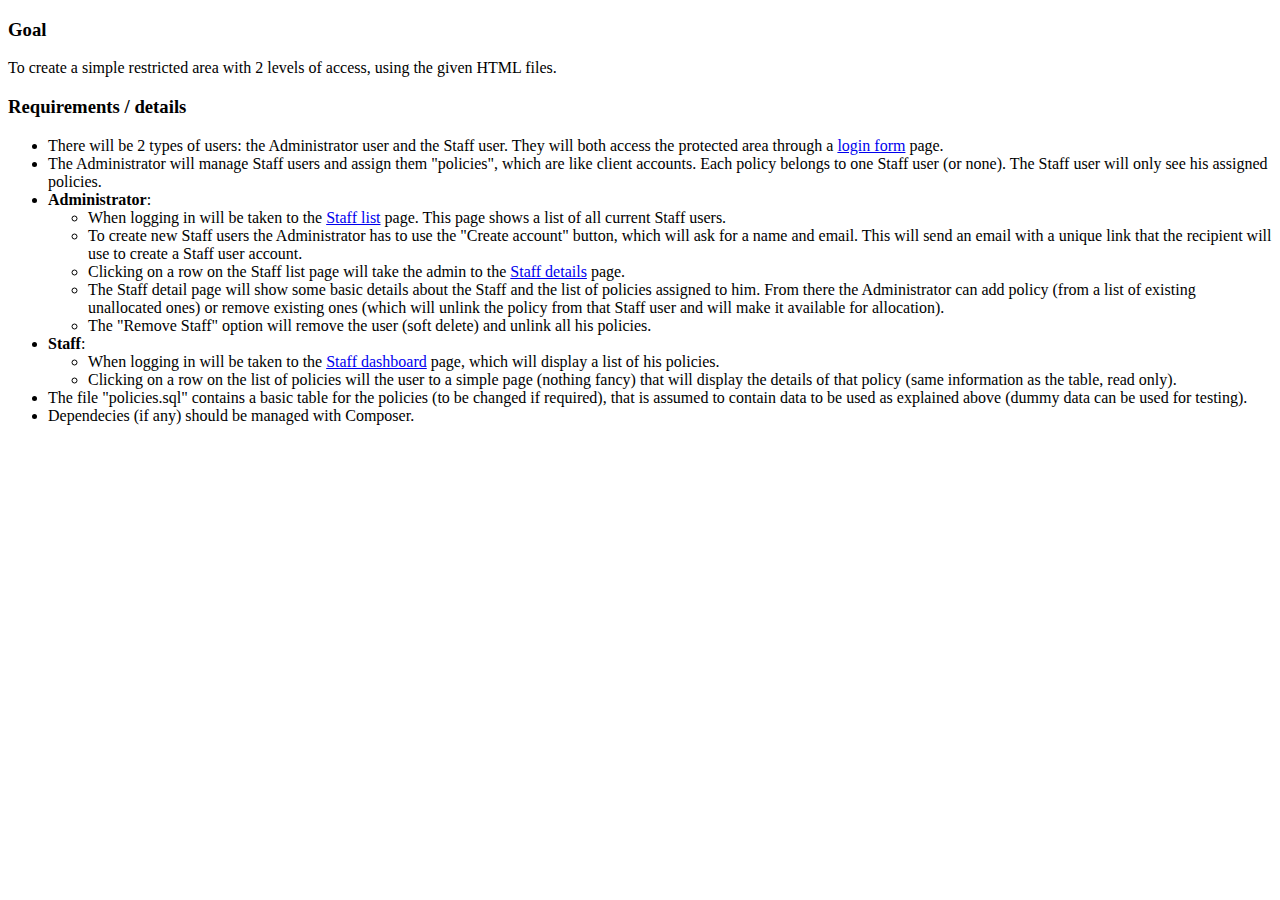
<file: index.html>
<!DOCTYPE html>
<html>
<head>
    <meta http-equiv="Content-Type" content="text/html; charset=utf-8">
    <title>Job description</title>
</head>
<body>
    <section>
        <h3>Goal</h3>
        <p>To create a simple restricted area with 2 levels of access, using the given HTML files.</p>
    </section>
    <section>
        <h3>Requirements / details</h3>
        <ul>
            <li>
                There will be 2 types of users: the Administrator user and the Staff user. They will both access the protected area 
                through a <a target="_blank" href="html/login.html">login form</a> page.
            </li>
            <li>
                The Administrator will manage Staff users and assign them "policies", which are like client accounts. Each policy belongs
                to one Staff user (or none). The Staff user will only see his assigned policies.
            </li>
            <li>
                <strong>Administrator</strong>:
                <ul>
                    <li>
                        When logging in will be taken to the 
                        <a target="_blank" href="html/ifa-admin-all-staff.html">Staff list</a> page.
                        This page shows a list of all current Staff users.
                    </li>
                    <li>
                        To create new Staff users the Administrator has to use the "Create account" button, which will
                        ask for a name and email. This will send an email with a unique link that the recipient will use
                        to create a Staff user account.
                    </li>
                    <li>
                        Clicking on a row on the Staff list page will take the admin to the 
                        <a target="_blank" href="html/ifa-admin-edit-staff.html">Staff details</a> page.
                    </li>
                    <li>
                        The Staff detail page will show some basic details about the Staff and the list of policies assigned to him. From there
                        the Administrator can add policy (from a list of existing unallocated ones) or remove existing ones (which will unlink the
                        policy from that Staff user and will make it available for allocation).
                    </li>
                    <li>
                        The "Remove Staff" option will remove the user (soft delete) and unlink all his policies.
                    </li>
                </ul>
            </li>
            <li>
                <strong>Staff</strong>:
                <ul>
                    <li>
                        When logging in will be taken to the 
                        <a target="_blank" href="html/ifa-staff-dashboard.html">Staff dashboard</a> page, which will display
                        a list of his policies.
                    </li>
                    <li>
                        Clicking on a row on the list of policies will the user to a simple page (nothing fancy) that will display the details
                        of that policy (same information as the table, read only).
                    </li>
                </ul>
            </li>
            <li>
                The file "policies.sql" contains a basic table for the policies (to be changed if required), that is assumed
                to contain data to be used as explained above (dummy data can be used for testing).
            </li>
            <li>
                Dependecies (if any) should be managed with Composer.
            </li>
        </ul>
    </section>
</body>
</html>
</file>
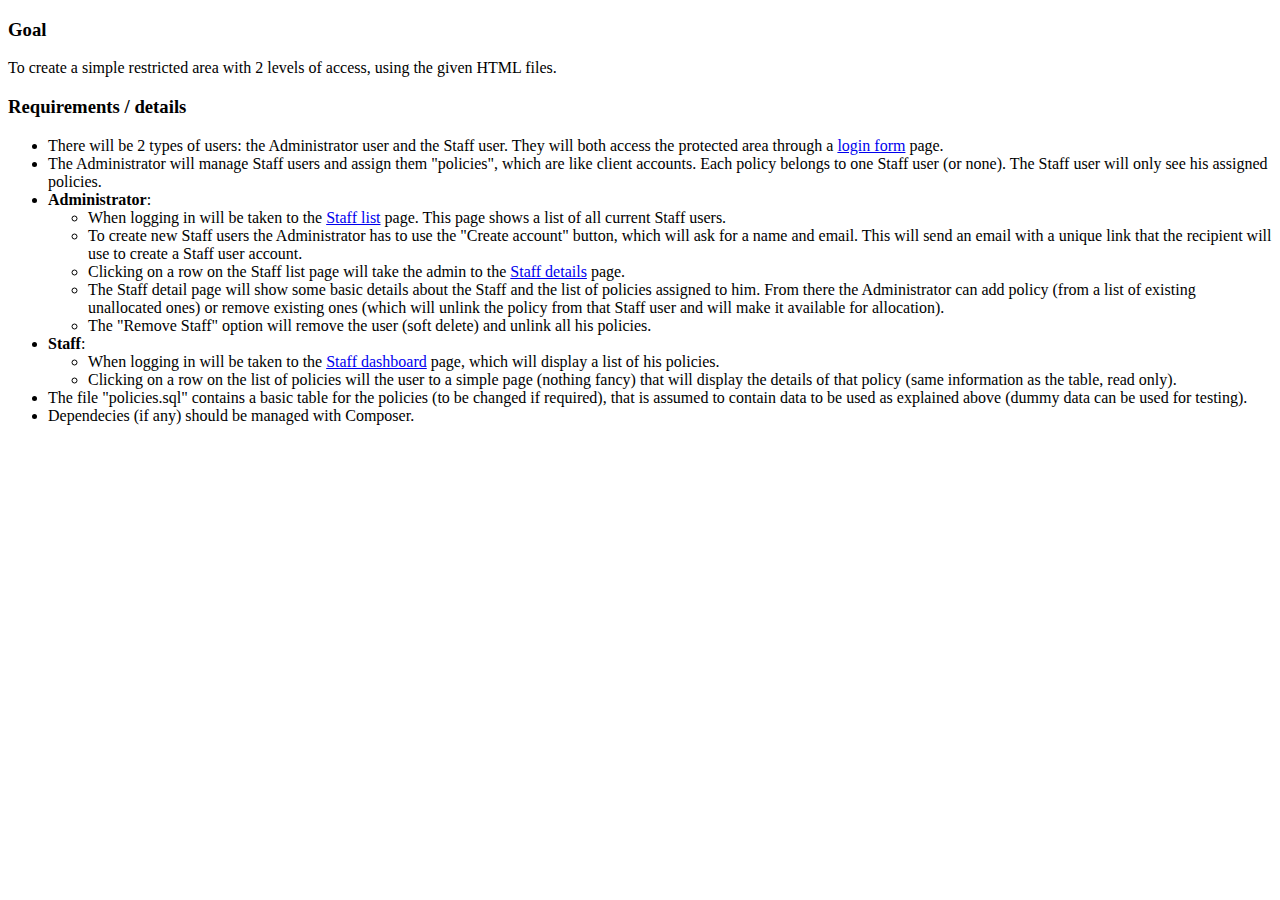
<file: client_requirements.html>
<!DOCTYPE html>
<html>

<head>
    <meta http-equiv="Content-Type" content="text/html; charset=utf-8">
    <title>Job description</title>
</head>

<body>
    <section>
        <h3>Goal</h3>
        <p>To create a simple restricted area with 2 levels of access, using the given HTML files.</p>
    </section>
    <section>
        <h3>Requirements / details</h3>
        <ul>
            <li>
                There will be 2 types of users: the Administrator user and the Staff user. They will both access the protected area through
                a
                <a target="_blank" href="src/sing_in.html">login form</a> page.
            </li>
            <li>
                The Administrator will manage Staff users and assign them "policies", which are like client accounts. Each policy belongs
                to one Staff user (or none). The Staff user will only see his assigned policies.
            </li>
            <li>
                <strong>Administrator</strong>:
                <ul>
                    <li>
                        When logging in will be taken to the
                        <a target="_blank" href="src/ifa-admin-all-staff.html">Staff list</a> page. This page shows a list of all current Staff users.
                    </li>
                    <li>
                        To create new Staff users the Administrator has to use the "Create account" button, which will ask for a name and email.
                        This will send an email with a unique link that the recipient will use to create a Staff user account.
                    </li>
                    <li>
                        Clicking on a row on the Staff list page will take the admin to the
                        <a target="_blank" href="src/ifa-admin-edit-staff.html">Staff details</a> page.
                    </li>
                    <li>
                        The Staff detail page will show some basic details about the Staff and the list of policies assigned to him. From there the
                        Administrator can add policy (from a list of existing unallocated ones) or remove existing ones (which
                        will unlink the policy from that Staff user and will make it available for allocation).
                    </li>
                    <li>
                        The "Remove Staff" option will remove the user (soft delete) and unlink all his policies.
                    </li>
                </ul>
            </li>
            <li>
                <strong>Staff</strong>:
                <ul>
                    <li>
                        When logging in will be taken to the
                        <a target="_blank" href="src/ifa-staff-dashboard.html">Staff dashboard</a> page, which will display a list of his policies.
                    </li>
                    <li>
                        Clicking on a row on the list of policies will the user to a simple page (nothing fancy) that will display the details of
                        that policy (same information as the table, read only).
                    </li>
                </ul>
            </li>
            <li>
                The file "policies.sql" contains a basic table for the policies (to be changed if required), that is assumed to contain data
                to be used as explained above (dummy data can be used for testing).
            </li>
            <li>
                Dependecies (if any) should be managed with Composer.
            </li>
        </ul>
    </section>
</body>

</html>
</file>
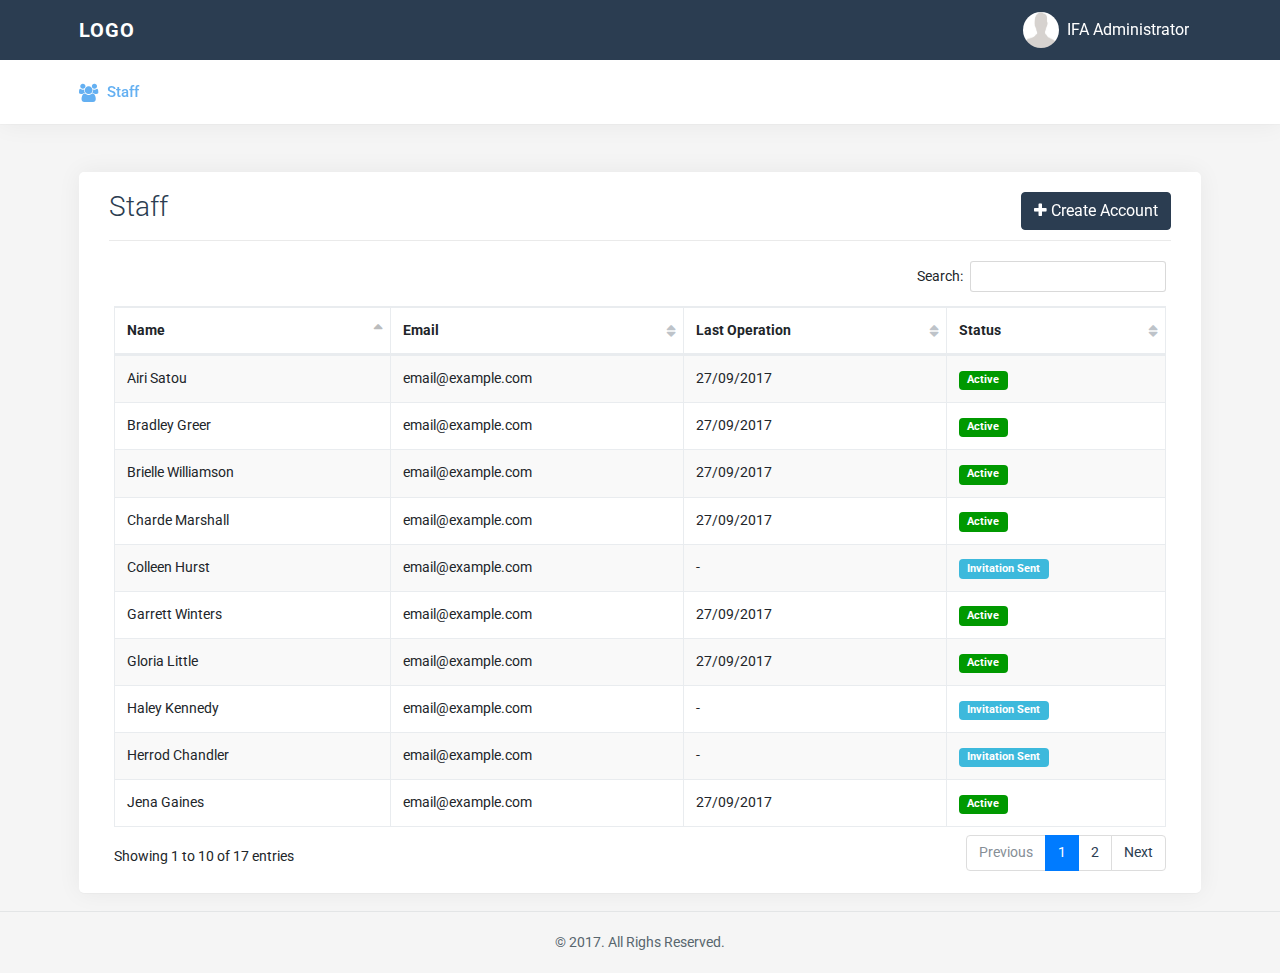
<file: src/ifa-admin-all-staff.html>
<!DOCTYPE html>
<html>
    <head>
        <meta charset="utf-8">
        <meta name="viewport" content="width=device-width, initial-scale=1.0">
        <meta name="description" content="A fully featured admin theme which can be used to build CRM, CMS, etc.">
        <meta name="author" content="Coderthemes">

        <title>Staff</title>

        <link rel="shortcut icon" href="assets/images/favicon.ico">

        <link href="assets/plugins/datatables/dataTables.bootstrap4.min.css" rel="stylesheet" type="text/css" />
        <link href="assets/plugins/datatables/buttons.bootstrap4.min.css" rel="stylesheet" type="text/css" />
        <link href="assets/plugins/datatables/responsive.bootstrap4.min.css" rel="stylesheet" type="text/css" />

        <link href="assets/plugins/switchery/switchery.min.css" rel="stylesheet" />
        <link href="assets/css/bootstrap.min.css" rel="stylesheet" type="text/css" />
        <link href="assets/css/style.css" rel="stylesheet" type="text/css" />

        <script src="assets/js/modernizr.min.js"></script>

    </head>


    <body>

        <!-- Navigation Bar-->
        <header id="topnav">
            <div class="topbar-main">
                <div class="container">

                    <!-- LOGO -->
                    <div class="topbar-left">
                        <a href="index.html" class="logo">
                            <span>Logo</span>
                        </a>
                    </div>
                    <!-- End Logo container-->


                    <div class="menu-extras navbar-topbar">

                        <ul class="list-inline float-right mb-0">

                            <li class="list-inline-item">
                                <!-- Mobile menu toggle-->
                                <a class="navbar-toggle">
                                    <div class="lines">
                                        <span></span>
                                        <span></span>
                                        <span></span>
                                    </div>
                                </a>
                                <!-- End mobile menu toggle-->
                            </li>

                            <li class="list-inline-item dropdown notification-list">
                                <a class="nav-link dropdown-toggle waves-effect waves-light nav-user" data-toggle="dropdown" href="#" role="button"
                                   aria-haspopup="false" aria-expanded="false">
                                    <img src="assets/images/users/avatar.jpg" alt="user" class="rounded-circle"> <h5 class="text-overflow"><small>IFA Administrator</small> </h5>
                                </a>
                                <div class="dropdown-menu dropdown-menu-right profile-dropdown " aria-labelledby="Preview">
                                    <a href="javascript:void(0);" class="dropdown-item notify-item">
                                        <i class="zmdi zmdi-power"></i> <span>Logout</span>
                                    </a>

                                </div>
                            </li>

                        </ul>

                    </div> <!-- end menu-extras -->
                    <div class="clearfix"></div>

                </div> <!-- end container -->
            </div>
            <!-- end topbar-main -->


            <div class="navbar-custom">
                <div class="container">
                    <div id="navigation">
                        <!-- Navigation Menu-->
                        <ul class="navigation-menu">
                            <li class="active">
                                <a href="ifa/staff.html" title="Staff"><i class="fa fa-users"></i> <span> Staff</span> </a>
                            </li>
                        </ul>
                        <!-- End navigation menu  -->
                    </div>
                </div>
            </div>
        </header>
        <!-- End Navigation Bar-->



        <!-- ============================================================== -->
        <!-- Start right Content here -->
        <!-- ============================================================== -->
        <div class="wrapper">
            <div class="container">

                <!-- Page-Title -->
                <div class="row">
                    <div class="col-sm-12" style="padding-bottom: 20px;">
                        <div class="btn-group m-t-15">
                            
                        </div>
                    </div>
                </div>
                <!-- end row -->


                <div class="row">
                    <div class="col-12">
                        <div class="card-box table-responsive">
                            <div class="header">
                                <h3>Staff <button class="btn btn-primary waves-effect waves-light pull-right" data-toggle="modal" data-target="#sendInvitation"><i class="fa fa-plus"></i> Create Account</button></h3>
                            </div>

                            <table id="datatable-buttons" class="table table-striped table-bordered" cellspacing="0" width="100%">
                                <thead>
                                    <tr>
                                        <th>Name</th>
                                        <th>Email</th>
                                        <th>Last Operation</th>
                                        <th>Status</th>
                                    </tr>
                                </thead>
                                <tbody>
                                    <tr>
                                        <td>Tiger Nixon</td>
                                        <td>email@example.com</td>
                                        <td>27/09/2017</td>
                                        <td><span class="label label-success">Active</span></td>
                                    </tr>
                                    <tr>
                                        <td>Garrett Winters</td>
                                        <td>email@example.com</td>
                                        <td>27/09/2017</td>
                                        <td><span class="label label-success">Active</span></td>
                                    </tr>
                                    <tr>
                                        <td>Airi Satou</td>
                                        <td>email@example.com</td>
                                        <td>27/09/2017</td>
                                        <td><span class="label label-success">Active</span></td>
                                    </tr>
                                    <tr>
                                        <td>Brielle Williamson</td>
                                        <td>email@example.com</td>
                                        <td>27/09/2017</td>
                                        <td><span class="label label-success">Active</span></td>
                                    </tr>
                                    <tr>
                                        <td>Herrod Chandler</td>
                                        <td>email@example.com</td>
                                        <td>-</td>
                                        <td><span class="label label-info">Invitation Sent</span></td>
                                    </tr>
                                    <tr>
                                        <td>Rhona Davidson</td>
                                        <td>email@example.com</td>
                                        <td>27/09/2017</td>
                                        <td><span class="label label-success">Active</span></td>
                                    </tr>
                                    <tr>
                                        <td>Colleen Hurst</td>
                                        <td>email@example.com</td>
                                        <td>-</td>
                                        <td><span class="label label-info">Invitation Sent</span></td>
                                    </tr>
                                    <tr>
                                        <td>Sonya Frost</td>
                                        <td>email@example.com</td>
                                        <td>27/09/2017</td>
                                        <td><span class="label label-success">Active</span></td>
                                    </tr>
                                    <tr>
                                        <td>Jena Gaines</td>
                                        <td>email@example.com</td>
                                        <td>27/09/2017</td>
                                        <td><span class="label label-success">Active</span></td>
                                    </tr>
                                    <tr>
                                        <td>Quinn Flynn</td>
                                        <td>email@example.com</td>
                                        <td>27/09/2017</td>
                                        <td><span class="label label-success">Active</span></td>
                                    </tr>
                                    <tr>
                                        <td>Charde Marshall</td>
                                        <td>email@example.com</td>
                                        <td>27/09/2017</td>
                                        <td><span class="label label-success">Active</span></td>
                                    </tr>
                                    <tr>
                                        <td>Haley Kennedy</td>                                        
                                        <td>email@example.com</td>
                                        <td>-</td>
                                        <td><span class="label label-info">Invitation Sent</span></td>
                                    </tr>
                                    <tr>
                                        <td>Tatyana Fitzpatrick</td>
                                        <td>email@example.com</td>
                                        <td>27/09/2017</td>
                                        <td><span class="label label-success">Active</span></td>
                                    </tr>
                                    <tr>
                                        <td>Michael Silva</td>
                                        <td>email@example.com</td>
                                        <td>27/09/2017</td>
                                        <td><span class="label label-success">Active</span></td>
                                    </tr>
                                    <tr>
                                        <td>Paul Byrd</td>
                                        <td>email@example.com</td>
                                        <td>27/09/2017</td>
                                        <td><span class="label label-success">Active</span></td>
                                    </tr>
                                    <tr>
                                        <td>Gloria Little</td>
                                        <td>email@example.com</td>
                                        <td>27/09/2017</td>
                                        <td><span class="label label-success">Active</span></td>
                                    </tr>
                                    <tr>
                                        <td>Bradley Greer</td>
                                        <td>email@example.com</td>
                                        <td>27/09/2017</td>
                                        <td><span class="label label-success">Active</span></td>
                                    </tr>
                                </tbody>
                            </table>
                        </div>
                    </div>

                    <!-- Modal -->
                    <div class="modal fade" id="sendInvitation" tabindex="-1" role="dialog" aria-labelledby="exampleModalLabel" aria-hidden="true">
                        <div class="modal-dialog" role="document">
                            <div class="modal-content">
                                <div class="modal-header">
                                    <h5 class="modal-title" id="exampleModalLabel">Send Invitation</h5>
                                    <button type="button" class="close" data-dismiss="modal" aria-label="Close">
                                        <span aria-hidden="true">&times;</span>
                                    </button>
                                </div>
                                <div class="modal-body">
                                    <form>
                                        <fieldset class="form-group">
                                            <label>Name</label>
                                            <input type="text" name="name" class="form-control" required/>
                                        </fieldset>
                                        
                                        <fieldset class="form-group">
                                            <label>Email</label>
                                            <input type="email"  name="email" class="form-control" required/>
                                        </fieldset>

                                        <button type="submit" class="btn btn-primary pull-right"><i class="fa fa-paper-plane-o"></i> Send</button>
                                    </form>
                                    
                                </div>
                            </div>
                        </div>
                    </div>
                </div>
                <!-- end row -->


            </div> <!-- container -->


            <!-- Footer -->
            <footer class="footer">
                &copy; 2017. All Righs Reserved.
            </footer>
            <!-- End Footer -->

        </div> <!-- End wrapper -->




        <script>
            var resizefunc = [];
        </script>

        <!-- jQuery  -->
        <script src="assets/js/jquery.min.js"></script>
        <script src="assets/js/popper.min.js"></script><!-- Tether for Bootstrap -->
        <script src="assets/js/bootstrap.min.js"></script>
        <script src="assets/js/waves.js"></script>
        <script src="assets/js/jquery.nicescroll.js"></script>
        <script src="assets/plugins/switchery/switchery.min.js"></script>

        <!-- Required datatable js -->
        <script src="assets/plugins/datatables/jquery.dataTables.min.js"></script>
        <script src="assets/plugins/datatables/dataTables.bootstrap4.min.js"></script>
        <!-- Buttons examples -->
        <script src="assets/plugins/datatables/dataTables.buttons.min.js"></script>
        <script src="assets/plugins/datatables/buttons.bootstrap4.min.js"></script>
        <script src="assets/plugins/datatables/jszip.min.js"></script>
        <script src="assets/plugins/datatables/pdfmake.min.js"></script>
        <script src="assets/plugins/datatables/vfs_fonts.js"></script>
        <script src="assets/plugins/datatables/buttons.html5.min.js"></script>
        <script src="assets/plugins/datatables/buttons.print.min.js"></script>
        <script src="assets/plugins/datatables/buttons.colVis.min.js"></script>
        <!-- Responsive examples -->
        <script src="assets/plugins/datatables/dataTables.responsive.min.js"></script>
        <script src="assets/plugins/datatables/responsive.bootstrap4.min.js"></script>

        <!-- App js -->
        <script src="assets/js/jquery.core.js"></script>
        <script src="assets/js/jquery.app.js"></script>

        <script type="text/javascript">
            $(document).ready(function() {
                $('#datatable').DataTable();

                //Buttons examples
                var table = $('#datatable-buttons').DataTable({
                    lengthChange: false
                    //buttons: ['copy', 'excel', 'pdf']
                });

                table.buttons().container().appendTo('#datatable-buttons_wrapper .col-md-6:eq(0)');
            } );

        </script>

    </body>
</html>
</file>
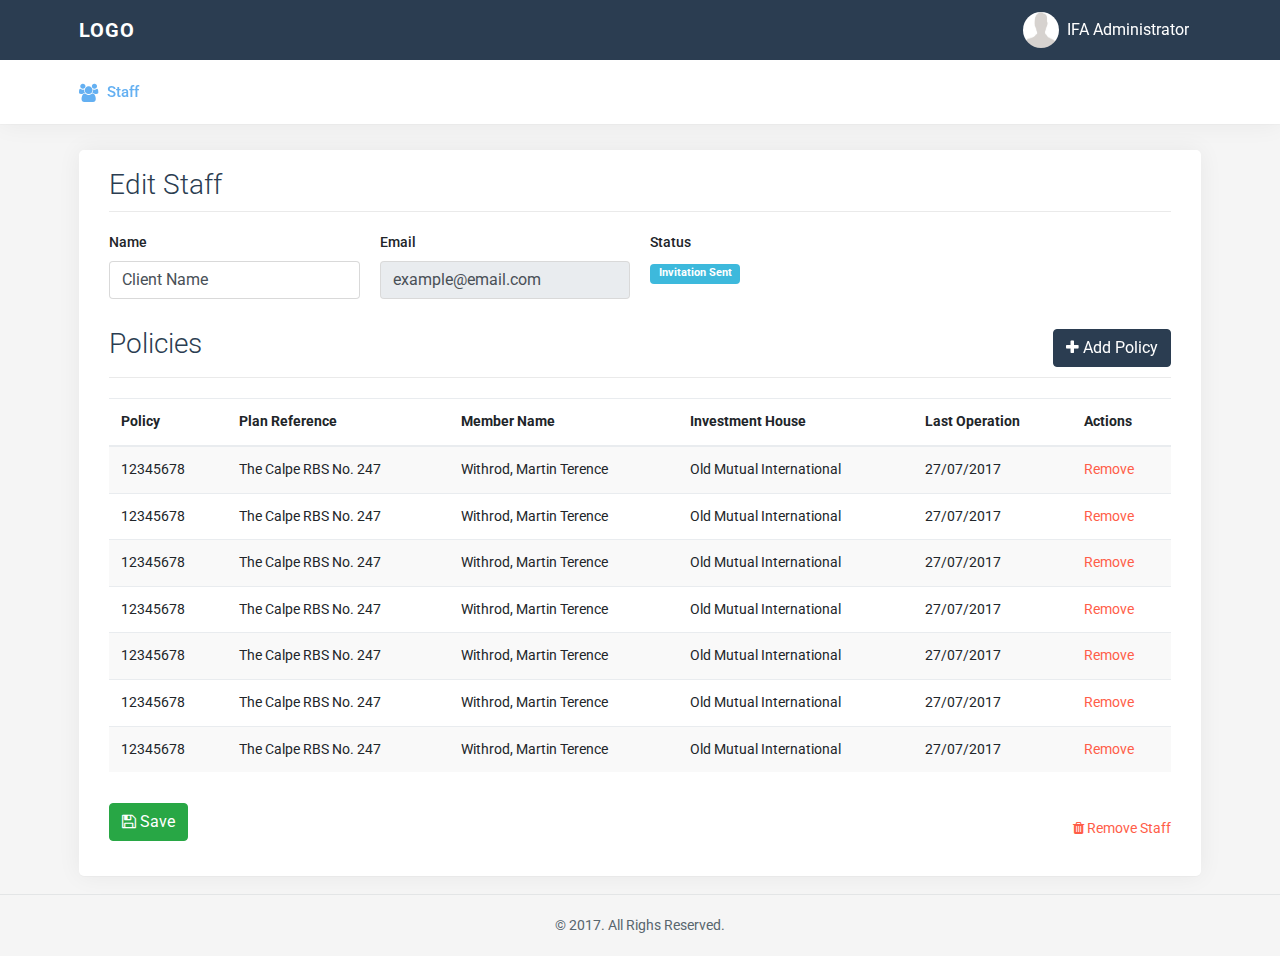
<file: src/ifa-admin-edit-staff.html>
<!DOCTYPE html>
<html>
    <head>
        <meta charset="utf-8">
        <meta name="viewport" content="width=device-width, initial-scale=1.0">
        <meta name="description" content="A fully featured admin theme which can be used to build CRM, CMS, etc.">
        <meta name="author" content="Coderthemes">

        <title>Staff</title>

        <link rel="shortcut icon" href="assets/images/favicon.ico">

        <link href="assets/plugins/datatables/dataTables.bootstrap4.min.css" rel="stylesheet" type="text/css" />
        <link href="assets/plugins/datatables/buttons.bootstrap4.min.css" rel="stylesheet" type="text/css" />
        <link href="assets/plugins/datatables/responsive.bootstrap4.min.css" rel="stylesheet" type="text/css" />

        <link href="assets/plugins/switchery/switchery.min.css" rel="stylesheet" />
        <link href="assets/css/bootstrap.min.css" rel="stylesheet" type="text/css" />
        <link href="assets/css/style.css" rel="stylesheet" type="text/css" />

        <script src="assets/js/modernizr.min.js"></script>

    </head>


    <body>

        <!-- Navigation Bar-->
        <header id="topnav">
            <div class="topbar-main">
                <div class="container">

                    <!-- LOGO -->
                    <div class="topbar-left">
                        <a href="index.html" class="logo">
                            <span>Logo</span>
                        </a>
                    </div>
                    <!-- End Logo container-->


                    <div class="menu-extras navbar-topbar">

                        <ul class="list-inline float-right mb-0">

                            <li class="list-inline-item">
                                <!-- Mobile menu toggle-->
                                <a class="navbar-toggle">
                                    <div class="lines">
                                        <span></span>
                                        <span></span>
                                        <span></span>
                                    </div>
                                </a>
                                <!-- End mobile menu toggle-->
                            </li>

                            <li class="list-inline-item dropdown notification-list">
                                <a class="nav-link dropdown-toggle waves-effect waves-light nav-user" data-toggle="dropdown" href="#" role="button"
                                   aria-haspopup="false" aria-expanded="false">
                                    <img src="assets/images/users/avatar.jpg" alt="user" class="rounded-circle"> <h5 class="text-overflow"><small>IFA Administrator</small> </h5>
                                </a>
                                <div class="dropdown-menu dropdown-menu-right profile-dropdown " aria-labelledby="Preview">
                                    <a href="javascript:void(0);" class="dropdown-item notify-item">
                                        <i class="zmdi zmdi-power"></i> <span>Logout</span>
                                    </a>

                                </div>
                            </li>

                        </ul>

                    </div> <!-- end menu-extras -->
                    <div class="clearfix"></div>

                </div> <!-- end container -->
            </div>
            <!-- end topbar-main -->


            <div class="navbar-custom">
                <div class="container">
                    <div id="navigation">
                        <!-- Navigation Menu-->
                        <ul class="navigation-menu">
                            <li class="active">
                                <a href="ifa-admin-all-staff.html" title="Staff"><i class="fa fa-users"></i> <span> Staff</span> </a>
                            </li>
                        </ul>
                        <!-- End navigation menu  -->
                    </div>
                </div>
            </div>
        </header>
        <!-- End Navigation Bar-->



        <!-- ============================================================== -->
        <!-- Start right Content here -->
        <!-- ============================================================== -->
        <div class="wrapper">
            <div class="container">

                <!-- Page-Title -->
                <div class="row">
                    <div class="col-sm-12" style="padding-bottom: 20px;">
                        
                    </div>
                </div>
                <!-- end row -->


                <div class="row">
                    <div class="col-12">
                        <div class="card-box table-responsive">
                            <div class="header">
                                <h3>Edit Staff</h3>
                            </div>

                            <form class="col-12 padded padded-bottom padded-la">
                                <div class="row">
                                    <div class="col-xs-12 col-sm-6 col-md-6 col-lg-3">
                                        <label>Name</label>
                                        <input type="text" name="firstname" class="form-control" value="Client Name" required/>
                                    </div>
                                    <div class="col-xs-12 col-sm-6 col-md-6 col-lg-3">
                                        <label>Email</label>
                                        <input type="email" name="email" class="form-control" value="example@email.com" disabled/>
                                    </div>
                                    <div class="col-xs-12 col-sm-6 col-md-6 col-lg-3">
                                        <label>Status</label><br/>
                                        <span class="label label-info">Invitation Sent</span>
                                    </div>
                                </div>
                            </form>

                            <div class="col-12 header">
                                <h3>Policies <button class="btn btn-primary waves-effect waves-light pull-right" data-toggle="modal" data-target="#addProducts"><i class="fa fa-plus"></i> Add Policy</button></h3>
                            </div>

                            <div class="col-12">
                                <div class="table-responsive">
                                    <table class="table table-striped table-hover">
                                        <thead>
                                            <tr>
                                                <th>Policy</th>
                                                <th>Plan Reference</th>
                                                <th>Member Name</th>
                                                <th>Investment House</th>
                                                <th>Last Operation</th>
                                                <th>Actions</th>
                                            </tr>
                                        </thead>
                                        <tbody>
                                            <tr>
                                                <td>12345678</td>
                                                <td>The Calpe RBS No. 247</td>
                                                <td>Withrod, Martin Terence</td>
                                                <td>Old Mutual International</td>
                                                <td>27/07/2017</td>
                                                <td>
                                                    <a href="#" title="Remove" class="text-danger">Remove</a>
                                                </td>
                                            </tr>
                                            <tr>
                                                <td>12345678</td>
                                                <td>The Calpe RBS No. 247</td>
                                                <td>Withrod, Martin Terence</td>
                                                <td>Old Mutual International</td>
                                                <td>27/07/2017</td>
                                                <td>
                                                    <a href="#" title="Remove" class="text-danger">Remove</a>
                                                </td>
                                            </tr>
                                            <tr>
                                                <td>12345678</td>
                                                <td>The Calpe RBS No. 247</td>
                                                <td>Withrod, Martin Terence</td>
                                                <td>Old Mutual International</td>
                                                <td>27/07/2017</td>
                                                <td>
                                                    <a href="#" title="Remove" class="text-danger">Remove</a>
                                                </td>
                                            </tr>
                                            <tr>
                                                <td>12345678</td>
                                                <td>The Calpe RBS No. 247</td>
                                                <td>Withrod, Martin Terence</td>
                                                <td>Old Mutual International</td>
                                                <td>27/07/2017</td>
                                                <td>
                                                    <a href="#" title="Remove" class="text-danger">Remove</a>
                                                </td>
                                            </tr>
                                            <tr>
                                                <td>12345678</td>
                                                <td>The Calpe RBS No. 247</td>
                                                <td>Withrod, Martin Terence</td>
                                                <td>Old Mutual International</td>
                                                <td>27/07/2017</td>
                                                <td>
                                                    <a href="#" title="Remove" class="text-danger">Remove</a>
                                                </td>
                                            </tr>
                                            <tr>
                                                <td>12345678</td>
                                                <td>The Calpe RBS No. 247</td>
                                                <td>Withrod, Martin Terence</td>
                                                <td>Old Mutual International</td>
                                                <td>27/07/2017</td>
                                                <td>
                                                    <a href="#" title="Remove" class="text-danger">Remove</a>
                                                </td>
                                            </tr>
                                            <tr>
                                                <td>12345678</td>
                                                <td>The Calpe RBS No. 247</td>
                                                <td>Withrod, Martin Terence</td>
                                                <td>Old Mutual International</td>
                                                <td>27/07/2017</td>
                                                <td>
                                                    <a href="#" title="Remove" class="text-danger">Remove</a>
                                                </td>
                                            </tr>
                                        </tbody>
                                    </table>
                                </div>

                                <div class="row padded">
                                    <div class="col-6">
                                        <button type="submit" name="submit" class="btn btn-success"><i class="fa fa-floppy-o"></i> Save</button>
                                        
                                    </div>
                                    <div class="col-6 text-right padded padded-top">
                                        <a href="#" title="Remove User" class="text-danger"><i class="fa fa-trash"></i> Remove Staff</a>
                                    </div>
                                </div>
                            </div>
                        </div>
                    </div>

                    <!-- Modal -->
                    <div class="modal fade" id="addProducts" tabindex="-1" role="dialog" aria-labelledby="exampleModalLabel" aria-hidden="true">
                        <div class="modal-dialog modal-lg" role="document">
                            <div class="modal-content">
                                <div class="modal-header">
                                    <h5 class="modal-title" id="exampleModalLabel">Available Policies</h5>
                                    <button type="button" class="close" data-dismiss="modal" aria-label="Close">
                                        <span aria-hidden="true">&times;</span>
                                    </button>
                                </div>
                                <div class="modal-body">
                                    <form>
                                        <div class="row">
                                            <div class="col-xs-12 col-lg-12">
                                                <table id="datatable" class="table table-striped table-bordered">
                                                    <thead>
                                                        <tr>
                                                            <th>Policy</th>
                                                            <th>Plan Reference</th>
                                                            <th>Member Name</th>
                                                            <th>Investment House</th>
                                                            <th></th>
                                                        </tr>
                                                    </thead>

                                                    <tbody>
                                                        <tr>
                                                            <td>12345678</td>
                                                            <td>The Calpe RBS No. 247</td>
                                                            <td>Withrod, Martin Terence</td>
                                                            <td>Old Mutual International</td>
                                                            <td><a title="Add Client" class="text-site1"><i class="fa fa-plus"></i></a></td>
                                                        </tr>
                                                        <tr>
                                                            <td>12345678</td>
                                                            <td>The Calpe RBS No. 247</td>
                                                            <td>Withrod, Martin Terence</td>
                                                            <td>Old Mutual International</td>
                                                            <td><a title="Add Client" class="text-site1"><i class="fa fa-plus"></i></a></td>
                                                        </tr>
                                                        <tr>
                                                            <td>12345678</td>
                                                            <td>The Calpe RBS No. 247</td>
                                                            <td>Withrod, Martin Terence</td>
                                                            <td>Old Mutual International</td>
                                                            <td><a title="Add Client" class="text-site1"><i class="fa fa-plus"></i></a></td>
                                                        </tr>
                                                        <tr>
                                                            <td>12345678</td>
                                                            <td>The Calpe RBS No. 247</td>
                                                            <td>Withrod, Martin Terence</td>
                                                            <td>Old Mutual International</td>
                                                            <td><a title="Add Client" class="text-site1"><i class="fa fa-plus"></i></a></td>
                                                        </tr>
                                                        <tr>
                                                            <td>12345678</td>
                                                            <td>The Calpe RBS No. 247</td>
                                                            <td>Withrod, Martin Terence</td>
                                                            <td>Old Mutual International</td>
                                                            <td><a title="Add Client" class="text-site1"><i class="fa fa-plus"></i></a></td>
                                                        </tr>
                                                        <tr>
                                                            <td>12345678</td>
                                                            <td>The Calpe RBS No. 247</td>
                                                            <td>Withrod, Martin Terence</td>
                                                            <td>Old Mutual International</td>
                                                            <td><a title="Add Client" class="text-site1"><i class="fa fa-plus"></i></a></td>
                                                        </tr>
                                                        <tr>
                                                            <td>12345678</td>
                                                            <td>The Calpe RBS No. 247</td>
                                                            <td>Withrod, Martin Terence</td>
                                                            <td>Old Mutual International</td>
                                                            <td><a title="Add Client" class="text-site1"><i class="fa fa-plus"></i></a></td>
                                                        </tr>
                                                        <tr>
                                                            <td>12345678</td>
                                                            <td>The Calpe RBS No. 247</td>
                                                            <td>Withrod, Martin Terence</td>
                                                            <td>Old Mutual International</td>
                                                            <td><a title="Add Client" class="text-site1"><i class="fa fa-plus"></i></a></td>
                                                        </tr>
                                                        <tr>
                                                            <td>12345678</td>
                                                            <td>The Calpe RBS No. 247</td>
                                                            <td>Withrod, Martin Terence</td>
                                                            <td>Old Mutual International</td>
                                                            <td><a title="Add Client" class="text-site1"><i class="fa fa-plus"></i></a></td>
                                                        </tr>
                                                        <tr>
                                                            <td>12345678</td>
                                                            <td>The Calpe RBS No. 247</td>
                                                            <td>Withrod, Martin Terence</td>
                                                            <td>Old Mutual International</td>
                                                            <td><a title="Add Client" class="text-site1"><i class="fa fa-plus"></i></a></td>
                                                        </tr>
                                                        <tr>
                                                            <td>12345678</td>
                                                            <td>The Calpe RBS No. 247</td>
                                                            <td>Withrod, Martin Terence</td>
                                                            <td>Old Mutual International</td>
                                                            <td><a title="Add Client" class="text-site1"><i class="fa fa-plus"></i></a></td>
                                                        </tr>
                                                    </tbody>
                                                </table>
                                            </div>
                                            <div class="col-12 padded padded-top">
                                                <button type="submit" name="submit" class="btn btn-primary pull-right"><i class="fa fa-check"></i> Done</button>
                                            </div>
                                        </div>
                                    </form>
                                    
                                </div>
                            </div>
                        </div>
                    </div>

                </div>
                <!-- end row -->


            </div> <!-- container -->


            <!-- Footer -->
            <footer class="footer">
                &copy; 2017. All Righs Reserved.
            </footer>
            <!-- End Footer -->

        </div> <!-- End wrapper -->




        <script>
            var resizefunc = [];
        </script>

        <!-- jQuery  -->
        <script src="assets/js/jquery.min.js"></script>
        <script src="assets/js/popper.min.js"></script><!-- Tether for Bootstrap -->
        <script src="assets/js/bootstrap.min.js"></script>
        <script src="assets/js/waves.js"></script>
        <script src="assets/js/jquery.nicescroll.js"></script>
        <script src="assets/plugins/switchery/switchery.min.js"></script>

        <!-- Required datatable js -->
        <script src="assets/plugins/datatables/jquery.dataTables.min.js"></script>
        <script src="assets/plugins/datatables/dataTables.bootstrap4.min.js"></script>
        <!-- Buttons examples -->
        <script src="assets/plugins/datatables/dataTables.buttons.min.js"></script>
        <script src="assets/plugins/datatables/buttons.bootstrap4.min.js"></script>
        <script src="assets/plugins/datatables/jszip.min.js"></script>
        <script src="assets/plugins/datatables/pdfmake.min.js"></script>
        <script src="assets/plugins/datatables/vfs_fonts.js"></script>
        <script src="assets/plugins/datatables/buttons.html5.min.js"></script>
        <script src="assets/plugins/datatables/buttons.print.min.js"></script>
        <script src="assets/plugins/datatables/buttons.colVis.min.js"></script>
        <!-- Responsive examples -->
        <script src="assets/plugins/datatables/dataTables.responsive.min.js"></script>
        <script src="assets/plugins/datatables/responsive.bootstrap4.min.js"></script>

        <!-- App js -->
        <script src="assets/js/jquery.core.js"></script>
        <script src="assets/js/jquery.app.js"></script>

        <script type="text/javascript">
            $(document).ready(function() {
                $('#datatable').DataTable();

                //Buttons examples
                var table = $('#datatable-buttons').DataTable({
                    lengthChange: false
                    //buttons: ['copy', 'excel', 'pdf']
                });

                table.buttons().container().appendTo('#datatable-buttons_wrapper .col-md-6:eq(0)');
            });    

        </script>

    </body>
</html>
</file>
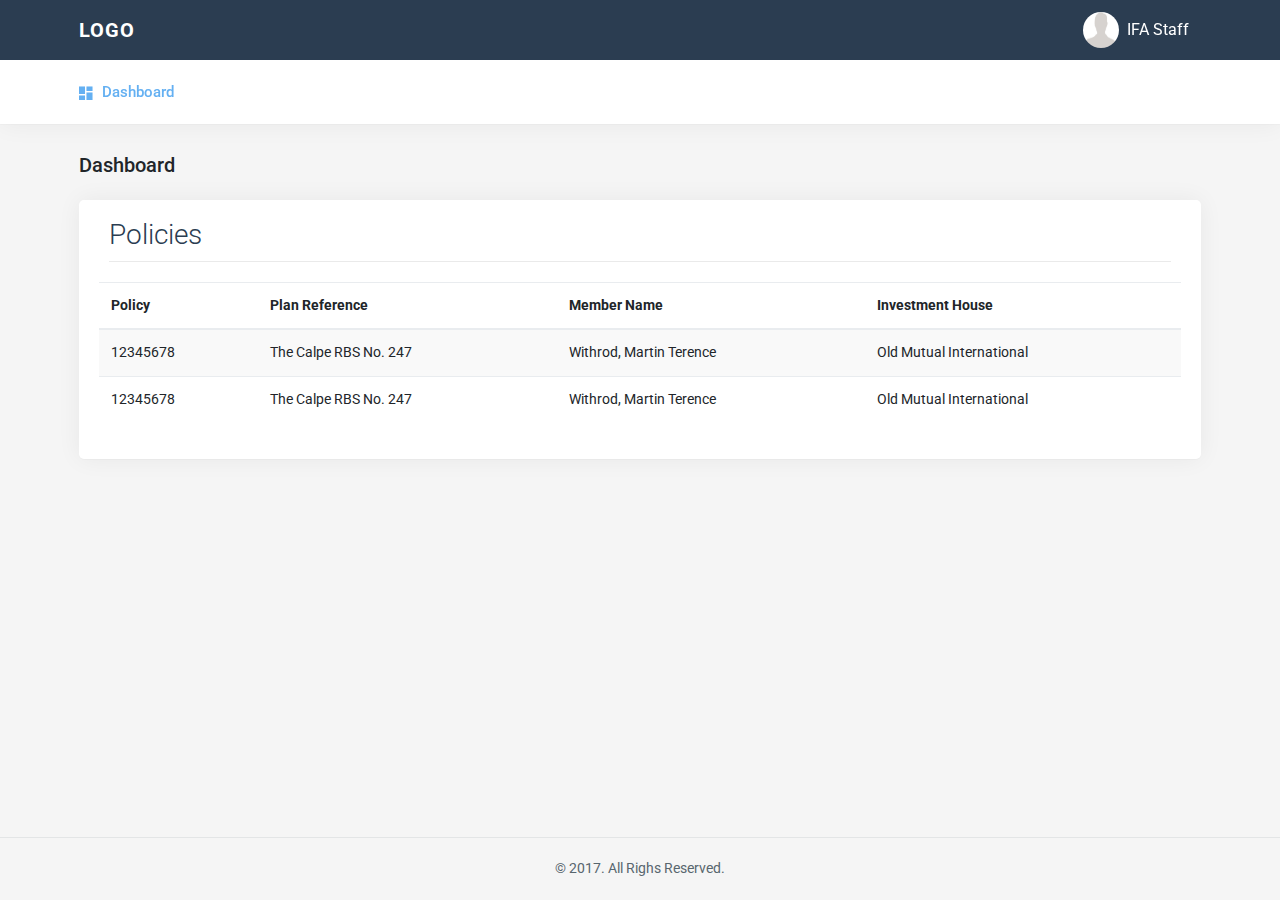
<file: src/ifa-staff-dashboard.html>
<!DOCTYPE html>
<html>
    <head>
        <meta charset="utf-8">
        <meta name="viewport" content="width=device-width, initial-scale=1.0">
        <meta name="description" content="A fully featured admin theme which can be used to build CRM, CMS, etc.">
        <meta name="author" content="Coderthemes">

        <link rel="shortcut icon" href="assets/images/favicon.ico">

        <title>Dashboard</title>

        <link rel="stylesheet" type="text/css" href="assets/plugins/morris/morris.css" />
        <link rel="stylesheet" type="text/css" href="assets/plugins/switchery/switchery.min.css"/>
        <link rel="stylesheet" type="text/css" href="assets/css/bootstrap.min.css"/>
        
        <link rel="stylesheet" type="text/css" href="assets/css/style.css"/>
        <!-- Modernizr js -->
        <script src="assets/js/modernizr.min.js"></script>

    </head>


    <body>

        <!-- Navigation Bar-->
        <header id="topnav">
            <div class="topbar-main">
                <div class="container">

                    <!-- LOGO -->
                    <div class="topbar-left">
                        <a href="index.html" class="logo">
                            <span>Logo</span>
                        </a>
                    </div>
                    <!-- End Logo container-->


                    <div class="menu-extras navbar-topbar">

                        <ul class="list-inline float-right mb-0">

                            <li class="list-inline-item">
                                <!-- Mobile menu toggle-->
                                <a class="navbar-toggle">
                                    <div class="lines">
                                        <span></span>
                                        <span></span>
                                        <span></span>
                                    </div>
                                </a>
                                <!-- End mobile menu toggle-->
                            </li>

                            <li class="list-inline-item dropdown notification-list">
                                <a class="nav-link dropdown-toggle waves-effect waves-light nav-user" data-toggle="dropdown" href="#" role="button"
                                   aria-haspopup="false" aria-expanded="false">
                                    <img src="assets/images/users/avatar.jpg" alt="user" class="rounded-circle"> <h5 class="text-overflow"><small>IFA Staff</small> </h5>
                                </a>
                                <div class="dropdown-menu dropdown-menu-right profile-dropdown " aria-labelledby="Preview">
                                    <a href="javascript:void(0);" class="dropdown-item notify-item">
                                        <i class="zmdi zmdi-power"></i> <span>Logout</span>
                                    </a>

                                </div>
                            </li>

                        </ul>

                    </div> <!-- end menu-extras -->
                    <div class="clearfix"></div>

                </div> <!-- end container -->
            </div>
            <!-- end topbar-main -->


            <div class="navbar-custom">
                <div class="container">
                    <div id="navigation">
                        <!-- Navigation Menu-->
                        <ul class="navigation-menu">
                            <li class="active">
                                <a href="ifa-staff/index.html" title="Dashboard"><i class="zmdi zmdi-view-dashboard"></i> <span> Dashboard </span> </a>
                            </li>
                        </ul>
                        <!-- End navigation menu  -->
                    </div>
                </div>
            </div>
        </header>
        <!-- End Navigation Bar-->



        <!-- ============================================================== -->
        <!-- Start right Content here -->
        <!-- ============================================================== -->
        <div class="wrapper">
            <div class="container">

                <!-- Page-Title -->
                <div class="row">
                    <div class="col-sm-12">
                        <h4 class="page-title">Dashboard</h4>
                    </div>
                </div>
                <div class="row">
                    <div class="col-12">
                        <div class="card-box table-responsive">
                            <div class="header">
                                <h3>Policies</h3>
                            </div>

                            <table class="table table-striped table-hover">
                                <thead>
                                    <tr>
                                        <th>Policy</th>
                                        <th>Plan Reference</th>
                                        <th>Member Name</th>
                                        <th>Investment House</th>
                                    </tr>
                                </thead>
                                <tbody>
                                    <tr>
                                        <td>12345678</td>
                                        <td>The Calpe RBS No. 247</td>
                                        <td>Withrod, Martin Terence</td>
                                        <td>Old Mutual International</td>
                                    </tr>
                                    <tr>
                                        <td>12345678</td>
                                        <td>The Calpe RBS No. 247</td>
                                        <td>Withrod, Martin Terence</td>
                                        <td>Old Mutual International</td>
                                    </tr>
                                </tbody>
                            </table>
                        </div>
                    </div>
                </div>

            </div> <!-- container -->


            <!-- Footer -->
            <footer class="footer">
                &copy; 2017. All Righs Reserved.
            </footer>
            <!-- End Footer -->


        </div> <!-- End wrapper -->




        <script>
            var resizefunc = [];
        </script>

        <!-- jQuery  -->
        <script src="assets/js/jquery.min.js"></script>
        <script src="assets/js/popper.min.js"></script><!-- Tether for Bootstrap -->
        <script src="assets/js/bootstrap.min.js"></script>
        <script src="assets/js/waves.js"></script>
        <script src="assets/js/jquery.nicescroll.js"></script>
        <script src="assets/plugins/switchery/switchery.min.js"></script>

        <!--Morris Chart-->
        <script src="assets/plugins/morris/morris.min.js"></script>
        <script src="assets/plugins/raphael/raphael-min.js"></script>

        <!-- Counter Up  -->
        <script src="assets/plugins/waypoints/lib/jquery.waypoints.min.js"></script>
        <script src="assets/plugins/counterup/jquery.counterup.min.js"></script>

        <!-- App js -->
        <script src="assets/js/jquery.core.js"></script>
        <script src="assets/js/jquery.app.js"></script>

        <!-- Page specific js -->
        <script src="assets/pages/jquery.dashboard.js"></script>
    </body>
</html>
</file>
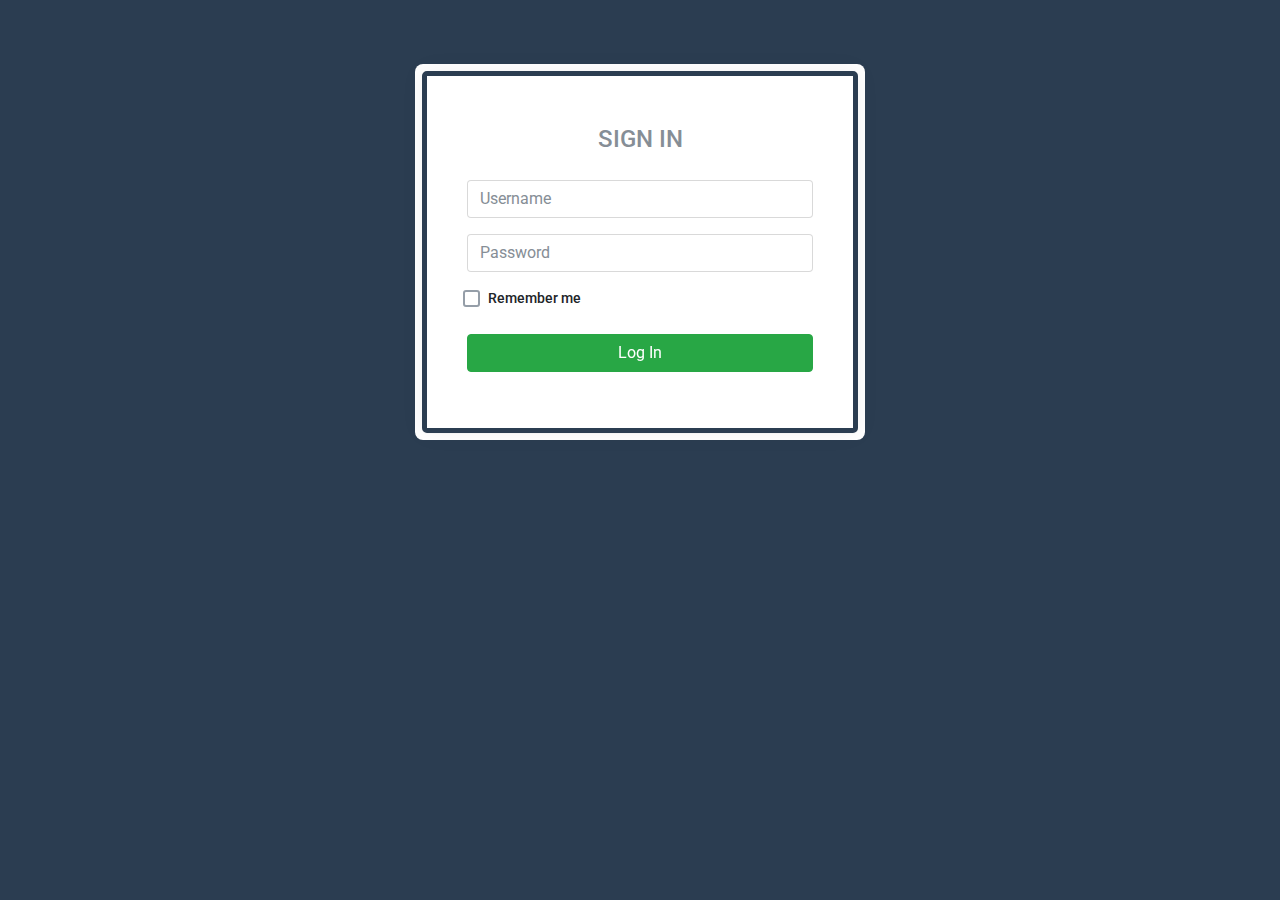
<file: src/login.html>
<!DOCTYPE html>
<html>
    <head>
        <meta charset="utf-8">
        <meta name="viewport" content="width=device-width, initial-scale=1.0">
        <meta name="description" content="A fully featured admin theme which can be used to build CRM, CMS, etc.">
        <meta name="author" content="Coderthemes">

        <!-- App Favicon -->
        <link rel="shortcut icon" href="assets/images/favicon.ico">

        <!-- App title -->
        <title>Login</title>

        <!-- Bootstrap CSS -->
        <link href="assets/css/bootstrap.min.css" rel="stylesheet" type="text/css" />

        <!-- App CSS -->
        <link href="assets/css/style.css" rel="stylesheet" type="text/css" />

        <!-- Modernizr js -->
        <script src="assets/js/modernizr.min.js"></script>

    </head>


    <body>

        <div class="account-pages"></div>
        <div class="clearfix"></div>
        <div class="wrapper-page">

        	<div class="account-bg">
                <div class="card-box mb-0">
                    <div class="m-t-10 p-20">
                        <div class="row">
                            <div class="col-12 text-center">
                                <h4 class="text-muted text-uppercase m-b-0 m-t-0">Sign In</h4>
                            </div>
                        </div>
                        <form class="m-t-20" action="index.html" data-parsley-validate>

                            <div class="form-group row">
                                <div class="col-12">
                                    <input type="text" name="username" placeholder="Username" class="form-control" parsley-trigger="change" required/>
                                </div>
                            </div>

                            <div class="form-group row">
                                <div class="col-12">
                                    <input type="password" name="password" placeholder="Password" class="form-control" parsley-trigger="change" required/>
                                </div>
                            </div>

                            <div class="form-group row">
                                <div class="col-12">
                                    <div class="checkbox checkbox-custom">
                                        <input id="checkbox-signup" type="checkbox">
                                        <label for="checkbox-signup">
                                            Remember me
                                        </label>
                                    </div>
                                </div>
                            </div>

                            <div class="form-group text-center row m-t-10">
                                <div class="col-12">
                                    <button class="btn btn-success btn-block waves-effect waves-light" type="submit">Log In</button>
                                </div>
                            </div>

                        </form>

                    </div>

                    <div class="clearfix"></div>
                </div>
            </div>

        </div>

        <script>
            var resizefunc = [];
        </script>

        <!-- jQuery  -->
        <script src="assets/js/jquery.min.js"></script>
        <script src="assets/js/popper.min.js"></script><!-- Tether for Bootstrap -->
        <script src="assets/js/bootstrap.min.js"></script>
        <script src="assets/js/detect.js"></script>
        <script src="assets/js/waves.js"></script>
        <script src="assets/js/jquery.nicescroll.js"></script>
        <script src="assets/plugins/switchery/switchery.min.js"></script>

        <!-- App js -->
        <script src="assets/js/jquery.core.js"></script>
        <script src="assets/js/jquery.app.js"></script>

    </body>
</html>
</file>
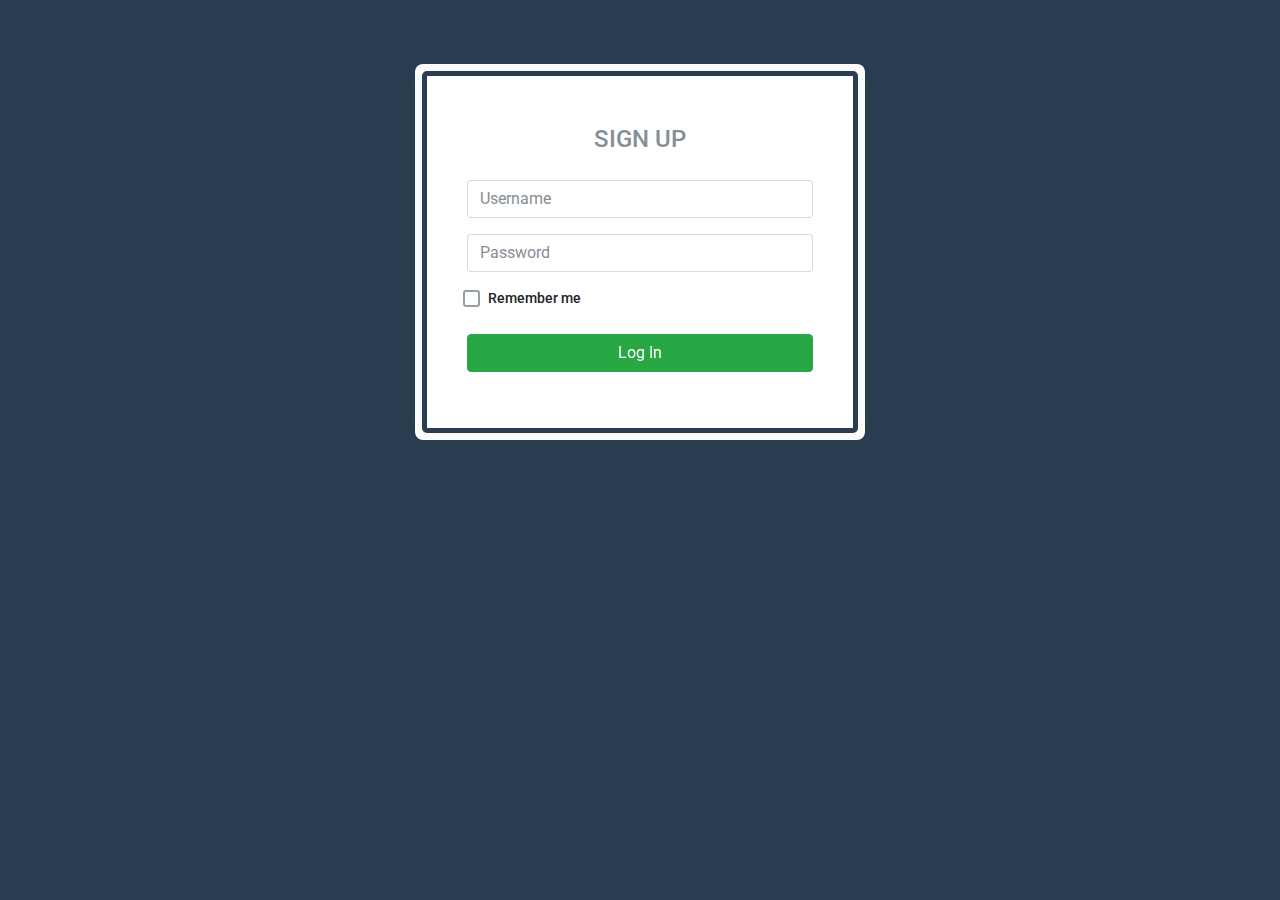
<file: src/sing_up.html>
<!DOCTYPE html>
<html>

<head>
    <meta charset="utf-8">
    <meta name="viewport" content="width=device-width, initial-scale=1.0">
    <meta name="description" content="A fully featured admin theme which can be used to build CRM, CMS, etc.">
    <meta name="author" content="Coderthemes">

    <!-- App Favicon -->
    <link rel="shortcut icon" href="assets/images/favicon.ico">

    <!-- App title -->
    <title>Login</title>

    <!-- Bootstrap CSS -->
    <link href="assets/css/bootstrap.min.css" rel="stylesheet" type="text/css" />

    <!-- App CSS -->
    <link href="assets/css/style.css" rel="stylesheet" type="text/css" />

    <!-- Modernizr js -->
    <script src="assets/js/modernizr.min.js"></script>

</head>


<body>

    <div class="account-pages"></div>
    <div class="clearfix"></div>
    <div class="wrapper-page">

        <div class="account-bg">
            <div class="card-box mb-0">
                <div class="m-t-10 p-20">
                    <div class="row">
                        <div class="col-12 text-center">
                            <h4 class="text-muted text-uppercase m-b-0 m-t-0">Sign Up</h4>
                        </div>
                    </div>
                    <form name="sing-up" class="m-t-20" action="index.html" data-parsley-validate>

                        <div class="form-group row">
                            <div class="col-12">
                                <input type="text" name="username" placeholder="Username" class="form-control" parsley-trigger="change" required/>
                            </div>
                        </div>

                        <div class="form-group row">
                            <div class="col-12">
                                <input type="password" name="password" placeholder="Password" class="form-control" parsley-trigger="change" required/>
                            </div>
                        </div>

                        <div class="form-group row">
                            <div class="col-12">
                                <div class="checkbox checkbox-custom">
                                    <input id="checkbox-signup" type="checkbox">
                                    <label for="checkbox-signup">
                                        Remember me
                                    </label>
                                </div>
                            </div>
                        </div>

                        <div class="form-group text-center row m-t-10">
                            <div class="col-12">
                                <button id="send" class="btn btn-success btn-block waves-effect waves-light" type="submit">Log In</button>
                            </div>
                        </div>

                    </form>
                    <div id="msg_error" class="alert alert-danger" role="alert" style="display: none"></div>
                </div>

                <div class="clearfix"></div>
            </div>
        </div>

    </div>

    <script>
        var resizefunc = [];
    </script>

    <!-- jQuery  -->
    <script src="assets/js/jquery.min.js"></script>
    <script src="assets/js/popper.min.js"></script>
    <!-- Tether for Bootstrap -->
    <script src="assets/js/bootstrap.min.js"></script>
    <script src="assets/js/detect.js"></script>
    <script src="assets/js/waves.js"></script>
    <script src="assets/js/jquery.nicescroll.js"></script>
    <script src="assets/plugins/switchery/switchery.min.js"></script>

    <!-- App js -->
    <script src="assets/js/jquery.core.js"></script>
    <script src="assets/js/jquery.app.js"></script>
    <script src="./controllers/sing_up.js"></script>

</body>

</html>
</file>
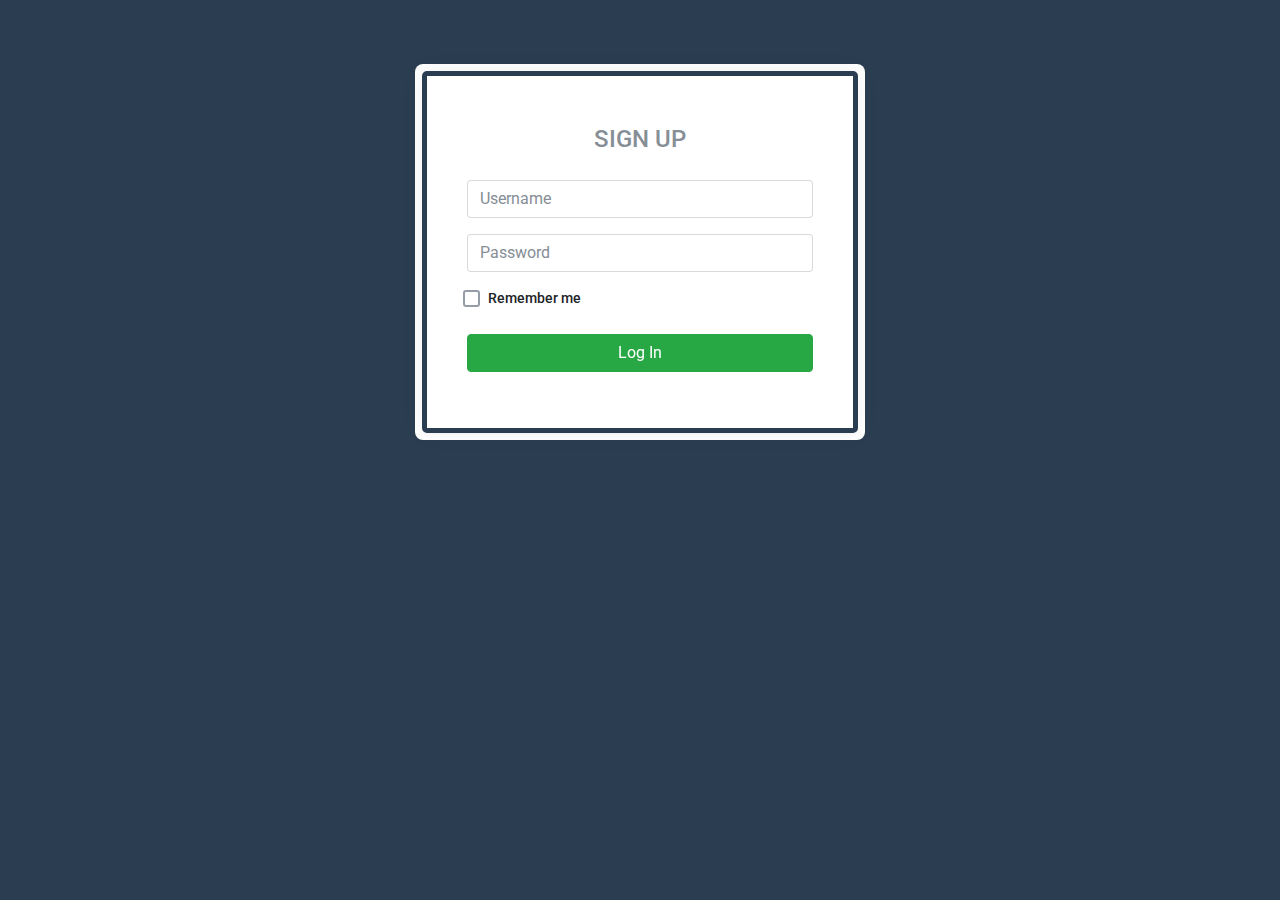
<file: src/views/sing_up.html>
<!DOCTYPE html>
<html>

<head>
    <meta charset="utf-8">
    <meta name="viewport" content="width=device-width, initial-scale=1.0">
    <meta name="description" content="A fully featured admin theme which can be used to build CRM, CMS, etc.">
    <meta name="author" content="Coderthemes">

    <!-- App Favicon -->
    <link rel="shortcut icon" href="../assets/images/favicon.ico">

    <!-- App title -->
    <title>Login</title>

    <!-- Bootstrap CSS -->
    <link href="../assets/css/bootstrap.min.css" rel="stylesheet" type="text/css" />

    <!-- App CSS -->
    <link href="../assets/css/style.css" rel="stylesheet" type="text/css" />

    <!-- Modernizr js -->
    <script src="../assets/js/modernizr.min.js"></script>

</head>


<body>

    <div class="account-pages"></div>
    <div class="clearfix"></div>
    <div class="wrapper-page">

        <div class="account-bg">
            <div class="card-box mb-0">
                <div class="m-t-10 p-20">
                    <div class="row">
                        <div class="col-12 text-center">
                            <h4 class="text-muted text-uppercase m-b-0 m-t-0">Sign Up</h4>
                        </div>
                    </div>
                    <form name="sing-up" class="m-t-20" action="index.html" data-parsley-validate>

                        <div class="form-group row">
                            <div class="col-12">
                                <input type="text" name="username" placeholder="Username" class="form-control" parsley-trigger="change" required/>
                            </div>
                        </div>

                        <div class="form-group row">
                            <div class="col-12">
                                <input type="password" name="password" placeholder="Password" class="form-control" parsley-trigger="change" required/>
                            </div>
                        </div>

                        <div class="form-group row">
                            <div class="col-12">
                                <div class="checkbox checkbox-custom">
                                    <input id="checkbox-signup" type="checkbox">
                                    <label for="checkbox-signup">
                                        Remember me
                                    </label>
                                </div>
                            </div>
                        </div>

                        <div class="form-group text-center row m-t-10">
                            <div class="col-12">
                                <button id="send" class="btn btn-success btn-block waves-effect waves-light" type="submit">Log In</button>
                            </div>
                        </div>

                    </form>
                    <div id="msg_error" class="alert alert-danger" role="alert" style="display: none"></div>
                </div>

                <div class="clearfix"></div>
            </div>
        </div>

    </div>

    <script>var resizefunc = [];</script>

    <!-- jQuery  -->
    <script src="../assets/js/jquery.min.js"></script>
    <script src="../assets/js/popper.min.js"></script>
    <!-- Tether for Bootstrap -->
    <script src="../assets/js/bootstrap.min.js"></script>
    <script src="../assets/js/detect.js"></script>
    <script src="../assets/js/waves.js"></script>
    <script src="../assets/js/jquery.nicescroll.js"></script>
    <script src="../assets/plugins/switchery/switchery.min.js"></script>

    <!-- App js -->
    <script src="../assets/js/jquery.core.js"></script>
    <script src="../assets/js/jquery.app.js"></script>
    <script src="../scripts/sing_up.js"></script>

</body>

</html>
</file>
<file: src/assets/css/style.css>
@charset "UTF-8";
@import url("https://fonts.googleapis.com/css?family=Roboto:400,500,700,300");
.text-overflow {
  overflow: hidden;
  text-overflow: ellipsis;
  white-space: nowrap; }

.text-custom {
  color: #64b0f2; }

.text-primary {
  color: #039cfd !important; }

.text-success {
  color: #009900 !important; }

.text-info {
  color: #3db9dc !important; }

.text-warning {
  color: #f1b53d !important; }

.text-danger {
  color: #ff5d48 !important; }

.text-purple {
  color: #9261c6; }

.text-pink {
  color: #ff7aa3; }

.text-dark {
  color: #2b3d51; }

.text-white {
  color: #ffffff; }

.text-muted {
  color: #818a91; }

.dropdown-lg {
  width: 280px; }

.dropdown-menu {
  box-shadow: 0 0px 24px 0 rgba(43, 61, 81, 0.06), 0 1px 0px 0 rgba(43, 61, 81, 0.02);
  border: 1px solid rgba(43, 61, 81, 0.05); }

html {
  position: relative;
  min-height: 100%; }

body {
  font-size: 0.9rem;
  background-color: #f5f5f5;
  padding-bottom: 60px; }

.page-title-box {
  background-color: #ffffff;
  margin: -20px -20px 20px -20px;
  padding: 20px;
  box-shadow: 0 0 24px 0 rgba(0, 0, 0, 0.06), 0 1px 0 0 rgba(0, 0, 0, 0.02); }
  .page-title-box .page-title {
    margin-bottom: 0;
    font-size: 1.2rem; }
  .page-title-box .breadcrumb {
    padding: 0;
    background-color: transparent !important; }

.card-box {
  padding: 20px;
  -webkit-border-radius: 5px;
  border-radius: 5px;
  -moz-border-radius: 5px;
  background-clip: padding-box;
  margin-bottom: 20px;
  background-color: #ffffff;
  box-shadow: 0 0 24px 0 rgba(0, 0, 0, 0.06), 0 1px 0 0 rgba(0, 0, 0, 0.02); }

.card-box .header {
  display: inline-block; width: 100%; padding: 0 10px;
}
.card-box .header h3 {
  display: inline-block; width: 100%; margin-bottom: 20px; padding-bottom: 10px; color: #2b3d51; border-bottom: 1px solid #eaeaea; font-weight: 300;
}

.header-title {
  font-size: 1rem;
  text-transform: uppercase; }

.page-header {
  margin-top: 30px;
  margin-bottom: 20px;
  font-size: 1.15rem;
  padding-bottom: 10px;
  border-bottom: 1px solid #eceeef; }

.button-list {
  margin-bottom: -5px;
  margin-left: -7px; }
  .button-list button, .button-list a {
    margin: 5px 7px; }

canvas {
  max-width: 100%; }

svg {
  max-width: 100%; }

a {
  outline: none !important;
  text-decoration: none !important; }

.row {
  margin-right: -10px;
  margin-left: -10px; }

.col, .col-1, .col-10, .col-11, .col-12, .col-2, .col-3, .col-4, .col-5, .col-6, .col-7, .col-8, .col-9, .col-lg, .col-lg-1, .col-lg-10, .col-lg-11, .col-lg-12, .col-lg-2, .col-lg-3, .col-lg-4, .col-lg-5, .col-lg-6, .col-lg-7, .col-lg-8, .col-lg-9, .col-md, .col-md-1, .col-md-10, .col-md-11, .col-md-12, .col-md-2, .col-md-3, .col-md-4, .col-md-5, .col-md-6, .col-md-7, .col-md-8, .col-md-9, .col-sm, .col-sm-1, .col-sm-10, .col-sm-11, .col-sm-12, .col-sm-2, .col-sm-3, .col-sm-4, .col-sm-5, .col-sm-6, .col-sm-7, .col-sm-8, .col-sm-9, .col-xl, .col-xl-1, .col-xl-10, .col-xl-11, .col-xl-12, .col-xl-2, .col-xl-3, .col-xl-4, .col-xl-5, .col-xl-6, .col-xl-7, .col-xl-8, .col-xl-9 {
  padding-right: 10px;
  padding-left: 10px; }

.bg-primary {
  background-color: #039cfd !important; }

.bg-success {
  background-color: #009900 !important; }

.bg-info {
  background-color: #3db9dc !important; }

.bg-warning {
  background-color: #f1b53d !important; }

.bg-danger {
  background-color: #ff5d48 !important; }

.bg-purple {
  background-color: #9261c6 !important; }

.bg-pink {
  background-color: #ff7aa3 !important; }

.bg-dark {
  background-color: #2b3d51 !important; }

.nav-pills .nav-item.show .nav-link, .nav-pills .nav-link.active {
  background-color: #039cfd; }

/*!
 * Waves v0.6.0
 * http://fian.my.id/Waves
 *
 * Copyright 2014 Alfiana E. Sibuea and other contributors
 * Released under the MIT license
 * https://github.com/fians/Waves/blob/master/LICENSE
 */
.waves-effect {
  position: relative;
  cursor: pointer;
  display: inline-block;
  overflow: hidden;
  -webkit-user-select: none;
  -moz-user-select: none;
  -ms-user-select: none;
  user-select: none;
  -webkit-tap-highlight-color: transparent;
  vertical-align: middle;
  z-index: 1;
  will-change: opacity, transform;
  -webkit-transition: all 0.3s ease-out;
  -moz-transition: all 0.3s ease-out;
  -o-transition: all 0.3s ease-out;
  -ms-transition: all 0.3s ease-out;
  transition: all 0.3s ease-out; }

.waves-effect .waves-ripple {
  position: absolute;
  border-radius: 50%;
  width: 20px;
  height: 20px;
  margin-top: -10px;
  margin-left: -10px;
  opacity: 0;
  background: rgba(0, 0, 0, 0.2);
  -webkit-transition: all 0.7s ease-out;
  -moz-transition: all 0.7s ease-out;
  -o-transition: all 0.7s ease-out;
  -ms-transition: all 0.7s ease-out;
  transition: all 0.7s ease-out;
  -webkit-transition-property: -webkit-transform, opacity;
  -moz-transition-property: -moz-transform, opacity;
  -o-transition-property: -o-transform, opacity;
  transition-property: transform, opacity;
  -webkit-transform: scale(0);
  -moz-transform: scale(0);
  -ms-transform: scale(0);
  -o-transform: scale(0);
  transform: scale(0);
  pointer-events: none; }

.waves-effect.waves-light .waves-ripple {
  background-color: rgba(255, 255, 255, 0.45); }

.waves-effect.waves-red .waves-ripple {
  background-color: rgba(244, 67, 54, 0.7); }

.waves-effect.waves-yellow .waves-ripple {
  background-color: rgba(255, 235, 59, 0.7); }

.waves-effect.waves-orange .waves-ripple {
  background-color: rgba(255, 152, 0, 0.7); }

.waves-effect.waves-purple .waves-ripple {
  background-color: rgba(156, 39, 176, 0.7); }

.waves-effect.waves-green .waves-ripple {
  background-color: rgba(76, 175, 80, 0.7); }

.waves-effect.waves-teal .waves-ripple {
  background-color: rgba(0, 150, 136, 0.7); }

.waves-notransition {
  -webkit-transition: none !important;
  -moz-transition: none !important;
  -o-transition: none !important;
  -ms-transition: none !important;
  transition: none !important; }

.waves-circle {
  -webkit-transform: translateZ(0);
  -moz-transform: translateZ(0);
  -ms-transform: translateZ(0);
  -o-transform: translateZ(0);
  transform: translateZ(0);
  text-align: center;
  width: 2.5em;
  height: 2.5em;
  line-height: 2.5em;
  border-radius: 50%;
  -webkit-mask-image: none; }

.waves-input-wrapper {
  border-radius: 0.2em;
  vertical-align: bottom; }

.waves-input-wrapper .waves-button-input {
  position: relative;
  top: 0;
  left: 0;
  z-index: 1; }

.waves-block {
  display: block; }

/* IE9, IE10, IE11 */
@media screen and (min-width: 0\0) {
  .form-control {
    padding: 0.55rem 0.75rem !important; }

  .input-group-addon {
    line-height: inherit !important;
    font-size: 1rem !important; }

  .carousel-control span {
    right: 20px; } }
/*
Template Name: Uplon Dashboard
Author: CoderThemes
Email: coderthemes$gmail.com
File: Menu
*/
.container {
  width: 90%;
  max-width: 100%; }

.logo {
  float: left;
  color: #ffffff !important;
  font-size: 20px;
  font-weight: 700;
  text-transform: uppercase;
  letter-spacing: 1px;
  line-height: 60px; }
  .logo span span {
    color: #009900 !important; }

#topnav {
  position: fixed;
  right: 0;
  left: 0;
  top: 0;
  z-index: 1030;
  background-color: #ffffff;
  border: 0;
  -webkit-transition: all .5s ease;
  transition: all .5s ease;
  min-height: 60px;
  box-shadow: 0 0 24px 0 rgba(0, 0, 0, 0.06), 0 1px 0 0 rgba(0, 0, 0, 0.02); }
  #topnav .topbar-main {
    background-color: #2b3d51; }
    #topnav .topbar-main .badge {
      position: absolute;
      top: 12px;
      right: 7px; }
    #topnav .topbar-main .navbar-nav > .open > a {
      background-color: fade(#ffffff, 10%) !important; }
    #topnav .topbar-main .navbar-nav {
      margin: 0; }
    #topnav .topbar-main .navbar-nav .nav-link {
      padding: 0;
      line-height: 60px; }
  #topnav .navbar-custom {
    background-color: #ffffff; }
  #topnav .navbar-topbar .nav-link {
    padding: 0px;
    line-height: 60px;
    color: rgba(255, 255, 255, 0.6); }
  #topnav .navbar-topbar .dropdown-toggle:after {
    content: initial; }
  #topnav .navbar-toggle {
    border: 0;
    position: relative;
    width: 60px;
    padding: 0;
    margin: 0;
    cursor: pointer; }
    #topnav .navbar-toggle:hover {
      background-color: transparent; }
      #topnav .navbar-toggle:hover span {
        background-color: #64b0f2; }
    #topnav .navbar-toggle:focus {
      background-color: transparent; }
      #topnav .navbar-toggle:focus span {
        background-color: #64b0f2; }
    #topnav .navbar-toggle .lines {
      width: 25px;
      display: block;
      position: relative;
      padding-top: 6px;
      height: 18px; }
    #topnav .navbar-toggle span {
      height: 2px;
      width: 100%;
      background-color: #ffffff;
      display: block;
      margin-bottom: 5px;
      -webkit-transition: -webkit-transform .5s ease;
      transition: -webkit-transform .5s ease;
      transition: transform .5s ease; }
  #topnav .navbar-toggle.open span {
    position: absolute; }
    #topnav .navbar-toggle.open span:first-child {
      top: 12px;
      -webkit-transform: rotate(45deg);
      transform: rotate(45deg); }
    #topnav .navbar-toggle.open span:nth-child(2) {
      visibility: hidden; }
    #topnav .navbar-toggle.open span:last-child {
      width: 100%;
      top: 12px;
      -webkit-transform: rotate(-45deg);
      transform: rotate(-45deg); }
  #topnav .navigation-menu > li.active > a {
    color: #64b0f2; }
  #topnav .navigation-menu > li.active li.active > a {
    color: #64b0f2; }
  #topnav .navigation-menu > li.active li.active li.active > a {
    color: #64b0f2; }
  #topnav .navigation-menu {
    list-style: none;
    margin: 0;
    padding: 0; }
  #topnav .navigation-menu > li {
    float: left;
    display: block;
    position: relative; }
  #topnav .navigation-menu > li > a {
    display: block;
    color: #2b3d51;
    -webkit-transition: all .3s ease;
    transition: all .3s ease;
    line-height: 20px;
    padding-left: 25px;
    padding-right: 25px;
    font-weight: 500;
    font-size: 0.95rem; }
    #topnav .navigation-menu > li > a:hover {
      color: #64b0f2; }
      #topnav .navigation-menu > li > a:hover i {
        color: #64b0f2; }
    #topnav .navigation-menu > li > a:focus {
      color: #64b0f2; }
      #topnav .navigation-menu > li > a:focus i {
        color: #64b0f2; }
    #topnav .navigation-menu > li > a:active {
      color: #64b0f2; }
      #topnav .navigation-menu > li > a:active i {
        color: #64b0f2; }
    #topnav .navigation-menu > li > a i {
      font-size: 18px;
      margin-right: 5px;
      color: fade(#2b3d51, 80%);
      vertical-align: middle; }
  #topnav .navigation-menu > li > a:hover, #topnav .navigation-menu > li > a:focus {
    background-color: transparent; }

@media (min-width: 992px) {
  #topnav .navigation-menu > li > a {
    padding-top: 22px;
    padding-bottom: 22px; } }
/*
  Responsive Menu
*/
@media (min-width: 992px) {
  #topnav .navigation-menu > li.last-elements .submenu {
    left: auto;
    right: 0; }
  #topnav .navigation-menu > li.last-elements .submenu > li.has-submenu .submenu {
    left: auto;
    right: 100%;
    margin-left: 0;
    margin-right: 10px; }
  #topnav .navigation-menu > li:first-of-type a {
    padding-left: 0px; }
  #topnav .navigation-menu > li:hover a {
    color: #64b0f2; }
    #topnav .navigation-menu > li:hover a i {
      color: #64b0f2; }
  #topnav .navigation-menu > li .submenu {
    position: absolute;
    top: 100%;
    left: 0;
    z-index: 1000;
    border: 1px solid #e7e7e7;
    padding: 15px 0;
    list-style: none;
    min-width: 200px;
    visibility: hidden;
    opacity: 0;
    margin-top: 10px;
    -webkit-transition: all .2s ease;
    transition: all .2s ease;
    background-color: #ffffff;
    box-shadow: 0px 1px 1px rgba(0, 0, 0, 0.1); }
  #topnav .navigation-menu > li .submenu.megamenu {
    white-space: nowrap;
    width: auto; }
  #topnav .navigation-menu > li .submenu.megamenu > li {
    overflow: hidden;
    width: 200px;
    display: inline-block;
    vertical-align: top; }
  #topnav .navigation-menu > li .submenu > li.has-submenu > a:after {
    content: "\e649";
    font-family: "themify";
    position: absolute;
    right: 20px;
    font-size: 9px; }
  #topnav .navigation-menu > li .submenu > li .submenu {
    left: 100%;
    top: 0;
    margin-left: 10px;
    margin-top: -1px; }
  #topnav .navigation-menu > li .submenu li {
    position: relative; }
  #topnav .navigation-menu > li .submenu li ul {
    list-style: none;
    padding-left: 0;
    margin: 0; }
  #topnav .navigation-menu > li .submenu li a {
    display: block;
    padding: 8px 25px;
    clear: both;
    white-space: nowrap;
    color: #2b3d51; }
  #topnav .navigation-menu > li .submenu li a:hover {
    color: #64b0f2; }
  #topnav .navigation-menu > li .submenu li span {
    display: block;
    padding: 8px 25px;
    clear: both;
    line-height: 1.42857143;
    white-space: nowrap;
    font-size: 10px;
    text-transform: uppercase;
    letter-spacing: 2px;
    font-weight: 500;
    color: #949ba1; }
  #topnav .navbar-toggle {
    display: none; }

  #topnav #navigation {
    display: block !important; } }
@media (max-width: 991px) {
  .wrapper {
    padding-top: 60px !important; }
    .wrapper .btn-group.m-t-15 {
      margin-top: 17px; }

  .container {
    width: auto; }

  #topnav .navigation-menu {
    float: none;
    max-height: 400px; }
  #topnav .navigation-menu > li {
    float: none; }
  #topnav .navigation-menu > li > a {
    color: #2b3d51;
    padding: 15px; }
    #topnav .navigation-menu > li > a i {
      display: inline-block;
      margin-right: 10px;
      margin-bottom: 0px; }
  #topnav .navigation-menu > li > a:after {
    position: absolute;
    right: 15px; }
  #topnav .navigation-menu > li .submenu {
    display: none;
    list-style: none;
    padding-left: 20px;
    margin: 0; }
  #topnav .navigation-menu > li .submenu li a {
    display: block;
    position: relative;
    padding: 7px 20px;
    color: #2b3d51; }
  #topnav .navigation-menu > li .submenu li a:hover {
    color: #64b0f2; }
  #topnav .navigation-menu > li .submenu li.has-submenu > a:after {
    content: "\e64b";
    font-family: "themify";
    position: absolute;
    right: 30px; }
  #topnav .navigation-menu > li .submenu.open {
    display: block; }
  #topnav .navigation-menu > li .submenu .submenu {
    display: none;
    list-style: none; }
  #topnav .navigation-menu > li .submenu .submenu.open {
    display: block; }
  #topnav .navigation-menu > li .submenu.megamenu > li > ul {
    list-style: none;
    padding-left: 0; }
  #topnav .navigation-menu > li .submenu.megamenu > li > ul > li > span {
    display: block;
    position: relative;
    padding: 15px;
    text-transform: uppercase;
    font-size: 11px;
    letter-spacing: 2px; }
  #topnav .navigation-menu > li.has-submenu.open > a {
    color: #64b0f2; }
  #topnav .navbar-header {
    float: left; }

  #navigation {
    position: absolute;
    top: 0;
    left: 0;
    width: 100%;
    display: none;
    height: auto;
    padding-bottom: 0;
    overflow: auto;
    border-top: 1px solid #e7e7e7;
    border-bottom: 1px solid #e7e7e7;
    background-color: #ffffff; }

  #navigation.open {
    display: block;
    overflow-y: auto; } }
@media (min-width: 768px) {
  #topnav .navigation-menu > li.has-submenu:hover > .submenu {
    visibility: visible;
    opacity: 1;
    margin-top: 0; }

  #topnav .navigation-menu > li.has-submenu:hover > .submenu > li.has-submenu:hover > .submenu {
    visibility: visible;
    opacity: 1;
    margin-left: 0;
    margin-right: 0; }

  .navbar-toggle {
    display: block; } }
.notification-box {
  margin-right: 10px; }
  .notification-box ul {
    max-height: 60px; }
    .notification-box ul li a {
      font-size: 24px;
      color: #ffffff;
      display: block;
      line-height: 60px; }
  .notification-box .noti-dot {
    position: relative;
    top: -45px; }
  .notification-box .pulse {
    width: 2px;
    height: 2px;
    border: 3px solid #ff5d48;
    -webkit-border-radius: 30px;
    -moz-border-radius: 30px;
    border-radius: 30px;
    background-color: #ff5d48;
    z-index: 10;
    position: absolute;
    right: 3px; }
  .notification-box .dot {
    border: 4px solid #ff5d48;
    background: transparent;
    -webkit-border-radius: 60px;
    -moz-border-radius: 60px;
    border-radius: 60px;
    height: 30px;
    width: 30px;
    -webkit-animation: pulse 3s ease-out;
    -moz-animation: pulse 3s ease-out;
    animation: pulse 3s ease-out;
    -webkit-animation-iteration-count: infinite;
    -moz-animation-iteration-count: infinite;
    animation-iteration-count: infinite;
    position: absolute;
    top: -12px;
    left: -4px;
    z-index: 1;
    opacity: 0; }
@-moz-keyframes pulse {
  0% {
    -moz-transform: scale(0);
    opacity: 0.0; }
  25% {
    -moz-transform: scale(0);
    opacity: 0.1; }
  50% {
    -moz-transform: scale(0.1);
    opacity: 0.3; }
  75% {
    -moz-transform: scale(0.5);
    opacity: 0.5; }
  100% {
    -moz-transform: scale(1);
    opacity: 0.0; } }
@-webkit-keyframes pulse {
  0% {
    -webkit-transform: scale(0);
    opacity: 0.0; }
  25% {
    -webkit-transform: scale(0);
    opacity: 0.1; }
  50% {
    -webkit-transform: scale(0.1);
    opacity: 0.3; }
  75% {
    -webkit-transform: scale(0.5);
    opacity: 0.5; }
  100% {
    -webkit-transform: scale(1);
    opacity: 0.0; } }
.user-box {
  text-align: center; }
  .user-box .user-img {
    position: relative; }
  .user-box .user-status {
    height: 12px;
    width: 12px;
    position: absolute;
    bottom: 8px;
    right: 15px;
    line-height: 0px !important; }
    .user-box .user-status i {
      font-size: 12px !important; }
  .user-box .user-status.away i {
    color: #f1b53d; }
  .user-box .user-status.offline i {
    color: #ff5d48; }
  .user-box .user-status.online i {
    color: #009900; }
  .user-box .user-status.busy i {
    color: #818a91; }

/* Footer */
.footer {
  border-top: 1px solid rgba(67, 89, 102, 0.1);
  bottom: 0px;
  color: #58666e;
  text-align: center;
  padding: 20px 0px;
  position: absolute;
  right: 0px;
  left: 0px; }

.wrapper {
  padding-top: 130px; }

/* Notification */
.notification-list {
  margin-left: 0 !important; }
  .notification-list .noti-title {
    border-radius: 0.25rem 0.25rem 0 0;
    background-color: #64b0f2;
    margin: -6px -1px 0px -1px;
    width: auto;
    padding: 12px 20px; }
    .notification-list .noti-title h5 {
      color: #ffffff;
      margin: 0; }
  .notification-list .noti-icon {
    font-size: 22px;
    padding: 0 12px;
    vertical-align: middle;
    color: rgba(255, 255, 255, 0.8); }
  .notification-list .noti-icon-badge {
    height: 10px;
    width: 10px;
    background-color: #ff5d48;
    display: inline-block;
    position: absolute;
    top: 18px;
    right: 12px;
    border-radius: 50%;
    border: 2px solid #2b3d51; }
  .notification-list .notify-item {
    padding: 10px 20px; }
    .notification-list .notify-item .notify-icon {
      float: left;
      height: 36px;
      width: 36px;
      line-height: 36px;
      text-align: center;
      margin-right: 10px;
      border-radius: 50%;
      color: #ffffff; }
      .notification-list .notify-item .notify-icon img {
        margin-top: 4px; }
    .notification-list .notify-item .notify-details {
      margin-bottom: 0;
      overflow: hidden;
      margin-left: 45px;
      text-overflow: ellipsis;
      white-space: nowrap; }
      .notification-list .notify-item .notify-details b {
        font-weight: 500; }
      .notification-list .notify-item .notify-details small {
        display: block; }
      .notification-list .notify-item .notify-details span {
        display: block;
        overflow: hidden;
        text-overflow: ellipsis;
        white-space: nowrap;
        font-size: 13px; }
  .notification-list .notify-all {
    border-radius: 0 0 0.25rem 0.25rem;
    margin: 0 0 -5px 0;
    background-color: #eceeef; }

.profile-dropdown {
  width: 170px; }
  .profile-dropdown i {
    font-size: 17px;
    vertical-align: middle;
    margin-right: 5px; }
  .profile-dropdown span {
    vertical-align: middle; }

.nav-user {
  padding: 12px!important; }
  .nav-user img {
    display: inline-block;
    float: left;
    height: 36px;
    width: 36px; }
  .nav-user h5 {
    display: inline-block;
    float: left; 
    color: #ffffff;
    padding-left: 8px;
    padding-top: 5px; }

/* Right sidebar */
.side-bar.right-bar {
  float: right !important;
  right: -266px;
  top: 60px; }

.side-bar {
  -moz-transition: all 200ms ease-out;
  -webkit-transition: all 200ms ease-out;
  background-color: #ffffff;
  box-shadow: 0 0px 24px 0 rgba(0, 0, 0, 0.06), 0 1px 0px 0 rgba(0, 0, 0, 0.02);
  display: block;
  float: left;
  height: 100%;
  position: fixed;
  transition: all 200ms ease-out;
  width: 240px;
  z-index: 9999; }

.right-bar {
  background: #ffffff !important; }
  .right-bar .nav-tabs {
    border: none !important; }
    .right-bar .nav-tabs .nav-item {
      float: none;
      display: inline-block;
      margin-bottom: 0; }
    .right-bar .nav-tabs .nav-link {
      border: none !important;
      font-weight: 500;
      font-size: 16px;
      color: #2b3d51; }
    .right-bar .nav-tabs .nav-link.active {
      color: #64b0f2;
      background-color: transparent; }
  .right-bar .tab-content {
    padding: 20px;
    border-top: 2px solid #eceeef; }
  .right-bar .right-bar-toggle {
    float: right;
    line-height: 46px;
    font-size: 20px;
    color: #333;
    padding: 0px 10px; }
  .right-bar .nicescroll {
    height: 88%; }
  .right-bar .contact-list {
    max-height: 600px; }
  .right-bar h5 {
    font-size: 15px; }

@media (max-width: 640px) {
  .btn-group.m-t-15 {
    display: none; } }
@media (max-width: 420px) {
  .topbar-left {
    width: 38px;
    text-align: center;
    float: left; }

  .logo {
    float: none; }
    .logo span {
      display: none !important; } }
/* Seach */
.app-search {
  position: relative; }
  .app-search a {
    position: absolute;
    top: 12px;
    right: 25px;
    display: block;
    height: 34px;
    line-height: 34px;
    width: 34px;
    text-align: center;
    color: rgba(255, 255, 255, 0.5); }
    .app-search a:hover {
      color: #ffffff; }
  .app-search .form-control,
  .app-search .form-control:focus {
    border: 1px solid rgba(129, 138, 145, 0.3);
    font-size: 13px;
    height: 34px;
    color: #ffffff;
    padding-left: 20px;
    padding-right: 40px;
    margin-top: 13px;
    margin-right: 20px;
    background: rgba(129, 138, 145, 0.1);
    box-shadow: none;
    border-radius: 30px;
    width: 200px; }

.wrapper.right-bar-enabled .right-bar {
  right: 0 !important;
  display: block !important; }

.page-title {
  font-size: 20px;
  margin-bottom: 0;
  margin-top: 0;
  line-height: 70px; }

button:focus {
  outline: none !important; }

a.btn:focus {
  color: #ffffff !important; }

.btn-rounded {
  border-radius: 2em !important;
  padding: .5rem 1.5rem; }

.btn-label {
  background: rgba(43, 61, 81, 0.1);
  display: inline-block;
  padding: 7px 15px;
  border-radius: 3px 0 0 3px;
  margin: -7px -14px;
  margin-right: 12px; }

.btn-rounded .btn-label {
  padding: 7px 15px 7px 20px;
  margin-left: -20px; }

.btn-rounded .btn-label-right {
  margin-right: -20px;
  margin-left: 12px; }

.btn-label-right {
  margin-left: 12px;
  margin-right: -13px;
  border-radius: 0px 3px 3px 0px; }

.btn-custom {
  background-color: #64b0f2;
  border-color: #64b0f2;
  color: #ffffff; }

.btn-custom:hover, .btn-custom:focus, .btn-custom:active, .btn-custom.active,
.btn-custom.focus, .btn-custom:active, .btn-custom:focus, .btn-custom:hover,
.open > .dropdown-toggle.btn-custom {
  background-color: #439fef;
  border-color: #439fef;
  color: #ffffff; }

.btn-primary {
  background-color: #2b3d51;
  border-color: #2b3d51; }

.btn-primary:hover, .btn-primary:focus, .btn-primary:active, .btn-primary.active,
.btn-primary.focus, .btn-primary:active, .btn-primary:focus, .btn-primary:hover,
.open > .dropdown-toggle.btn-primary {
  background-color: #2b3d51;
  border-color: #2b3d51;
  color: #ffffff;
  opacity: 0.85; }

.btn-secondary {
  background-color: #64b0f2;
  border-color: #64b0f2; }

.btn-secondary:hover, .btn-secondary:focus, .btn-secondary:active, .btn-secondary.active,
.btn-secondary.focus, .btn-secondary:active, .btn-secondary:focus, .btn-secondary:hover,
.open > .dropdown-toggle.btn-secondary {
  background-color: #64b0f2;
  border-color: #64b0f2;
  color: #ffffff;
  opacity: 0.85; }

.btn-success {
  background-color: #28a745;
  border-color: #28a745; }

.btn-success:hover, .btn-success:focus, .btn-success:active, .btn-success.active,
.btn-success.focus, .btn-success:active, .btn-success:focus, .btn-success:hover,
.open > .dropdown-toggle.btn-success {
  background-color: #2b3d51;
  border-color: #2b3d51;
  color: #ffffff; }

.btn-info {
  background-color: #3db9dc;
  border-color: #3db9dc; }

.btn-info:hover, .btn-info:focus, .btn-info:active, .btn-info.active,
.btn-info.focus, .btn-info:active, .btn-info:focus, .btn-info:hover,
.open > .dropdown-toggle.btn-info {
  background-color: #25a7cb;
  border-color: #25a7cb;
  color: #ffffff; }

.btn-warning {
  background-color: #f1b53d;
  border-color: #f1b53d;
  color: #ffffff; }

.btn-warning:hover, .btn-warning:focus, .btn-warning:active, .btn-warning.active,
.btn-warning.focus, .btn-warning:active, .btn-warning:focus, .btn-warning:hover,
.open > .dropdown-toggle.btn-warning {
  background-color: #eea617;
  border-color: #eea617;
  color: #ffffff; }

.btn-danger {
  background-color: #ff5d48;
  border-color: #ff5d48; }

.btn-danger:hover, .btn-danger:focus, .btn-danger:active, .btn-danger.active,
.btn-danger.focus, .btn-danger:active, .btn-danger:focus, .btn-danger:hover,
.open > .dropdown-toggle.btn-danger {
  background-color: #ff391f;
  border-color: #ff391f;
  color: #ffffff; }

.btn-dark {
  background-color: #2b3d51;
  border-color: #2b3d51;
  color: #ffffff; }

.btn-dark:hover, .btn-dark:focus, .btn-dark:active, .btn-dark.active,
.btn-dark.focus, .btn-dark:active, .btn-dark:focus, .btn-dark:hover,
.open > .dropdown-toggle.btn-dark {
  background-color: #1d2936;
  border-color: #1d2936;
  color: #ffffff; }

.btn-pink {
  background-color: #ff7aa3;
  border-color: #ff7aa3;
  color: #ffffff; }

.btn-pink:hover, .btn-pink:focus, .btn-pink:active, .btn-pink.active,
.btn-pink.focus, .btn-pink:active, .btn-pink:focus, .btn-pink:hover,
.open > .dropdown-toggle.btn-pink {
  background-color: #ff5187;
  border-color: #ff5187;
  color: #ffffff; }

.btn-purple {
  background-color: #9261c6;
  border-color: #9261c6;
  color: #ffffff; }

.btn-purple:hover, .btn-purple:focus, .btn-purple:active, .btn-purple.active,
.btn-purple.focus, .btn-purple:active, .btn-purple:focus, .btn-purple:hover,
.open > .dropdown-toggle.btn-purple {
  background-color: #7d43bb;
  border-color: #7d43bb;
  color: #ffffff; }

.btn-outline-custom {
  color: #64b0f2;
  background-image: none;
  background-color: transparent;
  border-color: #64b0f2; }

.btn-outline-custom:hover, .btn-outline-custom:focus, .btn-outline-custom:active, .btn-outline-custom.active,
.btn-outline-custom.focus, .btn-outline-custom:active, .btn-outline-custom-primary:focus, .btn-outline-custom:hover,
.open > .dropdown-toggle.btn-outline-custom {
  color: #ffffff;
  background-color: #64b0f2;
  border-color: #64b0f2; }

.btn-outline-primary {
  color: #039cfd;
  background-image: none;
  background-color: transparent;
  border-color: #039cfd; }

.btn-outline-primary:hover, .btn-outline-primary:focus, .btn-outline-primary:active, .btn-outline-primary.active,
.btn-outline-primary.focus, .btn-outline-primary:active, .btn-outline-primary:focus, .btn-outline-primary:hover,
.open > .dropdown-toggle.btn-outline-primary {
  color: #ffffff;
  background-color: #039cfd;
  border-color: #039cfd; }

.btn-outline-success {
  color: #009900;
  background-image: none;
  background-color: transparent;
  border-color: #009900; }

.btn-outline-success:hover, .btn-outline-success:focus, .btn-outline-success:active, .btn-outline-success.active,
.btn-outline-success.focus, .btn-outline-success:active, .btn-outline-success:focus, .btn-outline-success:hover,
.open > .dropdown-toggle.btn-outline-success {
  color: #ffffff;
  background-color: #009900;
  border-color: #009900; }

.btn-outline-info {
  color: #3db9dc;
  background-image: none;
  background-color: transparent;
  border-color: #3db9dc; }

.btn-outline-info:hover, .btn-outline-info:focus, .btn-outline-info:active, .btn-outline-info.active,
.btn-outline-info.focus, .btn-outline-info:active, .btn-outline-info:focus, .btn-outline-info:hover,
.open > .dropdown-toggle.btn-outline-info {
  color: #ffffff;
  background-color: #3db9dc;
  border-color: #3db9dc; }

.btn-outline-warning {
  color: #f1b53d;
  background-image: none;
  background-color: transparent;
  border-color: #f1b53d; }

.btn-outline-warning:hover, .btn-outline-warning:focus, .btn-outline-warning:active, .btn-outline-warning.active,
.btn-outline-warning.focus, .btn-outline-warning:active, .btn-outline-warning:focus, .btn-outline-warning:hover,
.open > .dropdown-toggle.btn-outline-warning {
  color: #ffffff;
  background-color: #f1b53d;
  border-color: #f1b53d; }

.btn-outline-danger {
  color: #ff5d48;
  background-image: none;
  background-color: transparent;
  border-color: #ff5d48; }

.btn-outline-danger:hover, .btn-outline-danger:focus, .btn-outline-danger:active, .btn-outline-danger.active,
.btn-outline-danger.focus, .btn-outline-danger:active, .btn-outline-danger:focus, .btn-outline-danger:hover,
.open > .dropdown-toggle.btn-outline-danger {
  color: #ffffff;
  background-color: #ff5d48;
  border-color: #ff5d48; }

.btn-outline-pink {
  color: #ff7aa3;
  background-image: none;
  background-color: transparent;
  border-color: #ff7aa3; }

.btn-outline-pink:hover, .btn-outline-pink:focus, .btn-outline-pink:active, .btn-outline-pink.active,
.btn-outline-pink.focus, .btn-outline-pink:active, .btn-outline-pink:focus, .btn-outline-pink:hover,
.open > .dropdown-toggle.btn-outline-pink {
  color: #ffffff;
  background-color: #ff7aa3;
  border-color: #ff7aa3; }

.btn-outline-purple {
  color: #9261c6;
  background-image: none;
  background-color: transparent;
  border-color: #9261c6; }

.btn-outline-purple:hover, .btn-outline-purple:focus, .btn-outline-purple:active, .btn-outline-purple.active,
.btn-outline-purple.focus, .btn-outline-purple:active, .btn-outline-purple:focus, .btn-outline-purple:hover,
.open > .dropdown-toggle.btn-outline-purple {
  color: #ffffff;
  background-color: #9261c6;
  border-color: #9261c6; }

.btn-outline-dark {
  color: #2b3d51;
  background-image: none;
  background-color: transparent;
  border-color: #2b3d51; }

.btn-outline-dark:hover, .btn-outline-dark:focus, .btn-outline-dark:active, .btn-outline-dark.active,
.btn-outline-dark.focus, .btn-outline-dark:active, .btn-outline-dark:focus, .btn-outline-dark:hover,
.open > .dropdown-toggle.btn-outline-dark {
  color: #ffffff;
  background-color: #2b3d51;
  border-color: #2b3d51; }

/* Social Buttons */
.btn-facebook {
  color: #ffffff !important;
  background-color: #3b5998 !important; }

.btn-twitter {
  color: #ffffff !important;
  background-color: #00aced !important; }

.btn-linkedin {
  color: #ffffff !important;
  background-color: #007bb6 !important; }

.btn-dribbble {
  color: #ffffff !important;
  background-color: #ea4c89 !important; }

.btn-googleplus {
  color: #ffffff !important;
  background-color: #dd4b39 !important; }

.btn-instagram {
  color: #ffffff !important;
  background-color: #517fa4 !important; }

.btn-pinterest {
  color: #ffffff !important;
  background-color: #cb2027 !important; }

.btn-dropbox {
  color: #ffffff !important;
  background-color: #007ee5 !important; }

.btn-flickr {
  color: #ffffff !important;
  background-color: #ff0084 !important; }

.btn-tumblr {
  color: #ffffff !important;
  background-color: #32506d !important; }

.btn-skype {
  color: #ffffff !important;
  background-color: #00aff0 !important; }

.btn-youtube {
  color: #ffffff !important;
  background-color: #bb0000 !important; }

.btn-github {
  color: #ffffff !important;
  background-color: #171515 !important; }

/* Custom-modal */
.modal-demo {
  background-color: #ffffff;
  width: 600px;
  border-radius: 4px;
  display: none; }
  .modal-demo .close {
    position: absolute;
    top: 15px;
    right: 25px;
    color: #ffffff;
    opacity: 0.5 !important; }
    .modal-demo .close:hover {
      opacity: 1 !important; }

.custom-modal-title {
  padding: 15px 25px 15px 25px;
  line-height: 22px;
  font-size: 18px;
  background-color: #64b0f2;
  color: #ffffff;
  text-align: left;
  margin: 0px; }

.custom-modal-text {
  padding: 20px;
  text-align: left; }

.custombox-modal-flash .close, .custombox-modal-rotatedown .close {
  top: 20px;
  z-index: 9999; }

/* =========== */
/* Sweet Alert */
/* =========== */
.sweet-alert {
  padding: 30px 25px; }
  .sweet-alert p {
    font-size: 15px;
    line-height: 24px;
    font-weight: normal; }
  .sweet-alert p:last-of-type {
    margin-bottom: 0 !important; }
  .sweet-alert .icon.success .placeholder {
    border: 4px solid rgba(27, 185, 154, 0.3); }
  .sweet-alert .icon.success .line {
    background-color: #009900; }
  .sweet-alert .icon.error {
    border-color: #ff5d48; }
    .sweet-alert .icon.error .line {
      background-color: #ff5d48; }
  .sweet-alert .icon.warning {
    border-color: #f1b53d; }
  .sweet-alert .icon.info {
    border-color: #3db9dc; }
  .sweet-alert .btn-warning:focus, .sweet-alert .btn-info:focus, .sweet-alert .btn-success:focus, .sweet-alert .btn-danger:focus, .sweet-alert .btn-default:focus {
    box-shadow: none; }

/*!
 *  Font Awesome 4.7.0 by @davegandy - http://fontawesome.io - @fontawesome
 *  License - http://fontawesome.io/license (Font: SIL OFL 1.1, CSS: MIT License)
 */
/* FONT PATH
 * -------------------------- */
@font-face {
  font-family: 'FontAwesome';
  src: url("../fonts/fontawesome-webfont.eot?v=4.7.0");
  src: url("../fonts/fontawesome-webfont.eot?#iefix&v=4.7.0") format("embedded-opentype"), url("../fonts/fontawesome-webfont.woff2?v=4.7.0") format("woff2"), url("../fonts/fontawesome-webfont.woff?v=4.7.0") format("woff"), url("../fonts/fontawesome-webfont.ttf?v=4.7.0") format("truetype"), url("../fonts/fontawesome-webfont.svg?v=4.7.0#fontawesomeregular") format("svg");
  font-weight: normal;
  font-style: normal; }
.fa {
  display: inline-block;
  font: normal normal normal 14px/1 FontAwesome;
  font-size: inherit;
  text-rendering: auto;
  -webkit-font-smoothing: antialiased;
  -moz-osx-font-smoothing: grayscale; }

/* makes the font 33% larger relative to the icon container */
.fa-lg {
  font-size: 1.33333em;
  line-height: 0.75em;
  vertical-align: -15%; }

.fa-2x {
  font-size: 2em; }

.fa-3x {
  font-size: 3em; }

.fa-4x {
  font-size: 4em; }

.fa-5x {
  font-size: 5em; }

.fa-fw {
  width: 1.28571em;
  text-align: center; }

.fa-ul {
  padding-left: 0;
  margin-left: 2.14286em;
  list-style-type: none; }
  .fa-ul > li {
    position: relative; }

.fa-li {
  position: absolute;
  left: -2.14286em;
  width: 2.14286em;
  top: 0.14286em;
  text-align: center; }
  .fa-li.fa-lg {
    left: -1.85714em; }

.fa-border {
  padding: .2em .25em .15em;
  border: solid 0.08em #eee;
  border-radius: .1em; }

.fa-pull-left {
  float: left; }

.fa-pull-right {
  float: right; }

.fa.fa-pull-left {
  margin-right: .3em; }
.fa.fa-pull-right {
  margin-left: .3em; }

/* Deprecated as of 4.4.0 */
.pull-right {
  float: right; }

.pull-left {
  float: left; }

.fa.pull-left {
  margin-right: .3em; }
.fa.pull-right {
  margin-left: .3em; }

.fa-spin {
  -webkit-animation: fa-spin 2s infinite linear;
  animation: fa-spin 2s infinite linear; }

.fa-pulse {
  -webkit-animation: fa-spin 1s infinite steps(8);
  animation: fa-spin 1s infinite steps(8); }

@-webkit-keyframes fa-spin {
  0% {
    -webkit-transform: rotate(0deg);
    transform: rotate(0deg); }
  100% {
    -webkit-transform: rotate(359deg);
    transform: rotate(359deg); } }
@keyframes fa-spin {
  0% {
    -webkit-transform: rotate(0deg);
    transform: rotate(0deg); }
  100% {
    -webkit-transform: rotate(359deg);
    transform: rotate(359deg); } }
.fa-rotate-90 {
  -ms-filter: "progid:DXImageTransform.Microsoft.BasicImage(rotation=1)";
  -webkit-transform: rotate(90deg);
  -ms-transform: rotate(90deg);
  transform: rotate(90deg); }

.fa-rotate-180 {
  -ms-filter: "progid:DXImageTransform.Microsoft.BasicImage(rotation=2)";
  -webkit-transform: rotate(180deg);
  -ms-transform: rotate(180deg);
  transform: rotate(180deg); }

.fa-rotate-270 {
  -ms-filter: "progid:DXImageTransform.Microsoft.BasicImage(rotation=3)";
  -webkit-transform: rotate(270deg);
  -ms-transform: rotate(270deg);
  transform: rotate(270deg); }

.fa-flip-horizontal {
  -ms-filter: "progid:DXImageTransform.Microsoft.BasicImage(rotation=0, mirror=1)";
  -webkit-transform: scale(-1, 1);
  -ms-transform: scale(-1, 1);
  transform: scale(-1, 1); }

.fa-flip-vertical {
  -ms-filter: "progid:DXImageTransform.Microsoft.BasicImage(rotation=2, mirror=1)";
  -webkit-transform: scale(1, -1);
  -ms-transform: scale(1, -1);
  transform: scale(1, -1); }

:root .fa-rotate-90,
:root .fa-rotate-180,
:root .fa-rotate-270,
:root .fa-flip-horizontal,
:root .fa-flip-vertical {
  filter: none; }

.fa-stack {
  position: relative;
  display: inline-block;
  width: 2em;
  height: 2em;
  line-height: 2em;
  vertical-align: middle; }

.fa-stack-1x, .fa-stack-2x {
  position: absolute;
  left: 0;
  width: 100%;
  text-align: center; }

.fa-stack-1x {
  line-height: inherit; }

.fa-stack-2x {
  font-size: 2em; }

.fa-inverse {
  color: #fff; }

/* Font Awesome uses the Unicode Private Use Area (PUA) to ensure screen
   readers do not read off random characters that represent icons */
.fa-glass:before {
  content: ""; }

.fa-music:before {
  content: ""; }

.fa-search:before {
  content: ""; }

.fa-envelope-o:before {
  content: ""; }

.fa-heart:before {
  content: ""; }

.fa-star:before {
  content: ""; }

.fa-star-o:before {
  content: ""; }

.fa-user:before {
  content: ""; }

.fa-film:before {
  content: ""; }

.fa-th-large:before {
  content: ""; }

.fa-th:before {
  content: ""; }

.fa-th-list:before {
  content: ""; }

.fa-check:before {
  content: ""; }

.fa-remove:before,
.fa-close:before,
.fa-times:before {
  content: ""; }

.fa-search-plus:before {
  content: ""; }

.fa-search-minus:before {
  content: ""; }

.fa-power-off:before {
  content: ""; }

.fa-signal:before {
  content: ""; }

.fa-gear:before,
.fa-cog:before {
  content: ""; }

.fa-trash-o:before {
  content: ""; }

.fa-home:before {
  content: ""; }

.fa-file-o:before {
  content: ""; }

.fa-clock-o:before {
  content: ""; }

.fa-road:before {
  content: ""; }

.fa-download:before {
  content: ""; }

.fa-arrow-circle-o-down:before {
  content: ""; }

.fa-arrow-circle-o-up:before {
  content: ""; }

.fa-inbox:before {
  content: ""; }

.fa-play-circle-o:before {
  content: ""; }

.fa-rotate-right:before,
.fa-repeat:before {
  content: ""; }

.fa-refresh:before {
  content: ""; }

.fa-list-alt:before {
  content: ""; }

.fa-lock:before {
  content: ""; }

.fa-flag:before {
  content: ""; }

.fa-headphones:before {
  content: ""; }

.fa-volume-off:before {
  content: ""; }

.fa-volume-down:before {
  content: ""; }

.fa-volume-up:before {
  content: ""; }

.fa-qrcode:before {
  content: ""; }

.fa-barcode:before {
  content: ""; }

.fa-tag:before {
  content: ""; }

.fa-tags:before {
  content: ""; }

.fa-book:before {
  content: ""; }

.fa-bookmark:before {
  content: ""; }

.fa-print:before {
  content: ""; }

.fa-camera:before {
  content: ""; }

.fa-font:before {
  content: ""; }

.fa-bold:before {
  content: ""; }

.fa-italic:before {
  content: ""; }

.fa-text-height:before {
  content: ""; }

.fa-text-width:before {
  content: ""; }

.fa-align-left:before {
  content: ""; }

.fa-align-center:before {
  content: ""; }

.fa-align-right:before {
  content: ""; }

.fa-align-justify:before {
  content: ""; }

.fa-list:before {
  content: ""; }

.fa-dedent:before,
.fa-outdent:before {
  content: ""; }

.fa-indent:before {
  content: ""; }

.fa-video-camera:before {
  content: ""; }

.fa-photo:before,
.fa-image:before,
.fa-picture-o:before {
  content: ""; }

.fa-pencil:before {
  content: ""; }

.fa-map-marker:before {
  content: ""; }

.fa-adjust:before {
  content: ""; }

.fa-tint:before {
  content: ""; }

.fa-edit:before,
.fa-pencil-square-o:before {
  content: ""; }

.fa-share-square-o:before {
  content: ""; }

.fa-check-square-o:before {
  content: ""; }

.fa-arrows:before {
  content: ""; }

.fa-step-backward:before {
  content: ""; }

.fa-fast-backward:before {
  content: ""; }

.fa-backward:before {
  content: ""; }

.fa-play:before {
  content: ""; }

.fa-pause:before {
  content: ""; }

.fa-stop:before {
  content: ""; }

.fa-forward:before {
  content: ""; }

.fa-fast-forward:before {
  content: ""; }

.fa-step-forward:before {
  content: ""; }

.fa-eject:before {
  content: ""; }

.fa-chevron-left:before {
  content: ""; }

.fa-chevron-right:before {
  content: ""; }

.fa-plus-circle:before {
  content: ""; }

.fa-minus-circle:before {
  content: ""; }

.fa-times-circle:before {
  content: ""; }

.fa-check-circle:before {
  content: ""; }

.fa-question-circle:before {
  content: ""; }

.fa-info-circle:before {
  content: ""; }

.fa-crosshairs:before {
  content: ""; }

.fa-times-circle-o:before {
  content: ""; }

.fa-check-circle-o:before {
  content: ""; }

.fa-ban:before {
  content: ""; }

.fa-arrow-left:before {
  content: ""; }

.fa-arrow-right:before {
  content: ""; }

.fa-arrow-up:before {
  content: ""; }

.fa-arrow-down:before {
  content: ""; }

.fa-mail-forward:before,
.fa-share:before {
  content: ""; }

.fa-expand:before {
  content: ""; }

.fa-compress:before {
  content: ""; }

.fa-plus:before {
  content: ""; }

.fa-minus:before {
  content: ""; }

.fa-asterisk:before {
  content: ""; }

.fa-exclamation-circle:before {
  content: ""; }

.fa-gift:before {
  content: ""; }

.fa-leaf:before {
  content: ""; }

.fa-fire:before {
  content: ""; }

.fa-eye:before {
  content: ""; }

.fa-eye-slash:before {
  content: ""; }

.fa-warning:before,
.fa-exclamation-triangle:before {
  content: ""; }

.fa-plane:before {
  content: ""; }

.fa-calendar:before {
  content: ""; }

.fa-random:before {
  content: ""; }

.fa-comment:before {
  content: ""; }

.fa-magnet:before {
  content: ""; }

.fa-chevron-up:before {
  content: ""; }

.fa-chevron-down:before {
  content: ""; }

.fa-retweet:before {
  content: ""; }

.fa-shopping-cart:before {
  content: ""; }

.fa-folder:before {
  content: ""; }

.fa-folder-open:before {
  content: ""; }

.fa-arrows-v:before {
  content: ""; }

.fa-arrows-h:before {
  content: ""; }

.fa-bar-chart-o:before,
.fa-bar-chart:before {
  content: ""; }

.fa-twitter-square:before {
  content: ""; }

.fa-facebook-square:before {
  content: ""; }

.fa-camera-retro:before {
  content: ""; }

.fa-key:before {
  content: ""; }

.fa-gears:before,
.fa-cogs:before {
  content: ""; }

.fa-comments:before {
  content: ""; }

.fa-thumbs-o-up:before {
  content: ""; }

.fa-thumbs-o-down:before {
  content: ""; }

.fa-star-half:before {
  content: ""; }

.fa-heart-o:before {
  content: ""; }

.fa-sign-out:before {
  content: ""; }

.fa-linkedin-square:before {
  content: ""; }

.fa-thumb-tack:before {
  content: ""; }

.fa-external-link:before {
  content: ""; }

.fa-sign-in:before {
  content: ""; }

.fa-trophy:before {
  content: ""; }

.fa-github-square:before {
  content: ""; }

.fa-upload:before {
  content: ""; }

.fa-lemon-o:before {
  content: ""; }

.fa-phone:before {
  content: ""; }

.fa-square-o:before {
  content: ""; }

.fa-bookmark-o:before {
  content: ""; }

.fa-phone-square:before {
  content: ""; }

.fa-twitter:before {
  content: ""; }

.fa-facebook-f:before,
.fa-facebook:before {
  content: ""; }

.fa-github:before {
  content: ""; }

.fa-unlock:before {
  content: ""; }

.fa-credit-card:before {
  content: ""; }

.fa-feed:before,
.fa-rss:before {
  content: ""; }

.fa-hdd-o:before {
  content: ""; }

.fa-bullhorn:before {
  content: ""; }

.fa-bell:before {
  content: ""; }

.fa-certificate:before {
  content: ""; }

.fa-hand-o-right:before {
  content: ""; }

.fa-hand-o-left:before {
  content: ""; }

.fa-hand-o-up:before {
  content: ""; }

.fa-hand-o-down:before {
  content: ""; }

.fa-arrow-circle-left:before {
  content: ""; }

.fa-arrow-circle-right:before {
  content: ""; }

.fa-arrow-circle-up:before {
  content: ""; }

.fa-arrow-circle-down:before {
  content: ""; }

.fa-globe:before {
  content: ""; }

.fa-wrench:before {
  content: ""; }

.fa-tasks:before {
  content: ""; }

.fa-filter:before {
  content: ""; }

.fa-briefcase:before {
  content: ""; }

.fa-arrows-alt:before {
  content: ""; }

.fa-group:before,
.fa-users:before {
  content: ""; }

.fa-chain:before,
.fa-link:before {
  content: ""; }

.fa-cloud:before {
  content: ""; }

.fa-flask:before {
  content: ""; }

.fa-cut:before,
.fa-scissors:before {
  content: ""; }

.fa-copy:before,
.fa-files-o:before {
  content: ""; }

.fa-paperclip:before {
  content: ""; }

.fa-save:before,
.fa-floppy-o:before {
  content: ""; }

.fa-square:before {
  content: ""; }

.fa-navicon:before,
.fa-reorder:before,
.fa-bars:before {
  content: ""; }

.fa-list-ul:before {
  content: ""; }

.fa-list-ol:before {
  content: ""; }

.fa-strikethrough:before {
  content: ""; }

.fa-underline:before {
  content: ""; }

.fa-table:before {
  content: ""; }

.fa-magic:before {
  content: ""; }

.fa-truck:before {
  content: ""; }

.fa-pinterest:before {
  content: ""; }

.fa-pinterest-square:before {
  content: ""; }

.fa-google-plus-square:before {
  content: ""; }

.fa-google-plus:before {
  content: ""; }

.fa-money:before {
  content: ""; }

.fa-caret-down:before {
  content: ""; }

.fa-caret-up:before {
  content: ""; }

.fa-caret-left:before {
  content: ""; }

.fa-caret-right:before {
  content: ""; }

.fa-columns:before {
  content: ""; }

.fa-unsorted:before,
.fa-sort:before {
  content: ""; }

.fa-sort-down:before,
.fa-sort-desc:before {
  content: ""; }

.fa-sort-up:before,
.fa-sort-asc:before {
  content: ""; }

.fa-envelope:before {
  content: ""; }

.fa-linkedin:before {
  content: ""; }

.fa-rotate-left:before,
.fa-undo:before {
  content: ""; }

.fa-legal:before,
.fa-gavel:before {
  content: ""; }

.fa-dashboard:before,
.fa-tachometer:before {
  content: ""; }

.fa-comment-o:before {
  content: ""; }

.fa-comments-o:before {
  content: ""; }

.fa-flash:before,
.fa-bolt:before {
  content: ""; }

.fa-sitemap:before {
  content: ""; }

.fa-umbrella:before {
  content: ""; }

.fa-paste:before,
.fa-clipboard:before {
  content: ""; }

.fa-lightbulb-o:before {
  content: ""; }

.fa-exchange:before {
  content: ""; }

.fa-cloud-download:before {
  content: ""; }

.fa-cloud-upload:before {
  content: ""; }

.fa-user-md:before {
  content: ""; }

.fa-stethoscope:before {
  content: ""; }

.fa-suitcase:before {
  content: ""; }

.fa-bell-o:before {
  content: ""; }

.fa-coffee:before {
  content: ""; }

.fa-cutlery:before {
  content: ""; }

.fa-file-text-o:before {
  content: ""; }

.fa-building-o:before {
  content: ""; }

.fa-hospital-o:before {
  content: ""; }

.fa-ambulance:before {
  content: ""; }

.fa-medkit:before {
  content: ""; }

.fa-fighter-jet:before {
  content: ""; }

.fa-beer:before {
  content: ""; }

.fa-h-square:before {
  content: ""; }

.fa-plus-square:before {
  content: ""; }

.fa-angle-double-left:before {
  content: ""; }

.fa-angle-double-right:before {
  content: ""; }

.fa-angle-double-up:before {
  content: ""; }

.fa-angle-double-down:before {
  content: ""; }

.fa-angle-left:before {
  content: ""; }

.fa-angle-right:before {
  content: ""; }

.fa-angle-up:before {
  content: ""; }

.fa-angle-down:before {
  content: ""; }

.fa-desktop:before {
  content: ""; }

.fa-laptop:before {
  content: ""; }

.fa-tablet:before {
  content: ""; }

.fa-mobile-phone:before,
.fa-mobile:before {
  content: ""; }

.fa-circle-o:before {
  content: ""; }

.fa-quote-left:before {
  content: ""; }

.fa-quote-right:before {
  content: ""; }

.fa-spinner:before {
  content: ""; }

.fa-circle:before {
  content: ""; }

.fa-mail-reply:before,
.fa-reply:before {
  content: ""; }

.fa-github-alt:before {
  content: ""; }

.fa-folder-o:before {
  content: ""; }

.fa-folder-open-o:before {
  content: ""; }

.fa-smile-o:before {
  content: ""; }

.fa-frown-o:before {
  content: ""; }

.fa-meh-o:before {
  content: ""; }

.fa-gamepad:before {
  content: ""; }

.fa-keyboard-o:before {
  content: ""; }

.fa-flag-o:before {
  content: ""; }

.fa-flag-checkered:before {
  content: ""; }

.fa-terminal:before {
  content: ""; }

.fa-code:before {
  content: ""; }

.fa-mail-reply-all:before,
.fa-reply-all:before {
  content: ""; }

.fa-star-half-empty:before,
.fa-star-half-full:before,
.fa-star-half-o:before {
  content: ""; }

.fa-location-arrow:before {
  content: ""; }

.fa-crop:before {
  content: ""; }

.fa-code-fork:before {
  content: ""; }

.fa-unlink:before,
.fa-chain-broken:before {
  content: ""; }

.fa-question:before {
  content: ""; }

.fa-info:before {
  content: ""; }

.fa-exclamation:before {
  content: ""; }

.fa-superscript:before {
  content: ""; }

.fa-subscript:before {
  content: ""; }

.fa-eraser:before {
  content: ""; }

.fa-puzzle-piece:before {
  content: ""; }

.fa-microphone:before {
  content: ""; }

.fa-microphone-slash:before {
  content: ""; }

.fa-shield:before {
  content: ""; }

.fa-calendar-o:before {
  content: ""; }

.fa-fire-extinguisher:before {
  content: ""; }

.fa-rocket:before {
  content: ""; }

.fa-maxcdn:before {
  content: ""; }

.fa-chevron-circle-left:before {
  content: ""; }

.fa-chevron-circle-right:before {
  content: ""; }

.fa-chevron-circle-up:before {
  content: ""; }

.fa-chevron-circle-down:before {
  content: ""; }

.fa-html5:before {
  content: ""; }

.fa-css3:before {
  content: ""; }

.fa-anchor:before {
  content: ""; }

.fa-unlock-alt:before {
  content: ""; }

.fa-bullseye:before {
  content: ""; }

.fa-ellipsis-h:before {
  content: ""; }

.fa-ellipsis-v:before {
  content: ""; }

.fa-rss-square:before {
  content: ""; }

.fa-play-circle:before {
  content: ""; }

.fa-ticket:before {
  content: ""; }

.fa-minus-square:before {
  content: ""; }

.fa-minus-square-o:before {
  content: ""; }

.fa-level-up:before {
  content: ""; }

.fa-level-down:before {
  content: ""; }

.fa-check-square:before {
  content: ""; }

.fa-pencil-square:before {
  content: ""; }

.fa-external-link-square:before {
  content: ""; }

.fa-share-square:before {
  content: ""; }

.fa-compass:before {
  content: ""; }

.fa-toggle-down:before,
.fa-caret-square-o-down:before {
  content: ""; }

.fa-toggle-up:before,
.fa-caret-square-o-up:before {
  content: ""; }

.fa-toggle-right:before,
.fa-caret-square-o-right:before {
  content: ""; }

.fa-euro:before,
.fa-eur:before {
  content: ""; }

.fa-gbp:before {
  content: ""; }

.fa-dollar:before,
.fa-usd:before {
  content: ""; }

.fa-rupee:before,
.fa-inr:before {
  content: ""; }

.fa-cny:before,
.fa-rmb:before,
.fa-yen:before,
.fa-jpy:before {
  content: ""; }

.fa-ruble:before,
.fa-rouble:before,
.fa-rub:before {
  content: ""; }

.fa-won:before,
.fa-krw:before {
  content: ""; }

.fa-bitcoin:before,
.fa-btc:before {
  content: ""; }

.fa-file:before {
  content: ""; }

.fa-file-text:before {
  content: ""; }

.fa-sort-alpha-asc:before {
  content: ""; }

.fa-sort-alpha-desc:before {
  content: ""; }

.fa-sort-amount-asc:before {
  content: ""; }

.fa-sort-amount-desc:before {
  content: ""; }

.fa-sort-numeric-asc:before {
  content: ""; }

.fa-sort-numeric-desc:before {
  content: ""; }

.fa-thumbs-up:before {
  content: ""; }

.fa-thumbs-down:before {
  content: ""; }

.fa-youtube-square:before {
  content: ""; }

.fa-youtube:before {
  content: ""; }

.fa-xing:before {
  content: ""; }

.fa-xing-square:before {
  content: ""; }

.fa-youtube-play:before {
  content: ""; }

.fa-dropbox:before {
  content: ""; }

.fa-stack-overflow:before {
  content: ""; }

.fa-instagram:before {
  content: ""; }

.fa-flickr:before {
  content: ""; }

.fa-adn:before {
  content: ""; }

.fa-bitbucket:before {
  content: ""; }

.fa-bitbucket-square:before {
  content: ""; }

.fa-tumblr:before {
  content: ""; }

.fa-tumblr-square:before {
  content: ""; }

.fa-long-arrow-down:before {
  content: ""; }

.fa-long-arrow-up:before {
  content: ""; }

.fa-long-arrow-left:before {
  content: ""; }

.fa-long-arrow-right:before {
  content: ""; }

.fa-apple:before {
  content: ""; }

.fa-windows:before {
  content: ""; }

.fa-android:before {
  content: ""; }

.fa-linux:before {
  content: ""; }

.fa-dribbble:before {
  content: ""; }

.fa-skype:before {
  content: ""; }

.fa-foursquare:before {
  content: ""; }

.fa-trello:before {
  content: ""; }

.fa-female:before {
  content: ""; }

.fa-male:before {
  content: ""; }

.fa-gittip:before,
.fa-gratipay:before {
  content: ""; }

.fa-sun-o:before {
  content: ""; }

.fa-moon-o:before {
  content: ""; }

.fa-archive:before {
  content: ""; }

.fa-bug:before {
  content: ""; }

.fa-vk:before {
  content: ""; }

.fa-weibo:before {
  content: ""; }

.fa-renren:before {
  content: ""; }

.fa-pagelines:before {
  content: ""; }

.fa-stack-exchange:before {
  content: ""; }

.fa-arrow-circle-o-right:before {
  content: ""; }

.fa-arrow-circle-o-left:before {
  content: ""; }

.fa-toggle-left:before,
.fa-caret-square-o-left:before {
  content: ""; }

.fa-dot-circle-o:before {
  content: ""; }

.fa-wheelchair:before {
  content: ""; }

.fa-vimeo-square:before {
  content: ""; }

.fa-turkish-lira:before,
.fa-try:before {
  content: ""; }

.fa-plus-square-o:before {
  content: ""; }

.fa-space-shuttle:before {
  content: ""; }

.fa-slack:before {
  content: ""; }

.fa-envelope-square:before {
  content: ""; }

.fa-wordpress:before {
  content: ""; }

.fa-openid:before {
  content: ""; }

.fa-institution:before,
.fa-bank:before,
.fa-university:before {
  content: ""; }

.fa-mortar-board:before,
.fa-graduation-cap:before {
  content: ""; }

.fa-yahoo:before {
  content: ""; }

.fa-google:before {
  content: ""; }

.fa-reddit:before {
  content: ""; }

.fa-reddit-square:before {
  content: ""; }

.fa-stumbleupon-circle:before {
  content: ""; }

.fa-stumbleupon:before {
  content: ""; }

.fa-delicious:before {
  content: ""; }

.fa-digg:before {
  content: ""; }

.fa-pied-piper-pp:before {
  content: ""; }

.fa-pied-piper-alt:before {
  content: ""; }

.fa-drupal:before {
  content: ""; }

.fa-joomla:before {
  content: ""; }

.fa-language:before {
  content: ""; }

.fa-fax:before {
  content: ""; }

.fa-building:before {
  content: ""; }

.fa-child:before {
  content: ""; }

.fa-paw:before {
  content: ""; }

.fa-spoon:before {
  content: ""; }

.fa-cube:before {
  content: ""; }

.fa-cubes:before {
  content: ""; }

.fa-behance:before {
  content: ""; }

.fa-behance-square:before {
  content: ""; }

.fa-steam:before {
  content: ""; }

.fa-steam-square:before {
  content: ""; }

.fa-recycle:before {
  content: ""; }

.fa-automobile:before,
.fa-car:before {
  content: ""; }

.fa-cab:before,
.fa-taxi:before {
  content: ""; }

.fa-tree:before {
  content: ""; }

.fa-spotify:before {
  content: ""; }

.fa-deviantart:before {
  content: ""; }

.fa-soundcloud:before {
  content: ""; }

.fa-database:before {
  content: ""; }

.fa-file-pdf-o:before {
  content: ""; }

.fa-file-word-o:before {
  content: ""; }

.fa-file-excel-o:before {
  content: ""; }

.fa-file-powerpoint-o:before {
  content: ""; }

.fa-file-photo-o:before,
.fa-file-picture-o:before,
.fa-file-image-o:before {
  content: ""; }

.fa-file-zip-o:before,
.fa-file-archive-o:before {
  content: ""; }

.fa-file-sound-o:before,
.fa-file-audio-o:before {
  content: ""; }

.fa-file-movie-o:before,
.fa-file-video-o:before {
  content: ""; }

.fa-file-code-o:before {
  content: ""; }

.fa-vine:before {
  content: ""; }

.fa-codepen:before {
  content: ""; }

.fa-jsfiddle:before {
  content: ""; }

.fa-life-bouy:before,
.fa-life-buoy:before,
.fa-life-saver:before,
.fa-support:before,
.fa-life-ring:before {
  content: ""; }

.fa-circle-o-notch:before {
  content: ""; }

.fa-ra:before,
.fa-resistance:before,
.fa-rebel:before {
  content: ""; }

.fa-ge:before,
.fa-empire:before {
  content: ""; }

.fa-git-square:before {
  content: ""; }

.fa-git:before {
  content: ""; }

.fa-y-combinator-square:before,
.fa-yc-square:before,
.fa-hacker-news:before {
  content: ""; }

.fa-tencent-weibo:before {
  content: ""; }

.fa-qq:before {
  content: ""; }

.fa-wechat:before,
.fa-weixin:before {
  content: ""; }

.fa-send:before,
.fa-paper-plane:before {
  content: ""; }

.fa-send-o:before,
.fa-paper-plane-o:before {
  content: ""; }

.fa-history:before {
  content: ""; }

.fa-circle-thin:before {
  content: ""; }

.fa-header:before {
  content: ""; }

.fa-paragraph:before {
  content: ""; }

.fa-sliders:before {
  content: ""; }

.fa-share-alt:before {
  content: ""; }

.fa-share-alt-square:before {
  content: ""; }

.fa-bomb:before {
  content: ""; }

.fa-soccer-ball-o:before,
.fa-futbol-o:before {
  content: ""; }

.fa-tty:before {
  content: ""; }

.fa-binoculars:before {
  content: ""; }

.fa-plug:before {
  content: ""; }

.fa-slideshare:before {
  content: ""; }

.fa-twitch:before {
  content: ""; }

.fa-yelp:before {
  content: ""; }

.fa-newspaper-o:before {
  content: ""; }

.fa-wifi:before {
  content: ""; }

.fa-calculator:before {
  content: ""; }

.fa-paypal:before {
  content: ""; }

.fa-google-wallet:before {
  content: ""; }

.fa-cc-visa:before {
  content: ""; }

.fa-cc-mastercard:before {
  content: ""; }

.fa-cc-discover:before {
  content: ""; }

.fa-cc-amex:before {
  content: ""; }

.fa-cc-paypal:before {
  content: ""; }

.fa-cc-stripe:before {
  content: ""; }

.fa-bell-slash:before {
  content: ""; }

.fa-bell-slash-o:before {
  content: ""; }

.fa-trash:before {
  content: ""; }

.fa-copyright:before {
  content: ""; }

.fa-at:before {
  content: ""; }

.fa-eyedropper:before {
  content: ""; }

.fa-paint-brush:before {
  content: ""; }

.fa-birthday-cake:before {
  content: ""; }

.fa-area-chart:before {
  content: ""; }

.fa-pie-chart:before {
  content: ""; }

.fa-line-chart:before {
  content: ""; }

.fa-lastfm:before {
  content: ""; }

.fa-lastfm-square:before {
  content: ""; }

.fa-toggle-off:before {
  content: ""; }

.fa-toggle-on:before {
  content: ""; }

.fa-bicycle:before {
  content: ""; }

.fa-bus:before {
  content: ""; }

.fa-ioxhost:before {
  content: ""; }

.fa-angellist:before {
  content: ""; }

.fa-cc:before {
  content: ""; }

.fa-shekel:before,
.fa-sheqel:before,
.fa-ils:before {
  content: ""; }

.fa-meanpath:before {
  content: ""; }

.fa-buysellads:before {
  content: ""; }

.fa-connectdevelop:before {
  content: ""; }

.fa-dashcube:before {
  content: ""; }

.fa-forumbee:before {
  content: ""; }

.fa-leanpub:before {
  content: ""; }

.fa-sellsy:before {
  content: ""; }

.fa-shirtsinbulk:before {
  content: ""; }

.fa-simplybuilt:before {
  content: ""; }

.fa-skyatlas:before {
  content: ""; }

.fa-cart-plus:before {
  content: ""; }

.fa-cart-arrow-down:before {
  content: ""; }

.fa-diamond:before {
  content: ""; }

.fa-ship:before {
  content: ""; }

.fa-user-secret:before {
  content: ""; }

.fa-motorcycle:before {
  content: ""; }

.fa-street-view:before {
  content: ""; }

.fa-heartbeat:before {
  content: ""; }

.fa-venus:before {
  content: ""; }

.fa-mars:before {
  content: ""; }

.fa-mercury:before {
  content: ""; }

.fa-intersex:before,
.fa-transgender:before {
  content: ""; }

.fa-transgender-alt:before {
  content: ""; }

.fa-venus-double:before {
  content: ""; }

.fa-mars-double:before {
  content: ""; }

.fa-venus-mars:before {
  content: ""; }

.fa-mars-stroke:before {
  content: ""; }

.fa-mars-stroke-v:before {
  content: ""; }

.fa-mars-stroke-h:before {
  content: ""; }

.fa-neuter:before {
  content: ""; }

.fa-genderless:before {
  content: ""; }

.fa-facebook-official:before {
  content: ""; }

.fa-pinterest-p:before {
  content: ""; }

.fa-whatsapp:before {
  content: ""; }

.fa-server:before {
  content: ""; }

.fa-user-plus:before {
  content: ""; }

.fa-user-times:before {
  content: ""; }

.fa-hotel:before,
.fa-bed:before {
  content: ""; }

.fa-viacoin:before {
  content: ""; }

.fa-train:before {
  content: ""; }

.fa-subway:before {
  content: ""; }

.fa-medium:before {
  content: ""; }

.fa-yc:before,
.fa-y-combinator:before {
  content: ""; }

.fa-optin-monster:before {
  content: ""; }

.fa-opencart:before {
  content: ""; }

.fa-expeditedssl:before {
  content: ""; }

.fa-battery-4:before,
.fa-battery:before,
.fa-battery-full:before {
  content: ""; }

.fa-battery-3:before,
.fa-battery-three-quarters:before {
  content: ""; }

.fa-battery-2:before,
.fa-battery-half:before {
  content: ""; }

.fa-battery-1:before,
.fa-battery-quarter:before {
  content: ""; }

.fa-battery-0:before,
.fa-battery-empty:before {
  content: ""; }

.fa-mouse-pointer:before {
  content: ""; }

.fa-i-cursor:before {
  content: ""; }

.fa-object-group:before {
  content: ""; }

.fa-object-ungroup:before {
  content: ""; }

.fa-sticky-note:before {
  content: ""; }

.fa-sticky-note-o:before {
  content: ""; }

.fa-cc-jcb:before {
  content: ""; }

.fa-cc-diners-club:before {
  content: ""; }

.fa-clone:before {
  content: ""; }

.fa-balance-scale:before {
  content: ""; }

.fa-hourglass-o:before {
  content: ""; }

.fa-hourglass-1:before,
.fa-hourglass-start:before {
  content: ""; }

.fa-hourglass-2:before,
.fa-hourglass-half:before {
  content: ""; }

.fa-hourglass-3:before,
.fa-hourglass-end:before {
  content: ""; }

.fa-hourglass:before {
  content: ""; }

.fa-hand-grab-o:before,
.fa-hand-rock-o:before {
  content: ""; }

.fa-hand-stop-o:before,
.fa-hand-paper-o:before {
  content: ""; }

.fa-hand-scissors-o:before {
  content: ""; }

.fa-hand-lizard-o:before {
  content: ""; }

.fa-hand-spock-o:before {
  content: ""; }

.fa-hand-pointer-o:before {
  content: ""; }

.fa-hand-peace-o:before {
  content: ""; }

.fa-trademark:before {
  content: ""; }

.fa-registered:before {
  content: ""; }

.fa-creative-commons:before {
  content: ""; }

.fa-gg:before {
  content: ""; }

.fa-gg-circle:before {
  content: ""; }

.fa-tripadvisor:before {
  content: ""; }

.fa-odnoklassniki:before {
  content: ""; }

.fa-odnoklassniki-square:before {
  content: ""; }

.fa-get-pocket:before {
  content: ""; }

.fa-wikipedia-w:before {
  content: ""; }

.fa-safari:before {
  content: ""; }

.fa-chrome:before {
  content: ""; }

.fa-firefox:before {
  content: ""; }

.fa-opera:before {
  content: ""; }

.fa-internet-explorer:before {
  content: ""; }

.fa-tv:before,
.fa-television:before {
  content: ""; }

.fa-contao:before {
  content: ""; }

.fa-500px:before {
  content: ""; }

.fa-amazon:before {
  content: ""; }

.fa-calendar-plus-o:before {
  content: ""; }

.fa-calendar-minus-o:before {
  content: ""; }

.fa-calendar-times-o:before {
  content: ""; }

.fa-calendar-check-o:before {
  content: ""; }

.fa-industry:before {
  content: ""; }

.fa-map-pin:before {
  content: ""; }

.fa-map-signs:before {
  content: ""; }

.fa-map-o:before {
  content: ""; }

.fa-map:before {
  content: ""; }

.fa-commenting:before {
  content: ""; }

.fa-commenting-o:before {
  content: ""; }

.fa-houzz:before {
  content: ""; }

.fa-vimeo:before {
  content: ""; }

.fa-black-tie:before {
  content: ""; }

.fa-fonticons:before {
  content: ""; }

.fa-reddit-alien:before {
  content: ""; }

.fa-edge:before {
  content: ""; }

.fa-credit-card-alt:before {
  content: ""; }

.fa-codiepie:before {
  content: ""; }

.fa-modx:before {
  content: ""; }

.fa-fort-awesome:before {
  content: ""; }

.fa-usb:before {
  content: ""; }

.fa-product-hunt:before {
  content: ""; }

.fa-mixcloud:before {
  content: ""; }

.fa-scribd:before {
  content: ""; }

.fa-pause-circle:before {
  content: ""; }

.fa-pause-circle-o:before {
  content: ""; }

.fa-stop-circle:before {
  content: ""; }

.fa-stop-circle-o:before {
  content: ""; }

.fa-shopping-bag:before {
  content: ""; }

.fa-shopping-basket:before {
  content: ""; }

.fa-hashtag:before {
  content: ""; }

.fa-bluetooth:before {
  content: ""; }

.fa-bluetooth-b:before {
  content: ""; }

.fa-percent:before {
  content: ""; }

.fa-gitlab:before {
  content: ""; }

.fa-wpbeginner:before {
  content: ""; }

.fa-wpforms:before {
  content: ""; }

.fa-envira:before {
  content: ""; }

.fa-universal-access:before {
  content: ""; }

.fa-wheelchair-alt:before {
  content: ""; }

.fa-question-circle-o:before {
  content: ""; }

.fa-blind:before {
  content: ""; }

.fa-audio-description:before {
  content: ""; }

.fa-volume-control-phone:before {
  content: ""; }

.fa-braille:before {
  content: ""; }

.fa-assistive-listening-systems:before {
  content: ""; }

.fa-asl-interpreting:before,
.fa-american-sign-language-interpreting:before {
  content: ""; }

.fa-deafness:before,
.fa-hard-of-hearing:before,
.fa-deaf:before {
  content: ""; }

.fa-glide:before {
  content: ""; }

.fa-glide-g:before {
  content: ""; }

.fa-signing:before,
.fa-sign-language:before {
  content: ""; }

.fa-low-vision:before {
  content: ""; }

.fa-viadeo:before {
  content: ""; }

.fa-viadeo-square:before {
  content: ""; }

.fa-snapchat:before {
  content: ""; }

.fa-snapchat-ghost:before {
  content: ""; }

.fa-snapchat-square:before {
  content: ""; }

.fa-pied-piper:before {
  content: ""; }

.fa-first-order:before {
  content: ""; }

.fa-yoast:before {
  content: ""; }

.fa-themeisle:before {
  content: ""; }

.fa-google-plus-circle:before,
.fa-google-plus-official:before {
  content: ""; }

.fa-fa:before,
.fa-font-awesome:before {
  content: ""; }

.fa-handshake-o:before {
  content: ""; }

.fa-envelope-open:before {
  content: ""; }

.fa-envelope-open-o:before {
  content: ""; }

.fa-linode:before {
  content: ""; }

.fa-address-book:before {
  content: ""; }

.fa-address-book-o:before {
  content: ""; }

.fa-vcard:before,
.fa-address-card:before {
  content: ""; }

.fa-vcard-o:before,
.fa-address-card-o:before {
  content: ""; }

.fa-user-circle:before {
  content: ""; }

.fa-user-circle-o:before {
  content: ""; }

.fa-user-o:before {
  content: ""; }

.fa-id-badge:before {
  content: ""; }

.fa-drivers-license:before,
.fa-id-card:before {
  content: ""; }

.fa-drivers-license-o:before,
.fa-id-card-o:before {
  content: ""; }

.fa-quora:before {
  content: ""; }

.fa-free-code-camp:before {
  content: ""; }

.fa-telegram:before {
  content: ""; }

.fa-thermometer-4:before,
.fa-thermometer:before,
.fa-thermometer-full:before {
  content: ""; }

.fa-thermometer-3:before,
.fa-thermometer-three-quarters:before {
  content: ""; }

.fa-thermometer-2:before,
.fa-thermometer-half:before {
  content: ""; }

.fa-thermometer-1:before,
.fa-thermometer-quarter:before {
  content: ""; }

.fa-thermometer-0:before,
.fa-thermometer-empty:before {
  content: ""; }

.fa-shower:before {
  content: ""; }

.fa-bathtub:before,
.fa-s15:before,
.fa-bath:before {
  content: ""; }

.fa-podcast:before {
  content: ""; }

.fa-window-maximize:before {
  content: ""; }

.fa-window-minimize:before {
  content: ""; }

.fa-window-restore:before {
  content: ""; }

.fa-times-rectangle:before,
.fa-window-close:before {
  content: ""; }

.fa-times-rectangle-o:before,
.fa-window-close-o:before {
  content: ""; }

.fa-bandcamp:before {
  content: ""; }

.fa-grav:before {
  content: ""; }

.fa-etsy:before {
  content: ""; }

.fa-imdb:before {
  content: ""; }

.fa-ravelry:before {
  content: ""; }

.fa-eercast:before {
  content: ""; }

.fa-microchip:before {
  content: ""; }

.fa-snowflake-o:before {
  content: ""; }

.fa-superpowers:before {
  content: ""; }

.fa-wpexplorer:before {
  content: ""; }

.fa-meetup:before {
  content: ""; }

.sr-only {
  position: absolute;
  width: 1px;
  height: 1px;
  padding: 0;
  margin: -1px;
  overflow: hidden;
  clip: rect(0, 0, 0, 0);
  border: 0; }

.sr-only-focusable:active, .sr-only-focusable:focus {
  position: static;
  width: auto;
  height: auto;
  margin: 0;
  overflow: visible;
  clip: auto; }

/*!
 *  Material Design Iconic Font by Sergey Kupletsky (@zavoloklom) - http://zavoloklom.github.io/material-design-iconic-font/
 *  License - http://zavoloklom.github.io/material-design-iconic-font/license (Font: SIL OFL 1.1, CSS: MIT License)
 */
@font-face {
  font-family: 'Material-Design-Iconic-Font';
  src: url("../fonts/Material-Design-Iconic-Font.woff2?v=2.2.0") format("woff2"), url("../fonts/Material-Design-Iconic-Font.woff?v=2.2.0") format("woff"), url("../fonts/Material-Design-Iconic-Font.ttf?v=2.2.0") format("truetype");
  font-weight: normal;
  font-style: normal; }
.zmdi {
  display: inline-block;
  font: normal normal normal 14px/1 'Material-Design-Iconic-Font';
  font-size: inherit;
  text-rendering: auto;
  -webkit-font-smoothing: antialiased;
  -moz-osx-font-smoothing: grayscale; }

.zmdi-hc-lg {
  font-size: 1.33333333em;
  line-height: 0.75em;
  vertical-align: -15%; }

.zmdi-hc-2x {
  font-size: 2em; }

.zmdi-hc-3x {
  font-size: 3em; }

.zmdi-hc-4x {
  font-size: 4em; }

.zmdi-hc-5x {
  font-size: 5em; }

.zmdi-hc-fw {
  width: 1.28571429em;
  text-align: center; }

.zmdi-hc-ul {
  padding-left: 0;
  margin-left: 2.14285714em;
  list-style-type: none; }

.zmdi-hc-ul > li {
  position: relative; }

.zmdi-hc-li {
  position: absolute;
  left: -2.14285714em;
  width: 2.14285714em;
  top: 0.14285714em;
  text-align: center; }

.zmdi-hc-li.zmdi-hc-lg {
  left: -1.85714286em; }

.zmdi-hc-border {
  padding: .1em .25em;
  border: solid 0.1em #9e9e9e;
  border-radius: 2px; }

.zmdi-hc-border-circle {
  padding: .1em .25em;
  border: solid 0.1em #9e9e9e;
  border-radius: 50%; }

.zmdi.pull-left {
  float: left;
  margin-right: .15em; }

.zmdi.pull-right {
  float: right;
  margin-left: .15em; }

.zmdi-hc-spin {
  -webkit-animation: zmdi-spin 1.5s infinite linear;
  animation: zmdi-spin 1.5s infinite linear; }

.zmdi-hc-spin-reverse {
  -webkit-animation: zmdi-spin-reverse 1.5s infinite linear;
  animation: zmdi-spin-reverse 1.5s infinite linear; }

@-webkit-keyframes zmdi-spin {
  0% {
    -webkit-transform: rotate(0deg);
    transform: rotate(0deg); }
  100% {
    -webkit-transform: rotate(359deg);
    transform: rotate(359deg); } }
@keyframes zmdi-spin {
  0% {
    -webkit-transform: rotate(0deg);
    transform: rotate(0deg); }
  100% {
    -webkit-transform: rotate(359deg);
    transform: rotate(359deg); } }
@-webkit-keyframes zmdi-spin-reverse {
  0% {
    -webkit-transform: rotate(0deg);
    transform: rotate(0deg); }
  100% {
    -webkit-transform: rotate(-359deg);
    transform: rotate(-359deg); } }
@keyframes zmdi-spin-reverse {
  0% {
    -webkit-transform: rotate(0deg);
    transform: rotate(0deg); }
  100% {
    -webkit-transform: rotate(-359deg);
    transform: rotate(-359deg); } }
.zmdi-hc-rotate-90 {
  -webkit-transform: rotate(90deg);
  -ms-transform: rotate(90deg);
  transform: rotate(90deg); }

.zmdi-hc-rotate-180 {
  -webkit-transform: rotate(180deg);
  -ms-transform: rotate(180deg);
  transform: rotate(180deg); }

.zmdi-hc-rotate-270 {
  -webkit-transform: rotate(270deg);
  -ms-transform: rotate(270deg);
  transform: rotate(270deg); }

.zmdi-hc-flip-horizontal {
  -webkit-transform: scale(-1, 1);
  -ms-transform: scale(-1, 1);
  transform: scale(-1, 1); }

.zmdi-hc-flip-vertical {
  -webkit-transform: scale(1, -1);
  -ms-transform: scale(1, -1);
  transform: scale(1, -1); }

.zmdi-hc-stack {
  position: relative;
  display: inline-block;
  width: 2em;
  height: 2em;
  line-height: 2em;
  vertical-align: middle; }

.zmdi-hc-stack-1x,
.zmdi-hc-stack-2x {
  position: absolute;
  left: 0;
  width: 100%;
  text-align: center; }

.zmdi-hc-stack-1x {
  line-height: inherit; }

.zmdi-hc-stack-2x {
  font-size: 2em; }

.zmdi-hc-inverse {
  color: #ffffff; }

/* Material Design Iconic Font uses the Unicode Private Use Area (PUA) to ensure screen
   readers do not read off random characters that represent icons */
.zmdi-3d-rotation:before {
  content: '\f101'; }

.zmdi-airplane-off:before {
  content: '\f102'; }

.zmdi-airplane:before {
  content: '\f103'; }

.zmdi-album:before {
  content: '\f104'; }

.zmdi-archive:before {
  content: '\f105'; }

.zmdi-assignment-account:before {
  content: '\f106'; }

.zmdi-assignment-alert:before {
  content: '\f107'; }

.zmdi-assignment-check:before {
  content: '\f108'; }

.zmdi-assignment-o:before {
  content: '\f109'; }

.zmdi-assignment-return:before {
  content: '\f10a'; }

.zmdi-assignment-returned:before {
  content: '\f10b'; }

.zmdi-assignment:before {
  content: '\f10c'; }

.zmdi-attachment-alt:before {
  content: '\f10d'; }

.zmdi-attachment:before {
  content: '\f10e'; }

.zmdi-audio:before {
  content: '\f10f'; }

.zmdi-badge-check:before {
  content: '\f110'; }

.zmdi-balance-wallet:before {
  content: '\f111'; }

.zmdi-balance:before {
  content: '\f112'; }

.zmdi-battery-alert:before {
  content: '\f113'; }

.zmdi-battery-flash:before {
  content: '\f114'; }

.zmdi-battery-unknown:before {
  content: '\f115'; }

.zmdi-battery:before {
  content: '\f116'; }

.zmdi-bike:before {
  content: '\f117'; }

.zmdi-block-alt:before {
  content: '\f118'; }

.zmdi-block:before {
  content: '\f119'; }

.zmdi-boat:before {
  content: '\f11a'; }

.zmdi-book-image:before {
  content: '\f11b'; }

.zmdi-book:before {
  content: '\f11c'; }

.zmdi-bookmark-outline:before {
  content: '\f11d'; }

.zmdi-bookmark:before {
  content: '\f11e'; }

.zmdi-brush:before {
  content: '\f11f'; }

.zmdi-bug:before {
  content: '\f120'; }

.zmdi-bus:before {
  content: '\f121'; }

.zmdi-cake:before {
  content: '\f122'; }

.zmdi-car-taxi:before {
  content: '\f123'; }

.zmdi-car-wash:before {
  content: '\f124'; }

.zmdi-car:before {
  content: '\f125'; }

.zmdi-card-giftcard:before {
  content: '\f126'; }

.zmdi-card-membership:before {
  content: '\f127'; }

.zmdi-card-travel:before {
  content: '\f128'; }

.zmdi-card:before {
  content: '\f129'; }

.zmdi-case-check:before {
  content: '\f12a'; }

.zmdi-case-download:before {
  content: '\f12b'; }

.zmdi-case-play:before {
  content: '\f12c'; }

.zmdi-case:before {
  content: '\f12d'; }

.zmdi-cast-connected:before {
  content: '\f12e'; }

.zmdi-cast:before {
  content: '\f12f'; }

.zmdi-chart-donut:before {
  content: '\f130'; }

.zmdi-chart:before {
  content: '\f131'; }

.zmdi-city-alt:before {
  content: '\f132'; }

.zmdi-city:before {
  content: '\f133'; }

.zmdi-close-circle-o:before {
  content: '\f134'; }

.zmdi-close-circle:before {
  content: '\f135'; }

.zmdi-close:before {
  content: '\f136'; }

.zmdi-cocktail:before {
  content: '\f137'; }

.zmdi-code-setting:before {
  content: '\f138'; }

.zmdi-code-smartphone:before {
  content: '\f139'; }

.zmdi-code:before {
  content: '\f13a'; }

.zmdi-coffee:before {
  content: '\f13b'; }

.zmdi-collection-bookmark:before {
  content: '\f13c'; }

.zmdi-collection-case-play:before {
  content: '\f13d'; }

.zmdi-collection-folder-image:before {
  content: '\f13e'; }

.zmdi-collection-image-o:before {
  content: '\f13f'; }

.zmdi-collection-image:before {
  content: '\f140'; }

.zmdi-collection-item-1:before {
  content: '\f141'; }

.zmdi-collection-item-2:before {
  content: '\f142'; }

.zmdi-collection-item-3:before {
  content: '\f143'; }

.zmdi-collection-item-4:before {
  content: '\f144'; }

.zmdi-collection-item-5:before {
  content: '\f145'; }

.zmdi-collection-item-6:before {
  content: '\f146'; }

.zmdi-collection-item-7:before {
  content: '\f147'; }

.zmdi-collection-item-8:before {
  content: '\f148'; }

.zmdi-collection-item-9-plus:before {
  content: '\f149'; }

.zmdi-collection-item-9:before {
  content: '\f14a'; }

.zmdi-collection-item:before {
  content: '\f14b'; }

.zmdi-collection-music:before {
  content: '\f14c'; }

.zmdi-collection-pdf:before {
  content: '\f14d'; }

.zmdi-collection-plus:before {
  content: '\f14e'; }

.zmdi-collection-speaker:before {
  content: '\f14f'; }

.zmdi-collection-text:before {
  content: '\f150'; }

.zmdi-collection-video:before {
  content: '\f151'; }

.zmdi-compass:before {
  content: '\f152'; }

.zmdi-cutlery:before {
  content: '\f153'; }

.zmdi-delete:before {
  content: '\f154'; }

.zmdi-dialpad:before {
  content: '\f155'; }

.zmdi-dns:before {
  content: '\f156'; }

.zmdi-drink:before {
  content: '\f157'; }

.zmdi-edit:before {
  content: '\f158'; }

.zmdi-email-open:before {
  content: '\f159'; }

.zmdi-email:before {
  content: '\f15a'; }

.zmdi-eye-off:before {
  content: '\f15b'; }

.zmdi-eye:before {
  content: '\f15c'; }

.zmdi-eyedropper:before {
  content: '\f15d'; }

.zmdi-favorite-outline:before {
  content: '\f15e'; }

.zmdi-favorite:before {
  content: '\f15f'; }

.zmdi-filter-list:before {
  content: '\f160'; }

.zmdi-fire:before {
  content: '\f161'; }

.zmdi-flag:before {
  content: '\f162'; }

.zmdi-flare:before {
  content: '\f163'; }

.zmdi-flash-auto:before {
  content: '\f164'; }

.zmdi-flash-off:before {
  content: '\f165'; }

.zmdi-flash:before {
  content: '\f166'; }

.zmdi-flip:before {
  content: '\f167'; }

.zmdi-flower-alt:before {
  content: '\f168'; }

.zmdi-flower:before {
  content: '\f169'; }

.zmdi-font:before {
  content: '\f16a'; }

.zmdi-fullscreen-alt:before {
  content: '\f16b'; }

.zmdi-fullscreen-exit:before {
  content: '\f16c'; }

.zmdi-fullscreen:before {
  content: '\f16d'; }

.zmdi-functions:before {
  content: '\f16e'; }

.zmdi-gas-station:before {
  content: '\f16f'; }

.zmdi-gesture:before {
  content: '\f170'; }

.zmdi-globe-alt:before {
  content: '\f171'; }

.zmdi-globe-lock:before {
  content: '\f172'; }

.zmdi-globe:before {
  content: '\f173'; }

.zmdi-graduation-cap:before {
  content: '\f174'; }

.zmdi-home:before {
  content: '\f175'; }

.zmdi-hospital-alt:before {
  content: '\f176'; }

.zmdi-hospital:before {
  content: '\f177'; }

.zmdi-hotel:before {
  content: '\f178'; }

.zmdi-hourglass-alt:before {
  content: '\f179'; }

.zmdi-hourglass-outline:before {
  content: '\f17a'; }

.zmdi-hourglass:before {
  content: '\f17b'; }

.zmdi-http:before {
  content: '\f17c'; }

.zmdi-image-alt:before {
  content: '\f17d'; }

.zmdi-image-o:before {
  content: '\f17e'; }

.zmdi-image:before {
  content: '\f17f'; }

.zmdi-inbox:before {
  content: '\f180'; }

.zmdi-invert-colors-off:before {
  content: '\f181'; }

.zmdi-invert-colors:before {
  content: '\f182'; }

.zmdi-key:before {
  content: '\f183'; }

.zmdi-label-alt-outline:before {
  content: '\f184'; }

.zmdi-label-alt:before {
  content: '\f185'; }

.zmdi-label-heart:before {
  content: '\f186'; }

.zmdi-label:before {
  content: '\f187'; }

.zmdi-labels:before {
  content: '\f188'; }

.zmdi-lamp:before {
  content: '\f189'; }

.zmdi-landscape:before {
  content: '\f18a'; }

.zmdi-layers-off:before {
  content: '\f18b'; }

.zmdi-layers:before {
  content: '\f18c'; }

.zmdi-library:before {
  content: '\f18d'; }

.zmdi-link:before {
  content: '\f18e'; }

.zmdi-lock-open:before {
  content: '\f18f'; }

.zmdi-lock-outline:before {
  content: '\f190'; }

.zmdi-lock:before {
  content: '\f191'; }

.zmdi-mail-reply-all:before {
  content: '\f192'; }

.zmdi-mail-reply:before {
  content: '\f193'; }

.zmdi-mail-send:before {
  content: '\f194'; }

.zmdi-mall:before {
  content: '\f195'; }

.zmdi-map:before {
  content: '\f196'; }

.zmdi-menu:before {
  content: '\f197'; }

.zmdi-money-box:before {
  content: '\f198'; }

.zmdi-money-off:before {
  content: '\f199'; }

.zmdi-money:before {
  content: '\f19a'; }

.zmdi-more-vert:before {
  content: '\f19b'; }

.zmdi-more:before {
  content: '\f19c'; }

.zmdi-movie-alt:before {
  content: '\f19d'; }

.zmdi-movie:before {
  content: '\f19e'; }

.zmdi-nature-people:before {
  content: '\f19f'; }

.zmdi-nature:before {
  content: '\f1a0'; }

.zmdi-navigation:before {
  content: '\f1a1'; }

.zmdi-open-in-browser:before {
  content: '\f1a2'; }

.zmdi-open-in-new:before {
  content: '\f1a3'; }

.zmdi-palette:before {
  content: '\f1a4'; }

.zmdi-parking:before {
  content: '\f1a5'; }

.zmdi-pin-account:before {
  content: '\f1a6'; }

.zmdi-pin-assistant:before {
  content: '\f1a7'; }

.zmdi-pin-drop:before {
  content: '\f1a8'; }

.zmdi-pin-help:before {
  content: '\f1a9'; }

.zmdi-pin-off:before {
  content: '\f1aa'; }

.zmdi-pin:before {
  content: '\f1ab'; }

.zmdi-pizza:before {
  content: '\f1ac'; }

.zmdi-plaster:before {
  content: '\f1ad'; }

.zmdi-power-setting:before {
  content: '\f1ae'; }

.zmdi-power:before {
  content: '\f1af'; }

.zmdi-print:before {
  content: '\f1b0'; }

.zmdi-puzzle-piece:before {
  content: '\f1b1'; }

.zmdi-quote:before {
  content: '\f1b2'; }

.zmdi-railway:before {
  content: '\f1b3'; }

.zmdi-receipt:before {
  content: '\f1b4'; }

.zmdi-refresh-alt:before {
  content: '\f1b5'; }

.zmdi-refresh-sync-alert:before {
  content: '\f1b6'; }

.zmdi-refresh-sync-off:before {
  content: '\f1b7'; }

.zmdi-refresh-sync:before {
  content: '\f1b8'; }

.zmdi-refresh:before {
  content: '\f1b9'; }

.zmdi-roller:before {
  content: '\f1ba'; }

.zmdi-ruler:before {
  content: '\f1bb'; }

.zmdi-scissors:before {
  content: '\f1bc'; }

.zmdi-screen-rotation-lock:before {
  content: '\f1bd'; }

.zmdi-screen-rotation:before {
  content: '\f1be'; }

.zmdi-search-for:before {
  content: '\f1bf'; }

.zmdi-search-in-file:before {
  content: '\f1c0'; }

.zmdi-search-in-page:before {
  content: '\f1c1'; }

.zmdi-search-replace:before {
  content: '\f1c2'; }

.zmdi-search:before {
  content: '\f1c3'; }

.zmdi-seat:before {
  content: '\f1c4'; }

.zmdi-settings-square:before {
  content: '\f1c5'; }

.zmdi-settings:before {
  content: '\f1c6'; }

.zmdi-shield-check:before {
  content: '\f1c7'; }

.zmdi-shield-security:before {
  content: '\f1c8'; }

.zmdi-shopping-basket:before {
  content: '\f1c9'; }

.zmdi-shopping-cart-plus:before {
  content: '\f1ca'; }

.zmdi-shopping-cart:before {
  content: '\f1cb'; }

.zmdi-sign-in:before {
  content: '\f1cc'; }

.zmdi-sort-amount-asc:before {
  content: '\f1cd'; }

.zmdi-sort-amount-desc:before {
  content: '\f1ce'; }

.zmdi-sort-asc:before {
  content: '\f1cf'; }

.zmdi-sort-desc:before {
  content: '\f1d0'; }

.zmdi-spellcheck:before {
  content: '\f1d1'; }

.zmdi-storage:before {
  content: '\f1d2'; }

.zmdi-store-24:before {
  content: '\f1d3'; }

.zmdi-store:before {
  content: '\f1d4'; }

.zmdi-subway:before {
  content: '\f1d5'; }

.zmdi-sun:before {
  content: '\f1d6'; }

.zmdi-tab-unselected:before {
  content: '\f1d7'; }

.zmdi-tab:before {
  content: '\f1d8'; }

.zmdi-tag-close:before {
  content: '\f1d9'; }

.zmdi-tag-more:before {
  content: '\f1da'; }

.zmdi-tag:before {
  content: '\f1db'; }

.zmdi-thumb-down:before {
  content: '\f1dc'; }

.zmdi-thumb-up-down:before {
  content: '\f1dd'; }

.zmdi-thumb-up:before {
  content: '\f1de'; }

.zmdi-ticket-star:before {
  content: '\f1df'; }

.zmdi-toll:before {
  content: '\f1e0'; }

.zmdi-toys:before {
  content: '\f1e1'; }

.zmdi-traffic:before {
  content: '\f1e2'; }

.zmdi-translate:before {
  content: '\f1e3'; }

.zmdi-triangle-down:before {
  content: '\f1e4'; }

.zmdi-triangle-up:before {
  content: '\f1e5'; }

.zmdi-truck:before {
  content: '\f1e6'; }

.zmdi-turning-sign:before {
  content: '\f1e7'; }

.zmdi-wallpaper:before {
  content: '\f1e8'; }

.zmdi-washing-machine:before {
  content: '\f1e9'; }

.zmdi-window-maximize:before {
  content: '\f1ea'; }

.zmdi-window-minimize:before {
  content: '\f1eb'; }

.zmdi-window-restore:before {
  content: '\f1ec'; }

.zmdi-wrench:before {
  content: '\f1ed'; }

.zmdi-zoom-in:before {
  content: '\f1ee'; }

.zmdi-zoom-out:before {
  content: '\f1ef'; }

.zmdi-alert-circle-o:before {
  content: '\f1f0'; }

.zmdi-alert-circle:before {
  content: '\f1f1'; }

.zmdi-alert-octagon:before {
  content: '\f1f2'; }

.zmdi-alert-polygon:before {
  content: '\f1f3'; }

.zmdi-alert-triangle:before {
  content: '\f1f4'; }

.zmdi-help-outline:before {
  content: '\f1f5'; }

.zmdi-help:before {
  content: '\f1f6'; }

.zmdi-info-outline:before {
  content: '\f1f7'; }

.zmdi-info:before {
  content: '\f1f8'; }

.zmdi-notifications-active:before {
  content: '\f1f9'; }

.zmdi-notifications-add:before {
  content: '\f1fa'; }

.zmdi-notifications-none:before {
  content: '\f1fb'; }

.zmdi-notifications-off:before {
  content: '\f1fc'; }

.zmdi-notifications-paused:before {
  content: '\f1fd'; }

.zmdi-notifications:before {
  content: '\f1fe'; }

.zmdi-account-add:before {
  content: '\f1ff'; }

.zmdi-account-box-mail:before {
  content: '\f200'; }

.zmdi-account-box-o:before {
  content: '\f201'; }

.zmdi-account-box-phone:before {
  content: '\f202'; }

.zmdi-account-box:before {
  content: '\f203'; }

.zmdi-account-calendar:before {
  content: '\f204'; }

.zmdi-account-circle:before {
  content: '\f205'; }

.zmdi-account-o:before {
  content: '\f206'; }

.zmdi-account:before {
  content: '\f207'; }

.zmdi-accounts-add:before {
  content: '\f208'; }

.zmdi-accounts-alt:before {
  content: '\f209'; }

.zmdi-accounts-list-alt:before {
  content: '\f20a'; }

.zmdi-accounts-list:before {
  content: '\f20b'; }

.zmdi-accounts-outline:before {
  content: '\f20c'; }

.zmdi-accounts:before {
  content: '\f20d'; }

.zmdi-face:before {
  content: '\f20e'; }

.zmdi-female:before {
  content: '\f20f'; }

.zmdi-male-alt:before {
  content: '\f210'; }

.zmdi-male-female:before {
  content: '\f211'; }

.zmdi-male:before {
  content: '\f212'; }

.zmdi-mood-bad:before {
  content: '\f213'; }

.zmdi-mood:before {
  content: '\f214'; }

.zmdi-run:before {
  content: '\f215'; }

.zmdi-walk:before {
  content: '\f216'; }

.zmdi-cloud-box:before {
  content: '\f217'; }

.zmdi-cloud-circle:before {
  content: '\f218'; }

.zmdi-cloud-done:before {
  content: '\f219'; }

.zmdi-cloud-download:before {
  content: '\f21a'; }

.zmdi-cloud-off:before {
  content: '\f21b'; }

.zmdi-cloud-outline-alt:before {
  content: '\f21c'; }

.zmdi-cloud-outline:before {
  content: '\f21d'; }

.zmdi-cloud-upload:before {
  content: '\f21e'; }

.zmdi-cloud:before {
  content: '\f21f'; }

.zmdi-download:before {
  content: '\f220'; }

.zmdi-file-plus:before {
  content: '\f221'; }

.zmdi-file-text:before {
  content: '\f222'; }

.zmdi-file:before {
  content: '\f223'; }

.zmdi-folder-outline:before {
  content: '\f224'; }

.zmdi-folder-person:before {
  content: '\f225'; }

.zmdi-folder-star-alt:before {
  content: '\f226'; }

.zmdi-folder-star:before {
  content: '\f227'; }

.zmdi-folder:before {
  content: '\f228'; }

.zmdi-gif:before {
  content: '\f229'; }

.zmdi-upload:before {
  content: '\f22a'; }

.zmdi-border-all:before {
  content: '\f22b'; }

.zmdi-border-bottom:before {
  content: '\f22c'; }

.zmdi-border-clear:before {
  content: '\f22d'; }

.zmdi-border-color:before {
  content: '\f22e'; }

.zmdi-border-horizontal:before {
  content: '\f22f'; }

.zmdi-border-inner:before {
  content: '\f230'; }

.zmdi-border-left:before {
  content: '\f231'; }

.zmdi-border-outer:before {
  content: '\f232'; }

.zmdi-border-right:before {
  content: '\f233'; }

.zmdi-border-style:before {
  content: '\f234'; }

.zmdi-border-top:before {
  content: '\f235'; }

.zmdi-border-vertical:before {
  content: '\f236'; }

.zmdi-copy:before {
  content: '\f237'; }

.zmdi-crop:before {
  content: '\f238'; }

.zmdi-format-align-center:before {
  content: '\f239'; }

.zmdi-format-align-justify:before {
  content: '\f23a'; }

.zmdi-format-align-left:before {
  content: '\f23b'; }

.zmdi-format-align-right:before {
  content: '\f23c'; }

.zmdi-format-bold:before {
  content: '\f23d'; }

.zmdi-format-clear-all:before {
  content: '\f23e'; }

.zmdi-format-clear:before {
  content: '\f23f'; }

.zmdi-format-color-fill:before {
  content: '\f240'; }

.zmdi-format-color-reset:before {
  content: '\f241'; }

.zmdi-format-color-text:before {
  content: '\f242'; }

.zmdi-format-indent-decrease:before {
  content: '\f243'; }

.zmdi-format-indent-increase:before {
  content: '\f244'; }

.zmdi-format-italic:before {
  content: '\f245'; }

.zmdi-format-line-spacing:before {
  content: '\f246'; }

.zmdi-format-list-bulleted:before {
  content: '\f247'; }

.zmdi-format-list-numbered:before {
  content: '\f248'; }

.zmdi-format-ltr:before {
  content: '\f249'; }

.zmdi-format-rtl:before {
  content: '\f24a'; }

.zmdi-format-size:before {
  content: '\f24b'; }

.zmdi-format-strikethrough-s:before {
  content: '\f24c'; }

.zmdi-format-strikethrough:before {
  content: '\f24d'; }

.zmdi-format-subject:before {
  content: '\f24e'; }

.zmdi-format-underlined:before {
  content: '\f24f'; }

.zmdi-format-valign-bottom:before {
  content: '\f250'; }

.zmdi-format-valign-center:before {
  content: '\f251'; }

.zmdi-format-valign-top:before {
  content: '\f252'; }

.zmdi-redo:before {
  content: '\f253'; }

.zmdi-select-all:before {
  content: '\f254'; }

.zmdi-space-bar:before {
  content: '\f255'; }

.zmdi-text-format:before {
  content: '\f256'; }

.zmdi-transform:before {
  content: '\f257'; }

.zmdi-undo:before {
  content: '\f258'; }

.zmdi-wrap-text:before {
  content: '\f259'; }

.zmdi-comment-alert:before {
  content: '\f25a'; }

.zmdi-comment-alt-text:before {
  content: '\f25b'; }

.zmdi-comment-alt:before {
  content: '\f25c'; }

.zmdi-comment-edit:before {
  content: '\f25d'; }

.zmdi-comment-image:before {
  content: '\f25e'; }

.zmdi-comment-list:before {
  content: '\f25f'; }

.zmdi-comment-more:before {
  content: '\f260'; }

.zmdi-comment-outline:before {
  content: '\f261'; }

.zmdi-comment-text-alt:before {
  content: '\f262'; }

.zmdi-comment-text:before {
  content: '\f263'; }

.zmdi-comment-video:before {
  content: '\f264'; }

.zmdi-comment:before {
  content: '\f265'; }

.zmdi-comments:before {
  content: '\f266'; }

.zmdi-check-all:before {
  content: '\f267'; }

.zmdi-check-circle-u:before {
  content: '\f268'; }

.zmdi-check-circle:before {
  content: '\f269'; }

.zmdi-check-square:before {
  content: '\f26a'; }

.zmdi-check:before {
  content: '\f26b'; }

.zmdi-circle-o:before {
  content: '\f26c'; }

.zmdi-circle:before {
  content: '\f26d'; }

.zmdi-dot-circle-alt:before {
  content: '\f26e'; }

.zmdi-dot-circle:before {
  content: '\f26f'; }

.zmdi-minus-circle-outline:before {
  content: '\f270'; }

.zmdi-minus-circle:before {
  content: '\f271'; }

.zmdi-minus-square:before {
  content: '\f272'; }

.zmdi-minus:before {
  content: '\f273'; }

.zmdi-plus-circle-o-duplicate:before {
  content: '\f274'; }

.zmdi-plus-circle-o:before {
  content: '\f275'; }

.zmdi-plus-circle:before {
  content: '\f276'; }

.zmdi-plus-square:before {
  content: '\f277'; }

.zmdi-plus:before {
  content: '\f278'; }

.zmdi-square-o:before {
  content: '\f279'; }

.zmdi-star-circle:before {
  content: '\f27a'; }

.zmdi-star-half:before {
  content: '\f27b'; }

.zmdi-star-outline:before {
  content: '\f27c'; }

.zmdi-star:before {
  content: '\f27d'; }

.zmdi-bluetooth-connected:before {
  content: '\f27e'; }

.zmdi-bluetooth-off:before {
  content: '\f27f'; }

.zmdi-bluetooth-search:before {
  content: '\f280'; }

.zmdi-bluetooth-setting:before {
  content: '\f281'; }

.zmdi-bluetooth:before {
  content: '\f282'; }

.zmdi-camera-add:before {
  content: '\f283'; }

.zmdi-camera-alt:before {
  content: '\f284'; }

.zmdi-camera-bw:before {
  content: '\f285'; }

.zmdi-camera-front:before {
  content: '\f286'; }

.zmdi-camera-mic:before {
  content: '\f287'; }

.zmdi-camera-party-mode:before {
  content: '\f288'; }

.zmdi-camera-rear:before {
  content: '\f289'; }

.zmdi-camera-roll:before {
  content: '\f28a'; }

.zmdi-camera-switch:before {
  content: '\f28b'; }

.zmdi-camera:before {
  content: '\f28c'; }

.zmdi-card-alert:before {
  content: '\f28d'; }

.zmdi-card-off:before {
  content: '\f28e'; }

.zmdi-card-sd:before {
  content: '\f28f'; }

.zmdi-card-sim:before {
  content: '\f290'; }

.zmdi-desktop-mac:before {
  content: '\f291'; }

.zmdi-desktop-windows:before {
  content: '\f292'; }

.zmdi-device-hub:before {
  content: '\f293'; }

.zmdi-devices-off:before {
  content: '\f294'; }

.zmdi-devices:before {
  content: '\f295'; }

.zmdi-dock:before {
  content: '\f296'; }

.zmdi-floppy:before {
  content: '\f297'; }

.zmdi-gamepad:before {
  content: '\f298'; }

.zmdi-gps-dot:before {
  content: '\f299'; }

.zmdi-gps-off:before {
  content: '\f29a'; }

.zmdi-gps:before {
  content: '\f29b'; }

.zmdi-headset-mic:before {
  content: '\f29c'; }

.zmdi-headset:before {
  content: '\f29d'; }

.zmdi-input-antenna:before {
  content: '\f29e'; }

.zmdi-input-composite:before {
  content: '\f29f'; }

.zmdi-input-hdmi:before {
  content: '\f2a0'; }

.zmdi-input-power:before {
  content: '\f2a1'; }

.zmdi-input-svideo:before {
  content: '\f2a2'; }

.zmdi-keyboard-hide:before {
  content: '\f2a3'; }

.zmdi-keyboard:before {
  content: '\f2a4'; }

.zmdi-laptop-chromebook:before {
  content: '\f2a5'; }

.zmdi-laptop-mac:before {
  content: '\f2a6'; }

.zmdi-laptop:before {
  content: '\f2a7'; }

.zmdi-mic-off:before {
  content: '\f2a8'; }

.zmdi-mic-outline:before {
  content: '\f2a9'; }

.zmdi-mic-setting:before {
  content: '\f2aa'; }

.zmdi-mic:before {
  content: '\f2ab'; }

.zmdi-mouse:before {
  content: '\f2ac'; }

.zmdi-network-alert:before {
  content: '\f2ad'; }

.zmdi-network-locked:before {
  content: '\f2ae'; }

.zmdi-network-off:before {
  content: '\f2af'; }

.zmdi-network-outline:before {
  content: '\f2b0'; }

.zmdi-network-setting:before {
  content: '\f2b1'; }

.zmdi-network:before {
  content: '\f2b2'; }

.zmdi-phone-bluetooth:before {
  content: '\f2b3'; }

.zmdi-phone-end:before {
  content: '\f2b4'; }

.zmdi-phone-forwarded:before {
  content: '\f2b5'; }

.zmdi-phone-in-talk:before {
  content: '\f2b6'; }

.zmdi-phone-locked:before {
  content: '\f2b7'; }

.zmdi-phone-missed:before {
  content: '\f2b8'; }

.zmdi-phone-msg:before {
  content: '\f2b9'; }

.zmdi-phone-paused:before {
  content: '\f2ba'; }

.zmdi-phone-ring:before {
  content: '\f2bb'; }

.zmdi-phone-setting:before {
  content: '\f2bc'; }

.zmdi-phone-sip:before {
  content: '\f2bd'; }

.zmdi-phone:before {
  content: '\f2be'; }

.zmdi-portable-wifi-changes:before {
  content: '\f2bf'; }

.zmdi-portable-wifi-off:before {
  content: '\f2c0'; }

.zmdi-portable-wifi:before {
  content: '\f2c1'; }

.zmdi-radio:before {
  content: '\f2c2'; }

.zmdi-reader:before {
  content: '\f2c3'; }

.zmdi-remote-control-alt:before {
  content: '\f2c4'; }

.zmdi-remote-control:before {
  content: '\f2c5'; }

.zmdi-router:before {
  content: '\f2c6'; }

.zmdi-scanner:before {
  content: '\f2c7'; }

.zmdi-smartphone-android:before {
  content: '\f2c8'; }

.zmdi-smartphone-download:before {
  content: '\f2c9'; }

.zmdi-smartphone-erase:before {
  content: '\f2ca'; }

.zmdi-smartphone-info:before {
  content: '\f2cb'; }

.zmdi-smartphone-iphone:before {
  content: '\f2cc'; }

.zmdi-smartphone-landscape-lock:before {
  content: '\f2cd'; }

.zmdi-smartphone-landscape:before {
  content: '\f2ce'; }

.zmdi-smartphone-lock:before {
  content: '\f2cf'; }

.zmdi-smartphone-portrait-lock:before {
  content: '\f2d0'; }

.zmdi-smartphone-ring:before {
  content: '\f2d1'; }

.zmdi-smartphone-setting:before {
  content: '\f2d2'; }

.zmdi-smartphone-setup:before {
  content: '\f2d3'; }

.zmdi-smartphone:before {
  content: '\f2d4'; }

.zmdi-speaker:before {
  content: '\f2d5'; }

.zmdi-tablet-android:before {
  content: '\f2d6'; }

.zmdi-tablet-mac:before {
  content: '\f2d7'; }

.zmdi-tablet:before {
  content: '\f2d8'; }

.zmdi-tv-alt-play:before {
  content: '\f2d9'; }

.zmdi-tv-list:before {
  content: '\f2da'; }

.zmdi-tv-play:before {
  content: '\f2db'; }

.zmdi-tv:before {
  content: '\f2dc'; }

.zmdi-usb:before {
  content: '\f2dd'; }

.zmdi-videocam-off:before {
  content: '\f2de'; }

.zmdi-videocam-switch:before {
  content: '\f2df'; }

.zmdi-videocam:before {
  content: '\f2e0'; }

.zmdi-watch:before {
  content: '\f2e1'; }

.zmdi-wifi-alt-2:before {
  content: '\f2e2'; }

.zmdi-wifi-alt:before {
  content: '\f2e3'; }

.zmdi-wifi-info:before {
  content: '\f2e4'; }

.zmdi-wifi-lock:before {
  content: '\f2e5'; }

.zmdi-wifi-off:before {
  content: '\f2e6'; }

.zmdi-wifi-outline:before {
  content: '\f2e7'; }

.zmdi-wifi:before {
  content: '\f2e8'; }

.zmdi-arrow-left-bottom:before {
  content: '\f2e9'; }

.zmdi-arrow-left:before {
  content: '\f2ea'; }

.zmdi-arrow-merge:before {
  content: '\f2eb'; }

.zmdi-arrow-missed:before {
  content: '\f2ec'; }

.zmdi-arrow-right-top:before {
  content: '\f2ed'; }

.zmdi-arrow-right:before {
  content: '\f2ee'; }

.zmdi-arrow-split:before {
  content: '\f2ef'; }

.zmdi-arrows:before {
  content: '\f2f0'; }

.zmdi-caret-down-circle:before {
  content: '\f2f1'; }

.zmdi-caret-down:before {
  content: '\f2f2'; }

.zmdi-caret-left-circle:before {
  content: '\f2f3'; }

.zmdi-caret-left:before {
  content: '\f2f4'; }

.zmdi-caret-right-circle:before {
  content: '\f2f5'; }

.zmdi-caret-right:before {
  content: '\f2f6'; }

.zmdi-caret-up-circle:before {
  content: '\f2f7'; }

.zmdi-caret-up:before {
  content: '\f2f8'; }

.zmdi-chevron-down:before {
  content: '\f2f9'; }

.zmdi-chevron-left:before {
  content: '\f2fa'; }

.zmdi-chevron-right:before {
  content: '\f2fb'; }

.zmdi-chevron-up:before {
  content: '\f2fc'; }

.zmdi-forward:before {
  content: '\f2fd'; }

.zmdi-long-arrow-down:before {
  content: '\f2fe'; }

.zmdi-long-arrow-left:before {
  content: '\f2ff'; }

.zmdi-long-arrow-return:before {
  content: '\f300'; }

.zmdi-long-arrow-right:before {
  content: '\f301'; }

.zmdi-long-arrow-tab:before {
  content: '\f302'; }

.zmdi-long-arrow-up:before {
  content: '\f303'; }

.zmdi-rotate-ccw:before {
  content: '\f304'; }

.zmdi-rotate-cw:before {
  content: '\f305'; }

.zmdi-rotate-left:before {
  content: '\f306'; }

.zmdi-rotate-right:before {
  content: '\f307'; }

.zmdi-square-down:before {
  content: '\f308'; }

.zmdi-square-right:before {
  content: '\f309'; }

.zmdi-swap-alt:before {
  content: '\f30a'; }

.zmdi-swap-vertical-circle:before {
  content: '\f30b'; }

.zmdi-swap-vertical:before {
  content: '\f30c'; }

.zmdi-swap:before {
  content: '\f30d'; }

.zmdi-trending-down:before {
  content: '\f30e'; }

.zmdi-trending-flat:before {
  content: '\f30f'; }

.zmdi-trending-up:before {
  content: '\f310'; }

.zmdi-unfold-less:before {
  content: '\f311'; }

.zmdi-unfold-more:before {
  content: '\f312'; }

.zmdi-apps:before {
  content: '\f313'; }

.zmdi-grid-off:before {
  content: '\f314'; }

.zmdi-grid:before {
  content: '\f315'; }

.zmdi-view-agenda:before {
  content: '\f316'; }

.zmdi-view-array:before {
  content: '\f317'; }

.zmdi-view-carousel:before {
  content: '\f318'; }

.zmdi-view-column:before {
  content: '\f319'; }

.zmdi-view-comfy:before {
  content: '\f31a'; }

.zmdi-view-compact:before {
  content: '\f31b'; }

.zmdi-view-dashboard:before {
  content: '\f31c'; }

.zmdi-view-day:before {
  content: '\f31d'; }

.zmdi-view-headline:before {
  content: '\f31e'; }

.zmdi-view-list-alt:before {
  content: '\f31f'; }

.zmdi-view-list:before {
  content: '\f320'; }

.zmdi-view-module:before {
  content: '\f321'; }

.zmdi-view-quilt:before {
  content: '\f322'; }

.zmdi-view-stream:before {
  content: '\f323'; }

.zmdi-view-subtitles:before {
  content: '\f324'; }

.zmdi-view-toc:before {
  content: '\f325'; }

.zmdi-view-web:before {
  content: '\f326'; }

.zmdi-view-week:before {
  content: '\f327'; }

.zmdi-widgets:before {
  content: '\f328'; }

.zmdi-alarm-check:before {
  content: '\f329'; }

.zmdi-alarm-off:before {
  content: '\f32a'; }

.zmdi-alarm-plus:before {
  content: '\f32b'; }

.zmdi-alarm-snooze:before {
  content: '\f32c'; }

.zmdi-alarm:before {
  content: '\f32d'; }

.zmdi-calendar-alt:before {
  content: '\f32e'; }

.zmdi-calendar-check:before {
  content: '\f32f'; }

.zmdi-calendar-close:before {
  content: '\f330'; }

.zmdi-calendar-note:before {
  content: '\f331'; }

.zmdi-calendar:before {
  content: '\f332'; }

.zmdi-time-countdown:before {
  content: '\f333'; }

.zmdi-time-interval:before {
  content: '\f334'; }

.zmdi-time-restore-setting:before {
  content: '\f335'; }

.zmdi-time-restore:before {
  content: '\f336'; }

.zmdi-time:before {
  content: '\f337'; }

.zmdi-timer-off:before {
  content: '\f338'; }

.zmdi-timer:before {
  content: '\f339'; }

.zmdi-android-alt:before {
  content: '\f33a'; }

.zmdi-android:before {
  content: '\f33b'; }

.zmdi-apple:before {
  content: '\f33c'; }

.zmdi-behance:before {
  content: '\f33d'; }

.zmdi-codepen:before {
  content: '\f33e'; }

.zmdi-dribbble:before {
  content: '\f33f'; }

.zmdi-dropbox:before {
  content: '\f340'; }

.zmdi-evernote:before {
  content: '\f341'; }

.zmdi-facebook-box:before {
  content: '\f342'; }

.zmdi-facebook:before {
  content: '\f343'; }

.zmdi-github-box:before {
  content: '\f344'; }

.zmdi-github:before {
  content: '\f345'; }

.zmdi-google-drive:before {
  content: '\f346'; }

.zmdi-google-earth:before {
  content: '\f347'; }

.zmdi-google-glass:before {
  content: '\f348'; }

.zmdi-google-maps:before {
  content: '\f349'; }

.zmdi-google-pages:before {
  content: '\f34a'; }

.zmdi-google-play:before {
  content: '\f34b'; }

.zmdi-google-plus-box:before {
  content: '\f34c'; }

.zmdi-google-plus:before {
  content: '\f34d'; }

.zmdi-google:before {
  content: '\f34e'; }

.zmdi-instagram:before {
  content: '\f34f'; }

.zmdi-language-css3:before {
  content: '\f350'; }

.zmdi-language-html5:before {
  content: '\f351'; }

.zmdi-language-javascript:before {
  content: '\f352'; }

.zmdi-language-python-alt:before {
  content: '\f353'; }

.zmdi-language-python:before {
  content: '\f354'; }

.zmdi-lastfm:before {
  content: '\f355'; }

.zmdi-linkedin-box:before {
  content: '\f356'; }

.zmdi-paypal:before {
  content: '\f357'; }

.zmdi-pinterest-box:before {
  content: '\f358'; }

.zmdi-pocket:before {
  content: '\f359'; }

.zmdi-polymer:before {
  content: '\f35a'; }

.zmdi-share:before {
  content: '\f35b'; }

.zmdi-stackoverflow:before {
  content: '\f35c'; }

.zmdi-steam-square:before {
  content: '\f35d'; }

.zmdi-steam:before {
  content: '\f35e'; }

.zmdi-twitter-box:before {
  content: '\f35f'; }

.zmdi-twitter:before {
  content: '\f360'; }

.zmdi-vk:before {
  content: '\f361'; }

.zmdi-wikipedia:before {
  content: '\f362'; }

.zmdi-windows:before {
  content: '\f363'; }

.zmdi-aspect-ratio-alt:before {
  content: '\f364'; }

.zmdi-aspect-ratio:before {
  content: '\f365'; }

.zmdi-blur-circular:before {
  content: '\f366'; }

.zmdi-blur-linear:before {
  content: '\f367'; }

.zmdi-blur-off:before {
  content: '\f368'; }

.zmdi-blur:before {
  content: '\f369'; }

.zmdi-brightness-2:before {
  content: '\f36a'; }

.zmdi-brightness-3:before {
  content: '\f36b'; }

.zmdi-brightness-4:before {
  content: '\f36c'; }

.zmdi-brightness-5:before {
  content: '\f36d'; }

.zmdi-brightness-6:before {
  content: '\f36e'; }

.zmdi-brightness-7:before {
  content: '\f36f'; }

.zmdi-brightness-auto:before {
  content: '\f370'; }

.zmdi-brightness-setting:before {
  content: '\f371'; }

.zmdi-broken-image:before {
  content: '\f372'; }

.zmdi-center-focus-strong:before {
  content: '\f373'; }

.zmdi-center-focus-weak:before {
  content: '\f374'; }

.zmdi-compare:before {
  content: '\f375'; }

.zmdi-crop-16-9:before {
  content: '\f376'; }

.zmdi-crop-3-2:before {
  content: '\f377'; }

.zmdi-crop-5-4:before {
  content: '\f378'; }

.zmdi-crop-7-5:before {
  content: '\f379'; }

.zmdi-crop-din:before {
  content: '\f37a'; }

.zmdi-crop-free:before {
  content: '\f37b'; }

.zmdi-crop-landscape:before {
  content: '\f37c'; }

.zmdi-crop-portrait:before {
  content: '\f37d'; }

.zmdi-crop-square:before {
  content: '\f37e'; }

.zmdi-exposure-alt:before {
  content: '\f37f'; }

.zmdi-exposure:before {
  content: '\f380'; }

.zmdi-filter-b-and-w:before {
  content: '\f381'; }

.zmdi-filter-center-focus:before {
  content: '\f382'; }

.zmdi-filter-frames:before {
  content: '\f383'; }

.zmdi-filter-tilt-shift:before {
  content: '\f384'; }

.zmdi-gradient:before {
  content: '\f385'; }

.zmdi-grain:before {
  content: '\f386'; }

.zmdi-graphic-eq:before {
  content: '\f387'; }

.zmdi-hdr-off:before {
  content: '\f388'; }

.zmdi-hdr-strong:before {
  content: '\f389'; }

.zmdi-hdr-weak:before {
  content: '\f38a'; }

.zmdi-hdr:before {
  content: '\f38b'; }

.zmdi-iridescent:before {
  content: '\f38c'; }

.zmdi-leak-off:before {
  content: '\f38d'; }

.zmdi-leak:before {
  content: '\f38e'; }

.zmdi-looks:before {
  content: '\f38f'; }

.zmdi-loupe:before {
  content: '\f390'; }

.zmdi-panorama-horizontal:before {
  content: '\f391'; }

.zmdi-panorama-vertical:before {
  content: '\f392'; }

.zmdi-panorama-wide-angle:before {
  content: '\f393'; }

.zmdi-photo-size-select-large:before {
  content: '\f394'; }

.zmdi-photo-size-select-small:before {
  content: '\f395'; }

.zmdi-picture-in-picture:before {
  content: '\f396'; }

.zmdi-slideshow:before {
  content: '\f397'; }

.zmdi-texture:before {
  content: '\f398'; }

.zmdi-tonality:before {
  content: '\f399'; }

.zmdi-vignette:before {
  content: '\f39a'; }

.zmdi-wb-auto:before {
  content: '\f39b'; }

.zmdi-eject-alt:before {
  content: '\f39c'; }

.zmdi-eject:before {
  content: '\f39d'; }

.zmdi-equalizer:before {
  content: '\f39e'; }

.zmdi-fast-forward:before {
  content: '\f39f'; }

.zmdi-fast-rewind:before {
  content: '\f3a0'; }

.zmdi-forward-10:before {
  content: '\f3a1'; }

.zmdi-forward-30:before {
  content: '\f3a2'; }

.zmdi-forward-5:before {
  content: '\f3a3'; }

.zmdi-hearing:before {
  content: '\f3a4'; }

.zmdi-pause-circle-outline:before {
  content: '\f3a5'; }

.zmdi-pause-circle:before {
  content: '\f3a6'; }

.zmdi-pause:before {
  content: '\f3a7'; }

.zmdi-play-circle-outline:before {
  content: '\f3a8'; }

.zmdi-play-circle:before {
  content: '\f3a9'; }

.zmdi-play:before {
  content: '\f3aa'; }

.zmdi-playlist-audio:before {
  content: '\f3ab'; }

.zmdi-playlist-plus:before {
  content: '\f3ac'; }

.zmdi-repeat-one:before {
  content: '\f3ad'; }

.zmdi-repeat:before {
  content: '\f3ae'; }

.zmdi-replay-10:before {
  content: '\f3af'; }

.zmdi-replay-30:before {
  content: '\f3b0'; }

.zmdi-replay-5:before {
  content: '\f3b1'; }

.zmdi-replay:before {
  content: '\f3b2'; }

.zmdi-shuffle:before {
  content: '\f3b3'; }

.zmdi-skip-next:before {
  content: '\f3b4'; }

.zmdi-skip-previous:before {
  content: '\f3b5'; }

.zmdi-stop:before {
  content: '\f3b6'; }

.zmdi-surround-sound:before {
  content: '\f3b7'; }

.zmdi-tune:before {
  content: '\f3b8'; }

.zmdi-volume-down:before {
  content: '\f3b9'; }

.zmdi-volume-mute:before {
  content: '\f3ba'; }

.zmdi-volume-off:before {
  content: '\f3bb'; }

.zmdi-volume-up:before {
  content: '\f3bc'; }

.zmdi-n-1-square:before {
  content: '\f3bd'; }

.zmdi-n-2-square:before {
  content: '\f3be'; }

.zmdi-n-3-square:before {
  content: '\f3bf'; }

.zmdi-n-4-square:before {
  content: '\f3c0'; }

.zmdi-n-5-square:before {
  content: '\f3c1'; }

.zmdi-n-6-square:before {
  content: '\f3c2'; }

.zmdi-neg-1:before {
  content: '\f3c3'; }

.zmdi-neg-2:before {
  content: '\f3c4'; }

.zmdi-plus-1:before {
  content: '\f3c5'; }

.zmdi-plus-2:before {
  content: '\f3c6'; }

.zmdi-sec-10:before {
  content: '\f3c7'; }

.zmdi-sec-3:before {
  content: '\f3c8'; }

.zmdi-zero:before {
  content: '\f3c9'; }

.zmdi-airline-seat-flat-angled:before {
  content: '\f3ca'; }

.zmdi-airline-seat-flat:before {
  content: '\f3cb'; }

.zmdi-airline-seat-individual-suite:before {
  content: '\f3cc'; }

.zmdi-airline-seat-legroom-extra:before {
  content: '\f3cd'; }

.zmdi-airline-seat-legroom-normal:before {
  content: '\f3ce'; }

.zmdi-airline-seat-legroom-reduced:before {
  content: '\f3cf'; }

.zmdi-airline-seat-recline-extra:before {
  content: '\f3d0'; }

.zmdi-airline-seat-recline-normal:before {
  content: '\f3d1'; }

.zmdi-airplay:before {
  content: '\f3d2'; }

.zmdi-closed-caption:before {
  content: '\f3d3'; }

.zmdi-confirmation-number:before {
  content: '\f3d4'; }

.zmdi-developer-board:before {
  content: '\f3d5'; }

.zmdi-disc-full:before {
  content: '\f3d6'; }

.zmdi-explicit:before {
  content: '\f3d7'; }

.zmdi-flight-land:before {
  content: '\f3d8'; }

.zmdi-flight-takeoff:before {
  content: '\f3d9'; }

.zmdi-flip-to-back:before {
  content: '\f3da'; }

.zmdi-flip-to-front:before {
  content: '\f3db'; }

.zmdi-group-work:before {
  content: '\f3dc'; }

.zmdi-hd:before {
  content: '\f3dd'; }

.zmdi-hq:before {
  content: '\f3de'; }

.zmdi-markunread-mailbox:before {
  content: '\f3df'; }

.zmdi-memory:before {
  content: '\f3e0'; }

.zmdi-nfc:before {
  content: '\f3e1'; }

.zmdi-play-for-work:before {
  content: '\f3e2'; }

.zmdi-power-input:before {
  content: '\f3e3'; }

.zmdi-present-to-all:before {
  content: '\f3e4'; }

.zmdi-satellite:before {
  content: '\f3e5'; }

.zmdi-tap-and-play:before {
  content: '\f3e6'; }

.zmdi-vibration:before {
  content: '\f3e7'; }

.zmdi-voicemail:before {
  content: '\f3e8'; }

.zmdi-group:before {
  content: '\f3e9'; }

.zmdi-rss:before {
  content: '\f3ea'; }

.zmdi-shape:before {
  content: '\f3eb'; }

.zmdi-spinner:before {
  content: '\f3ec'; }

.zmdi-ungroup:before {
  content: '\f3ed'; }

.zmdi-500px:before {
  content: '\f3ee'; }

.zmdi-8tracks:before {
  content: '\f3ef'; }

.zmdi-amazon:before {
  content: '\f3f0'; }

.zmdi-blogger:before {
  content: '\f3f1'; }

.zmdi-delicious:before {
  content: '\f3f2'; }

.zmdi-disqus:before {
  content: '\f3f3'; }

.zmdi-flattr:before {
  content: '\f3f4'; }

.zmdi-flickr:before {
  content: '\f3f5'; }

.zmdi-github-alt:before {
  content: '\f3f6'; }

.zmdi-google-old:before {
  content: '\f3f7'; }

.zmdi-linkedin:before {
  content: '\f3f8'; }

.zmdi-odnoklassniki:before {
  content: '\f3f9'; }

.zmdi-outlook:before {
  content: '\f3fa'; }

.zmdi-paypal-alt:before {
  content: '\f3fb'; }

.zmdi-pinterest:before {
  content: '\f3fc'; }

.zmdi-playstation:before {
  content: '\f3fd'; }

.zmdi-reddit:before {
  content: '\f3fe'; }

.zmdi-skype:before {
  content: '\f3ff'; }

.zmdi-slideshare:before {
  content: '\f400'; }

.zmdi-soundcloud:before {
  content: '\f401'; }

.zmdi-tumblr:before {
  content: '\f402'; }

.zmdi-twitch:before {
  content: '\f403'; }

.zmdi-vimeo:before {
  content: '\f404'; }

.zmdi-whatsapp:before {
  content: '\f405'; }

.zmdi-xbox:before {
  content: '\f406'; }

.zmdi-yahoo:before {
  content: '\f407'; }

.zmdi-youtube-play:before {
  content: '\f408'; }

.zmdi-youtube:before {
  content: '\f409'; }

.zmdi-3d-rotation:before {
  content: '\f101'; }

.zmdi-airplane-off:before {
  content: '\f102'; }

.zmdi-airplane:before {
  content: '\f103'; }

.zmdi-album:before {
  content: '\f104'; }

.zmdi-archive:before {
  content: '\f105'; }

.zmdi-assignment-account:before {
  content: '\f106'; }

.zmdi-assignment-alert:before {
  content: '\f107'; }

.zmdi-assignment-check:before {
  content: '\f108'; }

.zmdi-assignment-o:before {
  content: '\f109'; }

.zmdi-assignment-return:before {
  content: '\f10a'; }

.zmdi-assignment-returned:before {
  content: '\f10b'; }

.zmdi-assignment:before {
  content: '\f10c'; }

.zmdi-attachment-alt:before {
  content: '\f10d'; }

.zmdi-attachment:before {
  content: '\f10e'; }

.zmdi-audio:before {
  content: '\f10f'; }

.zmdi-badge-check:before {
  content: '\f110'; }

.zmdi-balance-wallet:before {
  content: '\f111'; }

.zmdi-balance:before {
  content: '\f112'; }

.zmdi-battery-alert:before {
  content: '\f113'; }

.zmdi-battery-flash:before {
  content: '\f114'; }

.zmdi-battery-unknown:before {
  content: '\f115'; }

.zmdi-battery:before {
  content: '\f116'; }

.zmdi-bike:before {
  content: '\f117'; }

.zmdi-block-alt:before {
  content: '\f118'; }

.zmdi-block:before {
  content: '\f119'; }

.zmdi-boat:before {
  content: '\f11a'; }

.zmdi-book-image:before {
  content: '\f11b'; }

.zmdi-book:before {
  content: '\f11c'; }

.zmdi-bookmark-outline:before {
  content: '\f11d'; }

.zmdi-bookmark:before {
  content: '\f11e'; }

.zmdi-brush:before {
  content: '\f11f'; }

.zmdi-bug:before {
  content: '\f120'; }

.zmdi-bus:before {
  content: '\f121'; }

.zmdi-cake:before {
  content: '\f122'; }

.zmdi-car-taxi:before {
  content: '\f123'; }

.zmdi-car-wash:before {
  content: '\f124'; }

.zmdi-car:before {
  content: '\f125'; }

.zmdi-card-giftcard:before {
  content: '\f126'; }

.zmdi-card-membership:before {
  content: '\f127'; }

.zmdi-card-travel:before {
  content: '\f128'; }

.zmdi-card:before {
  content: '\f129'; }

.zmdi-case-check:before {
  content: '\f12a'; }

.zmdi-case-download:before {
  content: '\f12b'; }

.zmdi-case-play:before {
  content: '\f12c'; }

.zmdi-case:before {
  content: '\f12d'; }

.zmdi-cast-connected:before {
  content: '\f12e'; }

.zmdi-cast:before {
  content: '\f12f'; }

.zmdi-chart-donut:before {
  content: '\f130'; }

.zmdi-chart:before {
  content: '\f131'; }

.zmdi-city-alt:before {
  content: '\f132'; }

.zmdi-city:before {
  content: '\f133'; }

.zmdi-close-circle-o:before {
  content: '\f134'; }

.zmdi-close-circle:before {
  content: '\f135'; }

.zmdi-close:before {
  content: '\f136'; }

.zmdi-cocktail:before {
  content: '\f137'; }

.zmdi-code-setting:before {
  content: '\f138'; }

.zmdi-code-smartphone:before {
  content: '\f139'; }

.zmdi-code:before {
  content: '\f13a'; }

.zmdi-coffee:before {
  content: '\f13b'; }

.zmdi-collection-bookmark:before {
  content: '\f13c'; }

.zmdi-collection-case-play:before {
  content: '\f13d'; }

.zmdi-collection-folder-image:before {
  content: '\f13e'; }

.zmdi-collection-image-o:before {
  content: '\f13f'; }

.zmdi-collection-image:before {
  content: '\f140'; }

.zmdi-collection-item-1:before {
  content: '\f141'; }

.zmdi-collection-item-2:before {
  content: '\f142'; }

.zmdi-collection-item-3:before {
  content: '\f143'; }

.zmdi-collection-item-4:before {
  content: '\f144'; }

.zmdi-collection-item-5:before {
  content: '\f145'; }

.zmdi-collection-item-6:before {
  content: '\f146'; }

.zmdi-collection-item-7:before {
  content: '\f147'; }

.zmdi-collection-item-8:before {
  content: '\f148'; }

.zmdi-collection-item-9-plus:before {
  content: '\f149'; }

.zmdi-collection-item-9:before {
  content: '\f14a'; }

.zmdi-collection-item:before {
  content: '\f14b'; }

.zmdi-collection-music:before {
  content: '\f14c'; }

.zmdi-collection-pdf:before {
  content: '\f14d'; }

.zmdi-collection-plus:before {
  content: '\f14e'; }

.zmdi-collection-speaker:before {
  content: '\f14f'; }

.zmdi-collection-text:before {
  content: '\f150'; }

.zmdi-collection-video:before {
  content: '\f151'; }

.zmdi-compass:before {
  content: '\f152'; }

.zmdi-cutlery:before {
  content: '\f153'; }

.zmdi-delete:before {
  content: '\f154'; }

.zmdi-dialpad:before {
  content: '\f155'; }

.zmdi-dns:before {
  content: '\f156'; }

.zmdi-drink:before {
  content: '\f157'; }

.zmdi-edit:before {
  content: '\f158'; }

.zmdi-email-open:before {
  content: '\f159'; }

.zmdi-email:before {
  content: '\f15a'; }

.zmdi-eye-off:before {
  content: '\f15b'; }

.zmdi-eye:before {
  content: '\f15c'; }

.zmdi-eyedropper:before {
  content: '\f15d'; }

.zmdi-favorite-outline:before {
  content: '\f15e'; }

.zmdi-favorite:before {
  content: '\f15f'; }

.zmdi-filter-list:before {
  content: '\f160'; }

.zmdi-fire:before {
  content: '\f161'; }

.zmdi-flag:before {
  content: '\f162'; }

.zmdi-flare:before {
  content: '\f163'; }

.zmdi-flash-auto:before {
  content: '\f164'; }

.zmdi-flash-off:before {
  content: '\f165'; }

.zmdi-flash:before {
  content: '\f166'; }

.zmdi-flip:before {
  content: '\f167'; }

.zmdi-flower-alt:before {
  content: '\f168'; }

.zmdi-flower:before {
  content: '\f169'; }

.zmdi-font:before {
  content: '\f16a'; }

.zmdi-fullscreen-alt:before {
  content: '\f16b'; }

.zmdi-fullscreen-exit:before {
  content: '\f16c'; }

.zmdi-fullscreen:before {
  content: '\f16d'; }

.zmdi-functions:before {
  content: '\f16e'; }

.zmdi-gas-station:before {
  content: '\f16f'; }

.zmdi-gesture:before {
  content: '\f170'; }

.zmdi-globe-alt:before {
  content: '\f171'; }

.zmdi-globe-lock:before {
  content: '\f172'; }

.zmdi-globe:before {
  content: '\f173'; }

.zmdi-graduation-cap:before {
  content: '\f174'; }

.zmdi-home:before {
  content: '\f175'; }

.zmdi-hospital-alt:before {
  content: '\f176'; }

.zmdi-hospital:before {
  content: '\f177'; }

.zmdi-hotel:before {
  content: '\f178'; }

.zmdi-hourglass-alt:before {
  content: '\f179'; }

.zmdi-hourglass-outline:before {
  content: '\f17a'; }

.zmdi-hourglass:before {
  content: '\f17b'; }

.zmdi-http:before {
  content: '\f17c'; }

.zmdi-image-alt:before {
  content: '\f17d'; }

.zmdi-image-o:before {
  content: '\f17e'; }

.zmdi-image:before {
  content: '\f17f'; }

.zmdi-inbox:before {
  content: '\f180'; }

.zmdi-invert-colors-off:before {
  content: '\f181'; }

.zmdi-invert-colors:before {
  content: '\f182'; }

.zmdi-key:before {
  content: '\f183'; }

.zmdi-label-alt-outline:before {
  content: '\f184'; }

.zmdi-label-alt:before {
  content: '\f185'; }

.zmdi-label-heart:before {
  content: '\f186'; }

.zmdi-label:before {
  content: '\f187'; }

.zmdi-labels:before {
  content: '\f188'; }

.zmdi-lamp:before {
  content: '\f189'; }

.zmdi-landscape:before {
  content: '\f18a'; }

.zmdi-layers-off:before {
  content: '\f18b'; }

.zmdi-layers:before {
  content: '\f18c'; }

.zmdi-library:before {
  content: '\f18d'; }

.zmdi-link:before {
  content: '\f18e'; }

.zmdi-lock-open:before {
  content: '\f18f'; }

.zmdi-lock-outline:before {
  content: '\f190'; }

.zmdi-lock:before {
  content: '\f191'; }

.zmdi-mail-reply-all:before {
  content: '\f192'; }

.zmdi-mail-reply:before {
  content: '\f193'; }

.zmdi-mail-send:before {
  content: '\f194'; }

.zmdi-mall:before {
  content: '\f195'; }

.zmdi-map:before {
  content: '\f196'; }

.zmdi-menu:before {
  content: '\f197'; }

.zmdi-money-box:before {
  content: '\f198'; }

.zmdi-money-off:before {
  content: '\f199'; }

.zmdi-money:before {
  content: '\f19a'; }

.zmdi-more-vert:before {
  content: '\f19b'; }

.zmdi-more:before {
  content: '\f19c'; }

.zmdi-movie-alt:before {
  content: '\f19d'; }

.zmdi-movie:before {
  content: '\f19e'; }

.zmdi-nature-people:before {
  content: '\f19f'; }

.zmdi-nature:before {
  content: '\f1a0'; }

.zmdi-navigation:before {
  content: '\f1a1'; }

.zmdi-open-in-browser:before {
  content: '\f1a2'; }

.zmdi-open-in-new:before {
  content: '\f1a3'; }

.zmdi-palette:before {
  content: '\f1a4'; }

.zmdi-parking:before {
  content: '\f1a5'; }

.zmdi-pin-account:before {
  content: '\f1a6'; }

.zmdi-pin-assistant:before {
  content: '\f1a7'; }

.zmdi-pin-drop:before {
  content: '\f1a8'; }

.zmdi-pin-help:before {
  content: '\f1a9'; }

.zmdi-pin-off:before {
  content: '\f1aa'; }

.zmdi-pin:before {
  content: '\f1ab'; }

.zmdi-pizza:before {
  content: '\f1ac'; }

.zmdi-plaster:before {
  content: '\f1ad'; }

.zmdi-power-setting:before {
  content: '\f1ae'; }

.zmdi-power:before {
  content: '\f1af'; }

.zmdi-print:before {
  content: '\f1b0'; }

.zmdi-puzzle-piece:before {
  content: '\f1b1'; }

.zmdi-quote:before {
  content: '\f1b2'; }

.zmdi-railway:before {
  content: '\f1b3'; }

.zmdi-receipt:before {
  content: '\f1b4'; }

.zmdi-refresh-alt:before {
  content: '\f1b5'; }

.zmdi-refresh-sync-alert:before {
  content: '\f1b6'; }

.zmdi-refresh-sync-off:before {
  content: '\f1b7'; }

.zmdi-refresh-sync:before {
  content: '\f1b8'; }

.zmdi-refresh:before {
  content: '\f1b9'; }

.zmdi-roller:before {
  content: '\f1ba'; }

.zmdi-ruler:before {
  content: '\f1bb'; }

.zmdi-scissors:before {
  content: '\f1bc'; }

.zmdi-screen-rotation-lock:before {
  content: '\f1bd'; }

.zmdi-screen-rotation:before {
  content: '\f1be'; }

.zmdi-search-for:before {
  content: '\f1bf'; }

.zmdi-search-in-file:before {
  content: '\f1c0'; }

.zmdi-search-in-page:before {
  content: '\f1c1'; }

.zmdi-search-replace:before {
  content: '\f1c2'; }

.zmdi-search:before {
  content: '\f1c3'; }

.zmdi-seat:before {
  content: '\f1c4'; }

.zmdi-settings-square:before {
  content: '\f1c5'; }

.zmdi-settings:before {
  content: '\f1c6'; }

.zmdi-shield-check:before {
  content: '\f1c7'; }

.zmdi-shield-security:before {
  content: '\f1c8'; }

.zmdi-shopping-basket:before {
  content: '\f1c9'; }

.zmdi-shopping-cart-plus:before {
  content: '\f1ca'; }

.zmdi-shopping-cart:before {
  content: '\f1cb'; }

.zmdi-sign-in:before {
  content: '\f1cc'; }

.zmdi-sort-amount-asc:before {
  content: '\f1cd'; }

.zmdi-sort-amount-desc:before {
  content: '\f1ce'; }

.zmdi-sort-asc:before {
  content: '\f1cf'; }

.zmdi-sort-desc:before {
  content: '\f1d0'; }

.zmdi-spellcheck:before {
  content: '\f1d1'; }

.zmdi-storage:before {
  content: '\f1d2'; }

.zmdi-store-24:before {
  content: '\f1d3'; }

.zmdi-store:before {
  content: '\f1d4'; }

.zmdi-subway:before {
  content: '\f1d5'; }

.zmdi-sun:before {
  content: '\f1d6'; }

.zmdi-tab-unselected:before {
  content: '\f1d7'; }

.zmdi-tab:before {
  content: '\f1d8'; }

.zmdi-tag-close:before {
  content: '\f1d9'; }

.zmdi-tag-more:before {
  content: '\f1da'; }

.zmdi-tag:before {
  content: '\f1db'; }

.zmdi-thumb-down:before {
  content: '\f1dc'; }

.zmdi-thumb-up-down:before {
  content: '\f1dd'; }

.zmdi-thumb-up:before {
  content: '\f1de'; }

.zmdi-ticket-star:before {
  content: '\f1df'; }

.zmdi-toll:before {
  content: '\f1e0'; }

.zmdi-toys:before {
  content: '\f1e1'; }

.zmdi-traffic:before {
  content: '\f1e2'; }

.zmdi-translate:before {
  content: '\f1e3'; }

.zmdi-triangle-down:before {
  content: '\f1e4'; }

.zmdi-triangle-up:before {
  content: '\f1e5'; }

.zmdi-truck:before {
  content: '\f1e6'; }

.zmdi-turning-sign:before {
  content: '\f1e7'; }

.zmdi-wallpaper:before {
  content: '\f1e8'; }

.zmdi-washing-machine:before {
  content: '\f1e9'; }

.zmdi-window-maximize:before {
  content: '\f1ea'; }

.zmdi-window-minimize:before {
  content: '\f1eb'; }

.zmdi-window-restore:before {
  content: '\f1ec'; }

.zmdi-wrench:before {
  content: '\f1ed'; }

.zmdi-zoom-in:before {
  content: '\f1ee'; }

.zmdi-zoom-out:before {
  content: '\f1ef'; }

.zmdi-alert-circle-o:before {
  content: '\f1f0'; }

.zmdi-alert-circle:before {
  content: '\f1f1'; }

.zmdi-alert-octagon:before {
  content: '\f1f2'; }

.zmdi-alert-polygon:before {
  content: '\f1f3'; }

.zmdi-alert-triangle:before {
  content: '\f1f4'; }

.zmdi-help-outline:before {
  content: '\f1f5'; }

.zmdi-help:before {
  content: '\f1f6'; }

.zmdi-info-outline:before {
  content: '\f1f7'; }

.zmdi-info:before {
  content: '\f1f8'; }

.zmdi-notifications-active:before {
  content: '\f1f9'; }

.zmdi-notifications-add:before {
  content: '\f1fa'; }

.zmdi-notifications-none:before {
  content: '\f1fb'; }

.zmdi-notifications-off:before {
  content: '\f1fc'; }

.zmdi-notifications-paused:before {
  content: '\f1fd'; }

.zmdi-notifications:before {
  content: '\f1fe'; }

.zmdi-account-add:before {
  content: '\f1ff'; }

.zmdi-account-box-mail:before {
  content: '\f200'; }

.zmdi-account-box-o:before {
  content: '\f201'; }

.zmdi-account-box-phone:before {
  content: '\f202'; }

.zmdi-account-box:before {
  content: '\f203'; }

.zmdi-account-calendar:before {
  content: '\f204'; }

.zmdi-account-circle:before {
  content: '\f205'; }

.zmdi-account-o:before {
  content: '\f206'; }

.zmdi-account:before {
  content: '\f207'; }

.zmdi-accounts-add:before {
  content: '\f208'; }

.zmdi-accounts-alt:before {
  content: '\f209'; }

.zmdi-accounts-list-alt:before {
  content: '\f20a'; }

.zmdi-accounts-list:before {
  content: '\f20b'; }

.zmdi-accounts-outline:before {
  content: '\f20c'; }

.zmdi-accounts:before {
  content: '\f20d'; }

.zmdi-face:before {
  content: '\f20e'; }

.zmdi-female:before {
  content: '\f20f'; }

.zmdi-male-alt:before {
  content: '\f210'; }

.zmdi-male-female:before {
  content: '\f211'; }

.zmdi-male:before {
  content: '\f212'; }

.zmdi-mood-bad:before {
  content: '\f213'; }

.zmdi-mood:before {
  content: '\f214'; }

.zmdi-run:before {
  content: '\f215'; }

.zmdi-walk:before {
  content: '\f216'; }

.zmdi-cloud-box:before {
  content: '\f217'; }

.zmdi-cloud-circle:before {
  content: '\f218'; }

.zmdi-cloud-done:before {
  content: '\f219'; }

.zmdi-cloud-download:before {
  content: '\f21a'; }

.zmdi-cloud-off:before {
  content: '\f21b'; }

.zmdi-cloud-outline-alt:before {
  content: '\f21c'; }

.zmdi-cloud-outline:before {
  content: '\f21d'; }

.zmdi-cloud-upload:before {
  content: '\f21e'; }

.zmdi-cloud:before {
  content: '\f21f'; }

.zmdi-download:before {
  content: '\f220'; }

.zmdi-file-plus:before {
  content: '\f221'; }

.zmdi-file-text:before {
  content: '\f222'; }

.zmdi-file:before {
  content: '\f223'; }

.zmdi-folder-outline:before {
  content: '\f224'; }

.zmdi-folder-person:before {
  content: '\f225'; }

.zmdi-folder-star-alt:before {
  content: '\f226'; }

.zmdi-folder-star:before {
  content: '\f227'; }

.zmdi-folder:before {
  content: '\f228'; }

.zmdi-gif:before {
  content: '\f229'; }

.zmdi-upload:before {
  content: '\f22a'; }

.zmdi-border-all:before {
  content: '\f22b'; }

.zmdi-border-bottom:before {
  content: '\f22c'; }

.zmdi-border-clear:before {
  content: '\f22d'; }

.zmdi-border-color:before {
  content: '\f22e'; }

.zmdi-border-horizontal:before {
  content: '\f22f'; }

.zmdi-border-inner:before {
  content: '\f230'; }

.zmdi-border-left:before {
  content: '\f231'; }

.zmdi-border-outer:before {
  content: '\f232'; }

.zmdi-border-right:before {
  content: '\f233'; }

.zmdi-border-style:before {
  content: '\f234'; }

.zmdi-border-top:before {
  content: '\f235'; }

.zmdi-border-vertical:before {
  content: '\f236'; }

.zmdi-copy:before {
  content: '\f237'; }

.zmdi-crop:before {
  content: '\f238'; }

.zmdi-format-align-center:before {
  content: '\f239'; }

.zmdi-format-align-justify:before {
  content: '\f23a'; }

.zmdi-format-align-left:before {
  content: '\f23b'; }

.zmdi-format-align-right:before {
  content: '\f23c'; }

.zmdi-format-bold:before {
  content: '\f23d'; }

.zmdi-format-clear-all:before {
  content: '\f23e'; }

.zmdi-format-clear:before {
  content: '\f23f'; }

.zmdi-format-color-fill:before {
  content: '\f240'; }

.zmdi-format-color-reset:before {
  content: '\f241'; }

.zmdi-format-color-text:before {
  content: '\f242'; }

.zmdi-format-indent-decrease:before {
  content: '\f243'; }

.zmdi-format-indent-increase:before {
  content: '\f244'; }

.zmdi-format-italic:before {
  content: '\f245'; }

.zmdi-format-line-spacing:before {
  content: '\f246'; }

.zmdi-format-list-bulleted:before {
  content: '\f247'; }

.zmdi-format-list-numbered:before {
  content: '\f248'; }

.zmdi-format-ltr:before {
  content: '\f249'; }

.zmdi-format-rtl:before {
  content: '\f24a'; }

.zmdi-format-size:before {
  content: '\f24b'; }

.zmdi-format-strikethrough-s:before {
  content: '\f24c'; }

.zmdi-format-strikethrough:before {
  content: '\f24d'; }

.zmdi-format-subject:before {
  content: '\f24e'; }

.zmdi-format-underlined:before {
  content: '\f24f'; }

.zmdi-format-valign-bottom:before {
  content: '\f250'; }

.zmdi-format-valign-center:before {
  content: '\f251'; }

.zmdi-format-valign-top:before {
  content: '\f252'; }

.zmdi-redo:before {
  content: '\f253'; }

.zmdi-select-all:before {
  content: '\f254'; }

.zmdi-space-bar:before {
  content: '\f255'; }

.zmdi-text-format:before {
  content: '\f256'; }

.zmdi-transform:before {
  content: '\f257'; }

.zmdi-undo:before {
  content: '\f258'; }

.zmdi-wrap-text:before {
  content: '\f259'; }

.zmdi-comment-alert:before {
  content: '\f25a'; }

.zmdi-comment-alt-text:before {
  content: '\f25b'; }

.zmdi-comment-alt:before {
  content: '\f25c'; }

.zmdi-comment-edit:before {
  content: '\f25d'; }

.zmdi-comment-image:before {
  content: '\f25e'; }

.zmdi-comment-list:before {
  content: '\f25f'; }

.zmdi-comment-more:before {
  content: '\f260'; }

.zmdi-comment-outline:before {
  content: '\f261'; }

.zmdi-comment-text-alt:before {
  content: '\f262'; }

.zmdi-comment-text:before {
  content: '\f263'; }

.zmdi-comment-video:before {
  content: '\f264'; }

.zmdi-comment:before {
  content: '\f265'; }

.zmdi-comments:before {
  content: '\f266'; }

.zmdi-check-all:before {
  content: '\f267'; }

.zmdi-check-circle-u:before {
  content: '\f268'; }

.zmdi-check-circle:before {
  content: '\f269'; }

.zmdi-check-square:before {
  content: '\f26a'; }

.zmdi-check:before {
  content: '\f26b'; }

.zmdi-circle-o:before {
  content: '\f26c'; }

.zmdi-circle:before {
  content: '\f26d'; }

.zmdi-dot-circle-alt:before {
  content: '\f26e'; }

.zmdi-dot-circle:before {
  content: '\f26f'; }

.zmdi-minus-circle-outline:before {
  content: '\f270'; }

.zmdi-minus-circle:before {
  content: '\f271'; }

.zmdi-minus-square:before {
  content: '\f272'; }

.zmdi-minus:before {
  content: '\f273'; }

.zmdi-plus-circle-o-duplicate:before {
  content: '\f274'; }

.zmdi-plus-circle-o:before {
  content: '\f275'; }

.zmdi-plus-circle:before {
  content: '\f276'; }

.zmdi-plus-square:before {
  content: '\f277'; }

.zmdi-plus:before {
  content: '\f278'; }

.zmdi-square-o:before {
  content: '\f279'; }

.zmdi-star-circle:before {
  content: '\f27a'; }

.zmdi-star-half:before {
  content: '\f27b'; }

.zmdi-star-outline:before {
  content: '\f27c'; }

.zmdi-star:before {
  content: '\f27d'; }

.zmdi-bluetooth-connected:before {
  content: '\f27e'; }

.zmdi-bluetooth-off:before {
  content: '\f27f'; }

.zmdi-bluetooth-search:before {
  content: '\f280'; }

.zmdi-bluetooth-setting:before {
  content: '\f281'; }

.zmdi-bluetooth:before {
  content: '\f282'; }

.zmdi-camera-add:before {
  content: '\f283'; }

.zmdi-camera-alt:before {
  content: '\f284'; }

.zmdi-camera-bw:before {
  content: '\f285'; }

.zmdi-camera-front:before {
  content: '\f286'; }

.zmdi-camera-mic:before {
  content: '\f287'; }

.zmdi-camera-party-mode:before {
  content: '\f288'; }

.zmdi-camera-rear:before {
  content: '\f289'; }

.zmdi-camera-roll:before {
  content: '\f28a'; }

.zmdi-camera-switch:before {
  content: '\f28b'; }

.zmdi-camera:before {
  content: '\f28c'; }

.zmdi-card-alert:before {
  content: '\f28d'; }

.zmdi-card-off:before {
  content: '\f28e'; }

.zmdi-card-sd:before {
  content: '\f28f'; }

.zmdi-card-sim:before {
  content: '\f290'; }

.zmdi-desktop-mac:before {
  content: '\f291'; }

.zmdi-desktop-windows:before {
  content: '\f292'; }

.zmdi-device-hub:before {
  content: '\f293'; }

.zmdi-devices-off:before {
  content: '\f294'; }

.zmdi-devices:before {
  content: '\f295'; }

.zmdi-dock:before {
  content: '\f296'; }

.zmdi-floppy:before {
  content: '\f297'; }

.zmdi-gamepad:before {
  content: '\f298'; }

.zmdi-gps-dot:before {
  content: '\f299'; }

.zmdi-gps-off:before {
  content: '\f29a'; }

.zmdi-gps:before {
  content: '\f29b'; }

.zmdi-headset-mic:before {
  content: '\f29c'; }

.zmdi-headset:before {
  content: '\f29d'; }

.zmdi-input-antenna:before {
  content: '\f29e'; }

.zmdi-input-composite:before {
  content: '\f29f'; }

.zmdi-input-hdmi:before {
  content: '\f2a0'; }

.zmdi-input-power:before {
  content: '\f2a1'; }

.zmdi-input-svideo:before {
  content: '\f2a2'; }

.zmdi-keyboard-hide:before {
  content: '\f2a3'; }

.zmdi-keyboard:before {
  content: '\f2a4'; }

.zmdi-laptop-chromebook:before {
  content: '\f2a5'; }

.zmdi-laptop-mac:before {
  content: '\f2a6'; }

.zmdi-laptop:before {
  content: '\f2a7'; }

.zmdi-mic-off:before {
  content: '\f2a8'; }

.zmdi-mic-outline:before {
  content: '\f2a9'; }

.zmdi-mic-setting:before {
  content: '\f2aa'; }

.zmdi-mic:before {
  content: '\f2ab'; }

.zmdi-mouse:before {
  content: '\f2ac'; }

.zmdi-network-alert:before {
  content: '\f2ad'; }

.zmdi-network-locked:before {
  content: '\f2ae'; }

.zmdi-network-off:before {
  content: '\f2af'; }

.zmdi-network-outline:before {
  content: '\f2b0'; }

.zmdi-network-setting:before {
  content: '\f2b1'; }

.zmdi-network:before {
  content: '\f2b2'; }

.zmdi-phone-bluetooth:before {
  content: '\f2b3'; }

.zmdi-phone-end:before {
  content: '\f2b4'; }

.zmdi-phone-forwarded:before {
  content: '\f2b5'; }

.zmdi-phone-in-talk:before {
  content: '\f2b6'; }

.zmdi-phone-locked:before {
  content: '\f2b7'; }

.zmdi-phone-missed:before {
  content: '\f2b8'; }

.zmdi-phone-msg:before {
  content: '\f2b9'; }

.zmdi-phone-paused:before {
  content: '\f2ba'; }

.zmdi-phone-ring:before {
  content: '\f2bb'; }

.zmdi-phone-setting:before {
  content: '\f2bc'; }

.zmdi-phone-sip:before {
  content: '\f2bd'; }

.zmdi-phone:before {
  content: '\f2be'; }

.zmdi-portable-wifi-changes:before {
  content: '\f2bf'; }

.zmdi-portable-wifi-off:before {
  content: '\f2c0'; }

.zmdi-portable-wifi:before {
  content: '\f2c1'; }

.zmdi-radio:before {
  content: '\f2c2'; }

.zmdi-reader:before {
  content: '\f2c3'; }

.zmdi-remote-control-alt:before {
  content: '\f2c4'; }

.zmdi-remote-control:before {
  content: '\f2c5'; }

.zmdi-router:before {
  content: '\f2c6'; }

.zmdi-scanner:before {
  content: '\f2c7'; }

.zmdi-smartphone-android:before {
  content: '\f2c8'; }

.zmdi-smartphone-download:before {
  content: '\f2c9'; }

.zmdi-smartphone-erase:before {
  content: '\f2ca'; }

.zmdi-smartphone-info:before {
  content: '\f2cb'; }

.zmdi-smartphone-iphone:before {
  content: '\f2cc'; }

.zmdi-smartphone-landscape-lock:before {
  content: '\f2cd'; }

.zmdi-smartphone-landscape:before {
  content: '\f2ce'; }

.zmdi-smartphone-lock:before {
  content: '\f2cf'; }

.zmdi-smartphone-portrait-lock:before {
  content: '\f2d0'; }

.zmdi-smartphone-ring:before {
  content: '\f2d1'; }

.zmdi-smartphone-setting:before {
  content: '\f2d2'; }

.zmdi-smartphone-setup:before {
  content: '\f2d3'; }

.zmdi-smartphone:before {
  content: '\f2d4'; }

.zmdi-speaker:before {
  content: '\f2d5'; }

.zmdi-tablet-android:before {
  content: '\f2d6'; }

.zmdi-tablet-mac:before {
  content: '\f2d7'; }

.zmdi-tablet:before {
  content: '\f2d8'; }

.zmdi-tv-alt-play:before {
  content: '\f2d9'; }

.zmdi-tv-list:before {
  content: '\f2da'; }

.zmdi-tv-play:before {
  content: '\f2db'; }

.zmdi-tv:before {
  content: '\f2dc'; }

.zmdi-usb:before {
  content: '\f2dd'; }

.zmdi-videocam-off:before {
  content: '\f2de'; }

.zmdi-videocam-switch:before {
  content: '\f2df'; }

.zmdi-videocam:before {
  content: '\f2e0'; }

.zmdi-watch:before {
  content: '\f2e1'; }

.zmdi-wifi-alt-2:before {
  content: '\f2e2'; }

.zmdi-wifi-alt:before {
  content: '\f2e3'; }

.zmdi-wifi-info:before {
  content: '\f2e4'; }

.zmdi-wifi-lock:before {
  content: '\f2e5'; }

.zmdi-wifi-off:before {
  content: '\f2e6'; }

.zmdi-wifi-outline:before {
  content: '\f2e7'; }

.zmdi-wifi:before {
  content: '\f2e8'; }

.zmdi-arrow-left-bottom:before {
  content: '\f2e9'; }

.zmdi-arrow-left:before {
  content: '\f2ea'; }

.zmdi-arrow-merge:before {
  content: '\f2eb'; }

.zmdi-arrow-missed:before {
  content: '\f2ec'; }

.zmdi-arrow-right-top:before {
  content: '\f2ed'; }

.zmdi-arrow-right:before {
  content: '\f2ee'; }

.zmdi-arrow-split:before {
  content: '\f2ef'; }

.zmdi-arrows:before {
  content: '\f2f0'; }

.zmdi-caret-down-circle:before {
  content: '\f2f1'; }

.zmdi-caret-down:before {
  content: '\f2f2'; }

.zmdi-caret-left-circle:before {
  content: '\f2f3'; }

.zmdi-caret-left:before {
  content: '\f2f4'; }

.zmdi-caret-right-circle:before {
  content: '\f2f5'; }

.zmdi-caret-right:before {
  content: '\f2f6'; }

.zmdi-caret-up-circle:before {
  content: '\f2f7'; }

.zmdi-caret-up:before {
  content: '\f2f8'; }

.zmdi-chevron-down:before {
  content: '\f2f9'; }

.zmdi-chevron-left:before {
  content: '\f2fa'; }

.zmdi-chevron-right:before {
  content: '\f2fb'; }

.zmdi-chevron-up:before {
  content: '\f2fc'; }

.zmdi-forward:before {
  content: '\f2fd'; }

.zmdi-long-arrow-down:before {
  content: '\f2fe'; }

.zmdi-long-arrow-left:before {
  content: '\f2ff'; }

.zmdi-long-arrow-return:before {
  content: '\f300'; }

.zmdi-long-arrow-right:before {
  content: '\f301'; }

.zmdi-long-arrow-tab:before {
  content: '\f302'; }

.zmdi-long-arrow-up:before {
  content: '\f303'; }

.zmdi-rotate-ccw:before {
  content: '\f304'; }

.zmdi-rotate-cw:before {
  content: '\f305'; }

.zmdi-rotate-left:before {
  content: '\f306'; }

.zmdi-rotate-right:before {
  content: '\f307'; }

.zmdi-square-down:before {
  content: '\f308'; }

.zmdi-square-right:before {
  content: '\f309'; }

.zmdi-swap-alt:before {
  content: '\f30a'; }

.zmdi-swap-vertical-circle:before {
  content: '\f30b'; }

.zmdi-swap-vertical:before {
  content: '\f30c'; }

.zmdi-swap:before {
  content: '\f30d'; }

.zmdi-trending-down:before {
  content: '\f30e'; }

.zmdi-trending-flat:before {
  content: '\f30f'; }

.zmdi-trending-up:before {
  content: '\f310'; }

.zmdi-unfold-less:before {
  content: '\f311'; }

.zmdi-unfold-more:before {
  content: '\f312'; }

.zmdi-apps:before {
  content: '\f313'; }

.zmdi-grid-off:before {
  content: '\f314'; }

.zmdi-grid:before {
  content: '\f315'; }

.zmdi-view-agenda:before {
  content: '\f316'; }

.zmdi-view-array:before {
  content: '\f317'; }

.zmdi-view-carousel:before {
  content: '\f318'; }

.zmdi-view-column:before {
  content: '\f319'; }

.zmdi-view-comfy:before {
  content: '\f31a'; }

.zmdi-view-compact:before {
  content: '\f31b'; }

.zmdi-view-dashboard:before {
  content: '\f31c'; }

.zmdi-view-day:before {
  content: '\f31d'; }

.zmdi-view-headline:before {
  content: '\f31e'; }

.zmdi-view-list-alt:before {
  content: '\f31f'; }

.zmdi-view-list:before {
  content: '\f320'; }

.zmdi-view-module:before {
  content: '\f321'; }

.zmdi-view-quilt:before {
  content: '\f322'; }

.zmdi-view-stream:before {
  content: '\f323'; }

.zmdi-view-subtitles:before {
  content: '\f324'; }

.zmdi-view-toc:before {
  content: '\f325'; }

.zmdi-view-web:before {
  content: '\f326'; }

.zmdi-view-week:before {
  content: '\f327'; }

.zmdi-widgets:before {
  content: '\f328'; }

.zmdi-alarm-check:before {
  content: '\f329'; }

.zmdi-alarm-off:before {
  content: '\f32a'; }

.zmdi-alarm-plus:before {
  content: '\f32b'; }

.zmdi-alarm-snooze:before {
  content: '\f32c'; }

.zmdi-alarm:before {
  content: '\f32d'; }

.zmdi-calendar-alt:before {
  content: '\f32e'; }

.zmdi-calendar-check:before {
  content: '\f32f'; }

.zmdi-calendar-close:before {
  content: '\f330'; }

.zmdi-calendar-note:before {
  content: '\f331'; }

.zmdi-calendar:before {
  content: '\f332'; }

.zmdi-time-countdown:before {
  content: '\f333'; }

.zmdi-time-interval:before {
  content: '\f334'; }

.zmdi-time-restore-setting:before {
  content: '\f335'; }

.zmdi-time-restore:before {
  content: '\f336'; }

.zmdi-time:before {
  content: '\f337'; }

.zmdi-timer-off:before {
  content: '\f338'; }

.zmdi-timer:before {
  content: '\f339'; }

.zmdi-android-alt:before {
  content: '\f33a'; }

.zmdi-android:before {
  content: '\f33b'; }

.zmdi-apple:before {
  content: '\f33c'; }

.zmdi-behance:before {
  content: '\f33d'; }

.zmdi-codepen:before {
  content: '\f33e'; }

.zmdi-dribbble:before {
  content: '\f33f'; }

.zmdi-dropbox:before {
  content: '\f340'; }

.zmdi-evernote:before {
  content: '\f341'; }

.zmdi-facebook-box:before {
  content: '\f342'; }

.zmdi-facebook:before {
  content: '\f343'; }

.zmdi-github-box:before {
  content: '\f344'; }

.zmdi-github:before {
  content: '\f345'; }

.zmdi-google-drive:before {
  content: '\f346'; }

.zmdi-google-earth:before {
  content: '\f347'; }

.zmdi-google-glass:before {
  content: '\f348'; }

.zmdi-google-maps:before {
  content: '\f349'; }

.zmdi-google-pages:before {
  content: '\f34a'; }

.zmdi-google-play:before {
  content: '\f34b'; }

.zmdi-google-plus-box:before {
  content: '\f34c'; }

.zmdi-google-plus:before {
  content: '\f34d'; }

.zmdi-google:before {
  content: '\f34e'; }

.zmdi-instagram:before {
  content: '\f34f'; }

.zmdi-language-css3:before {
  content: '\f350'; }

.zmdi-language-html5:before {
  content: '\f351'; }

.zmdi-language-javascript:before {
  content: '\f352'; }

.zmdi-language-python-alt:before {
  content: '\f353'; }

.zmdi-language-python:before {
  content: '\f354'; }

.zmdi-lastfm:before {
  content: '\f355'; }

.zmdi-linkedin-box:before {
  content: '\f356'; }

.zmdi-paypal:before {
  content: '\f357'; }

.zmdi-pinterest-box:before {
  content: '\f358'; }

.zmdi-pocket:before {
  content: '\f359'; }

.zmdi-polymer:before {
  content: '\f35a'; }

.zmdi-share:before {
  content: '\f35b'; }

.zmdi-stackoverflow:before {
  content: '\f35c'; }

.zmdi-steam-square:before {
  content: '\f35d'; }

.zmdi-steam:before {
  content: '\f35e'; }

.zmdi-twitter-box:before {
  content: '\f35f'; }

.zmdi-twitter:before {
  content: '\f360'; }

.zmdi-vk:before {
  content: '\f361'; }

.zmdi-wikipedia:before {
  content: '\f362'; }

.zmdi-windows:before {
  content: '\f363'; }

.zmdi-aspect-ratio-alt:before {
  content: '\f364'; }

.zmdi-aspect-ratio:before {
  content: '\f365'; }

.zmdi-blur-circular:before {
  content: '\f366'; }

.zmdi-blur-linear:before {
  content: '\f367'; }

.zmdi-blur-off:before {
  content: '\f368'; }

.zmdi-blur:before {
  content: '\f369'; }

.zmdi-brightness-2:before {
  content: '\f36a'; }

.zmdi-brightness-3:before {
  content: '\f36b'; }

.zmdi-brightness-4:before {
  content: '\f36c'; }

.zmdi-brightness-5:before {
  content: '\f36d'; }

.zmdi-brightness-6:before {
  content: '\f36e'; }

.zmdi-brightness-7:before {
  content: '\f36f'; }

.zmdi-brightness-auto:before {
  content: '\f370'; }

.zmdi-brightness-setting:before {
  content: '\f371'; }

.zmdi-broken-image:before {
  content: '\f372'; }

.zmdi-center-focus-strong:before {
  content: '\f373'; }

.zmdi-center-focus-weak:before {
  content: '\f374'; }

.zmdi-compare:before {
  content: '\f375'; }

.zmdi-crop-16-9:before {
  content: '\f376'; }

.zmdi-crop-3-2:before {
  content: '\f377'; }

.zmdi-crop-5-4:before {
  content: '\f378'; }

.zmdi-crop-7-5:before {
  content: '\f379'; }

.zmdi-crop-din:before {
  content: '\f37a'; }

.zmdi-crop-free:before {
  content: '\f37b'; }

.zmdi-crop-landscape:before {
  content: '\f37c'; }

.zmdi-crop-portrait:before {
  content: '\f37d'; }

.zmdi-crop-square:before {
  content: '\f37e'; }

.zmdi-exposure-alt:before {
  content: '\f37f'; }

.zmdi-exposure:before {
  content: '\f380'; }

.zmdi-filter-b-and-w:before {
  content: '\f381'; }

.zmdi-filter-center-focus:before {
  content: '\f382'; }

.zmdi-filter-frames:before {
  content: '\f383'; }

.zmdi-filter-tilt-shift:before {
  content: '\f384'; }

.zmdi-gradient:before {
  content: '\f385'; }

.zmdi-grain:before {
  content: '\f386'; }

.zmdi-graphic-eq:before {
  content: '\f387'; }

.zmdi-hdr-off:before {
  content: '\f388'; }

.zmdi-hdr-strong:before {
  content: '\f389'; }

.zmdi-hdr-weak:before {
  content: '\f38a'; }

.zmdi-hdr:before {
  content: '\f38b'; }

.zmdi-iridescent:before {
  content: '\f38c'; }

.zmdi-leak-off:before {
  content: '\f38d'; }

.zmdi-leak:before {
  content: '\f38e'; }

.zmdi-looks:before {
  content: '\f38f'; }

.zmdi-loupe:before {
  content: '\f390'; }

.zmdi-panorama-horizontal:before {
  content: '\f391'; }

.zmdi-panorama-vertical:before {
  content: '\f392'; }

.zmdi-panorama-wide-angle:before {
  content: '\f393'; }

.zmdi-photo-size-select-large:before {
  content: '\f394'; }

.zmdi-photo-size-select-small:before {
  content: '\f395'; }

.zmdi-picture-in-picture:before {
  content: '\f396'; }

.zmdi-slideshow:before {
  content: '\f397'; }

.zmdi-texture:before {
  content: '\f398'; }

.zmdi-tonality:before {
  content: '\f399'; }

.zmdi-vignette:before {
  content: '\f39a'; }

.zmdi-wb-auto:before {
  content: '\f39b'; }

.zmdi-eject-alt:before {
  content: '\f39c'; }

.zmdi-eject:before {
  content: '\f39d'; }

.zmdi-equalizer:before {
  content: '\f39e'; }

.zmdi-fast-forward:before {
  content: '\f39f'; }

.zmdi-fast-rewind:before {
  content: '\f3a0'; }

.zmdi-forward-10:before {
  content: '\f3a1'; }

.zmdi-forward-30:before {
  content: '\f3a2'; }

.zmdi-forward-5:before {
  content: '\f3a3'; }

.zmdi-hearing:before {
  content: '\f3a4'; }

.zmdi-pause-circle-outline:before {
  content: '\f3a5'; }

.zmdi-pause-circle:before {
  content: '\f3a6'; }

.zmdi-pause:before {
  content: '\f3a7'; }

.zmdi-play-circle-outline:before {
  content: '\f3a8'; }

.zmdi-play-circle:before {
  content: '\f3a9'; }

.zmdi-play:before {
  content: '\f3aa'; }

.zmdi-playlist-audio:before {
  content: '\f3ab'; }

.zmdi-playlist-plus:before {
  content: '\f3ac'; }

.zmdi-repeat-one:before {
  content: '\f3ad'; }

.zmdi-repeat:before {
  content: '\f3ae'; }

.zmdi-replay-10:before {
  content: '\f3af'; }

.zmdi-replay-30:before {
  content: '\f3b0'; }

.zmdi-replay-5:before {
  content: '\f3b1'; }

.zmdi-replay:before {
  content: '\f3b2'; }

.zmdi-shuffle:before {
  content: '\f3b3'; }

.zmdi-skip-next:before {
  content: '\f3b4'; }

.zmdi-skip-previous:before {
  content: '\f3b5'; }

.zmdi-stop:before {
  content: '\f3b6'; }

.zmdi-surround-sound:before {
  content: '\f3b7'; }

.zmdi-tune:before {
  content: '\f3b8'; }

.zmdi-volume-down:before {
  content: '\f3b9'; }

.zmdi-volume-mute:before {
  content: '\f3ba'; }

.zmdi-volume-off:before {
  content: '\f3bb'; }

.zmdi-volume-up:before {
  content: '\f3bc'; }

.zmdi-n-1-square:before {
  content: '\f3bd'; }

.zmdi-n-2-square:before {
  content: '\f3be'; }

.zmdi-n-3-square:before {
  content: '\f3bf'; }

.zmdi-n-4-square:before {
  content: '\f3c0'; }

.zmdi-n-5-square:before {
  content: '\f3c1'; }

.zmdi-n-6-square:before {
  content: '\f3c2'; }

.zmdi-neg-1:before {
  content: '\f3c3'; }

.zmdi-neg-2:before {
  content: '\f3c4'; }

.zmdi-plus-1:before {
  content: '\f3c5'; }

.zmdi-plus-2:before {
  content: '\f3c6'; }

.zmdi-sec-10:before {
  content: '\f3c7'; }

.zmdi-sec-3:before {
  content: '\f3c8'; }

.zmdi-zero:before {
  content: '\f3c9'; }

.zmdi-airline-seat-flat-angled:before {
  content: '\f3ca'; }

.zmdi-airline-seat-flat:before {
  content: '\f3cb'; }

.zmdi-airline-seat-individual-suite:before {
  content: '\f3cc'; }

.zmdi-airline-seat-legroom-extra:before {
  content: '\f3cd'; }

.zmdi-airline-seat-legroom-normal:before {
  content: '\f3ce'; }

.zmdi-airline-seat-legroom-reduced:before {
  content: '\f3cf'; }

.zmdi-airline-seat-recline-extra:before {
  content: '\f3d0'; }

.zmdi-airline-seat-recline-normal:before {
  content: '\f3d1'; }

.zmdi-airplay:before {
  content: '\f3d2'; }

.zmdi-closed-caption:before {
  content: '\f3d3'; }

.zmdi-confirmation-number:before {
  content: '\f3d4'; }

.zmdi-developer-board:before {
  content: '\f3d5'; }

.zmdi-disc-full:before {
  content: '\f3d6'; }

.zmdi-explicit:before {
  content: '\f3d7'; }

.zmdi-flight-land:before {
  content: '\f3d8'; }

.zmdi-flight-takeoff:before {
  content: '\f3d9'; }

.zmdi-flip-to-back:before {
  content: '\f3da'; }

.zmdi-flip-to-front:before {
  content: '\f3db'; }

.zmdi-group-work:before {
  content: '\f3dc'; }

.zmdi-hd:before {
  content: '\f3dd'; }

.zmdi-hq:before {
  content: '\f3de'; }

.zmdi-markunread-mailbox:before {
  content: '\f3df'; }

.zmdi-memory:before {
  content: '\f3e0'; }

.zmdi-nfc:before {
  content: '\f3e1'; }

.zmdi-play-for-work:before {
  content: '\f3e2'; }

.zmdi-power-input:before {
  content: '\f3e3'; }

.zmdi-present-to-all:before {
  content: '\f3e4'; }

.zmdi-satellite:before {
  content: '\f3e5'; }

.zmdi-tap-and-play:before {
  content: '\f3e6'; }

.zmdi-vibration:before {
  content: '\f3e7'; }

.zmdi-voicemail:before {
  content: '\f3e8'; }

.zmdi-group:before {
  content: '\f3e9'; }

.zmdi-rss:before {
  content: '\f3ea'; }

.zmdi-shape:before {
  content: '\f3eb'; }

.zmdi-spinner:before {
  content: '\f3ec'; }

.zmdi-ungroup:before {
  content: '\f3ed'; }

.zmdi-500px:before {
  content: '\f3ee'; }

.zmdi-8tracks:before {
  content: '\f3ef'; }

.zmdi-amazon:before {
  content: '\f3f0'; }

.zmdi-blogger:before {
  content: '\f3f1'; }

.zmdi-delicious:before {
  content: '\f3f2'; }

.zmdi-disqus:before {
  content: '\f3f3'; }

.zmdi-flattr:before {
  content: '\f3f4'; }

.zmdi-flickr:before {
  content: '\f3f5'; }

.zmdi-github-alt:before {
  content: '\f3f6'; }

.zmdi-google-old:before {
  content: '\f3f7'; }

.zmdi-linkedin:before {
  content: '\f3f8'; }

.zmdi-odnoklassniki:before {
  content: '\f3f9'; }

.zmdi-outlook:before {
  content: '\f3fa'; }

.zmdi-paypal-alt:before {
  content: '\f3fb'; }

.zmdi-pinterest:before {
  content: '\f3fc'; }

.zmdi-playstation:before {
  content: '\f3fd'; }

.zmdi-reddit:before {
  content: '\f3fe'; }

.zmdi-skype:before {
  content: '\f3ff'; }

.zmdi-slideshare:before {
  content: '\f400'; }

.zmdi-soundcloud:before {
  content: '\f401'; }

.zmdi-tumblr:before {
  content: '\f402'; }

.zmdi-twitch:before {
  content: '\f403'; }

.zmdi-vimeo:before {
  content: '\f404'; }

.zmdi-whatsapp:before {
  content: '\f405'; }

.zmdi-xbox:before {
  content: '\f406'; }

.zmdi-yahoo:before {
  content: '\f407'; }

.zmdi-youtube-play:before {
  content: '\f408'; }

.zmdi-youtube:before {
  content: '\f409'; }

.zmdi-import-export:before {
  content: '\f30c'; }

.zmdi-swap-vertical-:before {
  content: '\f30c'; }

.zmdi-airplanemode-inactive:before {
  content: '\f102'; }

.zmdi-airplanemode-active:before {
  content: '\f103'; }

.zmdi-rate-review:before {
  content: '\f103'; }

.zmdi-comment-sign:before {
  content: '\f25a'; }

.zmdi-network-warning:before {
  content: '\f2ad'; }

.zmdi-shopping-cart-add:before {
  content: '\f1ca'; }

.zmdi-file-add:before {
  content: '\f221'; }

.zmdi-network-wifi-scan:before {
  content: '\f2e4'; }

.zmdi-collection-add:before {
  content: '\f14e'; }

.zmdi-format-playlist-add:before {
  content: '\f3ac'; }

.zmdi-format-queue-music:before {
  content: '\f3ab'; }

.zmdi-plus-box:before {
  content: '\f277'; }

.zmdi-tag-backspace:before {
  content: '\f1d9'; }

.zmdi-alarm-add:before {
  content: '\f32b'; }

.zmdi-battery-charging:before {
  content: '\f114'; }

.zmdi-daydream-setting:before {
  content: '\f217'; }

.zmdi-more-horiz:before {
  content: '\f19c'; }

.zmdi-book-photo:before {
  content: '\f11b'; }

.zmdi-incandescent:before {
  content: '\f189'; }

.zmdi-wb-iridescent:before {
  content: '\f38c'; }

.zmdi-calendar-remove:before {
  content: '\f330'; }

.zmdi-refresh-sync-disabled:before {
  content: '\f1b7'; }

.zmdi-refresh-sync-problem:before {
  content: '\f1b6'; }

.zmdi-crop-original:before {
  content: '\f17e'; }

.zmdi-power-off:before {
  content: '\f1af'; }

.zmdi-power-off-setting:before {
  content: '\f1ae'; }

.zmdi-leak-remove:before {
  content: '\f38d'; }

.zmdi-star-border:before {
  content: '\f27c'; }

.zmdi-brightness-low:before {
  content: '\f36d'; }

.zmdi-brightness-medium:before {
  content: '\f36e'; }

.zmdi-brightness-high:before {
  content: '\f36f'; }

.zmdi-smartphone-portrait:before {
  content: '\f2d4'; }

.zmdi-live-tv:before {
  content: '\f2d9'; }

.zmdi-format-textdirection-l-to-r:before {
  content: '\f249'; }

.zmdi-format-textdirection-r-to-l:before {
  content: '\f24a'; }

.zmdi-arrow-back:before {
  content: '\f2ea'; }

.zmdi-arrow-forward:before {
  content: '\f2ee'; }

.zmdi-arrow-in:before {
  content: '\f2e9'; }

.zmdi-arrow-out:before {
  content: '\f2ed'; }

.zmdi-rotate-90-degrees-ccw:before {
  content: '\f304'; }

.zmdi-adb:before {
  content: '\f33a'; }

.zmdi-network-wifi:before {
  content: '\f2e8'; }

.zmdi-network-wifi-alt:before {
  content: '\f2e3'; }

.zmdi-network-wifi-lock:before {
  content: '\f2e5'; }

.zmdi-network-wifi-off:before {
  content: '\f2e6'; }

.zmdi-network-wifi-outline:before {
  content: '\f2e7'; }

.zmdi-network-wifi-info:before {
  content: '\f2e4'; }

.zmdi-layers-clear:before {
  content: '\f18b'; }

.zmdi-colorize:before {
  content: '\f15d'; }

.zmdi-format-paint:before {
  content: '\f1ba'; }

.zmdi-format-quote:before {
  content: '\f1b2'; }

.zmdi-camera-monochrome-photos:before {
  content: '\f285'; }

.zmdi-sort-by-alpha:before {
  content: '\f1cf'; }

.zmdi-folder-shared:before {
  content: '\f225'; }

.zmdi-folder-special:before {
  content: '\f226'; }

.zmdi-comment-dots:before {
  content: '\f260'; }

.zmdi-reorder:before {
  content: '\f31e'; }

.zmdi-dehaze:before {
  content: '\f197'; }

.zmdi-sort:before {
  content: '\f1ce'; }

.zmdi-pages:before {
  content: '\f34a'; }

.zmdi-stack-overflow:before {
  content: '\f35c'; }

.zmdi-calendar-account:before {
  content: '\f204'; }

.zmdi-paste:before {
  content: '\f109'; }

.zmdi-cut:before {
  content: '\f1bc'; }

.zmdi-save:before {
  content: '\f297'; }

.zmdi-smartphone-code:before {
  content: '\f139'; }

.zmdi-directions-bike:before {
  content: '\f117'; }

.zmdi-directions-boat:before {
  content: '\f11a'; }

.zmdi-directions-bus:before {
  content: '\f121'; }

.zmdi-directions-car:before {
  content: '\f125'; }

.zmdi-directions-railway:before {
  content: '\f1b3'; }

.zmdi-directions-run:before {
  content: '\f215'; }

.zmdi-directions-subway:before {
  content: '\f1d5'; }

.zmdi-directions-walk:before {
  content: '\f216'; }

.zmdi-local-hotel:before {
  content: '\f178'; }

.zmdi-local-activity:before {
  content: '\f1df'; }

.zmdi-local-play:before {
  content: '\f1df'; }

.zmdi-local-airport:before {
  content: '\f103'; }

.zmdi-local-atm:before {
  content: '\f198'; }

.zmdi-local-bar:before {
  content: '\f137'; }

.zmdi-local-cafe:before {
  content: '\f13b'; }

.zmdi-local-car-wash:before {
  content: '\f124'; }

.zmdi-local-convenience-store:before {
  content: '\f1d3'; }

.zmdi-local-dining:before {
  content: '\f153'; }

.zmdi-local-drink:before {
  content: '\f157'; }

.zmdi-local-florist:before {
  content: '\f168'; }

.zmdi-local-gas-station:before {
  content: '\f16f'; }

.zmdi-local-grocery-store:before {
  content: '\f1cb'; }

.zmdi-local-hospital:before {
  content: '\f177'; }

.zmdi-local-laundry-service:before {
  content: '\f1e9'; }

.zmdi-local-library:before {
  content: '\f18d'; }

.zmdi-local-mall:before {
  content: '\f195'; }

.zmdi-local-movies:before {
  content: '\f19d'; }

.zmdi-local-offer:before {
  content: '\f187'; }

.zmdi-local-parking:before {
  content: '\f1a5'; }

.zmdi-local-parking:before {
  content: '\f1a5'; }

.zmdi-local-pharmacy:before {
  content: '\f176'; }

.zmdi-local-phone:before {
  content: '\f2be'; }

.zmdi-local-pizza:before {
  content: '\f1ac'; }

.zmdi-local-post-office:before {
  content: '\f15a'; }

.zmdi-local-printshop:before {
  content: '\f1b0'; }

.zmdi-local-see:before {
  content: '\f28c'; }

.zmdi-local-shipping:before {
  content: '\f1e6'; }

.zmdi-local-store:before {
  content: '\f1d4'; }

.zmdi-local-taxi:before {
  content: '\f123'; }

.zmdi-local-wc:before {
  content: '\f211'; }

.zmdi-my-location:before {
  content: '\f299'; }

.zmdi-directions:before {
  content: '\f1e7'; }

@font-face {
  font-family: 'themify';
  src: url("../fonts/themify.eot?-fvbane");
  src: url("../fonts/themify.eot?#iefix-fvbane") format("embedded-opentype"), url("../fonts/themify.woff?-fvbane") format("woff"), url("../fonts/themify.ttf?-fvbane") format("truetype"), url("../fonts/themify.svg?-fvbane#themify") format("svg");
  font-weight: normal;
  font-style: normal; }
[class^="ti-"], [class*=" ti-"] {
  font-family: 'themify';
  speak: none;
  font-style: normal;
  font-weight: normal;
  font-variant: normal;
  text-transform: none;
  line-height: 1;
  /* Better Font Rendering =========== */
  -webkit-font-smoothing: antialiased;
  -moz-osx-font-smoothing: grayscale; }

.ti-wand:before {
  content: "\e600"; }

.ti-volume:before {
  content: "\e601"; }

.ti-user:before {
  content: "\e602"; }

.ti-unlock:before {
  content: "\e603"; }

.ti-unlink:before {
  content: "\e604"; }

.ti-trash:before {
  content: "\e605"; }

.ti-thought:before {
  content: "\e606"; }

.ti-target:before {
  content: "\e607"; }

.ti-tag:before {
  content: "\e608"; }

.ti-tablet:before {
  content: "\e609"; }

.ti-star:before {
  content: "\e60a"; }

.ti-spray:before {
  content: "\e60b"; }

.ti-signal:before {
  content: "\e60c"; }

.ti-shopping-cart:before {
  content: "\e60d"; }

.ti-shopping-cart-full:before {
  content: "\e60e"; }

.ti-settings:before {
  content: "\e60f"; }

.ti-search:before {
  content: "\e610"; }

.ti-zoom-in:before {
  content: "\e611"; }

.ti-zoom-out:before {
  content: "\e612"; }

.ti-cut:before {
  content: "\e613"; }

.ti-ruler:before {
  content: "\e614"; }

.ti-ruler-pencil:before {
  content: "\e615"; }

.ti-ruler-alt:before {
  content: "\e616"; }

.ti-bookmark:before {
  content: "\e617"; }

.ti-bookmark-alt:before {
  content: "\e618"; }

.ti-reload:before {
  content: "\e619"; }

.ti-plus:before {
  content: "\e61a"; }

.ti-pin:before {
  content: "\e61b"; }

.ti-pencil:before {
  content: "\e61c"; }

.ti-pencil-alt:before {
  content: "\e61d"; }

.ti-paint-roller:before {
  content: "\e61e"; }

.ti-paint-bucket:before {
  content: "\e61f"; }

.ti-na:before {
  content: "\e620"; }

.ti-mobile:before {
  content: "\e621"; }

.ti-minus:before {
  content: "\e622"; }

.ti-medall:before {
  content: "\e623"; }

.ti-medall-alt:before {
  content: "\e624"; }

.ti-marker:before {
  content: "\e625"; }

.ti-marker-alt:before {
  content: "\e626"; }

.ti-arrow-up:before {
  content: "\e627"; }

.ti-arrow-right:before {
  content: "\e628"; }

.ti-arrow-left:before {
  content: "\e629"; }

.ti-arrow-down:before {
  content: "\e62a"; }

.ti-lock:before {
  content: "\e62b"; }

.ti-location-arrow:before {
  content: "\e62c"; }

.ti-link:before {
  content: "\e62d"; }

.ti-layout:before {
  content: "\e62e"; }

.ti-layers:before {
  content: "\e62f"; }

.ti-layers-alt:before {
  content: "\e630"; }

.ti-key:before {
  content: "\e631"; }

.ti-import:before {
  content: "\e632"; }

.ti-image:before {
  content: "\e633"; }

.ti-heart:before {
  content: "\e634"; }

.ti-heart-broken:before {
  content: "\e635"; }

.ti-hand-stop:before {
  content: "\e636"; }

.ti-hand-open:before {
  content: "\e637"; }

.ti-hand-drag:before {
  content: "\e638"; }

.ti-folder:before {
  content: "\e639"; }

.ti-flag:before {
  content: "\e63a"; }

.ti-flag-alt:before {
  content: "\e63b"; }

.ti-flag-alt-2:before {
  content: "\e63c"; }

.ti-eye:before {
  content: "\e63d"; }

.ti-export:before {
  content: "\e63e"; }

.ti-exchange-vertical:before {
  content: "\e63f"; }

.ti-desktop:before {
  content: "\e640"; }

.ti-cup:before {
  content: "\e641"; }

.ti-crown:before {
  content: "\e642"; }

.ti-comments:before {
  content: "\e643"; }

.ti-comment:before {
  content: "\e644"; }

.ti-comment-alt:before {
  content: "\e645"; }

.ti-close:before {
  content: "\e646"; }

.ti-clip:before {
  content: "\e647"; }

.ti-angle-up:before {
  content: "\e648"; }

.ti-angle-right:before {
  content: "\e649"; }

.ti-angle-left:before {
  content: "\e64a"; }

.ti-angle-down:before {
  content: "\e64b"; }

.ti-check:before {
  content: "\e64c"; }

.ti-check-box:before {
  content: "\e64d"; }

.ti-camera:before {
  content: "\e64e"; }

.ti-announcement:before {
  content: "\e64f"; }

.ti-brush:before {
  content: "\e650"; }

.ti-briefcase:before {
  content: "\e651"; }

.ti-bolt:before {
  content: "\e652"; }

.ti-bolt-alt:before {
  content: "\e653"; }

.ti-blackboard:before {
  content: "\e654"; }

.ti-bag:before {
  content: "\e655"; }

.ti-move:before {
  content: "\e656"; }

.ti-arrows-vertical:before {
  content: "\e657"; }

.ti-arrows-horizontal:before {
  content: "\e658"; }

.ti-fullscreen:before {
  content: "\e659"; }

.ti-arrow-top-right:before {
  content: "\e65a"; }

.ti-arrow-top-left:before {
  content: "\e65b"; }

.ti-arrow-circle-up:before {
  content: "\e65c"; }

.ti-arrow-circle-right:before {
  content: "\e65d"; }

.ti-arrow-circle-left:before {
  content: "\e65e"; }

.ti-arrow-circle-down:before {
  content: "\e65f"; }

.ti-angle-double-up:before {
  content: "\e660"; }

.ti-angle-double-right:before {
  content: "\e661"; }

.ti-angle-double-left:before {
  content: "\e662"; }

.ti-angle-double-down:before {
  content: "\e663"; }

.ti-zip:before {
  content: "\e664"; }

.ti-world:before {
  content: "\e665"; }

.ti-wheelchair:before {
  content: "\e666"; }

.ti-view-list:before {
  content: "\e667"; }

.ti-view-list-alt:before {
  content: "\e668"; }

.ti-view-grid:before {
  content: "\e669"; }

.ti-uppercase:before {
  content: "\e66a"; }

.ti-upload:before {
  content: "\e66b"; }

.ti-underline:before {
  content: "\e66c"; }

.ti-truck:before {
  content: "\e66d"; }

.ti-timer:before {
  content: "\e66e"; }

.ti-ticket:before {
  content: "\e66f"; }

.ti-thumb-up:before {
  content: "\e670"; }

.ti-thumb-down:before {
  content: "\e671"; }

.ti-text:before {
  content: "\e672"; }

.ti-stats-up:before {
  content: "\e673"; }

.ti-stats-down:before {
  content: "\e674"; }

.ti-split-v:before {
  content: "\e675"; }

.ti-split-h:before {
  content: "\e676"; }

.ti-smallcap:before {
  content: "\e677"; }

.ti-shine:before {
  content: "\e678"; }

.ti-shift-right:before {
  content: "\e679"; }

.ti-shift-left:before {
  content: "\e67a"; }

.ti-shield:before {
  content: "\e67b"; }

.ti-notepad:before {
  content: "\e67c"; }

.ti-server:before {
  content: "\e67d"; }

.ti-quote-right:before {
  content: "\e67e"; }

.ti-quote-left:before {
  content: "\e67f"; }

.ti-pulse:before {
  content: "\e680"; }

.ti-printer:before {
  content: "\e681"; }

.ti-power-off:before {
  content: "\e682"; }

.ti-plug:before {
  content: "\e683"; }

.ti-pie-chart:before {
  content: "\e684"; }

.ti-paragraph:before {
  content: "\e685"; }

.ti-panel:before {
  content: "\e686"; }

.ti-package:before {
  content: "\e687"; }

.ti-music:before {
  content: "\e688"; }

.ti-music-alt:before {
  content: "\e689"; }

.ti-mouse:before {
  content: "\e68a"; }

.ti-mouse-alt:before {
  content: "\e68b"; }

.ti-money:before {
  content: "\e68c"; }

.ti-microphone:before {
  content: "\e68d"; }

.ti-menu:before {
  content: "\e68e"; }

.ti-menu-alt:before {
  content: "\e68f"; }

.ti-map:before {
  content: "\e690"; }

.ti-map-alt:before {
  content: "\e691"; }

.ti-loop:before {
  content: "\e692"; }

.ti-location-pin:before {
  content: "\e693"; }

.ti-list:before {
  content: "\e694"; }

.ti-light-bulb:before {
  content: "\e695"; }

.ti-Italic:before {
  content: "\e696"; }

.ti-info:before {
  content: "\e697"; }

.ti-infinite:before {
  content: "\e698"; }

.ti-id-badge:before {
  content: "\e699"; }

.ti-hummer:before {
  content: "\e69a"; }

.ti-home:before {
  content: "\e69b"; }

.ti-help:before {
  content: "\e69c"; }

.ti-headphone:before {
  content: "\e69d"; }

.ti-harddrives:before {
  content: "\e69e"; }

.ti-harddrive:before {
  content: "\e69f"; }

.ti-gift:before {
  content: "\e6a0"; }

.ti-game:before {
  content: "\e6a1"; }

.ti-filter:before {
  content: "\e6a2"; }

.ti-files:before {
  content: "\e6a3"; }

.ti-file:before {
  content: "\e6a4"; }

.ti-eraser:before {
  content: "\e6a5"; }

.ti-envelope:before {
  content: "\e6a6"; }

.ti-download:before {
  content: "\e6a7"; }

.ti-direction:before {
  content: "\e6a8"; }

.ti-direction-alt:before {
  content: "\e6a9"; }

.ti-dashboard:before {
  content: "\e6aa"; }

.ti-control-stop:before {
  content: "\e6ab"; }

.ti-control-shuffle:before {
  content: "\e6ac"; }

.ti-control-play:before {
  content: "\e6ad"; }

.ti-control-pause:before {
  content: "\e6ae"; }

.ti-control-forward:before {
  content: "\e6af"; }

.ti-control-backward:before {
  content: "\e6b0"; }

.ti-cloud:before {
  content: "\e6b1"; }

.ti-cloud-up:before {
  content: "\e6b2"; }

.ti-cloud-down:before {
  content: "\e6b3"; }

.ti-clipboard:before {
  content: "\e6b4"; }

.ti-car:before {
  content: "\e6b5"; }

.ti-calendar:before {
  content: "\e6b6"; }

.ti-book:before {
  content: "\e6b7"; }

.ti-bell:before {
  content: "\e6b8"; }

.ti-basketball:before {
  content: "\e6b9"; }

.ti-bar-chart:before {
  content: "\e6ba"; }

.ti-bar-chart-alt:before {
  content: "\e6bb"; }

.ti-back-right:before {
  content: "\e6bc"; }

.ti-back-left:before {
  content: "\e6bd"; }

.ti-arrows-corner:before {
  content: "\e6be"; }

.ti-archive:before {
  content: "\e6bf"; }

.ti-anchor:before {
  content: "\e6c0"; }

.ti-align-right:before {
  content: "\e6c1"; }

.ti-align-left:before {
  content: "\e6c2"; }

.ti-align-justify:before {
  content: "\e6c3"; }

.ti-align-center:before {
  content: "\e6c4"; }

.ti-alert:before {
  content: "\e6c5"; }

.ti-alarm-clock:before {
  content: "\e6c6"; }

.ti-agenda:before {
  content: "\e6c7"; }

.ti-write:before {
  content: "\e6c8"; }

.ti-window:before {
  content: "\e6c9"; }

.ti-widgetized:before {
  content: "\e6ca"; }

.ti-widget:before {
  content: "\e6cb"; }

.ti-widget-alt:before {
  content: "\e6cc"; }

.ti-wallet:before {
  content: "\e6cd"; }

.ti-video-clapper:before {
  content: "\e6ce"; }

.ti-video-camera:before {
  content: "\e6cf"; }

.ti-vector:before {
  content: "\e6d0"; }

.ti-themify-logo:before {
  content: "\e6d1"; }

.ti-themify-favicon:before {
  content: "\e6d2"; }

.ti-themify-favicon-alt:before {
  content: "\e6d3"; }

.ti-support:before {
  content: "\e6d4"; }

.ti-stamp:before {
  content: "\e6d5"; }

.ti-split-v-alt:before {
  content: "\e6d6"; }

.ti-slice:before {
  content: "\e6d7"; }

.ti-shortcode:before {
  content: "\e6d8"; }

.ti-shift-right-alt:before {
  content: "\e6d9"; }

.ti-shift-left-alt:before {
  content: "\e6da"; }

.ti-ruler-alt-2:before {
  content: "\e6db"; }

.ti-receipt:before {
  content: "\e6dc"; }

.ti-pin2:before {
  content: "\e6dd"; }

.ti-pin-alt:before {
  content: "\e6de"; }

.ti-pencil-alt2:before {
  content: "\e6df"; }

.ti-palette:before {
  content: "\e6e0"; }

.ti-more:before {
  content: "\e6e1"; }

.ti-more-alt:before {
  content: "\e6e2"; }

.ti-microphone-alt:before {
  content: "\e6e3"; }

.ti-magnet:before {
  content: "\e6e4"; }

.ti-line-double:before {
  content: "\e6e5"; }

.ti-line-dotted:before {
  content: "\e6e6"; }

.ti-line-dashed:before {
  content: "\e6e7"; }

.ti-layout-width-full:before {
  content: "\e6e8"; }

.ti-layout-width-default:before {
  content: "\e6e9"; }

.ti-layout-width-default-alt:before {
  content: "\e6ea"; }

.ti-layout-tab:before {
  content: "\e6eb"; }

.ti-layout-tab-window:before {
  content: "\e6ec"; }

.ti-layout-tab-v:before {
  content: "\e6ed"; }

.ti-layout-tab-min:before {
  content: "\e6ee"; }

.ti-layout-slider:before {
  content: "\e6ef"; }

.ti-layout-slider-alt:before {
  content: "\e6f0"; }

.ti-layout-sidebar-right:before {
  content: "\e6f1"; }

.ti-layout-sidebar-none:before {
  content: "\e6f2"; }

.ti-layout-sidebar-left:before {
  content: "\e6f3"; }

.ti-layout-placeholder:before {
  content: "\e6f4"; }

.ti-layout-menu:before {
  content: "\e6f5"; }

.ti-layout-menu-v:before {
  content: "\e6f6"; }

.ti-layout-menu-separated:before {
  content: "\e6f7"; }

.ti-layout-menu-full:before {
  content: "\e6f8"; }

.ti-layout-media-right-alt:before {
  content: "\e6f9"; }

.ti-layout-media-right:before {
  content: "\e6fa"; }

.ti-layout-media-overlay:before {
  content: "\e6fb"; }

.ti-layout-media-overlay-alt:before {
  content: "\e6fc"; }

.ti-layout-media-overlay-alt-2:before {
  content: "\e6fd"; }

.ti-layout-media-left-alt:before {
  content: "\e6fe"; }

.ti-layout-media-left:before {
  content: "\e6ff"; }

.ti-layout-media-center-alt:before {
  content: "\e700"; }

.ti-layout-media-center:before {
  content: "\e701"; }

.ti-layout-list-thumb:before {
  content: "\e702"; }

.ti-layout-list-thumb-alt:before {
  content: "\e703"; }

.ti-layout-list-post:before {
  content: "\e704"; }

.ti-layout-list-large-image:before {
  content: "\e705"; }

.ti-layout-line-solid:before {
  content: "\e706"; }

.ti-layout-grid4:before {
  content: "\e707"; }

.ti-layout-grid3:before {
  content: "\e708"; }

.ti-layout-grid2:before {
  content: "\e709"; }

.ti-layout-grid2-thumb:before {
  content: "\e70a"; }

.ti-layout-cta-right:before {
  content: "\e70b"; }

.ti-layout-cta-left:before {
  content: "\e70c"; }

.ti-layout-cta-center:before {
  content: "\e70d"; }

.ti-layout-cta-btn-right:before {
  content: "\e70e"; }

.ti-layout-cta-btn-left:before {
  content: "\e70f"; }

.ti-layout-column4:before {
  content: "\e710"; }

.ti-layout-column3:before {
  content: "\e711"; }

.ti-layout-column2:before {
  content: "\e712"; }

.ti-layout-accordion-separated:before {
  content: "\e713"; }

.ti-layout-accordion-merged:before {
  content: "\e714"; }

.ti-layout-accordion-list:before {
  content: "\e715"; }

.ti-ink-pen:before {
  content: "\e716"; }

.ti-info-alt:before {
  content: "\e717"; }

.ti-help-alt:before {
  content: "\e718"; }

.ti-headphone-alt:before {
  content: "\e719"; }

.ti-hand-point-up:before {
  content: "\e71a"; }

.ti-hand-point-right:before {
  content: "\e71b"; }

.ti-hand-point-left:before {
  content: "\e71c"; }

.ti-hand-point-down:before {
  content: "\e71d"; }

.ti-gallery:before {
  content: "\e71e"; }

.ti-face-smile:before {
  content: "\e71f"; }

.ti-face-sad:before {
  content: "\e720"; }

.ti-credit-card:before {
  content: "\e721"; }

.ti-control-skip-forward:before {
  content: "\e722"; }

.ti-control-skip-backward:before {
  content: "\e723"; }

.ti-control-record:before {
  content: "\e724"; }

.ti-control-eject:before {
  content: "\e725"; }

.ti-comments-smiley:before {
  content: "\e726"; }

.ti-brush-alt:before {
  content: "\e727"; }

.ti-youtube:before {
  content: "\e728"; }

.ti-vimeo:before {
  content: "\e729"; }

.ti-twitter:before {
  content: "\e72a"; }

.ti-time:before {
  content: "\e72b"; }

.ti-tumblr:before {
  content: "\e72c"; }

.ti-skype:before {
  content: "\e72d"; }

.ti-share:before {
  content: "\e72e"; }

.ti-share-alt:before {
  content: "\e72f"; }

.ti-rocket:before {
  content: "\e730"; }

.ti-pinterest:before {
  content: "\e731"; }

.ti-new-window:before {
  content: "\e732"; }

.ti-microsoft:before {
  content: "\e733"; }

.ti-list-ol:before {
  content: "\e734"; }

.ti-linkedin:before {
  content: "\e735"; }

.ti-layout-sidebar-2:before {
  content: "\e736"; }

.ti-layout-grid4-alt:before {
  content: "\e737"; }

.ti-layout-grid3-alt:before {
  content: "\e738"; }

.ti-layout-grid2-alt:before {
  content: "\e739"; }

.ti-layout-column4-alt:before {
  content: "\e73a"; }

.ti-layout-column3-alt:before {
  content: "\e73b"; }

.ti-layout-column2-alt:before {
  content: "\e73c"; }

.ti-instagram:before {
  content: "\e73d"; }

.ti-google:before {
  content: "\e73e"; }

.ti-github:before {
  content: "\e73f"; }

.ti-flickr:before {
  content: "\e740"; }

.ti-facebook:before {
  content: "\e741"; }

.ti-dropbox:before {
  content: "\e742"; }

.ti-dribbble:before {
  content: "\e743"; }

.ti-apple:before {
  content: "\e744"; }

.ti-android:before {
  content: "\e745"; }

.ti-save:before {
  content: "\e746"; }

.ti-save-alt:before {
  content: "\e747"; }

.ti-yahoo:before {
  content: "\e748"; }

.ti-wordpress:before {
  content: "\e749"; }

.ti-vimeo-alt:before {
  content: "\e74a"; }

.ti-twitter-alt:before {
  content: "\e74b"; }

.ti-tumblr-alt:before {
  content: "\e74c"; }

.ti-trello:before {
  content: "\e74d"; }

.ti-stack-overflow:before {
  content: "\e74e"; }

.ti-soundcloud:before {
  content: "\e74f"; }

.ti-sharethis:before {
  content: "\e750"; }

.ti-sharethis-alt:before {
  content: "\e751"; }

.ti-reddit:before {
  content: "\e752"; }

.ti-pinterest-alt:before {
  content: "\e753"; }

.ti-microsoft-alt:before {
  content: "\e754"; }

.ti-linux:before {
  content: "\e755"; }

.ti-jsfiddle:before {
  content: "\e756"; }

.ti-joomla:before {
  content: "\e757"; }

.ti-html5:before {
  content: "\e758"; }

.ti-flickr-alt:before {
  content: "\e759"; }

.ti-email:before {
  content: "\e75a"; }

.ti-drupal:before {
  content: "\e75b"; }

.ti-dropbox-alt:before {
  content: "\e75c"; }

.ti-css3:before {
  content: "\e75d"; }

.ti-rss:before {
  content: "\e75e"; }

.ti-rss-alt:before {
  content: "\e75f"; }

@font-face {
  font-family: "simple-line-icons";
  src: url("../fonts/Simple-Line-Icons.eot?-i3a2kk");
  src: url("../fonts/Simple-Line-Icons.eot?#iefix-i3a2kk") format("embedded-opentype"), url("../fonts/Simple-Line-Icons.ttf?-i3a2kk") format("truetype"), url("../fonts/Simple-Line-Icons.woff2?-i3a2kk") format("woff2"), url("../fonts/Simple-Line-Icons.woff?-i3a2kk") format("woff"), url("../fonts/Simple-Line-Icons.svg?-i3a2kk#simple-line-icons") format("svg");
  font-weight: normal;
  font-style: normal; }
.icon-user, .icon-people, .icon-user-female, .icon-user-follow, .icon-user-following, .icon-user-unfollow, .icon-login, .icon-logout, .icon-emotsmile, .icon-phone, .icon-call-end, .icon-call-in, .icon-call-out, .icon-map, .icon-location-pin, .icon-direction, .icon-directions, .icon-compass, .icon-layers, .icon-menu, .icon-list, .icon-options-vertical, .icon-options, .icon-arrow-down, .icon-arrow-left, .icon-arrow-right, .icon-arrow-up, .icon-arrow-up-circle, .icon-arrow-left-circle, .icon-arrow-right-circle, .icon-arrow-down-circle, .icon-check, .icon-clock, .icon-plus, .icon-close, .icon-trophy, .icon-screen-smartphone, .icon-screen-desktop, .icon-plane, .icon-notebook, .icon-mustache, .icon-mouse, .icon-magnet, .icon-energy, .icon-disc, .icon-cursor, .icon-cursor-move, .icon-crop, .icon-chemistry, .icon-speedometer, .icon-shield, .icon-screen-tablet, .icon-magic-wand, .icon-hourglass, .icon-graduation, .icon-ghost, .icon-game-controller, .icon-fire, .icon-eyeglass, .icon-envelope-open, .icon-envelope-letter, .icon-bell, .icon-badge, .icon-anchor, .icon-wallet, .icon-vector, .icon-speech, .icon-puzzle, .icon-printer, .icon-present, .icon-playlist, .icon-pin, .icon-picture, .icon-handbag, .icon-globe-alt, .icon-globe, .icon-folder-alt, .icon-folder, .icon-film, .icon-feed, .icon-drop, .icon-drawar, .icon-docs, .icon-doc, .icon-diamond, .icon-cup, .icon-calculator, .icon-bubbles, .icon-briefcase, .icon-book-open, .icon-basket-loaded, .icon-basket, .icon-bag, .icon-action-undo, .icon-action-redo, .icon-wrench, .icon-umbrella, .icon-trash, .icon-tag, .icon-support, .icon-frame, .icon-size-fullscreen, .icon-size-actual, .icon-shuffle, .icon-share-alt, .icon-share, .icon-rocket, .icon-question, .icon-pie-chart, .icon-pencil, .icon-note, .icon-loop, .icon-home, .icon-grid, .icon-graph, .icon-microphone, .icon-music-tone-alt, .icon-music-tone, .icon-earphones-alt, .icon-earphones, .icon-equalizer, .icon-like, .icon-dislike, .icon-control-start, .icon-control-rewind, .icon-control-play, .icon-control-pause, .icon-control-forward, .icon-control-end, .icon-volume-1, .icon-volume-2, .icon-volume-off, .icon-calender, .icon-bulb, .icon-chart, .icon-ban, .icon-bubble, .icon-camrecorder, .icon-camera, .icon-cloud-download, .icon-cloud-upload, .icon-envelope, .icon-eye, .icon-flag, .icon-heart, .icon-info, .icon-key, .icon-link, .icon-lock, .icon-lock-open, .icon-magnifier, .icon-magnifier-add, .icon-magnifier-remove, .icon-paper-clip, .icon-paper-plane, .icon-power, .icon-refresh, .icon-reload, .icon-settings, .icon-star, .icon-symble-female, .icon-symbol-male, .icon-target, .icon-credit-card, .icon-paypal, .icon-social-tumblr, .icon-social-twitter, .icon-social-facebook, .icon-social-instagram, .icon-social-linkedin, .icon-social-pintarest, .icon-social-github, .icon-social-gplus, .icon-social-reddit, .icon-social-skype, .icon-social-dribbble, .icon-social-behance, .icon-social-foursqare, .icon-social-soundcloud, .icon-social-spotify, .icon-social-stumbleupon, .icon-social-youtube, .icon-social-dropbox {
  font-family: "simple-line-icons";
  speak: none;
  font-style: normal;
  font-weight: normal;
  font-variant: normal;
  text-transform: none;
  line-height: 1;
  /* Better Font Rendering =========== */
  -webkit-font-smoothing: antialiased;
  -moz-osx-font-smoothing: grayscale; }

.icon-user:before {
  content: "\e005"; }

.icon-people:before {
  content: "\e001"; }

.icon-user-female:before {
  content: "\e000"; }

.icon-user-follow:before {
  content: "\e002"; }

.icon-user-following:before {
  content: "\e003"; }

.icon-user-unfollow:before {
  content: "\e004"; }

.icon-login:before {
  content: "\e066"; }

.icon-logout:before {
  content: "\e065"; }

.icon-emotsmile:before {
  content: "\e021"; }

.icon-phone:before {
  content: "\e600"; }

.icon-call-end:before {
  content: "\e048"; }

.icon-call-in:before {
  content: "\e047"; }

.icon-call-out:before {
  content: "\e046"; }

.icon-map:before {
  content: "\e033"; }

.icon-location-pin:before {
  content: "\e096"; }

.icon-direction:before {
  content: "\e042"; }

.icon-directions:before {
  content: "\e041"; }

.icon-compass:before {
  content: "\e045"; }

.icon-layers:before {
  content: "\e034"; }

.icon-menu:before {
  content: "\e601"; }

.icon-list:before {
  content: "\e067"; }

.icon-options-vertical:before {
  content: "\e602"; }

.icon-options:before {
  content: "\e603"; }

.icon-arrow-down:before {
  content: "\e604"; }

.icon-arrow-left:before {
  content: "\e605"; }

.icon-arrow-right:before {
  content: "\e606"; }

.icon-arrow-up:before {
  content: "\e607"; }

.icon-arrow-up-circle:before {
  content: "\e078"; }

.icon-arrow-left-circle:before {
  content: "\e07a"; }

.icon-arrow-right-circle:before {
  content: "\e079"; }

.icon-arrow-down-circle:before {
  content: "\e07b"; }

.icon-check:before {
  content: "\e080"; }

.icon-clock:before {
  content: "\e081"; }

.icon-plus:before {
  content: "\e095"; }

.icon-close:before {
  content: "\e082"; }

.icon-trophy:before {
  content: "\e006"; }

.icon-screen-smartphone:before {
  content: "\e010"; }

.icon-screen-desktop:before {
  content: "\e011"; }

.icon-plane:before {
  content: "\e012"; }

.icon-notebook:before {
  content: "\e013"; }

.icon-mustache:before {
  content: "\e014"; }

.icon-mouse:before {
  content: "\e015"; }

.icon-magnet:before {
  content: "\e016"; }

.icon-energy:before {
  content: "\e020"; }

.icon-disc:before {
  content: "\e022"; }

.icon-cursor:before {
  content: "\e06e"; }

.icon-cursor-move:before {
  content: "\e023"; }

.icon-crop:before {
  content: "\e024"; }

.icon-chemistry:before {
  content: "\e026"; }

.icon-speedometer:before {
  content: "\e007"; }

.icon-shield:before {
  content: "\e00e"; }

.icon-screen-tablet:before {
  content: "\e00f"; }

.icon-magic-wand:before {
  content: "\e017"; }

.icon-hourglass:before {
  content: "\e018"; }

.icon-graduation:before {
  content: "\e019"; }

.icon-ghost:before {
  content: "\e01a"; }

.icon-game-controller:before {
  content: "\e01b"; }

.icon-fire:before {
  content: "\e01c"; }

.icon-eyeglass:before {
  content: "\e01d"; }

.icon-envelope-open:before {
  content: "\e01e"; }

.icon-envelope-letter:before {
  content: "\e01f"; }

.icon-bell:before {
  content: "\e027"; }

.icon-badge:before {
  content: "\e028"; }

.icon-anchor:before {
  content: "\e029"; }

.icon-wallet:before {
  content: "\e02a"; }

.icon-vector:before {
  content: "\e02b"; }

.icon-speech:before {
  content: "\e02c"; }

.icon-puzzle:before {
  content: "\e02d"; }

.icon-printer:before {
  content: "\e02e"; }

.icon-present:before {
  content: "\e02f"; }

.icon-playlist:before {
  content: "\e030"; }

.icon-pin:before {
  content: "\e031"; }

.icon-picture:before {
  content: "\e032"; }

.icon-handbag:before {
  content: "\e035"; }

.icon-globe-alt:before {
  content: "\e036"; }

.icon-globe:before {
  content: "\e037"; }

.icon-folder-alt:before {
  content: "\e039"; }

.icon-folder:before {
  content: "\e089"; }

.icon-film:before {
  content: "\e03a"; }

.icon-feed:before {
  content: "\e03b"; }

.icon-drop:before {
  content: "\e03e"; }

.icon-drawar:before {
  content: "\e03f"; }

.icon-docs:before {
  content: "\e040"; }

.icon-doc:before {
  content: "\e085"; }

.icon-diamond:before {
  content: "\e043"; }

.icon-cup:before {
  content: "\e044"; }

.icon-calculator:before {
  content: "\e049"; }

.icon-bubbles:before {
  content: "\e04a"; }

.icon-briefcase:before {
  content: "\e04b"; }

.icon-book-open:before {
  content: "\e04c"; }

.icon-basket-loaded:before {
  content: "\e04d"; }

.icon-basket:before {
  content: "\e04e"; }

.icon-bag:before {
  content: "\e04f"; }

.icon-action-undo:before {
  content: "\e050"; }

.icon-action-redo:before {
  content: "\e051"; }

.icon-wrench:before {
  content: "\e052"; }

.icon-umbrella:before {
  content: "\e053"; }

.icon-trash:before {
  content: "\e054"; }

.icon-tag:before {
  content: "\e055"; }

.icon-support:before {
  content: "\e056"; }

.icon-frame:before {
  content: "\e038"; }

.icon-size-fullscreen:before {
  content: "\e057"; }

.icon-size-actual:before {
  content: "\e058"; }

.icon-shuffle:before {
  content: "\e059"; }

.icon-share-alt:before {
  content: "\e05a"; }

.icon-share:before {
  content: "\e05b"; }

.icon-rocket:before {
  content: "\e05c"; }

.icon-question:before {
  content: "\e05d"; }

.icon-pie-chart:before {
  content: "\e05e"; }

.icon-pencil:before {
  content: "\e05f"; }

.icon-note:before {
  content: "\e060"; }

.icon-loop:before {
  content: "\e064"; }

.icon-home:before {
  content: "\e069"; }

.icon-grid:before {
  content: "\e06a"; }

.icon-graph:before {
  content: "\e06b"; }

.icon-microphone:before {
  content: "\e063"; }

.icon-music-tone-alt:before {
  content: "\e061"; }

.icon-music-tone:before {
  content: "\e062"; }

.icon-earphones-alt:before {
  content: "\e03c"; }

.icon-earphones:before {
  content: "\e03d"; }

.icon-equalizer:before {
  content: "\e06c"; }

.icon-like:before {
  content: "\e068"; }

.icon-dislike:before {
  content: "\e06d"; }

.icon-control-start:before {
  content: "\e06f"; }

.icon-control-rewind:before {
  content: "\e070"; }

.icon-control-play:before {
  content: "\e071"; }

.icon-control-pause:before {
  content: "\e072"; }

.icon-control-forward:before {
  content: "\e073"; }

.icon-control-end:before {
  content: "\e074"; }

.icon-volume-1:before {
  content: "\e09f"; }

.icon-volume-2:before {
  content: "\e0a0"; }

.icon-volume-off:before {
  content: "\e0a1"; }

.icon-calender:before {
  content: "\e075"; }

.icon-bulb:before {
  content: "\e076"; }

.icon-chart:before {
  content: "\e077"; }

.icon-ban:before {
  content: "\e07c"; }

.icon-bubble:before {
  content: "\e07d"; }

.icon-camrecorder:before {
  content: "\e07e"; }

.icon-camera:before {
  content: "\e07f"; }

.icon-cloud-download:before {
  content: "\e083"; }

.icon-cloud-upload:before {
  content: "\e084"; }

.icon-envelope:before {
  content: "\e086"; }

.icon-eye:before {
  content: "\e087"; }

.icon-flag:before {
  content: "\e088"; }

.icon-heart:before {
  content: "\e08a"; }

.icon-info:before {
  content: "\e08b"; }

.icon-key:before {
  content: "\e08c"; }

.icon-link:before {
  content: "\e08d"; }

.icon-lock:before {
  content: "\e08e"; }

.icon-lock-open:before {
  content: "\e08f"; }

.icon-magnifier:before {
  content: "\e090"; }

.icon-magnifier-add:before {
  content: "\e091"; }

.icon-magnifier-remove:before {
  content: "\e092"; }

.icon-paper-clip:before {
  content: "\e093"; }

.icon-paper-plane:before {
  content: "\e094"; }

.icon-power:before {
  content: "\e097"; }

.icon-refresh:before {
  content: "\e098"; }

.icon-reload:before {
  content: "\e099"; }

.icon-settings:before {
  content: "\e09a"; }

.icon-star:before {
  content: "\e09b"; }

.icon-symble-female:before {
  content: "\e09c"; }

.icon-symbol-male:before {
  content: "\e09d"; }

.icon-target:before {
  content: "\e09e"; }

.icon-credit-card:before {
  content: "\e025"; }

.icon-paypal:before {
  content: "\e608"; }

.icon-social-tumblr:before {
  content: "\e00a"; }

.icon-social-twitter:before {
  content: "\e009"; }

.icon-social-facebook:before {
  content: "\e00b"; }

.icon-social-instagram:before {
  content: "\e609"; }

.icon-social-linkedin:before {
  content: "\e60a"; }

.icon-social-pintarest:before {
  content: "\e60b"; }

.icon-social-github:before {
  content: "\e60c"; }

.icon-social-gplus:before {
  content: "\e60d"; }

.icon-social-reddit:before {
  content: "\e60e"; }

.icon-social-skype:before {
  content: "\e60f"; }

.icon-social-dribbble:before {
  content: "\e00d"; }

.icon-social-behance:before {
  content: "\e610"; }

.icon-social-foursqare:before {
  content: "\e611"; }

.icon-social-soundcloud:before {
  content: "\e612"; }

.icon-social-spotify:before {
  content: "\e613"; }

.icon-social-stumbleupon:before {
  content: "\e614"; }

.icon-social-youtube:before {
  content: "\e008"; }

.icon-social-dropbox:before {
  content: "\e00c"; }

/*!
  Ionicons, v1.5.0
  Created by Ben Sperry for the Ionic Framework, http://ionicons.com/
  https://twitter.com/benjsperry  https://twitter.com/ionicframework
  MIT License: https://github.com/driftyco/ionicons
*/
@font-face {
  font-family: "Ionicons";
  src: url("../fonts/ionicons.eot?v=1.5.0");
  src: url("../fonts/ionicons.eot?v=1.5.0#iefix") format("embedded-opentype"), url("../fonts/ionicons.ttf?v=1.5.0") format("truetype"), url("../fonts/ionicons.woff?v=1.5.0") format("woff"), url("../fonts/ionicons.svg?v=1.5.0#Ionicons") format("svg");
  font-weight: normal;
  font-style: normal; }
.ion, .ion-loading-a,
.ion-loading-b,
.ion-loading-c,
.ion-loading-d,
.ion-looping,
.ion-refreshing,
.ion-ios7-reloading, .ionicons,
.ion-alert,
.ion-alert-circled,
.ion-android-add,
.ion-android-add-contact,
.ion-android-alarm,
.ion-android-archive,
.ion-android-arrow-back,
.ion-android-arrow-down-left,
.ion-android-arrow-down-right,
.ion-android-arrow-forward,
.ion-android-arrow-up-left,
.ion-android-arrow-up-right,
.ion-android-battery,
.ion-android-book,
.ion-android-calendar,
.ion-android-call,
.ion-android-camera,
.ion-android-chat,
.ion-android-checkmark,
.ion-android-clock,
.ion-android-close,
.ion-android-contact,
.ion-android-contacts,
.ion-android-data,
.ion-android-developer,
.ion-android-display,
.ion-android-download,
.ion-android-drawer,
.ion-android-dropdown,
.ion-android-earth,
.ion-android-folder,
.ion-android-forums,
.ion-android-friends,
.ion-android-hand,
.ion-android-image,
.ion-android-inbox,
.ion-android-information,
.ion-android-keypad,
.ion-android-lightbulb,
.ion-android-locate,
.ion-android-location,
.ion-android-mail,
.ion-android-microphone,
.ion-android-mixer,
.ion-android-more,
.ion-android-note,
.ion-android-playstore,
.ion-android-printer,
.ion-android-promotion,
.ion-android-reminder,
.ion-android-remove,
.ion-android-search,
.ion-android-send,
.ion-android-settings,
.ion-android-share,
.ion-android-social,
.ion-android-social-user,
.ion-android-sort,
.ion-android-stair-drawer,
.ion-android-star,
.ion-android-stopwatch,
.ion-android-storage,
.ion-android-system-back,
.ion-android-system-home,
.ion-android-system-windows,
.ion-android-timer,
.ion-android-trash,
.ion-android-user-menu,
.ion-android-volume,
.ion-android-wifi,
.ion-aperture,
.ion-archive,
.ion-arrow-down-a,
.ion-arrow-down-b,
.ion-arrow-down-c,
.ion-arrow-expand,
.ion-arrow-graph-down-left,
.ion-arrow-graph-down-right,
.ion-arrow-graph-up-left,
.ion-arrow-graph-up-right,
.ion-arrow-left-a,
.ion-arrow-left-b,
.ion-arrow-left-c,
.ion-arrow-move,
.ion-arrow-resize,
.ion-arrow-return-left,
.ion-arrow-return-right,
.ion-arrow-right-a,
.ion-arrow-right-b,
.ion-arrow-right-c,
.ion-arrow-shrink,
.ion-arrow-swap,
.ion-arrow-up-a,
.ion-arrow-up-b,
.ion-arrow-up-c,
.ion-asterisk,
.ion-at,
.ion-bag,
.ion-battery-charging,
.ion-battery-empty,
.ion-battery-full,
.ion-battery-half,
.ion-battery-low,
.ion-beaker,
.ion-beer,
.ion-bluetooth,
.ion-bonfire,
.ion-bookmark,
.ion-briefcase,
.ion-bug,
.ion-calculator,
.ion-calendar,
.ion-camera,
.ion-card,
.ion-cash,
.ion-chatbox,
.ion-chatbox-working,
.ion-chatboxes,
.ion-chatbubble,
.ion-chatbubble-working,
.ion-chatbubbles,
.ion-checkmark,
.ion-checkmark-circled,
.ion-checkmark-round,
.ion-chevron-down,
.ion-chevron-left,
.ion-chevron-right,
.ion-chevron-up,
.ion-clipboard,
.ion-clock,
.ion-close,
.ion-close-circled,
.ion-close-round,
.ion-closed-captioning,
.ion-cloud,
.ion-code,
.ion-code-download,
.ion-code-working,
.ion-coffee,
.ion-compass,
.ion-compose,
.ion-connection-bars,
.ion-contrast,
.ion-cube,
.ion-disc,
.ion-document,
.ion-document-text,
.ion-drag,
.ion-earth,
.ion-edit,
.ion-egg,
.ion-eject,
.ion-email,
.ion-eye,
.ion-eye-disabled,
.ion-female,
.ion-filing,
.ion-film-marker,
.ion-fireball,
.ion-flag,
.ion-flame,
.ion-flash,
.ion-flash-off,
.ion-flask,
.ion-folder,
.ion-fork,
.ion-fork-repo,
.ion-forward,
.ion-funnel,
.ion-game-controller-a,
.ion-game-controller-b,
.ion-gear-a,
.ion-gear-b,
.ion-grid,
.ion-hammer,
.ion-happy,
.ion-headphone,
.ion-heart,
.ion-heart-broken,
.ion-help,
.ion-help-buoy,
.ion-help-circled,
.ion-home,
.ion-icecream,
.ion-icon-social-google-plus,
.ion-icon-social-google-plus-outline,
.ion-image,
.ion-images,
.ion-information,
.ion-information-circled,
.ion-ionic,
.ion-ios7-alarm,
.ion-ios7-alarm-outline,
.ion-ios7-albums,
.ion-ios7-albums-outline,
.ion-ios7-americanfootball,
.ion-ios7-americanfootball-outline,
.ion-ios7-analytics,
.ion-ios7-analytics-outline,
.ion-ios7-arrow-back,
.ion-ios7-arrow-down,
.ion-ios7-arrow-forward,
.ion-ios7-arrow-left,
.ion-ios7-arrow-right,
.ion-ios7-arrow-thin-down,
.ion-ios7-arrow-thin-left,
.ion-ios7-arrow-thin-right,
.ion-ios7-arrow-thin-up,
.ion-ios7-arrow-up,
.ion-ios7-at,
.ion-ios7-at-outline,
.ion-ios7-barcode,
.ion-ios7-barcode-outline,
.ion-ios7-baseball,
.ion-ios7-baseball-outline,
.ion-ios7-basketball,
.ion-ios7-basketball-outline,
.ion-ios7-bell,
.ion-ios7-bell-outline,
.ion-ios7-bolt,
.ion-ios7-bolt-outline,
.ion-ios7-bookmarks,
.ion-ios7-bookmarks-outline,
.ion-ios7-box,
.ion-ios7-box-outline,
.ion-ios7-briefcase,
.ion-ios7-briefcase-outline,
.ion-ios7-browsers,
.ion-ios7-browsers-outline,
.ion-ios7-calculator,
.ion-ios7-calculator-outline,
.ion-ios7-calendar,
.ion-ios7-calendar-outline,
.ion-ios7-camera,
.ion-ios7-camera-outline,
.ion-ios7-cart,
.ion-ios7-cart-outline,
.ion-ios7-chatboxes,
.ion-ios7-chatboxes-outline,
.ion-ios7-chatbubble,
.ion-ios7-chatbubble-outline,
.ion-ios7-checkmark,
.ion-ios7-checkmark-empty,
.ion-ios7-checkmark-outline,
.ion-ios7-circle-filled,
.ion-ios7-circle-outline,
.ion-ios7-clock,
.ion-ios7-clock-outline,
.ion-ios7-close,
.ion-ios7-close-empty,
.ion-ios7-close-outline,
.ion-ios7-cloud,
.ion-ios7-cloud-download,
.ion-ios7-cloud-download-outline,
.ion-ios7-cloud-outline,
.ion-ios7-cloud-upload,
.ion-ios7-cloud-upload-outline,
.ion-ios7-cloudy,
.ion-ios7-cloudy-night,
.ion-ios7-cloudy-night-outline,
.ion-ios7-cloudy-outline,
.ion-ios7-cog,
.ion-ios7-cog-outline,
.ion-ios7-compose,
.ion-ios7-compose-outline,
.ion-ios7-contact,
.ion-ios7-contact-outline,
.ion-ios7-copy,
.ion-ios7-copy-outline,
.ion-ios7-download,
.ion-ios7-download-outline,
.ion-ios7-drag,
.ion-ios7-email,
.ion-ios7-email-outline,
.ion-ios7-expand,
.ion-ios7-eye,
.ion-ios7-eye-outline,
.ion-ios7-fastforward,
.ion-ios7-fastforward-outline,
.ion-ios7-filing,
.ion-ios7-filing-outline,
.ion-ios7-film,
.ion-ios7-film-outline,
.ion-ios7-flag,
.ion-ios7-flag-outline,
.ion-ios7-folder,
.ion-ios7-folder-outline,
.ion-ios7-football,
.ion-ios7-football-outline,
.ion-ios7-gear,
.ion-ios7-gear-outline,
.ion-ios7-glasses,
.ion-ios7-glasses-outline,
.ion-ios7-heart,
.ion-ios7-heart-outline,
.ion-ios7-help,
.ion-ios7-help-empty,
.ion-ios7-help-outline,
.ion-ios7-home,
.ion-ios7-home-outline,
.ion-ios7-infinite,
.ion-ios7-infinite-outline,
.ion-ios7-information,
.ion-ios7-information-empty,
.ion-ios7-information-outline,
.ion-ios7-ionic-outline,
.ion-ios7-keypad,
.ion-ios7-keypad-outline,
.ion-ios7-lightbulb,
.ion-ios7-lightbulb-outline,
.ion-ios7-location,
.ion-ios7-location-outline,
.ion-ios7-locked,
.ion-ios7-locked-outline,
.ion-ios7-loop,
.ion-ios7-loop-strong,
.ion-ios7-medkit,
.ion-ios7-medkit-outline,
.ion-ios7-mic,
.ion-ios7-mic-off,
.ion-ios7-mic-outline,
.ion-ios7-minus,
.ion-ios7-minus-empty,
.ion-ios7-minus-outline,
.ion-ios7-monitor,
.ion-ios7-monitor-outline,
.ion-ios7-moon,
.ion-ios7-moon-outline,
.ion-ios7-more,
.ion-ios7-more-outline,
.ion-ios7-musical-note,
.ion-ios7-musical-notes,
.ion-ios7-navigate,
.ion-ios7-navigate-outline,
.ion-ios7-paper,
.ion-ios7-paper-outline,
.ion-ios7-paperplane,
.ion-ios7-paperplane-outline,
.ion-ios7-partlysunny,
.ion-ios7-partlysunny-outline,
.ion-ios7-pause,
.ion-ios7-pause-outline,
.ion-ios7-paw,
.ion-ios7-paw-outline,
.ion-ios7-people,
.ion-ios7-people-outline,
.ion-ios7-person,
.ion-ios7-person-outline,
.ion-ios7-personadd,
.ion-ios7-personadd-outline,
.ion-ios7-photos,
.ion-ios7-photos-outline,
.ion-ios7-pie,
.ion-ios7-pie-outline,
.ion-ios7-play,
.ion-ios7-play-outline,
.ion-ios7-plus,
.ion-ios7-plus-empty,
.ion-ios7-plus-outline,
.ion-ios7-pricetag,
.ion-ios7-pricetag-outline,
.ion-ios7-pricetags,
.ion-ios7-pricetags-outline,
.ion-ios7-printer,
.ion-ios7-printer-outline,
.ion-ios7-pulse,
.ion-ios7-pulse-strong,
.ion-ios7-rainy,
.ion-ios7-rainy-outline,
.ion-ios7-recording,
.ion-ios7-recording-outline,
.ion-ios7-redo,
.ion-ios7-redo-outline,
.ion-ios7-refresh,
.ion-ios7-refresh-empty,
.ion-ios7-refresh-outline,
.ion-ios7-reload,
.ion-ios7-reverse-camera,
.ion-ios7-reverse-camera-outline,
.ion-ios7-rewind,
.ion-ios7-rewind-outline,
.ion-ios7-search,
.ion-ios7-search-strong,
.ion-ios7-settings,
.ion-ios7-settings-strong,
.ion-ios7-shrink,
.ion-ios7-skipbackward,
.ion-ios7-skipbackward-outline,
.ion-ios7-skipforward,
.ion-ios7-skipforward-outline,
.ion-ios7-snowy,
.ion-ios7-speedometer,
.ion-ios7-speedometer-outline,
.ion-ios7-star,
.ion-ios7-star-half,
.ion-ios7-star-outline,
.ion-ios7-stopwatch,
.ion-ios7-stopwatch-outline,
.ion-ios7-sunny,
.ion-ios7-sunny-outline,
.ion-ios7-telephone,
.ion-ios7-telephone-outline,
.ion-ios7-tennisball,
.ion-ios7-tennisball-outline,
.ion-ios7-thunderstorm,
.ion-ios7-thunderstorm-outline,
.ion-ios7-time,
.ion-ios7-time-outline,
.ion-ios7-timer,
.ion-ios7-timer-outline,
.ion-ios7-toggle,
.ion-ios7-toggle-outline,
.ion-ios7-trash,
.ion-ios7-trash-outline,
.ion-ios7-undo,
.ion-ios7-undo-outline,
.ion-ios7-unlocked,
.ion-ios7-unlocked-outline,
.ion-ios7-upload,
.ion-ios7-upload-outline,
.ion-ios7-videocam,
.ion-ios7-videocam-outline,
.ion-ios7-volume-high,
.ion-ios7-volume-low,
.ion-ios7-wineglass,
.ion-ios7-wineglass-outline,
.ion-ios7-world,
.ion-ios7-world-outline,
.ion-ipad,
.ion-iphone,
.ion-ipod,
.ion-jet,
.ion-key,
.ion-knife,
.ion-laptop,
.ion-leaf,
.ion-levels,
.ion-lightbulb,
.ion-link,
.ion-load-a,
.ion-load-b,
.ion-load-c,
.ion-load-d,
.ion-location,
.ion-locked,
.ion-log-in,
.ion-log-out,
.ion-loop,
.ion-magnet,
.ion-male,
.ion-man,
.ion-map,
.ion-medkit,
.ion-merge,
.ion-mic-a,
.ion-mic-b,
.ion-mic-c,
.ion-minus,
.ion-minus-circled,
.ion-minus-round,
.ion-model-s,
.ion-monitor,
.ion-more,
.ion-mouse,
.ion-music-note,
.ion-navicon,
.ion-navicon-round,
.ion-navigate,
.ion-network,
.ion-no-smoking,
.ion-nuclear,
.ion-outlet,
.ion-paper-airplane,
.ion-paperclip,
.ion-pause,
.ion-person,
.ion-person-add,
.ion-person-stalker,
.ion-pie-graph,
.ion-pin,
.ion-pinpoint,
.ion-pizza,
.ion-plane,
.ion-planet,
.ion-play,
.ion-playstation,
.ion-plus,
.ion-plus-circled,
.ion-plus-round,
.ion-podium,
.ion-pound,
.ion-power,
.ion-pricetag,
.ion-pricetags,
.ion-printer,
.ion-pull-request,
.ion-qr-scanner,
.ion-quote,
.ion-radio-waves,
.ion-record,
.ion-refresh,
.ion-reply,
.ion-reply-all,
.ion-ribbon-a,
.ion-ribbon-b,
.ion-sad,
.ion-scissors,
.ion-search,
.ion-settings,
.ion-share,
.ion-shuffle,
.ion-skip-backward,
.ion-skip-forward,
.ion-social-android,
.ion-social-android-outline,
.ion-social-apple,
.ion-social-apple-outline,
.ion-social-bitcoin,
.ion-social-bitcoin-outline,
.ion-social-buffer,
.ion-social-buffer-outline,
.ion-social-designernews,
.ion-social-designernews-outline,
.ion-social-dribbble,
.ion-social-dribbble-outline,
.ion-social-dropbox,
.ion-social-dropbox-outline,
.ion-social-facebook,
.ion-social-facebook-outline,
.ion-social-foursquare,
.ion-social-foursquare-outline,
.ion-social-freebsd-devil,
.ion-social-github,
.ion-social-github-outline,
.ion-social-google,
.ion-social-google-outline,
.ion-social-googleplus,
.ion-social-googleplus-outline,
.ion-social-hackernews,
.ion-social-hackernews-outline,
.ion-social-instagram,
.ion-social-instagram-outline,
.ion-social-linkedin,
.ion-social-linkedin-outline,
.ion-social-pinterest,
.ion-social-pinterest-outline,
.ion-social-reddit,
.ion-social-reddit-outline,
.ion-social-rss,
.ion-social-rss-outline,
.ion-social-skype,
.ion-social-skype-outline,
.ion-social-tumblr,
.ion-social-tumblr-outline,
.ion-social-tux,
.ion-social-twitter,
.ion-social-twitter-outline,
.ion-social-usd,
.ion-social-usd-outline,
.ion-social-vimeo,
.ion-social-vimeo-outline,
.ion-social-windows,
.ion-social-windows-outline,
.ion-social-wordpress,
.ion-social-wordpress-outline,
.ion-social-yahoo,
.ion-social-yahoo-outline,
.ion-social-youtube,
.ion-social-youtube-outline,
.ion-speakerphone,
.ion-speedometer,
.ion-spoon,
.ion-star,
.ion-stats-bars,
.ion-steam,
.ion-stop,
.ion-thermometer,
.ion-thumbsdown,
.ion-thumbsup,
.ion-toggle,
.ion-toggle-filled,
.ion-trash-a,
.ion-trash-b,
.ion-trophy,
.ion-umbrella,
.ion-university,
.ion-unlocked,
.ion-upload,
.ion-usb,
.ion-videocamera,
.ion-volume-high,
.ion-volume-low,
.ion-volume-medium,
.ion-volume-mute,
.ion-wand,
.ion-waterdrop,
.ion-wifi,
.ion-wineglass,
.ion-woman,
.ion-wrench,
.ion-xbox {
  display: inline-block;
  font-family: "Ionicons";
  speak: none;
  font-style: normal;
  font-weight: normal;
  font-variant: normal;
  text-transform: none;
  text-rendering: auto;
  line-height: 1;
  -webkit-font-smoothing: antialiased;
  -moz-osx-font-smoothing: grayscale; }

.ion-spin, .ion-loading-a,
.ion-loading-b,
.ion-loading-c,
.ion-loading-d,
.ion-looping,
.ion-refreshing,
.ion-ios7-reloading {
  -webkit-animation: spin 1s infinite linear;
  -moz-animation: spin 1s infinite linear;
  -o-animation: spin 1s infinite linear;
  animation: spin 1s infinite linear; }

@-moz-keyframes spin {
  0% {
    -moz-transform: rotate(0deg); }
  100% {
    -moz-transform: rotate(359deg); } }
@-webkit-keyframes spin {
  0% {
    -webkit-transform: rotate(0deg); }
  100% {
    -webkit-transform: rotate(359deg); } }
@-o-keyframes spin {
  0% {
    -o-transform: rotate(0deg); }
  100% {
    -o-transform: rotate(359deg); } }
@-ms-keyframes spin {
  0% {
    -ms-transform: rotate(0deg); }
  100% {
    -ms-transform: rotate(359deg); } }
@keyframes spin {
  0% {
    transform: rotate(0deg); }
  100% {
    transform: rotate(359deg); } }
.ion-loading-a {
  -webkit-animation-timing-function: steps(8, start);
  -moz-animation-timing-function: steps(8, start);
  animation-timing-function: steps(8, start); }

.ion-alert:before {
  content: ""; }

.ion-alert-circled:before {
  content: ""; }

.ion-android-add:before {
  content: ""; }

.ion-android-add-contact:before {
  content: ""; }

.ion-android-alarm:before {
  content: ""; }

.ion-android-archive:before {
  content: ""; }

.ion-android-arrow-back:before {
  content: ""; }

.ion-android-arrow-down-left:before {
  content: ""; }

.ion-android-arrow-down-right:before {
  content: ""; }

.ion-android-arrow-forward:before {
  content: ""; }

.ion-android-arrow-up-left:before {
  content: ""; }

.ion-android-arrow-up-right:before {
  content: ""; }

.ion-android-battery:before {
  content: ""; }

.ion-android-book:before {
  content: ""; }

.ion-android-calendar:before {
  content: ""; }

.ion-android-call:before {
  content: ""; }

.ion-android-camera:before {
  content: ""; }

.ion-android-chat:before {
  content: ""; }

.ion-android-checkmark:before {
  content: ""; }

.ion-android-clock:before {
  content: ""; }

.ion-android-close:before {
  content: ""; }

.ion-android-contact:before {
  content: ""; }

.ion-android-contacts:before {
  content: ""; }

.ion-android-data:before {
  content: ""; }

.ion-android-developer:before {
  content: ""; }

.ion-android-display:before {
  content: ""; }

.ion-android-download:before {
  content: ""; }

.ion-android-drawer:before {
  content: ""; }

.ion-android-dropdown:before {
  content: ""; }

.ion-android-earth:before {
  content: ""; }

.ion-android-folder:before {
  content: ""; }

.ion-android-forums:before {
  content: ""; }

.ion-android-friends:before {
  content: ""; }

.ion-android-hand:before {
  content: ""; }

.ion-android-image:before {
  content: ""; }

.ion-android-inbox:before {
  content: ""; }

.ion-android-information:before {
  content: ""; }

.ion-android-keypad:before {
  content: ""; }

.ion-android-lightbulb:before {
  content: ""; }

.ion-android-locate:before {
  content: ""; }

.ion-android-location:before {
  content: ""; }

.ion-android-mail:before {
  content: ""; }

.ion-android-microphone:before {
  content: ""; }

.ion-android-mixer:before {
  content: ""; }

.ion-android-more:before {
  content: ""; }

.ion-android-note:before {
  content: ""; }

.ion-android-playstore:before {
  content: ""; }

.ion-android-printer:before {
  content: ""; }

.ion-android-promotion:before {
  content: ""; }

.ion-android-reminder:before {
  content: ""; }

.ion-android-remove:before {
  content: ""; }

.ion-android-search:before {
  content: ""; }

.ion-android-send:before {
  content: ""; }

.ion-android-settings:before {
  content: ""; }

.ion-android-share:before {
  content: ""; }

.ion-android-social:before {
  content: ""; }

.ion-android-social-user:before {
  content: ""; }

.ion-android-sort:before {
  content: ""; }

.ion-android-stair-drawer:before {
  content: ""; }

.ion-android-star:before {
  content: ""; }

.ion-android-stopwatch:before {
  content: ""; }

.ion-android-storage:before {
  content: ""; }

.ion-android-system-back:before {
  content: ""; }

.ion-android-system-home:before {
  content: ""; }

.ion-android-system-windows:before {
  content: ""; }

.ion-android-timer:before {
  content: ""; }

.ion-android-trash:before {
  content: ""; }

.ion-android-user-menu:before {
  content: ""; }

.ion-android-volume:before {
  content: ""; }

.ion-android-wifi:before {
  content: ""; }

.ion-aperture:before {
  content: ""; }

.ion-archive:before {
  content: ""; }

.ion-arrow-down-a:before {
  content: ""; }

.ion-arrow-down-b:before {
  content: ""; }

.ion-arrow-down-c:before {
  content: ""; }

.ion-arrow-expand:before {
  content: ""; }

.ion-arrow-graph-down-left:before {
  content: ""; }

.ion-arrow-graph-down-right:before {
  content: ""; }

.ion-arrow-graph-up-left:before {
  content: ""; }

.ion-arrow-graph-up-right:before {
  content: ""; }

.ion-arrow-left-a:before {
  content: ""; }

.ion-arrow-left-b:before {
  content: ""; }

.ion-arrow-left-c:before {
  content: ""; }

.ion-arrow-move:before {
  content: ""; }

.ion-arrow-resize:before {
  content: ""; }

.ion-arrow-return-left:before {
  content: ""; }

.ion-arrow-return-right:before {
  content: ""; }

.ion-arrow-right-a:before {
  content: ""; }

.ion-arrow-right-b:before {
  content: ""; }

.ion-arrow-right-c:before {
  content: ""; }

.ion-arrow-shrink:before {
  content: ""; }

.ion-arrow-swap:before {
  content: ""; }

.ion-arrow-up-a:before {
  content: ""; }

.ion-arrow-up-b:before {
  content: ""; }

.ion-arrow-up-c:before {
  content: ""; }

.ion-asterisk:before {
  content: ""; }

.ion-at:before {
  content: ""; }

.ion-bag:before {
  content: ""; }

.ion-battery-charging:before {
  content: ""; }

.ion-battery-empty:before {
  content: ""; }

.ion-battery-full:before {
  content: ""; }

.ion-battery-half:before {
  content: ""; }

.ion-battery-low:before {
  content: ""; }

.ion-beaker:before {
  content: ""; }

.ion-beer:before {
  content: ""; }

.ion-bluetooth:before {
  content: ""; }

.ion-bonfire:before {
  content: ""; }

.ion-bookmark:before {
  content: ""; }

.ion-briefcase:before {
  content: ""; }

.ion-bug:before {
  content: ""; }

.ion-calculator:before {
  content: ""; }

.ion-calendar:before {
  content: ""; }

.ion-camera:before {
  content: ""; }

.ion-card:before {
  content: ""; }

.ion-cash:before {
  content: ""; }

.ion-chatbox:before {
  content: ""; }

.ion-chatbox-working:before {
  content: ""; }

.ion-chatboxes:before {
  content: ""; }

.ion-chatbubble:before {
  content: ""; }

.ion-chatbubble-working:before {
  content: ""; }

.ion-chatbubbles:before {
  content: ""; }

.ion-checkmark:before {
  content: ""; }

.ion-checkmark-circled:before {
  content: ""; }

.ion-checkmark-round:before {
  content: ""; }

.ion-chevron-down:before {
  content: ""; }

.ion-chevron-left:before {
  content: ""; }

.ion-chevron-right:before {
  content: ""; }

.ion-chevron-up:before {
  content: ""; }

.ion-clipboard:before {
  content: ""; }

.ion-clock:before {
  content: ""; }

.ion-close:before {
  content: ""; }

.ion-close-circled:before {
  content: ""; }

.ion-close-round:before {
  content: ""; }

.ion-closed-captioning:before {
  content: ""; }

.ion-cloud:before {
  content: ""; }

.ion-code:before {
  content: ""; }

.ion-code-download:before {
  content: ""; }

.ion-code-working:before {
  content: ""; }

.ion-coffee:before {
  content: ""; }

.ion-compass:before {
  content: ""; }

.ion-compose:before {
  content: ""; }

.ion-connection-bars:before {
  content: ""; }

.ion-contrast:before {
  content: ""; }

.ion-cube:before {
  content: ""; }

.ion-disc:before {
  content: ""; }

.ion-document:before {
  content: ""; }

.ion-document-text:before {
  content: ""; }

.ion-drag:before {
  content: ""; }

.ion-earth:before {
  content: ""; }

.ion-edit:before {
  content: ""; }

.ion-egg:before {
  content: ""; }

.ion-eject:before {
  content: ""; }

.ion-email:before {
  content: ""; }

.ion-eye:before {
  content: ""; }

.ion-eye-disabled:before {
  content: ""; }

.ion-female:before {
  content: ""; }

.ion-filing:before {
  content: ""; }

.ion-film-marker:before {
  content: ""; }

.ion-fireball:before {
  content: ""; }

.ion-flag:before {
  content: ""; }

.ion-flame:before {
  content: ""; }

.ion-flash:before {
  content: ""; }

.ion-flash-off:before {
  content: ""; }

.ion-flask:before {
  content: ""; }

.ion-folder:before {
  content: ""; }

.ion-fork:before {
  content: ""; }

.ion-fork-repo:before {
  content: ""; }

.ion-forward:before {
  content: ""; }

.ion-funnel:before {
  content: ""; }

.ion-game-controller-a:before {
  content: ""; }

.ion-game-controller-b:before {
  content: ""; }

.ion-gear-a:before {
  content: ""; }

.ion-gear-b:before {
  content: ""; }

.ion-grid:before {
  content: ""; }

.ion-hammer:before {
  content: ""; }

.ion-happy:before {
  content: ""; }

.ion-headphone:before {
  content: ""; }

.ion-heart:before {
  content: ""; }

.ion-heart-broken:before {
  content: ""; }

.ion-help:before {
  content: ""; }

.ion-help-buoy:before {
  content: ""; }

.ion-help-circled:before {
  content: ""; }

.ion-home:before {
  content: ""; }

.ion-icecream:before {
  content: ""; }

.ion-icon-social-google-plus:before {
  content: ""; }

.ion-icon-social-google-plus-outline:before {
  content: ""; }

.ion-image:before {
  content: ""; }

.ion-images:before {
  content: ""; }

.ion-information:before {
  content: ""; }

.ion-information-circled:before {
  content: ""; }

.ion-ionic:before {
  content: ""; }

.ion-ios7-alarm:before {
  content: ""; }

.ion-ios7-alarm-outline:before {
  content: ""; }

.ion-ios7-albums:before {
  content: ""; }

.ion-ios7-albums-outline:before {
  content: ""; }

.ion-ios7-americanfootball:before {
  content: ""; }

.ion-ios7-americanfootball-outline:before {
  content: ""; }

.ion-ios7-analytics:before {
  content: ""; }

.ion-ios7-analytics-outline:before {
  content: ""; }

.ion-ios7-arrow-back:before {
  content: ""; }

.ion-ios7-arrow-down:before {
  content: ""; }

.ion-ios7-arrow-forward:before {
  content: ""; }

.ion-ios7-arrow-left:before {
  content: ""; }

.ion-ios7-arrow-right:before {
  content: ""; }

.ion-ios7-arrow-thin-down:before {
  content: ""; }

.ion-ios7-arrow-thin-left:before {
  content: ""; }

.ion-ios7-arrow-thin-right:before {
  content: ""; }

.ion-ios7-arrow-thin-up:before {
  content: ""; }

.ion-ios7-arrow-up:before {
  content: ""; }

.ion-ios7-at:before {
  content: ""; }

.ion-ios7-at-outline:before {
  content: ""; }

.ion-ios7-barcode:before {
  content: ""; }

.ion-ios7-barcode-outline:before {
  content: ""; }

.ion-ios7-baseball:before {
  content: ""; }

.ion-ios7-baseball-outline:before {
  content: ""; }

.ion-ios7-basketball:before {
  content: ""; }

.ion-ios7-basketball-outline:before {
  content: ""; }

.ion-ios7-bell:before {
  content: ""; }

.ion-ios7-bell-outline:before {
  content: ""; }

.ion-ios7-bolt:before {
  content: ""; }

.ion-ios7-bolt-outline:before {
  content: ""; }

.ion-ios7-bookmarks:before {
  content: ""; }

.ion-ios7-bookmarks-outline:before {
  content: ""; }

.ion-ios7-box:before {
  content: ""; }

.ion-ios7-box-outline:before {
  content: ""; }

.ion-ios7-briefcase:before {
  content: ""; }

.ion-ios7-briefcase-outline:before {
  content: ""; }

.ion-ios7-browsers:before {
  content: ""; }

.ion-ios7-browsers-outline:before {
  content: ""; }

.ion-ios7-calculator:before {
  content: ""; }

.ion-ios7-calculator-outline:before {
  content: ""; }

.ion-ios7-calendar:before {
  content: ""; }

.ion-ios7-calendar-outline:before {
  content: ""; }

.ion-ios7-camera:before {
  content: ""; }

.ion-ios7-camera-outline:before {
  content: ""; }

.ion-ios7-cart:before {
  content: ""; }

.ion-ios7-cart-outline:before {
  content: ""; }

.ion-ios7-chatboxes:before {
  content: ""; }

.ion-ios7-chatboxes-outline:before {
  content: ""; }

.ion-ios7-chatbubble:before {
  content: ""; }

.ion-ios7-chatbubble-outline:before {
  content: ""; }

.ion-ios7-checkmark:before {
  content: ""; }

.ion-ios7-checkmark-empty:before {
  content: ""; }

.ion-ios7-checkmark-outline:before {
  content: ""; }

.ion-ios7-circle-filled:before {
  content: ""; }

.ion-ios7-circle-outline:before {
  content: ""; }

.ion-ios7-clock:before {
  content: ""; }

.ion-ios7-clock-outline:before {
  content: ""; }

.ion-ios7-close:before {
  content: ""; }

.ion-ios7-close-empty:before {
  content: ""; }

.ion-ios7-close-outline:before {
  content: ""; }

.ion-ios7-cloud:before {
  content: ""; }

.ion-ios7-cloud-download:before {
  content: ""; }

.ion-ios7-cloud-download-outline:before {
  content: ""; }

.ion-ios7-cloud-outline:before {
  content: ""; }

.ion-ios7-cloud-upload:before {
  content: ""; }

.ion-ios7-cloud-upload-outline:before {
  content: ""; }

.ion-ios7-cloudy:before {
  content: ""; }

.ion-ios7-cloudy-night:before {
  content: ""; }

.ion-ios7-cloudy-night-outline:before {
  content: ""; }

.ion-ios7-cloudy-outline:before {
  content: ""; }

.ion-ios7-cog:before {
  content: ""; }

.ion-ios7-cog-outline:before {
  content: ""; }

.ion-ios7-compose:before {
  content: ""; }

.ion-ios7-compose-outline:before {
  content: ""; }

.ion-ios7-contact:before {
  content: ""; }

.ion-ios7-contact-outline:before {
  content: ""; }

.ion-ios7-copy:before {
  content: ""; }

.ion-ios7-copy-outline:before {
  content: ""; }

.ion-ios7-download:before {
  content: ""; }

.ion-ios7-download-outline:before {
  content: ""; }

.ion-ios7-drag:before {
  content: ""; }

.ion-ios7-email:before {
  content: ""; }

.ion-ios7-email-outline:before {
  content: ""; }

.ion-ios7-expand:before {
  content: ""; }

.ion-ios7-eye:before {
  content: ""; }

.ion-ios7-eye-outline:before {
  content: ""; }

.ion-ios7-fastforward:before {
  content: ""; }

.ion-ios7-fastforward-outline:before {
  content: ""; }

.ion-ios7-filing:before {
  content: ""; }

.ion-ios7-filing-outline:before {
  content: ""; }

.ion-ios7-film:before {
  content: ""; }

.ion-ios7-film-outline:before {
  content: ""; }

.ion-ios7-flag:before {
  content: ""; }

.ion-ios7-flag-outline:before {
  content: ""; }

.ion-ios7-folder:before {
  content: ""; }

.ion-ios7-folder-outline:before {
  content: ""; }

.ion-ios7-football:before {
  content: ""; }

.ion-ios7-football-outline:before {
  content: ""; }

.ion-ios7-gear:before {
  content: ""; }

.ion-ios7-gear-outline:before {
  content: ""; }

.ion-ios7-glasses:before {
  content: ""; }

.ion-ios7-glasses-outline:before {
  content: ""; }

.ion-ios7-heart:before {
  content: ""; }

.ion-ios7-heart-outline:before {
  content: ""; }

.ion-ios7-help:before {
  content: ""; }

.ion-ios7-help-empty:before {
  content: ""; }

.ion-ios7-help-outline:before {
  content: ""; }

.ion-ios7-home:before {
  content: ""; }

.ion-ios7-home-outline:before {
  content: ""; }

.ion-ios7-infinite:before {
  content: ""; }

.ion-ios7-infinite-outline:before {
  content: ""; }

.ion-ios7-information:before {
  content: ""; }

.ion-ios7-information-empty:before {
  content: ""; }

.ion-ios7-information-outline:before {
  content: ""; }

.ion-ios7-ionic-outline:before {
  content: ""; }

.ion-ios7-keypad:before {
  content: ""; }

.ion-ios7-keypad-outline:before {
  content: ""; }

.ion-ios7-lightbulb:before {
  content: ""; }

.ion-ios7-lightbulb-outline:before {
  content: ""; }

.ion-ios7-location:before {
  content: ""; }

.ion-ios7-location-outline:before {
  content: ""; }

.ion-ios7-locked:before {
  content: ""; }

.ion-ios7-locked-outline:before {
  content: ""; }

.ion-ios7-loop:before {
  content: ""; }

.ion-ios7-loop-strong:before {
  content: ""; }

.ion-ios7-medkit:before {
  content: ""; }

.ion-ios7-medkit-outline:before {
  content: ""; }

.ion-ios7-mic:before {
  content: ""; }

.ion-ios7-mic-off:before {
  content: ""; }

.ion-ios7-mic-outline:before {
  content: ""; }

.ion-ios7-minus:before {
  content: ""; }

.ion-ios7-minus-empty:before {
  content: ""; }

.ion-ios7-minus-outline:before {
  content: ""; }

.ion-ios7-monitor:before {
  content: ""; }

.ion-ios7-monitor-outline:before {
  content: ""; }

.ion-ios7-moon:before {
  content: ""; }

.ion-ios7-moon-outline:before {
  content: ""; }

.ion-ios7-more:before {
  content: ""; }

.ion-ios7-more-outline:before {
  content: ""; }

.ion-ios7-musical-note:before {
  content: ""; }

.ion-ios7-musical-notes:before {
  content: ""; }

.ion-ios7-navigate:before {
  content: ""; }

.ion-ios7-navigate-outline:before {
  content: ""; }

.ion-ios7-paper:before {
  content: ""; }

.ion-ios7-paper-outline:before {
  content: ""; }

.ion-ios7-paperplane:before {
  content: ""; }

.ion-ios7-paperplane-outline:before {
  content: ""; }

.ion-ios7-partlysunny:before {
  content: ""; }

.ion-ios7-partlysunny-outline:before {
  content: ""; }

.ion-ios7-pause:before {
  content: ""; }

.ion-ios7-pause-outline:before {
  content: ""; }

.ion-ios7-paw:before {
  content: ""; }

.ion-ios7-paw-outline:before {
  content: ""; }

.ion-ios7-people:before {
  content: ""; }

.ion-ios7-people-outline:before {
  content: ""; }

.ion-ios7-person:before {
  content: ""; }

.ion-ios7-person-outline:before {
  content: ""; }

.ion-ios7-personadd:before {
  content: ""; }

.ion-ios7-personadd-outline:before {
  content: ""; }

.ion-ios7-photos:before {
  content: ""; }

.ion-ios7-photos-outline:before {
  content: ""; }

.ion-ios7-pie:before {
  content: ""; }

.ion-ios7-pie-outline:before {
  content: ""; }

.ion-ios7-play:before {
  content: ""; }

.ion-ios7-play-outline:before {
  content: ""; }

.ion-ios7-plus:before {
  content: ""; }

.ion-ios7-plus-empty:before {
  content: ""; }

.ion-ios7-plus-outline:before {
  content: ""; }

.ion-ios7-pricetag:before {
  content: ""; }

.ion-ios7-pricetag-outline:before {
  content: ""; }

.ion-ios7-pricetags:before {
  content: ""; }

.ion-ios7-pricetags-outline:before {
  content: ""; }

.ion-ios7-printer:before {
  content: ""; }

.ion-ios7-printer-outline:before {
  content: ""; }

.ion-ios7-pulse:before {
  content: ""; }

.ion-ios7-pulse-strong:before {
  content: ""; }

.ion-ios7-rainy:before {
  content: ""; }

.ion-ios7-rainy-outline:before {
  content: ""; }

.ion-ios7-recording:before {
  content: ""; }

.ion-ios7-recording-outline:before {
  content: ""; }

.ion-ios7-redo:before {
  content: ""; }

.ion-ios7-redo-outline:before {
  content: ""; }

.ion-ios7-refresh:before {
  content: ""; }

.ion-ios7-refresh-empty:before {
  content: ""; }

.ion-ios7-refresh-outline:before {
  content: ""; }

.ion-ios7-reload:before, .ion-ios7-reloading:before {
  content: ""; }

.ion-ios7-reverse-camera:before {
  content: ""; }

.ion-ios7-reverse-camera-outline:before {
  content: ""; }

.ion-ios7-rewind:before {
  content: ""; }

.ion-ios7-rewind-outline:before {
  content: ""; }

.ion-ios7-search:before {
  content: ""; }

.ion-ios7-search-strong:before {
  content: ""; }

.ion-ios7-settings:before {
  content: ""; }

.ion-ios7-settings-strong:before {
  content: ""; }

.ion-ios7-shrink:before {
  content: ""; }

.ion-ios7-skipbackward:before {
  content: ""; }

.ion-ios7-skipbackward-outline:before {
  content: ""; }

.ion-ios7-skipforward:before {
  content: ""; }

.ion-ios7-skipforward-outline:before {
  content: ""; }

.ion-ios7-snowy:before {
  content: ""; }

.ion-ios7-speedometer:before {
  content: ""; }

.ion-ios7-speedometer-outline:before {
  content: ""; }

.ion-ios7-star:before {
  content: ""; }

.ion-ios7-star-half:before {
  content: ""; }

.ion-ios7-star-outline:before {
  content: ""; }

.ion-ios7-stopwatch:before {
  content: ""; }

.ion-ios7-stopwatch-outline:before {
  content: ""; }

.ion-ios7-sunny:before {
  content: ""; }

.ion-ios7-sunny-outline:before {
  content: ""; }

.ion-ios7-telephone:before {
  content: ""; }

.ion-ios7-telephone-outline:before {
  content: ""; }

.ion-ios7-tennisball:before {
  content: ""; }

.ion-ios7-tennisball-outline:before {
  content: ""; }

.ion-ios7-thunderstorm:before {
  content: ""; }

.ion-ios7-thunderstorm-outline:before {
  content: ""; }

.ion-ios7-time:before {
  content: ""; }

.ion-ios7-time-outline:before {
  content: ""; }

.ion-ios7-timer:before {
  content: ""; }

.ion-ios7-timer-outline:before {
  content: ""; }

.ion-ios7-toggle:before {
  content: ""; }

.ion-ios7-toggle-outline:before {
  content: ""; }

.ion-ios7-trash:before {
  content: ""; }

.ion-ios7-trash-outline:before {
  content: ""; }

.ion-ios7-undo:before {
  content: ""; }

.ion-ios7-undo-outline:before {
  content: ""; }

.ion-ios7-unlocked:before {
  content: ""; }

.ion-ios7-unlocked-outline:before {
  content: ""; }

.ion-ios7-upload:before {
  content: ""; }

.ion-ios7-upload-outline:before {
  content: ""; }

.ion-ios7-videocam:before {
  content: ""; }

.ion-ios7-videocam-outline:before {
  content: ""; }

.ion-ios7-volume-high:before {
  content: ""; }

.ion-ios7-volume-low:before {
  content: ""; }

.ion-ios7-wineglass:before {
  content: ""; }

.ion-ios7-wineglass-outline:before {
  content: ""; }

.ion-ios7-world:before {
  content: ""; }

.ion-ios7-world-outline:before {
  content: ""; }

.ion-ipad:before {
  content: ""; }

.ion-iphone:before {
  content: ""; }

.ion-ipod:before {
  content: ""; }

.ion-jet:before {
  content: ""; }

.ion-key:before {
  content: ""; }

.ion-knife:before {
  content: ""; }

.ion-laptop:before {
  content: ""; }

.ion-leaf:before {
  content: ""; }

.ion-levels:before {
  content: ""; }

.ion-lightbulb:before {
  content: ""; }

.ion-link:before {
  content: ""; }

.ion-load-a:before, .ion-loading-a:before {
  content: ""; }

.ion-load-b:before, .ion-loading-b:before {
  content: ""; }

.ion-load-c:before, .ion-loading-c:before {
  content: ""; }

.ion-load-d:before, .ion-loading-d:before {
  content: ""; }

.ion-location:before {
  content: ""; }

.ion-locked:before {
  content: ""; }

.ion-log-in:before {
  content: ""; }

.ion-log-out:before {
  content: ""; }

.ion-loop:before, .ion-looping:before {
  content: ""; }

.ion-magnet:before {
  content: ""; }

.ion-male:before {
  content: ""; }

.ion-man:before {
  content: ""; }

.ion-map:before {
  content: ""; }

.ion-medkit:before {
  content: ""; }

.ion-merge:before {
  content: ""; }

.ion-mic-a:before {
  content: ""; }

.ion-mic-b:before {
  content: ""; }

.ion-mic-c:before {
  content: ""; }

.ion-minus:before {
  content: ""; }

.ion-minus-circled:before {
  content: ""; }

.ion-minus-round:before {
  content: ""; }

.ion-model-s:before {
  content: ""; }

.ion-monitor:before {
  content: ""; }

.ion-more:before {
  content: ""; }

.ion-mouse:before {
  content: ""; }

.ion-music-note:before {
  content: ""; }

.ion-navicon:before {
  content: ""; }

.ion-navicon-round:before {
  content: ""; }

.ion-navigate:before {
  content: ""; }

.ion-network:before {
  content: ""; }

.ion-no-smoking:before {
  content: ""; }

.ion-nuclear:before {
  content: ""; }

.ion-outlet:before {
  content: ""; }

.ion-paper-airplane:before {
  content: ""; }

.ion-paperclip:before {
  content: ""; }

.ion-pause:before {
  content: ""; }

.ion-person:before {
  content: ""; }

.ion-person-add:before {
  content: ""; }

.ion-person-stalker:before {
  content: ""; }

.ion-pie-graph:before {
  content: ""; }

.ion-pin:before {
  content: ""; }

.ion-pinpoint:before {
  content: ""; }

.ion-pizza:before {
  content: ""; }

.ion-plane:before {
  content: ""; }

.ion-planet:before {
  content: ""; }

.ion-play:before {
  content: ""; }

.ion-playstation:before {
  content: ""; }

.ion-plus:before {
  content: ""; }

.ion-plus-circled:before {
  content: ""; }

.ion-plus-round:before {
  content: ""; }

.ion-podium:before {
  content: ""; }

.ion-pound:before {
  content: ""; }

.ion-power:before {
  content: ""; }

.ion-pricetag:before {
  content: ""; }

.ion-pricetags:before {
  content: ""; }

.ion-printer:before {
  content: ""; }

.ion-pull-request:before {
  content: ""; }

.ion-qr-scanner:before {
  content: ""; }

.ion-quote:before {
  content: ""; }

.ion-radio-waves:before {
  content: ""; }

.ion-record:before {
  content: ""; }

.ion-refresh:before, .ion-refreshing:before {
  content: ""; }

.ion-reply:before {
  content: ""; }

.ion-reply-all:before {
  content: ""; }

.ion-ribbon-a:before {
  content: ""; }

.ion-ribbon-b:before {
  content: ""; }

.ion-sad:before {
  content: ""; }

.ion-scissors:before {
  content: ""; }

.ion-search:before {
  content: ""; }

.ion-settings:before {
  content: ""; }

.ion-share:before {
  content: ""; }

.ion-shuffle:before {
  content: ""; }

.ion-skip-backward:before {
  content: ""; }

.ion-skip-forward:before {
  content: ""; }

.ion-social-android:before {
  content: ""; }

.ion-social-android-outline:before {
  content: ""; }

.ion-social-apple:before {
  content: ""; }

.ion-social-apple-outline:before {
  content: ""; }

.ion-social-bitcoin:before {
  content: ""; }

.ion-social-bitcoin-outline:before {
  content: ""; }

.ion-social-buffer:before {
  content: ""; }

.ion-social-buffer-outline:before {
  content: ""; }

.ion-social-designernews:before {
  content: ""; }

.ion-social-designernews-outline:before {
  content: ""; }

.ion-social-dribbble:before {
  content: ""; }

.ion-social-dribbble-outline:before {
  content: ""; }

.ion-social-dropbox:before {
  content: ""; }

.ion-social-dropbox-outline:before {
  content: ""; }

.ion-social-facebook:before {
  content: ""; }

.ion-social-facebook-outline:before {
  content: ""; }

.ion-social-foursquare:before {
  content: ""; }

.ion-social-foursquare-outline:before {
  content: ""; }

.ion-social-freebsd-devil:before {
  content: ""; }

.ion-social-github:before {
  content: ""; }

.ion-social-github-outline:before {
  content: ""; }

.ion-social-google:before {
  content: ""; }

.ion-social-google-outline:before {
  content: ""; }

.ion-social-googleplus:before {
  content: ""; }

.ion-social-googleplus-outline:before {
  content: ""; }

.ion-social-hackernews:before {
  content: ""; }

.ion-social-hackernews-outline:before {
  content: ""; }

.ion-social-instagram:before {
  content: ""; }

.ion-social-instagram-outline:before {
  content: ""; }

.ion-social-linkedin:before {
  content: ""; }

.ion-social-linkedin-outline:before {
  content: ""; }

.ion-social-pinterest:before {
  content: ""; }

.ion-social-pinterest-outline:before {
  content: ""; }

.ion-social-reddit:before {
  content: ""; }

.ion-social-reddit-outline:before {
  content: ""; }

.ion-social-rss:before {
  content: ""; }

.ion-social-rss-outline:before {
  content: ""; }

.ion-social-skype:before {
  content: ""; }

.ion-social-skype-outline:before {
  content: ""; }

.ion-social-tumblr:before {
  content: ""; }

.ion-social-tumblr-outline:before {
  content: ""; }

.ion-social-tux:before {
  content: ""; }

.ion-social-twitter:before {
  content: ""; }

.ion-social-twitter-outline:before {
  content: ""; }

.ion-social-usd:before {
  content: ""; }

.ion-social-usd-outline:before {
  content: ""; }

.ion-social-vimeo:before {
  content: ""; }

.ion-social-vimeo-outline:before {
  content: ""; }

.ion-social-windows:before {
  content: ""; }

.ion-social-windows-outline:before {
  content: ""; }

.ion-social-wordpress:before {
  content: ""; }

.ion-social-wordpress-outline:before {
  content: ""; }

.ion-social-yahoo:before {
  content: ""; }

.ion-social-yahoo-outline:before {
  content: ""; }

.ion-social-youtube:before {
  content: ""; }

.ion-social-youtube-outline:before {
  content: ""; }

.ion-speakerphone:before {
  content: ""; }

.ion-speedometer:before {
  content: ""; }

.ion-spoon:before {
  content: ""; }

.ion-star:before {
  content: ""; }

.ion-stats-bars:before {
  content: ""; }

.ion-steam:before {
  content: ""; }

.ion-stop:before {
  content: ""; }

.ion-thermometer:before {
  content: ""; }

.ion-thumbsdown:before {
  content: ""; }

.ion-thumbsup:before {
  content: ""; }

.ion-toggle:before {
  content: ""; }

.ion-toggle-filled:before {
  content: ""; }

.ion-trash-a:before {
  content: ""; }

.ion-trash-b:before {
  content: ""; }

.ion-trophy:before {
  content: ""; }

.ion-umbrella:before {
  content: ""; }

.ion-university:before {
  content: ""; }

.ion-unlocked:before {
  content: ""; }

.ion-upload:before {
  content: ""; }

.ion-usb:before {
  content: ""; }

.ion-videocamera:before {
  content: ""; }

.ion-volume-high:before {
  content: ""; }

.ion-volume-low:before {
  content: ""; }

.ion-volume-medium:before {
  content: ""; }

.ion-volume-mute:before {
  content: ""; }

.ion-wand:before {
  content: ""; }

.ion-waterdrop:before {
  content: ""; }

.ion-wifi:before {
  content: ""; }

.ion-wineglass:before {
  content: ""; }

.ion-woman:before {
  content: ""; }

.ion-wrench:before {
  content: ""; }

.ion-xbox:before {
  content: ""; }

/*!
 *  Weather Icons 2.0
 *  Updated August 1, 2015
 *  Weather themed icons for Bootstrap
 *  Author - Erik Flowers - erik@helloerik.com
 *  Email: erik@helloerik.com
 *  Twitter: http://twitter.com/Erik_UX
 *  ------------------------------------------------------------------------------
 *  Maintained at http://erikflowers.github.io/weather-icons
 *
 *  License
 *  ------------------------------------------------------------------------------
 *  - Font licensed under SIL OFL 1.1 -
 *    http://scripts.sil.org/OFL
 *  - CSS, SCSS and LESS are licensed under MIT License -
 *    http://opensource.org/licenses/mit-license.html
 *  - Documentation licensed under CC BY 3.0 -
 *    http://creativecommons.org/licenses/by/3.0/
 *  - Inspired by and works great as a companion with Font Awesome
 *    "Font Awesome by Dave Gandy - http://fontawesome.io"
 */
@font-face {
  font-family: "weathericons";
  src: url("../fonts/weathericons-regular-webfont.eot");
  src: url("../fonts/weathericons-regular-webfont.eot?#iefix") format("embedded-opentype"), url("../fonts/weathericons-regular-webfont.woff2") format("woff2"), url("../fonts/weathericons-regular-webfont.woff") format("woff"), url("../fonts/weathericons-regular-webfont.ttf") format("truetype"), url("../fonts/weathericons-regular-webfont.svg#weather_iconsregular") format("svg");
  font-weight: normal;
  font-style: normal; }
.wi {
  display: inline-block;
  font-family: "weathericons";
  font-style: normal;
  font-weight: normal;
  line-height: 1;
  -webkit-font-smoothing: antialiased;
  -moz-osx-font-smoothing: grayscale; }

.wi-fw {
  width: 1.4em;
  text-align: center; }

.wi-rotate-90 {
  filter: progid:DXImageTransform.Microsoft.BasicImage(rotation=1);
  -webkit-transform: rotate(90deg);
  -ms-transform: rotate(90deg);
  transform: rotate(90deg); }

.wi-rotate-180 {
  filter: progid:DXImageTransform.Microsoft.BasicImage(rotation=2);
  -webkit-transform: rotate(180deg);
  -ms-transform: rotate(180deg);
  transform: rotate(180deg); }

.wi-rotate-270 {
  filter: progid:DXImageTransform.Microsoft.BasicImage(rotation=3);
  -webkit-transform: rotate(270deg);
  -ms-transform: rotate(270deg);
  transform: rotate(270deg); }

.wi-flip-horizontal {
  filter: progid:DXImageTransform.Microsoft.BasicImage(rotation=0);
  -webkit-transform: scale(-1, 1);
  -ms-transform: scale(-1, 1);
  transform: scale(-1, 1); }

.wi-flip-vertical {
  filter: progid:DXImageTransform.Microsoft.BasicImage(rotation=2);
  -webkit-transform: scale(1, -1);
  -ms-transform: scale(1, -1);
  transform: scale(1, -1); }

.wi-day-sunny:before {
  content: ""; }

.wi-day-cloudy:before {
  content: ""; }

.wi-day-cloudy-gusts:before {
  content: ""; }

.wi-day-cloudy-windy:before {
  content: ""; }

.wi-day-fog:before {
  content: ""; }

.wi-day-hail:before {
  content: ""; }

.wi-day-haze:before {
  content: ""; }

.wi-day-lightning:before {
  content: ""; }

.wi-day-rain:before {
  content: ""; }

.wi-day-rain-mix:before {
  content: ""; }

.wi-day-rain-wind:before {
  content: ""; }

.wi-day-showers:before {
  content: ""; }

.wi-day-sleet:before {
  content: ""; }

.wi-day-sleet-storm:before {
  content: ""; }

.wi-day-snow:before {
  content: ""; }

.wi-day-snow-thunderstorm:before {
  content: ""; }

.wi-day-snow-wind:before {
  content: ""; }

.wi-day-sprinkle:before {
  content: ""; }

.wi-day-storm-showers:before {
  content: ""; }

.wi-day-sunny-overcast:before {
  content: ""; }

.wi-day-thunderstorm:before {
  content: ""; }

.wi-day-windy:before {
  content: ""; }

.wi-solar-eclipse:before {
  content: ""; }

.wi-hot:before {
  content: ""; }

.wi-day-cloudy-high:before {
  content: ""; }

.wi-day-light-wind:before {
  content: ""; }

.wi-night-clear:before {
  content: ""; }

.wi-night-alt-cloudy:before {
  content: ""; }

.wi-night-alt-cloudy-gusts:before {
  content: ""; }

.wi-night-alt-cloudy-windy:before {
  content: ""; }

.wi-night-alt-hail:before {
  content: ""; }

.wi-night-alt-lightning:before {
  content: ""; }

.wi-night-alt-rain:before {
  content: ""; }

.wi-night-alt-rain-mix:before {
  content: ""; }

.wi-night-alt-rain-wind:before {
  content: ""; }

.wi-night-alt-showers:before {
  content: ""; }

.wi-night-alt-sleet:before {
  content: ""; }

.wi-night-alt-sleet-storm:before {
  content: ""; }

.wi-night-alt-snow:before {
  content: ""; }

.wi-night-alt-snow-thunderstorm:before {
  content: ""; }

.wi-night-alt-snow-wind:before {
  content: ""; }

.wi-night-alt-sprinkle:before {
  content: ""; }

.wi-night-alt-storm-showers:before {
  content: ""; }

.wi-night-alt-thunderstorm:before {
  content: ""; }

.wi-night-cloudy:before {
  content: ""; }

.wi-night-cloudy-gusts:before {
  content: ""; }

.wi-night-cloudy-windy:before {
  content: ""; }

.wi-night-fog:before {
  content: ""; }

.wi-night-hail:before {
  content: ""; }

.wi-night-lightning:before {
  content: ""; }

.wi-night-partly-cloudy:before {
  content: ""; }

.wi-night-rain:before {
  content: ""; }

.wi-night-rain-mix:before {
  content: ""; }

.wi-night-rain-wind:before {
  content: ""; }

.wi-night-showers:before {
  content: ""; }

.wi-night-sleet:before {
  content: ""; }

.wi-night-sleet-storm:before {
  content: ""; }

.wi-night-snow:before {
  content: ""; }

.wi-night-snow-thunderstorm:before {
  content: ""; }

.wi-night-snow-wind:before {
  content: ""; }

.wi-night-sprinkle:before {
  content: ""; }

.wi-night-storm-showers:before {
  content: ""; }

.wi-night-thunderstorm:before {
  content: ""; }

.wi-lunar-eclipse:before {
  content: ""; }

.wi-stars:before {
  content: ""; }

.wi-storm-showers:before {
  content: ""; }

.wi-thunderstorm:before {
  content: ""; }

.wi-night-alt-cloudy-high:before {
  content: ""; }

.wi-night-cloudy-high:before {
  content: ""; }

.wi-night-alt-partly-cloudy:before {
  content: ""; }

.wi-cloud:before {
  content: ""; }

.wi-cloudy:before {
  content: ""; }

.wi-cloudy-gusts:before {
  content: ""; }

.wi-cloudy-windy:before {
  content: ""; }

.wi-fog:before {
  content: ""; }

.wi-hail:before {
  content: ""; }

.wi-rain:before {
  content: ""; }

.wi-rain-mix:before {
  content: ""; }

.wi-rain-wind:before {
  content: ""; }

.wi-showers:before {
  content: ""; }

.wi-sleet:before {
  content: ""; }

.wi-snow:before {
  content: ""; }

.wi-sprinkle:before {
  content: ""; }

.wi-storm-showers:before {
  content: ""; }

.wi-thunderstorm:before {
  content: ""; }

.wi-snow-wind:before {
  content: ""; }

.wi-snow:before {
  content: ""; }

.wi-smog:before {
  content: ""; }

.wi-smoke:before {
  content: ""; }

.wi-lightning:before {
  content: ""; }

.wi-raindrops:before {
  content: ""; }

.wi-raindrop:before {
  content: ""; }

.wi-dust:before {
  content: ""; }

.wi-snowflake-cold:before {
  content: ""; }

.wi-windy:before {
  content: ""; }

.wi-strong-wind:before {
  content: ""; }

.wi-sandstorm:before {
  content: ""; }

.wi-earthquake:before {
  content: ""; }

.wi-fire:before {
  content: ""; }

.wi-flood:before {
  content: ""; }

.wi-meteor:before {
  content: ""; }

.wi-tsunami:before {
  content: ""; }

.wi-volcano:before {
  content: ""; }

.wi-hurricane:before {
  content: ""; }

.wi-tornado:before {
  content: ""; }

.wi-small-craft-advisory:before {
  content: ""; }

.wi-gale-warning:before {
  content: ""; }

.wi-storm-warning:before {
  content: ""; }

.wi-hurricane-warning:before {
  content: ""; }

.wi-wind-direction:before {
  content: ""; }

.wi-alien:before {
  content: ""; }

.wi-celsius:before {
  content: ""; }

.wi-fahrenheit:before {
  content: ""; }

.wi-degrees:before {
  content: ""; }

.wi-thermometer:before {
  content: ""; }

.wi-thermometer-exterior:before {
  content: ""; }

.wi-thermometer-internal:before {
  content: ""; }

.wi-cloud-down:before {
  content: ""; }

.wi-cloud-up:before {
  content: ""; }

.wi-cloud-refresh:before {
  content: ""; }

.wi-horizon:before {
  content: ""; }

.wi-horizon-alt:before {
  content: ""; }

.wi-sunrise:before {
  content: ""; }

.wi-sunset:before {
  content: ""; }

.wi-moonrise:before {
  content: ""; }

.wi-moonset:before {
  content: ""; }

.wi-refresh:before {
  content: ""; }

.wi-refresh-alt:before {
  content: ""; }

.wi-umbrella:before {
  content: ""; }

.wi-barometer:before {
  content: ""; }

.wi-humidity:before {
  content: ""; }

.wi-na:before {
  content: ""; }

.wi-train:before {
  content: ""; }

.wi-moon-new:before {
  content: ""; }

.wi-moon-waxing-cresent-1:before {
  content: ""; }

.wi-moon-waxing-cresent-2:before {
  content: ""; }

.wi-moon-waxing-cresent-3:before {
  content: ""; }

.wi-moon-waxing-cresent-4:before {
  content: ""; }

.wi-moon-waxing-cresent-5:before {
  content: ""; }

.wi-moon-waxing-cresent-6:before {
  content: ""; }

.wi-moon-first-quarter:before {
  content: ""; }

.wi-moon-waxing-gibbous-1:before {
  content: ""; }

.wi-moon-waxing-gibbous-2:before {
  content: ""; }

.wi-moon-waxing-gibbous-3:before {
  content: ""; }

.wi-moon-waxing-gibbous-4:before {
  content: ""; }

.wi-moon-waxing-gibbous-5:before {
  content: ""; }

.wi-moon-waxing-gibbous-6:before {
  content: ""; }

.wi-moon-full:before {
  content: ""; }

.wi-moon-waning-gibbous-1:before {
  content: ""; }

.wi-moon-waning-gibbous-2:before {
  content: ""; }

.wi-moon-waning-gibbous-3:before {
  content: ""; }

.wi-moon-waning-gibbous-4:before {
  content: ""; }

.wi-moon-waning-gibbous-5:before {
  content: ""; }

.wi-moon-waning-gibbous-6:before {
  content: ""; }

.wi-moon-third-quarter:before {
  content: ""; }

.wi-moon-waning-crescent-1:before {
  content: ""; }

.wi-moon-waning-crescent-2:before {
  content: ""; }

.wi-moon-waning-crescent-3:before {
  content: ""; }

.wi-moon-waning-crescent-4:before {
  content: ""; }

.wi-moon-waning-crescent-5:before {
  content: ""; }

.wi-moon-waning-crescent-6:before {
  content: ""; }

.wi-moon-alt-new:before {
  content: ""; }

.wi-moon-alt-waxing-cresent-1:before {
  content: ""; }

.wi-moon-alt-waxing-cresent-2:before {
  content: ""; }

.wi-moon-alt-waxing-cresent-3:before {
  content: ""; }

.wi-moon-alt-waxing-cresent-4:before {
  content: ""; }

.wi-moon-alt-waxing-cresent-5:before {
  content: ""; }

.wi-moon-alt-waxing-cresent-6:before {
  content: ""; }

.wi-moon-alt-first-quarter:before {
  content: ""; }

.wi-moon-alt-waxing-gibbous-1:before {
  content: ""; }

.wi-moon-alt-waxing-gibbous-2:before {
  content: ""; }

.wi-moon-alt-waxing-gibbous-3:before {
  content: ""; }

.wi-moon-alt-waxing-gibbous-4:before {
  content: ""; }

.wi-moon-alt-waxing-gibbous-5:before {
  content: ""; }

.wi-moon-alt-waxing-gibbous-6:before {
  content: ""; }

.wi-moon-alt-full:before {
  content: ""; }

.wi-moon-alt-waning-gibbous-1:before {
  content: ""; }

.wi-moon-alt-waning-gibbous-2:before {
  content: ""; }

.wi-moon-alt-waning-gibbous-3:before {
  content: ""; }

.wi-moon-alt-waning-gibbous-4:before {
  content: ""; }

.wi-moon-alt-waning-gibbous-5:before {
  content: ""; }

.wi-moon-alt-waning-gibbous-6:before {
  content: ""; }

.wi-moon-alt-third-quarter:before {
  content: ""; }

.wi-moon-alt-waning-crescent-1:before {
  content: ""; }

.wi-moon-alt-waning-crescent-2:before {
  content: ""; }

.wi-moon-alt-waning-crescent-3:before {
  content: ""; }

.wi-moon-alt-waning-crescent-4:before {
  content: ""; }

.wi-moon-alt-waning-crescent-5:before {
  content: ""; }

.wi-moon-alt-waning-crescent-6:before {
  content: ""; }

.wi-moon-0:before {
  content: ""; }

.wi-moon-1:before {
  content: ""; }

.wi-moon-2:before {
  content: ""; }

.wi-moon-3:before {
  content: ""; }

.wi-moon-4:before {
  content: ""; }

.wi-moon-5:before {
  content: ""; }

.wi-moon-6:before {
  content: ""; }

.wi-moon-7:before {
  content: ""; }

.wi-moon-8:before {
  content: ""; }

.wi-moon-9:before {
  content: ""; }

.wi-moon-10:before {
  content: ""; }

.wi-moon-11:before {
  content: ""; }

.wi-moon-12:before {
  content: ""; }

.wi-moon-13:before {
  content: ""; }

.wi-moon-14:before {
  content: ""; }

.wi-moon-15:before {
  content: ""; }

.wi-moon-16:before {
  content: ""; }

.wi-moon-17:before {
  content: ""; }

.wi-moon-18:before {
  content: ""; }

.wi-moon-19:before {
  content: ""; }

.wi-moon-20:before {
  content: ""; }

.wi-moon-21:before {
  content: ""; }

.wi-moon-22:before {
  content: ""; }

.wi-moon-23:before {
  content: ""; }

.wi-moon-24:before {
  content: ""; }

.wi-moon-25:before {
  content: ""; }

.wi-moon-26:before {
  content: ""; }

.wi-moon-27:before {
  content: ""; }

.wi-time-1:before {
  content: ""; }

.wi-time-2:before {
  content: ""; }

.wi-time-3:before {
  content: ""; }

.wi-time-4:before {
  content: ""; }

.wi-time-5:before {
  content: ""; }

.wi-time-6:before {
  content: ""; }

.wi-time-7:before {
  content: ""; }

.wi-time-8:before {
  content: ""; }

.wi-time-9:before {
  content: ""; }

.wi-time-10:before {
  content: ""; }

.wi-time-11:before {
  content: ""; }

.wi-time-12:before {
  content: ""; }

.wi-direction-up:before {
  content: ""; }

.wi-direction-up-right:before {
  content: ""; }

.wi-direction-right:before {
  content: ""; }

.wi-direction-down-right:before {
  content: ""; }

.wi-direction-down:before {
  content: ""; }

.wi-direction-down-left:before {
  content: ""; }

.wi-direction-left:before {
  content: ""; }

.wi-direction-up-left:before {
  content: ""; }

.wi-wind-beaufort-0:before {
  content: ""; }

.wi-wind-beaufort-1:before {
  content: ""; }

.wi-wind-beaufort-2:before {
  content: ""; }

.wi-wind-beaufort-3:before {
  content: ""; }

.wi-wind-beaufort-4:before {
  content: ""; }

.wi-wind-beaufort-5:before {
  content: ""; }

.wi-wind-beaufort-6:before {
  content: ""; }

.wi-wind-beaufort-7:before {
  content: ""; }

.wi-wind-beaufort-8:before {
  content: ""; }

.wi-wind-beaufort-9:before {
  content: ""; }

.wi-wind-beaufort-10:before {
  content: ""; }

.wi-wind-beaufort-11:before {
  content: ""; }

.wi-wind-beaufort-12:before {
  content: ""; }

.wi-yahoo-0:before {
  content: ""; }

.wi-yahoo-1:before {
  content: ""; }

.wi-yahoo-2:before {
  content: ""; }

.wi-yahoo-3:before {
  content: ""; }

.wi-yahoo-4:before {
  content: ""; }

.wi-yahoo-5:before {
  content: ""; }

.wi-yahoo-6:before {
  content: ""; }

.wi-yahoo-7:before {
  content: ""; }

.wi-yahoo-8:before {
  content: ""; }

.wi-yahoo-9:before {
  content: ""; }

.wi-yahoo-10:before {
  content: ""; }

.wi-yahoo-11:before {
  content: ""; }

.wi-yahoo-12:before {
  content: ""; }

.wi-yahoo-13:before {
  content: ""; }

.wi-yahoo-14:before {
  content: ""; }

.wi-yahoo-15:before {
  content: ""; }

.wi-yahoo-16:before {
  content: ""; }

.wi-yahoo-17:before {
  content: ""; }

.wi-yahoo-18:before {
  content: ""; }

.wi-yahoo-19:before {
  content: ""; }

.wi-yahoo-20:before {
  content: ""; }

.wi-yahoo-21:before {
  content: ""; }

.wi-yahoo-22:before {
  content: ""; }

.wi-yahoo-23:before {
  content: ""; }

.wi-yahoo-24:before {
  content: ""; }

.wi-yahoo-25:before {
  content: ""; }

.wi-yahoo-26:before {
  content: ""; }

.wi-yahoo-27:before {
  content: ""; }

.wi-yahoo-28:before {
  content: ""; }

.wi-yahoo-29:before {
  content: ""; }

.wi-yahoo-30:before {
  content: ""; }

.wi-yahoo-31:before {
  content: ""; }

.wi-yahoo-32:before {
  content: ""; }

.wi-yahoo-33:before {
  content: ""; }

.wi-yahoo-34:before {
  content: ""; }

.wi-yahoo-35:before {
  content: ""; }

.wi-yahoo-36:before {
  content: ""; }

.wi-yahoo-37:before {
  content: ""; }

.wi-yahoo-38:before {
  content: ""; }

.wi-yahoo-39:before {
  content: ""; }

.wi-yahoo-40:before {
  content: ""; }

.wi-yahoo-41:before {
  content: ""; }

.wi-yahoo-42:before {
  content: ""; }

.wi-yahoo-43:before {
  content: ""; }

.wi-yahoo-44:before {
  content: ""; }

.wi-yahoo-45:before {
  content: ""; }

.wi-yahoo-46:before {
  content: ""; }

.wi-yahoo-47:before {
  content: ""; }

.wi-yahoo-3200:before {
  content: ""; }

.wi-forecast-io-clear-day:before {
  content: ""; }

.wi-forecast-io-clear-night:before {
  content: ""; }

.wi-forecast-io-rain:before {
  content: ""; }

.wi-forecast-io-snow:before {
  content: ""; }

.wi-forecast-io-sleet:before {
  content: ""; }

.wi-forecast-io-wind:before {
  content: ""; }

.wi-forecast-io-fog:before {
  content: ""; }

.wi-forecast-io-cloudy:before {
  content: ""; }

.wi-forecast-io-partly-cloudy-day:before {
  content: ""; }

.wi-forecast-io-partly-cloudy-night:before {
  content: ""; }

.wi-forecast-io-hail:before {
  content: ""; }

.wi-forecast-io-thunderstorm:before {
  content: ""; }

.wi-forecast-io-tornado:before {
  content: ""; }

.wi-wmo4680-0:before,
.wi-wmo4680-00:before {
  content: ""; }

.wi-wmo4680-1:before,
.wi-wmo4680-01:before {
  content: ""; }

.wi-wmo4680-2:before,
.wi-wmo4680-02:before {
  content: ""; }

.wi-wmo4680-3:before,
.wi-wmo4680-03:before {
  content: ""; }

.wi-wmo4680-4:before,
.wi-wmo4680-04:before {
  content: ""; }

.wi-wmo4680-5:before,
.wi-wmo4680-05:before {
  content: ""; }

.wi-wmo4680-10:before {
  content: ""; }

.wi-wmo4680-11:before {
  content: ""; }

.wi-wmo4680-12:before {
  content: ""; }

.wi-wmo4680-18:before {
  content: ""; }

.wi-wmo4680-20:before {
  content: ""; }

.wi-wmo4680-21:before {
  content: ""; }

.wi-wmo4680-22:before {
  content: ""; }

.wi-wmo4680-23:before {
  content: ""; }

.wi-wmo4680-24:before {
  content: ""; }

.wi-wmo4680-25:before {
  content: ""; }

.wi-wmo4680-26:before {
  content: ""; }

.wi-wmo4680-27:before {
  content: ""; }

.wi-wmo4680-28:before {
  content: ""; }

.wi-wmo4680-29:before {
  content: ""; }

.wi-wmo4680-30:before {
  content: ""; }

.wi-wmo4680-31:before {
  content: ""; }

.wi-wmo4680-32:before {
  content: ""; }

.wi-wmo4680-33:before {
  content: ""; }

.wi-wmo4680-34:before {
  content: ""; }

.wi-wmo4680-35:before {
  content: ""; }

.wi-wmo4680-40:before {
  content: ""; }

.wi-wmo4680-41:before {
  content: ""; }

.wi-wmo4680-42:before {
  content: ""; }

.wi-wmo4680-43:before {
  content: ""; }

.wi-wmo4680-44:before {
  content: ""; }

.wi-wmo4680-45:before {
  content: ""; }

.wi-wmo4680-46:before {
  content: ""; }

.wi-wmo4680-47:before {
  content: ""; }

.wi-wmo4680-48:before {
  content: ""; }

.wi-wmo4680-50:before {
  content: ""; }

.wi-wmo4680-51:before {
  content: ""; }

.wi-wmo4680-52:before {
  content: ""; }

.wi-wmo4680-53:before {
  content: ""; }

.wi-wmo4680-54:before {
  content: ""; }

.wi-wmo4680-55:before {
  content: ""; }

.wi-wmo4680-56:before {
  content: ""; }

.wi-wmo4680-57:before {
  content: ""; }

.wi-wmo4680-58:before {
  content: ""; }

.wi-wmo4680-60:before {
  content: ""; }

.wi-wmo4680-61:before {
  content: ""; }

.wi-wmo4680-62:before {
  content: ""; }

.wi-wmo4680-63:before {
  content: ""; }

.wi-wmo4680-64:before {
  content: ""; }

.wi-wmo4680-65:before {
  content: ""; }

.wi-wmo4680-66:before {
  content: ""; }

.wi-wmo4680-67:before {
  content: ""; }

.wi-wmo4680-68:before {
  content: ""; }

.wi-wmo4680-70:before {
  content: ""; }

.wi-wmo4680-71:before {
  content: ""; }

.wi-wmo4680-72:before {
  content: ""; }

.wi-wmo4680-73:before {
  content: ""; }

.wi-wmo4680-74:before {
  content: ""; }

.wi-wmo4680-75:before {
  content: ""; }

.wi-wmo4680-76:before {
  content: ""; }

.wi-wmo4680-77:before {
  content: ""; }

.wi-wmo4680-78:before {
  content: ""; }

.wi-wmo4680-80:before {
  content: ""; }

.wi-wmo4680-81:before {
  content: ""; }

.wi-wmo4680-82:before {
  content: ""; }

.wi-wmo4680-83:before {
  content: ""; }

.wi-wmo4680-84:before {
  content: ""; }

.wi-wmo4680-85:before {
  content: ""; }

.wi-wmo4680-86:before {
  content: ""; }

.wi-wmo4680-87:before {
  content: ""; }

.wi-wmo4680-89:before {
  content: ""; }

.wi-wmo4680-90:before {
  content: ""; }

.wi-wmo4680-91:before {
  content: ""; }

.wi-wmo4680-92:before {
  content: ""; }

.wi-wmo4680-93:before {
  content: ""; }

.wi-wmo4680-94:before {
  content: ""; }

.wi-wmo4680-95:before {
  content: ""; }

.wi-wmo4680-96:before {
  content: ""; }

.wi-wmo4680-99:before {
  content: ""; }

.wi-owm-200:before {
  content: ""; }

.wi-owm-201:before {
  content: ""; }

.wi-owm-202:before {
  content: ""; }

.wi-owm-210:before {
  content: ""; }

.wi-owm-211:before {
  content: ""; }

.wi-owm-212:before {
  content: ""; }

.wi-owm-221:before {
  content: ""; }

.wi-owm-230:before {
  content: ""; }

.wi-owm-231:before {
  content: ""; }

.wi-owm-232:before {
  content: ""; }

.wi-owm-300:before {
  content: ""; }

.wi-owm-301:before {
  content: ""; }

.wi-owm-302:before {
  content: ""; }

.wi-owm-310:before {
  content: ""; }

.wi-owm-311:before {
  content: ""; }

.wi-owm-312:before {
  content: ""; }

.wi-owm-313:before {
  content: ""; }

.wi-owm-314:before {
  content: ""; }

.wi-owm-321:before {
  content: ""; }

.wi-owm-500:before {
  content: ""; }

.wi-owm-501:before {
  content: ""; }

.wi-owm-502:before {
  content: ""; }

.wi-owm-503:before {
  content: ""; }

.wi-owm-504:before {
  content: ""; }

.wi-owm-511:before {
  content: ""; }

.wi-owm-520:before {
  content: ""; }

.wi-owm-521:before {
  content: ""; }

.wi-owm-522:before {
  content: ""; }

.wi-owm-531:before {
  content: ""; }

.wi-owm-600:before {
  content: ""; }

.wi-owm-601:before {
  content: ""; }

.wi-owm-602:before {
  content: ""; }

.wi-owm-611:before {
  content: ""; }

.wi-owm-612:before {
  content: ""; }

.wi-owm-615:before {
  content: ""; }

.wi-owm-616:before {
  content: ""; }

.wi-owm-620:before {
  content: ""; }

.wi-owm-621:before {
  content: ""; }

.wi-owm-622:before {
  content: ""; }

.wi-owm-701:before {
  content: ""; }

.wi-owm-711:before {
  content: ""; }

.wi-owm-721:before {
  content: ""; }

.wi-owm-731:before {
  content: ""; }

.wi-owm-741:before {
  content: ""; }

.wi-owm-761:before {
  content: ""; }

.wi-owm-762:before {
  content: ""; }

.wi-owm-771:before {
  content: ""; }

.wi-owm-781:before {
  content: ""; }

.wi-owm-800:before {
  content: ""; }

.wi-owm-801:before {
  content: ""; }

.wi-owm-802:before {
  content: ""; }

.wi-owm-803:before {
  content: ""; }

.wi-owm-803:before {
  content: ""; }

.wi-owm-804:before {
  content: ""; }

.wi-owm-900:before {
  content: ""; }

.wi-owm-901:before {
  content: ""; }

.wi-owm-902:before {
  content: ""; }

.wi-owm-903:before {
  content: ""; }

.wi-owm-904:before {
  content: ""; }

.wi-owm-905:before {
  content: ""; }

.wi-owm-906:before {
  content: ""; }

.wi-owm-957:before {
  content: ""; }

.wi-owm-day-200:before {
  content: ""; }

.wi-owm-day-201:before {
  content: ""; }

.wi-owm-day-202:before {
  content: ""; }

.wi-owm-day-210:before {
  content: ""; }

.wi-owm-day-211:before {
  content: ""; }

.wi-owm-day-212:before {
  content: ""; }

.wi-owm-day-221:before {
  content: ""; }

.wi-owm-day-230:before {
  content: ""; }

.wi-owm-day-231:before {
  content: ""; }

.wi-owm-day-232:before {
  content: ""; }

.wi-owm-day-300:before {
  content: ""; }

.wi-owm-day-301:before {
  content: ""; }

.wi-owm-day-302:before {
  content: ""; }

.wi-owm-day-310:before {
  content: ""; }

.wi-owm-day-311:before {
  content: ""; }

.wi-owm-day-312:before {
  content: ""; }

.wi-owm-day-313:before {
  content: ""; }

.wi-owm-day-314:before {
  content: ""; }

.wi-owm-day-321:before {
  content: ""; }

.wi-owm-day-500:before {
  content: ""; }

.wi-owm-day-501:before {
  content: ""; }

.wi-owm-day-502:before {
  content: ""; }

.wi-owm-day-503:before {
  content: ""; }

.wi-owm-day-504:before {
  content: ""; }

.wi-owm-day-511:before {
  content: ""; }

.wi-owm-day-520:before {
  content: ""; }

.wi-owm-day-521:before {
  content: ""; }

.wi-owm-day-522:before {
  content: ""; }

.wi-owm-day-531:before {
  content: ""; }

.wi-owm-day-600:before {
  content: ""; }

.wi-owm-day-601:before {
  content: ""; }

.wi-owm-day-602:before {
  content: ""; }

.wi-owm-day-611:before {
  content: ""; }

.wi-owm-day-612:before {
  content: ""; }

.wi-owm-day-615:before {
  content: ""; }

.wi-owm-day-616:before {
  content: ""; }

.wi-owm-day-620:before {
  content: ""; }

.wi-owm-day-621:before {
  content: ""; }

.wi-owm-day-622:before {
  content: ""; }

.wi-owm-day-701:before {
  content: ""; }

.wi-owm-day-711:before {
  content: ""; }

.wi-owm-day-721:before {
  content: ""; }

.wi-owm-day-731:before {
  content: ""; }

.wi-owm-day-741:before {
  content: ""; }

.wi-owm-day-761:before {
  content: ""; }

.wi-owm-day-762:before {
  content: ""; }

.wi-owm-day-781:before {
  content: ""; }

.wi-owm-day-800:before {
  content: ""; }

.wi-owm-day-801:before {
  content: ""; }

.wi-owm-day-802:before {
  content: ""; }

.wi-owm-day-803:before {
  content: ""; }

.wi-owm-day-804:before {
  content: ""; }

.wi-owm-day-900:before {
  content: ""; }

.wi-owm-day-902:before {
  content: ""; }

.wi-owm-day-903:before {
  content: ""; }

.wi-owm-day-904:before {
  content: ""; }

.wi-owm-day-906:before {
  content: ""; }

.wi-owm-day-957:before {
  content: ""; }

.wi-owm-night-200:before {
  content: ""; }

.wi-owm-night-201:before {
  content: ""; }

.wi-owm-night-202:before {
  content: ""; }

.wi-owm-night-210:before {
  content: ""; }

.wi-owm-night-211:before {
  content: ""; }

.wi-owm-night-212:before {
  content: ""; }

.wi-owm-night-221:before {
  content: ""; }

.wi-owm-night-230:before {
  content: ""; }

.wi-owm-night-231:before {
  content: ""; }

.wi-owm-night-232:before {
  content: ""; }

.wi-owm-night-300:before {
  content: ""; }

.wi-owm-night-301:before {
  content: ""; }

.wi-owm-night-302:before {
  content: ""; }

.wi-owm-night-310:before {
  content: ""; }

.wi-owm-night-311:before {
  content: ""; }

.wi-owm-night-312:before {
  content: ""; }

.wi-owm-night-313:before {
  content: ""; }

.wi-owm-night-314:before {
  content: ""; }

.wi-owm-night-321:before {
  content: ""; }

.wi-owm-night-500:before {
  content: ""; }

.wi-owm-night-501:before {
  content: ""; }

.wi-owm-night-502:before {
  content: ""; }

.wi-owm-night-503:before {
  content: ""; }

.wi-owm-night-504:before {
  content: ""; }

.wi-owm-night-511:before {
  content: ""; }

.wi-owm-night-520:before {
  content: ""; }

.wi-owm-night-521:before {
  content: ""; }

.wi-owm-night-522:before {
  content: ""; }

.wi-owm-night-531:before {
  content: ""; }

.wi-owm-night-600:before {
  content: ""; }

.wi-owm-night-601:before {
  content: ""; }

.wi-owm-night-602:before {
  content: ""; }

.wi-owm-night-611:before {
  content: ""; }

.wi-owm-night-612:before {
  content: ""; }

.wi-owm-night-615:before {
  content: ""; }

.wi-owm-night-616:before {
  content: ""; }

.wi-owm-night-620:before {
  content: ""; }

.wi-owm-night-621:before {
  content: ""; }

.wi-owm-night-622:before {
  content: ""; }

.wi-owm-night-701:before {
  content: ""; }

.wi-owm-night-711:before {
  content: ""; }

.wi-owm-night-721:before {
  content: ""; }

.wi-owm-night-731:before {
  content: ""; }

.wi-owm-night-741:before {
  content: ""; }

.wi-owm-night-761:before {
  content: ""; }

.wi-owm-night-762:before {
  content: ""; }

.wi-owm-night-781:before {
  content: ""; }

.wi-owm-night-800:before {
  content: ""; }

.wi-owm-night-801:before {
  content: ""; }

.wi-owm-night-802:before {
  content: ""; }

.wi-owm-night-803:before {
  content: ""; }

.wi-owm-night-804:before {
  content: ""; }

.wi-owm-night-900:before {
  content: ""; }

.wi-owm-night-902:before {
  content: ""; }

.wi-owm-night-903:before {
  content: ""; }

.wi-owm-night-904:before {
  content: ""; }

.wi-owm-night-906:before {
  content: ""; }

.wi-owm-night-957:before {
  content: ""; }

/* @FONT-FACE loads font into browser */
@font-face {
  font-family: 'typicons';
  font-weight: normal;
  font-style: normal;
  src: url("../fonts/typicons.eot");
  src: url("../fonts/typicons.eot?#iefix") format("embedded-opentype"), url("../fonts/typicons.woff") format("woff"), url("../fonts/typicons.ttf") format("truetype"), url("../fonts/typicons.svg#typicons") format("svg"); }
/* :before psuedo-selector inserts and styles icon */
.typcn:before {
  font-family: 'typicons';
  font-style: normal;
  font-weight: normal;
  speak: none;
  display: inline-block;
  text-decoration: inherit;
  width: 1em;
  height: 1em;
  font-size: 1em;
  text-align: center;
  -webkit-font-smoothing: antialiased;
  font-smoothing: antialiased;
  text-rendering: optimizeLegibility; }

/* Code for individual icons */
.typcn-adjust-brightness:before {
  content: '\e000';
  /* 'εÇÇ' */ }

.typcn-adjust-contrast:before {
  content: '\e001';
  /* 'εÇü' */ }

.typcn-anchor-outline:before {
  content: '\e002';
  /* 'εÇé' */ }

.typcn-anchor:before {
  content: '\e003';
  /* 'εÇâ' */ }

.typcn-archive:before {
  content: '\e004';
  /* 'εÇä' */ }

.typcn-arrow-back-outline:before {
  content: '\e005';
  /* 'εÇà' */ }

.typcn-arrow-back:before {
  content: '\e006';
  /* 'εÇå' */ }

.typcn-arrow-down-outline:before {
  content: '\e007';
  /* 'εÇç' */ }

.typcn-arrow-down-thick:before {
  content: '\e008';
  /* 'εÇê' */ }

.typcn-arrow-down:before {
  content: '\e009';
  /* 'εÇë' */ }

.typcn-arrow-forward-outline:before {
  content: '\e00a';
  /* 'εÇè' */ }

.typcn-arrow-forward:before {
  content: '\e00b';
  /* 'εÇï' */ }

.typcn-arrow-left-outline:before {
  content: '\e00c';
  /* 'εÇî' */ }

.typcn-arrow-left-thick:before {
  content: '\e00d';
  /* 'εÇì' */ }

.typcn-arrow-left:before {
  content: '\e00e';
  /* 'εÇÄ' */ }

.typcn-arrow-loop-outline:before {
  content: '\e00f';
  /* 'εÇÅ' */ }

.typcn-arrow-loop:before {
  content: '\e010';
  /* 'εÇÉ' */ }

.typcn-arrow-maximise-outline:before {
  content: '\e011';
  /* 'εÇæ' */ }

.typcn-arrow-maximise:before {
  content: '\e012';
  /* 'εÇÆ' */ }

.typcn-arrow-minimise-outline:before {
  content: '\e013';
  /* 'εÇô' */ }

.typcn-arrow-minimise:before {
  content: '\e014';
  /* 'εÇö' */ }

.typcn-arrow-move-outline:before {
  content: '\e015';
  /* 'εÇò' */ }

.typcn-arrow-move:before {
  content: '\e016';
  /* 'εÇû' */ }

.typcn-arrow-repeat-outline:before {
  content: '\e017';
  /* 'εÇù' */ }

.typcn-arrow-repeat:before {
  content: '\e018';
  /* 'εÇÿ' */ }

.typcn-arrow-right-outline:before {
  content: '\e019';
  /* 'εÇÖ' */ }

.typcn-arrow-right-thick:before {
  content: '\e01a';
  /* 'εÇÜ' */ }

.typcn-arrow-right:before {
  content: '\e01b';
  /* 'εÇ¢' */ }

.typcn-arrow-shuffle:before {
  content: '\e01c';
  /* 'εÇ£' */ }

.typcn-arrow-sorted-down:before {
  content: '\e01d';
  /* 'εÇ¥' */ }

.typcn-arrow-sorted-up:before {
  content: '\e01e';
  /* 'εÇ₧' */ }

.typcn-arrow-sync-outline:before {
  content: '\e01f';
  /* 'εÇƒ' */ }

.typcn-arrow-sync:before {
  content: '\e020';
  /* 'εÇá' */ }

.typcn-arrow-unsorted:before {
  content: '\e021';
  /* 'εÇí' */ }

.typcn-arrow-up-outline:before {
  content: '\e022';
  /* 'εÇó' */ }

.typcn-arrow-up-thick:before {
  content: '\e023';
  /* 'εÇú' */ }

.typcn-arrow-up:before {
  content: '\e024';
  /* 'εÇñ' */ }

.typcn-at:before {
  content: '\e025';
  /* 'εÇÑ' */ }

.typcn-attachment-outline:before {
  content: '\e026';
  /* 'εÇª' */ }

.typcn-attachment:before {
  content: '\e027';
  /* 'εÇº' */ }

.typcn-backspace-outline:before {
  content: '\e028';
  /* 'εÇ¿' */ }

.typcn-backspace:before {
  content: '\e029';
  /* 'εÇ⌐' */ }

.typcn-battery-charge:before {
  content: '\e02a';
  /* 'εÇ¬' */ }

.typcn-battery-full:before {
  content: '\e02b';
  /* 'εÇ½' */ }

.typcn-battery-high:before {
  content: '\e02c';
  /* 'εÇ¼' */ }

.typcn-battery-low:before {
  content: '\e02d';
  /* 'εÇ¡' */ }

.typcn-battery-mid:before {
  content: '\e02e';
  /* 'εÇ«' */ }

.typcn-beaker:before {
  content: '\e02f';
  /* 'εÇ»' */ }

.typcn-beer:before {
  content: '\e030';
  /* 'εÇ░' */ }

.typcn-bell:before {
  content: '\e031';
  /* 'εÇ▒' */ }

.typcn-book:before {
  content: '\e032';
  /* 'εÇ▓' */ }

.typcn-bookmark:before {
  content: '\e033';
  /* 'εÇ│' */ }

.typcn-briefcase:before {
  content: '\e034';
  /* 'εÇ┤' */ }

.typcn-brush:before {
  content: '\e035';
  /* 'εÇ╡' */ }

.typcn-business-card:before {
  content: '\e036';
  /* 'εÇ╢' */ }

.typcn-calculator:before {
  content: '\e037';
  /* 'εÇ╖' */ }

.typcn-calendar-outline:before {
  content: '\e038';
  /* 'εÇ╕' */ }

.typcn-calendar:before {
  content: '\e039';
  /* 'εÇ╣' */ }

.typcn-camera-outline:before {
  content: '\e03a';
  /* 'εÇ║' */ }

.typcn-camera:before {
  content: '\e03b';
  /* 'εÇ╗' */ }

.typcn-cancel-outline:before {
  content: '\e03c';
  /* 'εÇ╝' */ }

.typcn-cancel:before {
  content: '\e03d';
  /* 'εÇ╜' */ }

.typcn-chart-area-outline:before {
  content: '\e03e';
  /* 'εÇ╛' */ }

.typcn-chart-area:before {
  content: '\e03f';
  /* 'εÇ┐' */ }

.typcn-chart-bar-outline:before {
  content: '\e040';
  /* 'εüÇ' */ }

.typcn-chart-bar:before {
  content: '\e041';
  /* 'εüü' */ }

.typcn-chart-line-outline:before {
  content: '\e042';
  /* 'εüé' */ }

.typcn-chart-line:before {
  content: '\e043';
  /* 'εüâ' */ }

.typcn-chart-pie-outline:before {
  content: '\e044';
  /* 'εüä' */ }

.typcn-chart-pie:before {
  content: '\e045';
  /* 'εüà' */ }

.typcn-chevron-left-outline:before {
  content: '\e046';
  /* 'εüå' */ }

.typcn-chevron-left:before {
  content: '\e047';
  /* 'εüç' */ }

.typcn-chevron-right-outline:before {
  content: '\e048';
  /* 'εüê' */ }

.typcn-chevron-right:before {
  content: '\e049';
  /* 'εüë' */ }

.typcn-clipboard:before {
  content: '\e04a';
  /* 'εüè' */ }

.typcn-cloud-storage:before {
  content: '\e04b';
  /* 'εüï' */ }

.typcn-cloud-storage-outline:before {
  content: '\e054';
  /* 'εüö' */ }

.typcn-code-outline:before {
  content: '\e04c';
  /* 'εüî' */ }

.typcn-code:before {
  content: '\e04d';
  /* 'εüì' */ }

.typcn-coffee:before {
  content: '\e04e';
  /* 'εüÄ' */ }

.typcn-cog-outline:before {
  content: '\e04f';
  /* 'εüÅ' */ }

.typcn-cog:before {
  content: '\e050';
  /* 'εüÉ' */ }

.typcn-compass:before {
  content: '\e051';
  /* 'εüæ' */ }

.typcn-contacts:before {
  content: '\e052';
  /* 'εüÆ' */ }

.typcn-credit-card:before {
  content: '\e053';
  /* 'εüô' */ }

.typcn-css3:before {
  content: '\e055';
  /* 'εüò' */ }

.typcn-database:before {
  content: '\e056';
  /* 'εüû' */ }

.typcn-delete-outline:before {
  content: '\e057';
  /* 'εüù' */ }

.typcn-delete:before {
  content: '\e058';
  /* 'εüÿ' */ }

.typcn-device-desktop:before {
  content: '\e059';
  /* 'εüÖ' */ }

.typcn-device-laptop:before {
  content: '\e05a';
  /* 'εüÜ' */ }

.typcn-device-phone:before {
  content: '\e05b';
  /* 'εü¢' */ }

.typcn-device-tablet:before {
  content: '\e05c';
  /* 'εü£' */ }

.typcn-directions:before {
  content: '\e05d';
  /* 'εü¥' */ }

.typcn-divide-outline:before {
  content: '\e05e';
  /* 'εü₧' */ }

.typcn-divide:before {
  content: '\e05f';
  /* 'εüƒ' */ }

.typcn-document-add:before {
  content: '\e060';
  /* 'εüá' */ }

.typcn-document-delete:before {
  content: '\e061';
  /* 'εüí' */ }

.typcn-document-text:before {
  content: '\e062';
  /* 'εüó' */ }

.typcn-document:before {
  content: '\e063';
  /* 'εüú' */ }

.typcn-download-outline:before {
  content: '\e064';
  /* 'εüñ' */ }

.typcn-download:before {
  content: '\e065';
  /* 'εüÑ' */ }

.typcn-dropbox:before {
  content: '\e066';
  /* 'εüª' */ }

.typcn-edit:before {
  content: '\e067';
  /* 'εüº' */ }

.typcn-eject-outline:before {
  content: '\e068';
  /* 'εü¿' */ }

.typcn-eject:before {
  content: '\e069';
  /* 'εü⌐' */ }

.typcn-equals-outline:before {
  content: '\e06a';
  /* 'εü¬' */ }

.typcn-equals:before {
  content: '\e06b';
  /* 'εü½' */ }

.typcn-export-outline:before {
  content: '\e06c';
  /* 'εü¼' */ }

.typcn-export:before {
  content: '\e06d';
  /* 'εü¡' */ }

.typcn-eye-outline:before {
  content: '\e06e';
  /* 'εü«' */ }

.typcn-eye:before {
  content: '\e06f';
  /* 'εü»' */ }

.typcn-feather:before {
  content: '\e070';
  /* 'εü░' */ }

.typcn-film:before {
  content: '\e071';
  /* 'εü▒' */ }

.typcn-filter:before {
  content: '\e072';
  /* 'εü▓' */ }

.typcn-flag-outline:before {
  content: '\e073';
  /* 'εü│' */ }

.typcn-flag:before {
  content: '\e074';
  /* 'εü┤' */ }

.typcn-flash-outline:before {
  content: '\e075';
  /* 'εü╡' */ }

.typcn-flash:before {
  content: '\e076';
  /* 'εü╢' */ }

.typcn-flow-children:before {
  content: '\e077';
  /* 'εü╖' */ }

.typcn-flow-merge:before {
  content: '\e078';
  /* 'εü╕' */ }

.typcn-flow-parallel:before {
  content: '\e079';
  /* 'εü╣' */ }

.typcn-flow-switch:before {
  content: '\e07a';
  /* 'εü║' */ }

.typcn-folder-add:before {
  content: '\e07b';
  /* 'εü╗' */ }

.typcn-folder-delete:before {
  content: '\e07c';
  /* 'εü╝' */ }

.typcn-folder-open:before {
  content: '\e07d';
  /* 'εü╜' */ }

.typcn-folder:before {
  content: '\e07e';
  /* 'εü╛' */ }

.typcn-gift:before {
  content: '\e07f';
  /* 'εü┐' */ }

.typcn-globe-outline:before {
  content: '\e080';
  /* 'εéÇ' */ }

.typcn-globe:before {
  content: '\e081';
  /* 'εéü' */ }

.typcn-group-outline:before {
  content: '\e082';
  /* 'εéé' */ }

.typcn-group:before {
  content: '\e083';
  /* 'εéâ' */ }

.typcn-headphones:before {
  content: '\e084';
  /* 'εéä' */ }

.typcn-heart-full-outline:before {
  content: '\e085';
  /* 'εéà' */ }

.typcn-heart-half-outline:before {
  content: '\e086';
  /* 'εéå' */ }

.typcn-heart-outline:before {
  content: '\e087';
  /* 'εéç' */ }

.typcn-heart:before {
  content: '\e088';
  /* 'εéê' */ }

.typcn-home-outline:before {
  content: '\e089';
  /* 'εéë' */ }

.typcn-home:before {
  content: '\e08a';
  /* 'εéè' */ }

.typcn-html5:before {
  content: '\e08b';
  /* 'εéï' */ }

.typcn-image-outline:before {
  content: '\e08c';
  /* 'εéî' */ }

.typcn-image:before {
  content: '\e08d';
  /* 'εéì' */ }

.typcn-infinity-outline:before {
  content: '\e08e';
  /* 'εéÄ' */ }

.typcn-infinity:before {
  content: '\e08f';
  /* 'εéÅ' */ }

.typcn-info-large-outline:before {
  content: '\e090';
  /* 'εéÉ' */ }

.typcn-info-large:before {
  content: '\e091';
  /* 'εéæ' */ }

.typcn-info-outline:before {
  content: '\e092';
  /* 'εéÆ' */ }

.typcn-info:before {
  content: '\e093';
  /* 'εéô' */ }

.typcn-input-checked-outline:before {
  content: '\e094';
  /* 'εéö' */ }

.typcn-input-checked:before {
  content: '\e095';
  /* 'εéò' */ }

.typcn-key-outline:before {
  content: '\e096';
  /* 'εéû' */ }

.typcn-key:before {
  content: '\e097';
  /* 'εéù' */ }

.typcn-keyboard:before {
  content: '\e098';
  /* 'εéÿ' */ }

.typcn-leaf:before {
  content: '\e099';
  /* 'εéÖ' */ }

.typcn-lightbulb:before {
  content: '\e09a';
  /* 'εéÜ' */ }

.typcn-link-outline:before {
  content: '\e09b';
  /* 'εé¢' */ }

.typcn-link:before {
  content: '\e09c';
  /* 'εé£' */ }

.typcn-location-arrow-outline:before {
  content: '\e09d';
  /* 'εé¥' */ }

.typcn-location-arrow:before {
  content: '\e09e';
  /* 'εé₧' */ }

.typcn-location-outline:before {
  content: '\e09f';
  /* 'εéƒ' */ }

.typcn-location:before {
  content: '\e0a0';
  /* 'εéá' */ }

.typcn-lock-closed-outline:before {
  content: '\e0a1';
  /* 'εéí' */ }

.typcn-lock-closed:before {
  content: '\e0a2';
  /* 'εéó' */ }

.typcn-lock-open-outline:before {
  content: '\e0a3';
  /* 'εéú' */ }

.typcn-lock-open:before {
  content: '\e0a4';
  /* 'εéñ' */ }

.typcn-mail:before {
  content: '\e0a5';
  /* 'εéÑ' */ }

.typcn-map:before {
  content: '\e0a6';
  /* 'εéª' */ }

.typcn-media-eject-outline:before {
  content: '\e0a7';
  /* 'εéº' */ }

.typcn-media-eject:before {
  content: '\e0a8';
  /* 'εé¿' */ }

.typcn-media-fast-forward-outline:before {
  content: '\e0a9';
  /* 'εé⌐' */ }

.typcn-media-fast-forward:before {
  content: '\e0aa';
  /* 'εé¬' */ }

.typcn-media-pause-outline:before {
  content: '\e0ab';
  /* 'εé½' */ }

.typcn-media-pause:before {
  content: '\e0ac';
  /* 'εé¼' */ }

.typcn-media-play-outline:before {
  content: '\e0ad';
  /* 'εé¡' */ }

.typcn-media-play-reverse-outline:before {
  content: '\e0ae';
  /* 'εé«' */ }

.typcn-media-play-reverse:before {
  content: '\e0af';
  /* 'εé»' */ }

.typcn-media-play:before {
  content: '\e0b0';
  /* 'εé░' */ }

.typcn-media-record-outline:before {
  content: '\e0b1';
  /* 'εé▒' */ }

.typcn-media-record:before {
  content: '\e0b2';
  /* 'εé▓' */ }

.typcn-media-rewind-outline:before {
  content: '\e0b3';
  /* 'εé│' */ }

.typcn-media-rewind:before {
  content: '\e0b4';
  /* 'εé┤' */ }

.typcn-media-stop-outline:before {
  content: '\e0b5';
  /* 'εé╡' */ }

.typcn-media-stop:before {
  content: '\e0b6';
  /* 'εé╢' */ }

.typcn-message-typing:before {
  content: '\e0b7';
  /* 'εé╖' */ }

.typcn-message:before {
  content: '\e0b8';
  /* 'εé╕' */ }

.typcn-messages:before {
  content: '\e0b9';
  /* 'εé╣' */ }

.typcn-microphone-outline:before {
  content: '\e0ba';
  /* 'εé║' */ }

.typcn-microphone:before {
  content: '\e0bb';
  /* 'εé╗' */ }

.typcn-minus-outline:before {
  content: '\e0bc';
  /* 'εé╝' */ }

.typcn-minus:before {
  content: '\e0bd';
  /* 'εé╜' */ }

.typcn-mortar-board:before {
  content: '\e0be';
  /* 'εé╛' */ }

.typcn-news:before {
  content: '\e0bf';
  /* 'εé┐' */ }

.typcn-notes-outline:before {
  content: '\e0c0';
  /* 'εâÇ' */ }

.typcn-notes:before {
  content: '\e0c1';
  /* 'εâü' */ }

.typcn-pen:before {
  content: '\e0c2';
  /* 'εâé' */ }

.typcn-pencil:before {
  content: '\e0c3';
  /* 'εââ' */ }

.typcn-phone-outline:before {
  content: '\e0c4';
  /* 'εâä' */ }

.typcn-phone:before {
  content: '\e0c5';
  /* 'εâà' */ }

.typcn-pi-outline:before {
  content: '\e0c6';
  /* 'εâå' */ }

.typcn-pi:before {
  content: '\e0c7';
  /* 'εâç' */ }

.typcn-pin-outline:before {
  content: '\e0c8';
  /* 'εâê' */ }

.typcn-pin:before {
  content: '\e0c9';
  /* 'εâë' */ }

.typcn-pipette:before {
  content: '\e0ca';
  /* 'εâè' */ }

.typcn-plane-outline:before {
  content: '\e0cb';
  /* 'εâï' */ }

.typcn-plane:before {
  content: '\e0cc';
  /* 'εâî' */ }

.typcn-plug:before {
  content: '\e0cd';
  /* 'εâì' */ }

.typcn-plus-outline:before {
  content: '\e0ce';
  /* 'εâÄ' */ }

.typcn-plus:before {
  content: '\e0cf';
  /* 'εâÅ' */ }

.typcn-point-of-interest-outline:before {
  content: '\e0d0';
  /* 'εâÉ' */ }

.typcn-point-of-interest:before {
  content: '\e0d1';
  /* 'εâæ' */ }

.typcn-power-outline:before {
  content: '\e0d2';
  /* 'εâÆ' */ }

.typcn-power:before {
  content: '\e0d3';
  /* 'εâô' */ }

.typcn-printer:before {
  content: '\e0d4';
  /* 'εâö' */ }

.typcn-puzzle-outline:before {
  content: '\e0d5';
  /* 'εâò' */ }

.typcn-puzzle:before {
  content: '\e0d6';
  /* 'εâû' */ }

.typcn-radar-outline:before {
  content: '\e0d7';
  /* 'εâù' */ }

.typcn-radar:before {
  content: '\e0d8';
  /* 'εâÿ' */ }

.typcn-refresh-outline:before {
  content: '\e0d9';
  /* 'εâÖ' */ }

.typcn-refresh:before {
  content: '\e0da';
  /* 'εâÜ' */ }

.typcn-rss-outline:before {
  content: '\e0db';
  /* 'εâ¢' */ }

.typcn-rss:before {
  content: '\e0dc';
  /* 'εâ£' */ }

.typcn-scissors-outline:before {
  content: '\e0dd';
  /* 'εâ¥' */ }

.typcn-scissors:before {
  content: '\e0de';
  /* 'εâ₧' */ }

.typcn-shopping-bag:before {
  content: '\e0df';
  /* 'εâƒ' */ }

.typcn-shopping-cart:before {
  content: '\e0e0';
  /* 'εâá' */ }

.typcn-social-at-circular:before {
  content: '\e0e1';
  /* 'εâí' */ }

.typcn-social-dribbble-circular:before {
  content: '\e0e2';
  /* 'εâó' */ }

.typcn-social-dribbble:before {
  content: '\e0e3';
  /* 'εâú' */ }

.typcn-social-facebook-circular:before {
  content: '\e0e4';
  /* 'εâñ' */ }

.typcn-social-facebook:before {
  content: '\e0e5';
  /* 'εâÑ' */ }

.typcn-social-flickr-circular:before {
  content: '\e0e6';
  /* 'εâª' */ }

.typcn-social-flickr:before {
  content: '\e0e7';
  /* 'εâº' */ }

.typcn-social-github-circular:before {
  content: '\e0e8';
  /* 'εâ¿' */ }

.typcn-social-github:before {
  content: '\e0e9';
  /* 'εâ⌐' */ }

.typcn-social-google-plus-circular:before {
  content: '\e0ea';
  /* 'εâ¬' */ }

.typcn-social-google-plus:before {
  content: '\e0eb';
  /* 'εâ½' */ }

.typcn-social-instagram-circular:before {
  content: '\e0ec';
  /* 'εâ¼' */ }

.typcn-social-instagram:before {
  content: '\e0ed';
  /* 'εâ¡' */ }

.typcn-social-last-fm-circular:before {
  content: '\e0ee';
  /* 'εâ«' */ }

.typcn-social-last-fm:before {
  content: '\e0ef';
  /* 'εâ»' */ }

.typcn-social-linkedin-circular:before {
  content: '\e0f0';
  /* 'εâ░' */ }

.typcn-social-linkedin:before {
  content: '\e0f1';
  /* 'εâ▒' */ }

.typcn-social-pinterest-circular:before {
  content: '\e0f2';
  /* 'εâ▓' */ }

.typcn-social-pinterest:before {
  content: '\e0f3';
  /* 'εâ│' */ }

.typcn-social-skype-outline:before {
  content: '\e0f4';
  /* 'εâ┤' */ }

.typcn-social-skype:before {
  content: '\e0f5';
  /* 'εâ╡' */ }

.typcn-social-tumbler-circular:before {
  content: '\e0f6';
  /* 'εâ╢' */ }

.typcn-social-tumbler:before {
  content: '\e0f7';
  /* 'εâ╖' */ }

.typcn-social-twitter-circular:before {
  content: '\e0f8';
  /* 'εâ╕' */ }

.typcn-social-twitter:before {
  content: '\e0f9';
  /* 'εâ╣' */ }

.typcn-social-vimeo-circular:before {
  content: '\e0fa';
  /* 'εâ║' */ }

.typcn-social-vimeo:before {
  content: '\e0fb';
  /* 'εâ╗' */ }

.typcn-social-youtube-circular:before {
  content: '\e0fc';
  /* 'εâ╝' */ }

.typcn-social-youtube:before {
  content: '\e0fd';
  /* 'εâ╜' */ }

.typcn-sort-alphabetically-outline:before {
  content: '\e0fe';
  /* 'εâ╛' */ }

.typcn-sort-alphabetically:before {
  content: '\e0ff';
  /* 'εâ┐' */ }

.typcn-sort-numerically-outline:before {
  content: '\e100';
  /* 'εäÇ' */ }

.typcn-sort-numerically:before {
  content: '\e101';
  /* 'εäü' */ }

.typcn-spanner-outline:before {
  content: '\e102';
  /* 'εäé' */ }

.typcn-spanner:before {
  content: '\e103';
  /* 'εäâ' */ }

.typcn-spiral:before {
  content: '\e104';
  /* 'εää' */ }

.typcn-star-full-outline:before {
  content: '\e105';
  /* 'εäà' */ }

.typcn-star-half-outline:before {
  content: '\e106';
  /* 'εäå' */ }

.typcn-star-half:before {
  content: '\e107';
  /* 'εäç' */ }

.typcn-star-outline:before {
  content: '\e108';
  /* 'εäê' */ }

.typcn-star:before {
  content: '\e109';
  /* 'εäë' */ }

.typcn-starburst-outline:before {
  content: '\e10a';
  /* 'εäè' */ }

.typcn-starburst:before {
  content: '\e10b';
  /* 'εäï' */ }

.typcn-stopwatch:before {
  content: '\e10c';
  /* 'εäî' */ }

.typcn-support:before {
  content: '\e10d';
  /* 'εäì' */ }

.typcn-tabs-outline:before {
  content: '\e10e';
  /* 'εäÄ' */ }

.typcn-tag:before {
  content: '\e10f';
  /* 'εäÅ' */ }

.typcn-tags:before {
  content: '\e110';
  /* 'εäÉ' */ }

.typcn-th-large-outline:before {
  content: '\e111';
  /* 'εäæ' */ }

.typcn-th-large:before {
  content: '\e112';
  /* 'εäÆ' */ }

.typcn-th-list-outline:before {
  content: '\e113';
  /* 'εäô' */ }

.typcn-th-list:before {
  content: '\e114';
  /* 'εäö' */ }

.typcn-th-menu-outline:before {
  content: '\e115';
  /* 'εäò' */ }

.typcn-th-menu:before {
  content: '\e116';
  /* 'εäû' */ }

.typcn-th-small-outline:before {
  content: '\e117';
  /* 'εäù' */ }

.typcn-th-small:before {
  content: '\e118';
  /* 'εäÿ' */ }

.typcn-thermometer:before {
  content: '\e119';
  /* 'εäÖ' */ }

.typcn-thumbs-down:before {
  content: '\e11a';
  /* 'εäÜ' */ }

.typcn-thumbs-ok:before {
  content: '\e11b';
  /* 'εä¢' */ }

.typcn-thumbs-up:before {
  content: '\e11c';
  /* 'εä£' */ }

.typcn-tick-outline:before {
  content: '\e11d';
  /* 'εä¥' */ }

.typcn-tick:before {
  content: '\e11e';
  /* 'εä₧' */ }

.typcn-ticket:before {
  content: '\e11f';
  /* 'εäƒ' */ }

.typcn-time:before {
  content: '\e120';
  /* 'εäá' */ }

.typcn-times-outline:before {
  content: '\e121';
  /* 'εäí' */ }

.typcn-times:before {
  content: '\e122';
  /* 'εäó' */ }

.typcn-trash:before {
  content: '\e123';
  /* 'εäú' */ }

.typcn-tree:before {
  content: '\e124';
  /* 'εäñ' */ }

.typcn-upload-outline:before {
  content: '\e125';
  /* 'εäÑ' */ }

.typcn-upload:before {
  content: '\e126';
  /* 'εäª' */ }

.typcn-user-add-outline:before {
  content: '\e127';
  /* 'εäº' */ }

.typcn-user-add:before {
  content: '\e128';
  /* 'εä¿' */ }

.typcn-user-delete-outline:before {
  content: '\e129';
  /* 'εä⌐' */ }

.typcn-user-delete:before {
  content: '\e12a';
  /* 'εä¬' */ }

.typcn-user-outline:before {
  content: '\e12b';
  /* 'εä½' */ }

.typcn-user:before {
  content: '\e12c';
  /* 'εä¼' */ }

.typcn-vendor-android:before {
  content: '\e12d';
  /* 'εä¡' */ }

.typcn-vendor-apple:before {
  content: '\e12e';
  /* 'εä«' */ }

.typcn-vendor-microsoft:before {
  content: '\e12f';
  /* 'εä»' */ }

.typcn-video-outline:before {
  content: '\e130';
  /* 'εä░' */ }

.typcn-video:before {
  content: '\e131';
  /* 'εä▒' */ }

.typcn-volume-down:before {
  content: '\e132';
  /* 'εä▓' */ }

.typcn-volume-mute:before {
  content: '\e133';
  /* 'εä│' */ }

.typcn-volume-up:before {
  content: '\e134';
  /* 'εä┤' */ }

.typcn-volume:before {
  content: '\e135';
  /* 'εä╡' */ }

.typcn-warning-outline:before {
  content: '\e136';
  /* 'εä╢' */ }

.typcn-warning:before {
  content: '\e137';
  /* 'εä╖' */ }

.typcn-watch:before {
  content: '\e138';
  /* 'εä╕' */ }

.typcn-waves-outline:before {
  content: '\e139';
  /* 'εä╣' */ }

.typcn-waves:before {
  content: '\e13a';
  /* 'εä║' */ }

.typcn-weather-cloudy:before {
  content: '\e13b';
  /* 'εä╗' */ }

.typcn-weather-downpour:before {
  content: '\e13c';
  /* 'εä╝' */ }

.typcn-weather-night:before {
  content: '\e13d';
  /* 'εä╜' */ }

.typcn-weather-partly-sunny:before {
  content: '\e13e';
  /* 'εä╛' */ }

.typcn-weather-shower:before {
  content: '\e13f';
  /* 'εä┐' */ }

.typcn-weather-snow:before {
  content: '\e140';
  /* 'εàÇ' */ }

.typcn-weather-stormy:before {
  content: '\e141';
  /* 'εàü' */ }

.typcn-weather-sunny:before {
  content: '\e142';
  /* 'εàé' */ }

.typcn-weather-windy-cloudy:before {
  content: '\e143';
  /* 'εàâ' */ }

.typcn-weather-windy:before {
  content: '\e144';
  /* 'εàä' */ }

.typcn-wi-fi-outline:before {
  content: '\e145';
  /* 'εàà' */ }

.typcn-wi-fi:before {
  content: '\e146';
  /* 'εàå' */ }

.typcn-wine:before {
  content: '\e147';
  /* 'εàç' */ }

.typcn-world-outline:before {
  content: '\e148';
  /* 'εàê' */ }

.typcn-world:before {
  content: '\e149';
  /* 'εàë' */ }

.typcn-zoom-in-outline:before {
  content: '\e14a';
  /* 'εàè' */ }

.typcn-zoom-in:before {
  content: '\e14b';
  /* 'εàï' */ }

.typcn-zoom-out-outline:before {
  content: '\e14c';
  /* 'εàî' */ }

.typcn-zoom-out:before {
  content: '\e14d';
  /* 'εàì' */ }

.typcn-zoom-outline:before {
  content: '\e14e';
  /* 'εàÄ' */ }

.typcn-zoom:before {
  content: '\e14f';
  /* 'εàÅ' */ }

@font-face {
  font-family: 'Pe-icon-7-stroke';
  src: url("../fonts/Pe-icon-7-stroke.eot?d7yf1v");
  src: url("../fonts/Pe-icon-7-stroke.eot?#iefixd7yf1v") format("embedded-opentype"), url("../fonts/Pe-icon-7-stroke.woff?d7yf1v") format("woff"), url("../fonts/Pe-icon-7-stroke.ttf?d7yf1v") format("truetype"), url("../fonts/Pe-icon-7-stroke.svg?d7yf1v#Pe-icon-7-stroke") format("svg");
  font-weight: normal;
  font-style: normal; }
[class^="pe-7s-"], [class*=" pe-7s-"] {
  display: inline-block;
  font-family: 'Pe-icon-7-stroke';
  speak: none;
  font-style: normal;
  font-weight: normal;
  font-variant: normal;
  text-transform: none;
  line-height: 1;
  /* Better Font Rendering =========== */
  -webkit-font-smoothing: antialiased;
  -moz-osx-font-smoothing: grayscale; }

.pe-7s-album:before {
  content: "\e6aa"; }

.pe-7s-arc:before {
  content: "\e6ab"; }

.pe-7s-back-2:before {
  content: "\e6ac"; }

.pe-7s-bandaid:before {
  content: "\e6ad"; }

.pe-7s-car:before {
  content: "\e6ae"; }

.pe-7s-diamond:before {
  content: "\e6af"; }

.pe-7s-door-lock:before {
  content: "\e6b0"; }

.pe-7s-eyedropper:before {
  content: "\e6b1"; }

.pe-7s-female:before {
  content: "\e6b2"; }

.pe-7s-gym:before {
  content: "\e6b3"; }

.pe-7s-hammer:before {
  content: "\e6b4"; }

.pe-7s-headphones:before {
  content: "\e6b5"; }

.pe-7s-helm:before {
  content: "\e6b6"; }

.pe-7s-hourglass:before {
  content: "\e6b7"; }

.pe-7s-leaf:before {
  content: "\e6b8"; }

.pe-7s-magic-wand:before {
  content: "\e6b9"; }

.pe-7s-male:before {
  content: "\e6ba"; }

.pe-7s-map-2:before {
  content: "\e6bb"; }

.pe-7s-next-2:before {
  content: "\e6bc"; }

.pe-7s-paint-bucket:before {
  content: "\e6bd"; }

.pe-7s-pendrive:before {
  content: "\e6be"; }

.pe-7s-photo:before {
  content: "\e6bf"; }

.pe-7s-piggy:before {
  content: "\e6c0"; }

.pe-7s-plugin:before {
  content: "\e6c1"; }

.pe-7s-refresh-2:before {
  content: "\e6c2"; }

.pe-7s-rocket:before {
  content: "\e6c3"; }

.pe-7s-settings:before {
  content: "\e6c4"; }

.pe-7s-shield:before {
  content: "\e6c5"; }

.pe-7s-smile:before {
  content: "\e6c6"; }

.pe-7s-usb:before {
  content: "\e6c7"; }

.pe-7s-vector:before {
  content: "\e6c8"; }

.pe-7s-wine:before {
  content: "\e6c9"; }

.pe-7s-cloud-upload:before {
  content: "\e68a"; }

.pe-7s-cash:before {
  content: "\e68c"; }

.pe-7s-close:before {
  content: "\e680"; }

.pe-7s-bluetooth:before {
  content: "\e68d"; }

.pe-7s-cloud-download:before {
  content: "\e68b"; }

.pe-7s-way:before {
  content: "\e68e"; }

.pe-7s-close-circle:before {
  content: "\e681"; }

.pe-7s-id:before {
  content: "\e68f"; }

.pe-7s-angle-up:before {
  content: "\e682"; }

.pe-7s-wristwatch:before {
  content: "\e690"; }

.pe-7s-angle-up-circle:before {
  content: "\e683"; }

.pe-7s-world:before {
  content: "\e691"; }

.pe-7s-angle-right:before {
  content: "\e684"; }

.pe-7s-volume:before {
  content: "\e692"; }

.pe-7s-angle-right-circle:before {
  content: "\e685"; }

.pe-7s-users:before {
  content: "\e693"; }

.pe-7s-angle-left:before {
  content: "\e686"; }

.pe-7s-user-female:before {
  content: "\e694"; }

.pe-7s-angle-left-circle:before {
  content: "\e687"; }

.pe-7s-up-arrow:before {
  content: "\e695"; }

.pe-7s-angle-down:before {
  content: "\e688"; }

.pe-7s-switch:before {
  content: "\e696"; }

.pe-7s-angle-down-circle:before {
  content: "\e689"; }

.pe-7s-scissors:before {
  content: "\e697"; }

.pe-7s-wallet:before {
  content: "\e600"; }

.pe-7s-safe:before {
  content: "\e698"; }

.pe-7s-volume2:before {
  content: "\e601"; }

.pe-7s-volume1:before {
  content: "\e602"; }

.pe-7s-voicemail:before {
  content: "\e603"; }

.pe-7s-video:before {
  content: "\e604"; }

.pe-7s-user:before {
  content: "\e605"; }

.pe-7s-upload:before {
  content: "\e606"; }

.pe-7s-unlock:before {
  content: "\e607"; }

.pe-7s-umbrella:before {
  content: "\e608"; }

.pe-7s-trash:before {
  content: "\e609"; }

.pe-7s-tools:before {
  content: "\e60a"; }

.pe-7s-timer:before {
  content: "\e60b"; }

.pe-7s-ticket:before {
  content: "\e60c"; }

.pe-7s-target:before {
  content: "\e60d"; }

.pe-7s-sun:before {
  content: "\e60e"; }

.pe-7s-study:before {
  content: "\e60f"; }

.pe-7s-stopwatch:before {
  content: "\e610"; }

.pe-7s-star:before {
  content: "\e611"; }

.pe-7s-speaker:before {
  content: "\e612"; }

.pe-7s-signal:before {
  content: "\e613"; }

.pe-7s-shuffle:before {
  content: "\e614"; }

.pe-7s-shopbag:before {
  content: "\e615"; }

.pe-7s-share:before {
  content: "\e616"; }

.pe-7s-server:before {
  content: "\e617"; }

.pe-7s-search:before {
  content: "\e618"; }

.pe-7s-film:before {
  content: "\e6a5"; }

.pe-7s-science:before {
  content: "\e619"; }

.pe-7s-disk:before {
  content: "\e6a6"; }

.pe-7s-ribbon:before {
  content: "\e61a"; }

.pe-7s-repeat:before {
  content: "\e61b"; }

.pe-7s-refresh:before {
  content: "\e61c"; }

.pe-7s-add-user:before {
  content: "\e6a9"; }

.pe-7s-refresh-cloud:before {
  content: "\e61d"; }

.pe-7s-paperclip:before {
  content: "\e69c"; }

.pe-7s-radio:before {
  content: "\e61e"; }

.pe-7s-note2:before {
  content: "\e69d"; }

.pe-7s-print:before {
  content: "\e61f"; }

.pe-7s-network:before {
  content: "\e69e"; }

.pe-7s-prev:before {
  content: "\e620"; }

.pe-7s-mute:before {
  content: "\e69f"; }

.pe-7s-power:before {
  content: "\e621"; }

.pe-7s-medal:before {
  content: "\e6a0"; }

.pe-7s-portfolio:before {
  content: "\e622"; }

.pe-7s-like2:before {
  content: "\e6a1"; }

.pe-7s-plus:before {
  content: "\e623"; }

.pe-7s-left-arrow:before {
  content: "\e6a2"; }

.pe-7s-play:before {
  content: "\e624"; }

.pe-7s-key:before {
  content: "\e6a3"; }

.pe-7s-plane:before {
  content: "\e625"; }

.pe-7s-joy:before {
  content: "\e6a4"; }

.pe-7s-photo-gallery:before {
  content: "\e626"; }

.pe-7s-pin:before {
  content: "\e69b"; }

.pe-7s-phone:before {
  content: "\e627"; }

.pe-7s-plug:before {
  content: "\e69a"; }

.pe-7s-pen:before {
  content: "\e628"; }

.pe-7s-right-arrow:before {
  content: "\e699"; }

.pe-7s-paper-plane:before {
  content: "\e629"; }

.pe-7s-delete-user:before {
  content: "\e6a7"; }

.pe-7s-paint:before {
  content: "\e62a"; }

.pe-7s-bottom-arrow:before {
  content: "\e6a8"; }

.pe-7s-notebook:before {
  content: "\e62b"; }

.pe-7s-note:before {
  content: "\e62c"; }

.pe-7s-next:before {
  content: "\e62d"; }

.pe-7s-news-paper:before {
  content: "\e62e"; }

.pe-7s-musiclist:before {
  content: "\e62f"; }

.pe-7s-music:before {
  content: "\e630"; }

.pe-7s-mouse:before {
  content: "\e631"; }

.pe-7s-more:before {
  content: "\e632"; }

.pe-7s-moon:before {
  content: "\e633"; }

.pe-7s-monitor:before {
  content: "\e634"; }

.pe-7s-micro:before {
  content: "\e635"; }

.pe-7s-menu:before {
  content: "\e636"; }

.pe-7s-map:before {
  content: "\e637"; }

.pe-7s-map-marker:before {
  content: "\e638"; }

.pe-7s-mail:before {
  content: "\e639"; }

.pe-7s-mail-open:before {
  content: "\e63a"; }

.pe-7s-mail-open-file:before {
  content: "\e63b"; }

.pe-7s-magnet:before {
  content: "\e63c"; }

.pe-7s-loop:before {
  content: "\e63d"; }

.pe-7s-look:before {
  content: "\e63e"; }

.pe-7s-lock:before {
  content: "\e63f"; }

.pe-7s-lintern:before {
  content: "\e640"; }

.pe-7s-link:before {
  content: "\e641"; }

.pe-7s-like:before {
  content: "\e642"; }

.pe-7s-light:before {
  content: "\e643"; }

.pe-7s-less:before {
  content: "\e644"; }

.pe-7s-keypad:before {
  content: "\e645"; }

.pe-7s-junk:before {
  content: "\e646"; }

.pe-7s-info:before {
  content: "\e647"; }

.pe-7s-home:before {
  content: "\e648"; }

.pe-7s-help2:before {
  content: "\e649"; }

.pe-7s-help1:before {
  content: "\e64a"; }

.pe-7s-graph3:before {
  content: "\e64b"; }

.pe-7s-graph2:before {
  content: "\e64c"; }

.pe-7s-graph1:before {
  content: "\e64d"; }

.pe-7s-graph:before {
  content: "\e64e"; }

.pe-7s-global:before {
  content: "\e64f"; }

.pe-7s-gleam:before {
  content: "\e650"; }

.pe-7s-glasses:before {
  content: "\e651"; }

.pe-7s-gift:before {
  content: "\e652"; }

.pe-7s-folder:before {
  content: "\e653"; }

.pe-7s-flag:before {
  content: "\e654"; }

.pe-7s-filter:before {
  content: "\e655"; }

.pe-7s-file:before {
  content: "\e656"; }

.pe-7s-expand1:before {
  content: "\e657"; }

.pe-7s-exapnd2:before {
  content: "\e658"; }

.pe-7s-edit:before {
  content: "\e659"; }

.pe-7s-drop:before {
  content: "\e65a"; }

.pe-7s-drawer:before {
  content: "\e65b"; }

.pe-7s-download:before {
  content: "\e65c"; }

.pe-7s-display2:before {
  content: "\e65d"; }

.pe-7s-display1:before {
  content: "\e65e"; }

.pe-7s-diskette:before {
  content: "\e65f"; }

.pe-7s-date:before {
  content: "\e660"; }

.pe-7s-cup:before {
  content: "\e661"; }

.pe-7s-culture:before {
  content: "\e662"; }

.pe-7s-crop:before {
  content: "\e663"; }

.pe-7s-credit:before {
  content: "\e664"; }

.pe-7s-copy-file:before {
  content: "\e665"; }

.pe-7s-config:before {
  content: "\e666"; }

.pe-7s-compass:before {
  content: "\e667"; }

.pe-7s-comment:before {
  content: "\e668"; }

.pe-7s-coffee:before {
  content: "\e669"; }

.pe-7s-cloud:before {
  content: "\e66a"; }

.pe-7s-clock:before {
  content: "\e66b"; }

.pe-7s-check:before {
  content: "\e66c"; }

.pe-7s-chat:before {
  content: "\e66d"; }

.pe-7s-cart:before {
  content: "\e66e"; }

.pe-7s-camera:before {
  content: "\e66f"; }

.pe-7s-call:before {
  content: "\e670"; }

.pe-7s-calculator:before {
  content: "\e671"; }

.pe-7s-browser:before {
  content: "\e672"; }

.pe-7s-box2:before {
  content: "\e673"; }

.pe-7s-box1:before {
  content: "\e674"; }

.pe-7s-bookmarks:before {
  content: "\e675"; }

.pe-7s-bicycle:before {
  content: "\e676"; }

.pe-7s-bell:before {
  content: "\e677"; }

.pe-7s-battery:before {
  content: "\e678"; }

.pe-7s-ball:before {
  content: "\e679"; }

.pe-7s-back:before {
  content: "\e67a"; }

.pe-7s-attention:before {
  content: "\e67b"; }

.pe-7s-anchor:before {
  content: "\e67c"; }

.pe-7s-albums:before {
  content: "\e67d"; }

.pe-7s-alarm:before {
  content: "\e67e"; }

.pe-7s-airplay:before {
  content: "\e67f"; }

/* =============
   Timeline
============= */
.timeline {
  border-collapse: collapse;
  border-spacing: 0;
  display: table;
  margin-bottom: 50px;
  position: relative;
  table-layout: fixed;
  width: 100%; }
  .timeline .time-show {
    margin-bottom: 30px;
    margin-right: -75px;
    margin-top: 30px;
    position: relative; }
    .timeline .time-show a {
      color: #ffffff; }
  .timeline:before {
    background-color: rgba(129, 138, 145, 0.3);
    bottom: 0px;
    content: "";
    left: 50%;
    position: absolute;
    top: 30px;
    width: 1px;
    z-index: 0; }
  .timeline .timeline-icon {
    -webkit-border-radius: 50%;
    background: #818a91;
    border-radius: 50%;
    color: #ffffff;
    display: block;
    height: 20px;
    left: -54px;
    margin-top: -10px;
    position: absolute;
    text-align: center;
    top: 50%;
    width: 20px; }
    .timeline .timeline-icon i {
      color: #f5f5f5;
      font-size: 13px;
      margin-top: 4px;
      position: absolute;
      left: 4px; }
  .timeline .time-icon:before {
    font-size: 16px;
    margin-top: 5px; }

h3.timeline-title {
  color: #eceeef;
  font-size: 20px;
  font-weight: 400;
  margin: 0 0 5px;
  text-transform: uppercase; }

.timeline-item {
  display: table-row; }
  .timeline-item:before {
    content: "";
    display: block;
    width: 50%; }
  .timeline-item .timeline-desk .arrow {
    border-bottom: 12px solid transparent;
    border-right: 12px solid #ffffff !important;
    border-top: 12px solid transparent;
    display: block;
    height: 0;
    left: -12px;
    margin-top: -12px;
    position: absolute;
    top: 50%;
    width: 0; }
  .timeline-item .timeline-desk .timeline-box {
    padding: 20px; }
  .timeline-item .timeline-date {
    margin-bottom: 10px; }

.timeline-item.alt:after {
  content: "";
  display: block;
  width: 50%; }
.timeline-item.alt .timeline-desk .arrow-alt {
  border-bottom: 12px solid transparent;
  border-left: 12px solid #ffffff !important;
  border-top: 12px solid transparent;
  display: block;
  height: 0;
  left: auto;
  margin-top: -12px;
  position: absolute;
  right: -12px;
  top: 50%;
  width: 0; }
.timeline-item.alt .timeline-desk .album {
  float: right;
  margin-top: 20px; }
  .timeline-item.alt .timeline-desk .album a {
    float: right;
    margin-left: 5px; }
.timeline-item.alt .timeline-icon {
  left: auto;
  right: -56px; }
.timeline-item.alt:before {
  display: none; }
.timeline-item.alt .panel {
  margin-left: 0;
  margin-right: 45px; }
.timeline-item.alt h4 {
  text-align: right; }
.timeline-item.alt p {
  text-align: right; }
.timeline-item.alt .timeline-date {
  text-align: right; }

.timeline-desk {
  display: table-cell;
  vertical-align: top;
  width: 50%; }
  .timeline-desk h4 {
    font-size: 16px;
    font-weight: 300;
    margin: 0; }
  .timeline-desk .panel {
    background: #ffffff;
    display: block;
    margin-bottom: 5px;
    margin-left: 45px;
    position: relative;
    text-align: left;
    box-shadow: 0 0px 24px 0 rgba(0, 0, 0, 0.06), 0 1px 0px 0 rgba(0, 0, 0, 0.02); }
  .timeline-desk h5 span {
    color: #eceeef;
    display: block;
    font-size: 12px;
    margin-bottom: 4px; }
  .timeline-desk p {
    color: #999999;
    font-size: 14px;
    margin-bottom: 0; }
  .timeline-desk .album {
    margin-top: 12px; }
    .timeline-desk .album a {
      float: left;
      margin-right: 5px; }
    .timeline-desk .album img {
      height: 36px;
      width: auto;
      border-radius: 3px; }
  .timeline-desk .notification {
    background: none repeat scroll 0 0 #ffffff;
    margin-top: 20px;
    padding: 8px; }

/* ===========
   Timeline-2
 =============*/
.timeline-2 {
  border-left: 2px solid #64b0f2;
  position: relative; }
  .timeline-2 .time-item:after {
    background-color: #ffffff;
    border-color: #64b0f2;
    border-radius: 10px;
    border-style: solid;
    border-width: 2px;
    bottom: 0;
    content: '';
    height: 10px;
    left: 0;
    margin-left: -6px;
    position: absolute;
    top: 5px;
    width: 10px; }

.time-item {
  border-color: #dee5e7;
  padding-bottom: 10px;
  position: relative; }
  .time-item:before {
    content: " ";
    display: table; }
  .time-item:after {
    background-color: #ffffff;
    border-color: #64b0f2;
    border-radius: 10px;
    border-style: solid;
    border-width: 2px;
    bottom: 0;
    content: '';
    height: 14px;
    left: 0;
    margin-left: -8px;
    position: absolute;
    top: 5px;
    width: 14px; }

.time-item-item:after {
  content: " ";
  display: table; }

.item-info {
  margin-bottom: 15px;
  margin-left: 15px; }
  .item-info p {
    font-size: 13px; }

.rating-md i {
  font-size: 18px; }

.rating-lg i {
  font-size: 24px; }

/* =============
   Pricing
============= */
.pricing-plan {
  padding-bottom: 50px; }

.price_card {
  -moz-border-radius: 5px;
  -moz-box-shadow: 0 1px 2px 0 rgba(0, 0, 0, 0.1);
  -webkit-border-radius: 5px;
  background: #ffffff;
  border-radius: 5px;
  box-shadow: 0 1px 2px 0 rgba(0, 0, 0, 0.1);
  margin-top: 30px;
  padding-bottom: 20px;
  position: relative;
  -webkit-box-shadow: 0 1px 2px 0 rgba(0, 0, 0, 0.1); }

.price_card.active {
  margin: 0 -21px 0 -21px;
  padding-bottom: 30px;
  box-shadow: 0 0 54px 0 rgba(0, 0, 0, 0.09), 0 1px 0 0 rgba(0, 0, 0, 0.05);
  z-index: 99; }
  .price_card.active .pricing-header {
    padding: 20px; }

.price_card .name {
  display: block;
  font-size: 16px;
  font-weight: 700;
  padding: 0 0 30px;
  text-align: center;
  width: 100%; }

.price_card button {
  margin-top: 20px; }

.pricing-header {
  -moz-border-radius-topleft: 5px;
  -moz-border-radius-topright: 5px;
  -webkit-border-top-left-radius: 5px;
  -webkit-border-top-right-radius: 5px;
  border-top-left-radius: 5px;
  border-top-right-radius: 5px;
  color: #ffffff; }

.price {
  display: block;
  font-size: 48px;
  font-weight: 300;
  padding: 30px 0 10px;
  text-align: center;
  width: 100%; }

.price-features {
  color: #8a8a8a;
  list-style: none;
  margin: 0;
  padding-left: 0;
  padding-top: 20px;
  text-align: center; }

.price-features li {
  padding: 15px; }

.pricing-item {
  margin: 0 0 30px;
  position: relative;
  text-align: center; }

.pricing-item-inner {
  -moz-transition: all 0.27s cubic-bezier(0, 0, 0.58, 1);
  -ms-transition: all 0.27s cubic-bezier(0, 0, 0.58, 1);
  -o-transition: all 0.27s cubic-bezier(0, 0, 0.58, 1);
  -webkit-transition: all 0.27s cubic-bezier(0, 0, 0.58, 1);
  border-radius: 7px;
  border: 2px solid rgba(151, 160, 175, 0.2);
  transition: all 0.27s cubic-bezier(0, 0, 0.58, 1);
  vertical-align: middle; }

.pricing-wrap {
  -moz-box-sizing: border-box;
  -webkit-box-sizing: border-box;
  box-sizing: border-box;
  overflow: hidden;
  padding: 30px 20px;
  position: relative;
  text-align: center; }

.pricing-icon {
  font-size: 32px;
  padding-bottom: 5px;
  padding-top: 10px;
  position: relative;
  z-index: 1; }

.pricing-title {
  font-size: 16px;
  font-weight: 700;
  margin-bottom: 40px;
  position: relative;
  text-transform: uppercase;
  z-index: 1; }

.pr-list {
  color: #97a0af;
  font-size: 12px;
  font-weight: 400;
  margin: 0 -20px 30px;
  padding: 0;
  text-transform: uppercase; }

.pr-list li {
  list-style: none;
  padding: 12px 20px; }

.pricing-num {
  font-size: 40px;
  font-weight: 700;
  line-height: 1; }

.pricing-num sup {
  font-size: 18px;
  font-weight: 400;
  left: -3px;
  margin-left: -7px;
  position: relative;
  top: -20px; }

.pr-per {
  color: #97a0af;
  font-size: 12px; }

.pr-button {
  margin-top: 30px; }

/* =============
   Gallery
============= */
.portfolioFilter a {
  transition: all 0.3s ease-out;
  color: #2b3d51;
  font-weight: 600;
  padding: 5px 10px;
  display: inline-block;
  margin-bottom: 5px;
  text-transform: uppercase;
  font-size: 13px;
  letter-spacing: 1px; }
  .portfolioFilter a:hover {
    color: #009900; }

.portfolioContainer .col-xs-12 {
  display: inline-block; }

.portfolioFilter a.current {
  color: #ffffff;
  background-color: #009900; }

.gallery-box {
  width: 33.33%;
  float: left;
  padding: 0 10px; }

.thumb {
  border-radius: 3px;
  box-shadow: 0 1px 1px 0 rgba(0, 0, 0, 0.1);
  margin-top: 20px;
  width: 100%;
  overflow: hidden; }
  .thumb a {
    display: block;
    background-color: #080b0e;
    border-radius: 3px; }
  .thumb:hover .thumb-img {
    overflow: hidden;
    position: relative;
    -webkit-transform: scale(1.05);
    -moz-transform: scale(1.05);
    -o-transform: scale(1.05);
    -ms-transform: scale(1.05);
    transform: scale(1.05);
    opacity: 0.7; }
  .thumb .thumb-img {
    border-radius: 2px;
    overflow: hidden;
    width: 100%;
    transition: all 0.2s ease-out; }
  .thumb .gal-detail {
    padding: 10px;
    position: relative;
    background-color: #ffffff; }
    .thumb .gal-detail h4 {
      font-weight: 600;
      font-size: 16px;
      padding: 0 5px; }
    .thumb .gal-detail p {
      padding: 0 5px;
      font-size: 13px;
      margin-bottom: 0; }

@media (max-width: 768px) {
  .gallery-box {
    width: 50%; } }
/* =============
   Print css
============= */
@media print {
  .content-page {
    margin-left: 0 !important; }

  .page-title-box,
  .topbar-left,
  .hidden-print,
  .breadcrumb,
  .page-title,
  .footer, .navbar-custom, .left.side-menu {
    display: none !important;
    margin: 0px;
    padding: 0px; }

  .left,
  .right-bar {
    display: none; }

  .content {
    margin-top: 0px !important;
    padding-top: 0px; } }
/* =============
   Maintenance
============= */
.maintenance-icon {
  height: 220px;
  width: 220px;
  margin: 0 auto; }

.line1 {
  opacity: 0;
  animation: fadeInLeft both 1s 0.4s, coding1 ease 6s 4s infinite; }

.line2 {
  opacity: 0;
  animation: fadeInLeft both 1s 0.6s, coding2 ease 6s 4s infinite; }

.line3 {
  opacity: 0;
  animation: fadeInLeft both 1s 0.8s, coding3 ease 6s 4s infinite; }

.line4 {
  opacity: 0;
  animation: fadeInLeft both 1s 1.0s, coding4 ease 6s 4s infinite; }

.line5 {
  opacity: 0;
  animation: fadeInLeft both 1s 1.2s, coding5 ease 6s 4s infinite; }

.line6 {
  opacity: 0;
  animation: fadeInLeft both 1s 1.4s, coding6 ease 6s 4s infinite; }

.line7 {
  opacity: 0;
  animation: fadeInLeft both 1s 1.6s, coding6 ease 6s 4s infinite; }

@keyframes coding1 {
  0% {
    transform: translate(0, 0);
    opacity: 1; }
  14% {
    transform: translate(0, -10px);
    opacity: 0; }
  15% {
    transform: translate(0, 45px); }
  30% {
    transform: translate(0, 40px);
    opacity: 1; }
  45% {
    transform: translate(0, 30px); }
  60% {
    transform: translate(0, 20px); }
  75% {
    transform: translate(0, 10px); }
  90% {
    transform: translate(0, 5px); }
  100% {
    transform: translate(0, 0);
    opacity: 1; } }
@keyframes coding2 {
  0% {
    transform: translate(0, 0);
    opacity: 1; }
  15% {
    transform: translate(0, -5px);
    opacity: 1; }
  29% {
    transform: translate(0, -10px);
    opacity: 0; }
  30% {
    transform: translate(0, 40px); }
  45% {
    transform: translate(0, 30px);
    opacity: 1; }
  60% {
    transform: translate(0, 20px); }
  75% {
    transform: translate(0, 10px); }
  90% {
    transform: translate(0, 5px); }
  100% {
    transform: translate(0, 0);
    opacity: 1; } }
@keyframes coding3 {
  0% {
    transform: translate(0, 0);
    opacity: 1; }
  15% {
    transform: translate(0, -5px); }
  30% {
    transform: translate(0, -10px);
    opacity: 1; }
  44% {
    transform: translate(0, -20px);
    opacity: 0; }
  45% {
    transform: translate(0, 30px); }
  60% {
    transform: translate(0, 20px);
    opacity: 1; }
  75% {
    transform: translate(0, 10px); }
  90% {
    transform: translate(0, 5px); }
  100% {
    transform: translate(0, 0);
    opacity: 1; } }
@keyframes coding4 {
  0% {
    transform: translate(0, 0);
    opacity: 1; }
  15% {
    transform: translate(0, -5px); }
  30% {
    transform: translate(0, -10px); }
  45% {
    transform: translate(0, -20px);
    opacity: 1; }
  59% {
    transform: translate(0, -30px);
    opacity: 0; }
  60% {
    transform: translate(0, 20px); }
  75% {
    transform: translate(0, 10px);
    opacity: 1; }
  90% {
    transform: translate(0, 5px); }
  100% {
    transform: translate(0, 0);
    opacity: 1; } }
@keyframes coding5 {
  0% {
    transform: translate(0, 0);
    opacity: 1; }
  15% {
    transform: translate(0, -5px); }
  30% {
    transform: translate(0, -10px); }
  45% {
    transform: translate(0, -20px); }
  60% {
    transform: translate(0, -30px);
    opacity: 1; }
  74% {
    transform: translate(0, -40px);
    opacity: 0; }
  75% {
    transform: translate(0, 10px); }
  90% {
    transform: translate(0, 5px);
    opacity: 1; }
  100% {
    transform: translate(0, 0);
    opacity: 1; } }
@keyframes coding6 {
  0% {
    transform: translate(0, 0);
    opacity: 1; }
  15% {
    transform: translate(0, -5px); }
  30% {
    transform: translate(0, -10px); }
  45% {
    transform: translate(0, -20px); }
  60% {
    transform: translate(0, -30px); }
  75% {
    transform: translate(0, -40px);
    opacity: 1; }
  89% {
    transform: translate(0, -50px);
    opacity: 0; }
  90% {
    transform: translate(0, 10px); }
  100% {
    transform: translate(0, 0);
    opacity: 1; } }
/* =============
   Count Down
============= */
.count-down-page {
  max-width: 1170px;
  margin: 50px auto; }

#count-down {
  margin-top: 50px; }
  #count-down .clock-presenter {
    height: 140px;
    line-height: 30px;
    padding: 0 30px;
    text-align: center; }
    #count-down .clock-presenter .digit {
      margin-top: 20px;
      font-size: 60px;
      font-weight: 700;
      line-height: 60px;
      height: 60px;
      display: inline-block;
      overflow: hidden;
      text-align: center;
      position: relative;
      cursor: default; }
    #count-down .clock-presenter .note {
      position: relative;
      bottom: 0;
      padding-top: 5px;
      cursor: default;
      font-size: 16px;
      color: #009900;
      text-transform: uppercase; }

@media (max-width: 992px) {
  #count-down .clock-presenter .digit {
    font-size: 42px; } }
@media (max-width: 767px) {
  #count-down .clock-presenter {
    width: 50%;
    float: left; }
  #count-down .clock-presenter .digit {
    font-size: 36px; }
  #count-down .hours_dash {
    border-right: none; } }
.diamond {
  margin: 50px auto;
  height: 90px;
  width: 120px; }
  .diamond:after {
    content: "";
    position: absolute;
    height: 14px;
    width: 44px;
    background: rgba(43, 61, 81, 0.1);
    border-radius: 50%;
    margin-top: 0;
    margin-left: 38px;
    z-index: 11; }
  .diamond .top {
    height: 30px;
    border-left: 27px solid transparent;
    border-right: 27px solid transparent;
    border-bottom: 24px solid #48CFAD; }
    .diamond .top:after {
      content: "";
      position: absolute;
      height: 24px;
      width: 32px;
      margin-top: 6px;
      margin-left: 47px;
      background: #37BC9B;
      -ms-transform: skew(30deg, 20deg);
      -webkit-transform: skew(30deg, 20deg);
      transform: skew(48deg); }
    .diamond .top:before {
      content: "";
      position: absolute;
      height: 24px;
      width: 32px;
      margin-top: 7px;
      margin-left: -13px;
      background: #37BC9B;
      -ms-transform: skew(30deg, 20deg);
      -webkit-transform: skew(30deg, 20deg);
      transform: skew(-48deg); }
  .diamond .bot {
    height: 60px;
    border-left: 60px solid transparent;
    border-right: 60px solid transparent;
    border-top: 60px solid #48CFAD; }
    .diamond .bot:before {
      content: "";
      position: absolute;
      height: 60px;
      margin-top: -60px;
      margin-left: -27px;
      border-left: 27px solid transparent;
      border-right: 26px solid transparent;
      border-top: 60px solid #37BC9B; }

.breadcrumb {
  margin-bottom: 0; }

.dropdown-item {
  font-size: 0.9rem; }

/* Carousel */
.carousel-item.active,
.carousel-item-next,
.carousel-item-prev {
  display: block; }

.label {
  display: inline-block;
  padding: 0.4em 0.8em;
  font-size: 75%;
  font-weight: bold;
  line-height: 1;
  color: #ffffff;
  text-align: center;
  white-space: nowrap;
  vertical-align: baseline;
  border-radius: 0.25rem; }

.label-pill {
  border-radius: 10rem; }

.label:empty {
  display: none; }

.label-default {
  background-color: #64b0f2; }

.label-primary {
  background-color: #039cfd; }

.label-success {
  background-color: #009900; }

.label-info {
  background-color: #3db9dc; }

.label-warning {
  background-color: #f1b53d; }

.label-danger {
  background-color: #ff5d48; }

.label-pink {
  background-color: #ff7aa3; }

.lable-purple {
  background-color: #9261c6; }

.label-dark {
  background-color: #2b3d51; }
.label-grey {
  background-color: #999999; }

/* Pagination/ Pager */
.pagination > li:first-child > a,
.pagination > li:first-child > span {
  border-bottom-left-radius: 3px;
  border-top-left-radius: 3px; }

.pagination > li:last-child > a,
.pagination > li:last-child > span {
  border-bottom-right-radius: 3px;
  border-top-right-radius: 3px; }

.pagination > li > a,
.pagination > li > span {
  color: #2b3d51; }

.pagination > li > a:hover,
.pagination > li > span:hover,
.pagination > li > a:focus,
.pagination > li > span:focus {
  background-color: #e4e7ea; }

.pagination-split li {
  margin-left: 5px;
  display: inline-block;
  float: left; }

.pagination-split li:first-child {
  margin-left: 0; }

.pagination-split li a {
  -moz-border-radius: 3px;
  -webkit-border-radius: 3px;
  border-radius: 3px; }

.pagination > .active > a,
.pagination > .active > span,
.pagination > .active > a:hover,
.pagination > .active > span:hover,
.pagination > .active > a:focus,
.pagination > .active > span:focus {
  background-color: #64b0f2;
  border-color: #64b0f2; }

.pager li > a, .pager li > span {
  -moz-border-radius: 3px;
  -webkit-border-radius: 3px;
  border-radius: 3px;
  color: #2b3d51; }

.bg-pink {
  background-color: #ff7aa3; }

.bg-purple {
  background-color: #9261c6; }

/* Margin / Padding classes */
.p-0 {
  padding: 0 !important; }

.p-20 {
  padding: 20px !important; }

.m-0 {
  margin: 0 !important; }

.m-t-10 {
  margin-top: 10px !important; }

.m-t-15 {
  margin-top: 15px !important; }

.m-t-20 {
  margin-top: 20px !important; }

.m-t-30 {
  margin-top: 30px !important; }

.m-t-50 {
  margin-top: 50px !important; }

.m-t-70 {
  margin-top: 70px !important; }

.m-b-10 {
  margin-bottom: 10px !important; }

.m-b-15 {
  margin-bottom: 15px !important; }

.m-b-20 {
  margin-bottom: 20px !important; }

.m-b-30 {
  margin-bottom: 30px !important; }

.m-l-5 {
  margin-left: 5px !important; }

.m-r-5 {
  margin-right: 5px !important; }

@media (max-width: 767px) {
  .m-t-sm-40 {
    margin-top: 40px !important; } }
@media (max-width: 480px) {
  .m-t-xs-40 {
    margin-top: 40px !important; } }
/* Width */
.w-xs {
  min-width: 80px; }

.w-sm {
  min-width: 95px; }

.w-md {
  min-width: 110px; }

.w-lg {
  min-width: 140px; }

.font-13 {
  font-size: 13px; }

.font-14 {
  font-size: 14px; }

.display-block {
  display: block; }

/* Demo only */
.icon-list-demo div {
  cursor: pointer;
  line-height: 45px;
  white-space: nowrap;
  font-size: 15px;
  overflow: hidden;
  text-overflow: ellipsis; }

.icon-list-demo div p {
  margin-bottom: 0;
  line-height: inherit; }

.icon-list-demo i {
  text-align: center;
  margin: 0;
  vertical-align: middle;
  font-size: 24px;
  border: 1px solid #eceeef;
  width: 50px;
  height: 50px;
  line-height: 50px;
  margin-right: 12px;
  color: rgba(43, 61, 81, 0.7);
  border-radius: 3px;
  display: inline-block; }

.icon-list-demo .col-md-4 {
  -webkit-border-radius: 3px;
  border-radius: 3px;
  -moz-border-radius: 3px;
  background-clip: padding-box;
  margin-bottom: 10px; }

.icon-list-demo .col-md-4:hover i {
  color: #64b0f2; }

.icon-list-pe7 i {
  font-size: 28px;
  color: #2b3d51; }

/* Switchery demo */
.switchery-demo .switchery {
  margin-bottom: 10px;
  margin-right: 5px; }

.dropdown-example {
  position: static;
  display: block;
  margin-bottom: .25rem;
  clear: left; }

.dropdown-item.active, .dropdown-item:active {
  background-color: #f2f2f2;
  color: inherit; }

/* =============
   Calendar
============= */
.calendar {
  float: left;
  margin-bottom: 0px; }

.fc-view {
  margin-top: 30px; }

.none-border .modal-footer {
  border-top: none; }

.fc-toolbar {
  margin-bottom: 5px;
  margin-top: 15px; }
  .fc-toolbar h2 {
    font-size: 18px;
    font-weight: 600;
    line-height: 30px;
    text-transform: uppercase; }

.fc-day {
  background: #ffffff; }

.fc-title, .fc-time {
  color: #ffffff; }

.fc-toolbar .fc-state-active, .fc-toolbar .ui-state-active,
.fc-toolbar button:focus, .fc-toolbar button:hover,
.fc-toolbar .ui-state-hover {
  z-index: 0; }

.fc th.fc-widget-header {
  background: #eceeef;
  font-size: 14px;
  line-height: 20px;
  padding: 10px 0px;
  text-transform: uppercase; }

.fc-unthemed th, .fc-unthemed td, .fc-unthemed thead, .fc-unthemed tbody, .fc-unthemed .fc-divider, .fc-unthemed .fc-row, .fc-unthemed .fc-popover {
  border-color: #eceeef; }

.fc-button {
  background: #f1f1f1;
  border: none;
  color: #818a91;
  text-transform: capitalize;
  box-shadow: none !important;
  border-radius: 3px !important;
  margin: 0 3px !important;
  padding: 6px 12px !important;
  height: auto !important; }

.fc-text-arrow {
  font-family: inherit;
  font-size: 16px; }

.fc-state-hover {
  background: #eceeef; }

.fc-state-highlight {
  background: #f0f0f0; }

.fc-state-down, .fc-state-active, .fc-state-disabled {
  background-color: #64b0f2 !important;
  color: #ffffff !important;
  text-shadow: none !important; }

.fc-cell-overlay {
  background: #f0f0f0; }

.fc-unthemed .fc-today {
  background: #ffffff; }

.fc-event {
  border-radius: 2px;
  border: none;
  cursor: move;
  font-size: 13px;
  margin: 5px 7px;
  padding: 5px 5px;
  text-align: center; }

.external-event {
  color: #ffffff;
  cursor: move;
  margin: 10px 0;
  padding: 6px 10px; }

.fc-basic-view td.fc-week-number span {
  padding-right: 8px;
  font-weight: 700; }
.fc-basic-view td.fc-day-number {
  padding-right: 8px;
  font-weight: 700; }

/* =============
   Checkbox and Radios
============= */
.checkbox label {
  display: inline-block;
  padding-left: 5px;
  position: relative; }
  .checkbox label::before {
    -o-transition: 0.3s ease-in-out;
    -webkit-transition: 0.3s ease-in-out;
    background-color: transparent;
    border-radius: 3px;
    border: 2px solid rgba(43, 61, 81, 0.5);
    content: "";
    display: inline-block;
    height: 17px;
    left: 0;
    margin-left: -20px;
    position: absolute;
    transition: 0.3s ease-in-out;
    width: 17px;
    outline: none !important;
    margin-top: 2px; }
  .checkbox label::after {
    color: #2b3d51;
    display: inline-block;
    font-size: 11px;
    height: 16px;
    left: 2px;
    margin-left: -20px;
    padding-left: 3px;
    padding-top: 1px;
    position: absolute;
    top: 2px;
    width: 16px; }
.checkbox input[type="checkbox"] {
  cursor: pointer;
  opacity: 0;
  z-index: 1;
  outline: none !important; }
  .checkbox input[type="checkbox"]:disabled + label {
    opacity: 0.65; }
.checkbox input[type="checkbox"]:focus + label::before {
  outline-offset: -2px;
  outline: none; }
.checkbox input[type="checkbox"]:checked + label::after {
  content: '\f26b';
  font-family: 'Material-Design-Iconic-Font';
  font-weight: bold; }
.checkbox input[type="checkbox"]:disabled + label::before {
  background-color: #818a91;
  cursor: not-allowed; }

.checkbox.checkbox-circle label::before {
  border-radius: 50%; }

.checkbox.checkbox-inline {
  margin-top: 0; }

.checkbox.checkbox-single label {
  height: 17px; }

.checkbox-custom input[type="checkbox"]:checked + label::before {
  background-color: #64b0f2;
  border-color: #64b0f2; }
.checkbox-custom input[type="checkbox"]:checked + label::after {
  color: #ffffff; }

.checkbox-primary input[type="checkbox"]:checked + label::before {
  background-color: #039cfd;
  border-color: #039cfd; }
.checkbox-primary input[type="checkbox"]:checked + label::after {
  color: #ffffff; }

.checkbox-danger input[type="checkbox"]:checked + label::before {
  background-color: #ff5d48;
  border-color: #ff5d48; }
.checkbox-danger input[type="checkbox"]:checked + label::after {
  color: #ffffff; }

.checkbox-info input[type="checkbox"]:checked + label::before {
  background-color: #3db9dc;
  border-color: #3db9dc; }
.checkbox-info input[type="checkbox"]:checked + label::after {
  color: #ffffff; }

.checkbox-warning input[type="checkbox"]:checked + label::before {
  background-color: #f1b53d;
  border-color: #f1b53d; }
.checkbox-warning input[type="checkbox"]:checked + label::after {
  color: #ffffff; }

.checkbox-success input[type="checkbox"]:checked + label::before {
  background-color: #009900;
  border-color: #009900; }
.checkbox-success input[type="checkbox"]:checked + label::after {
  color: #ffffff; }

.checkbox-purple input[type="checkbox"]:checked + label::before {
  background-color: #9261c6;
  border-color: #9261c6; }
.checkbox-purple input[type="checkbox"]:checked + label::after {
  color: #ffffff; }

.checkbox-pink input[type="checkbox"]:checked + label::before {
  background-color: #ff7aa3;
  border-color: #ff7aa3; }
.checkbox-pink input[type="checkbox"]:checked + label::after {
  color: #ffffff; }

.checkbox-inverse input[type="checkbox"]:checked + label::before {
  background-color: #2b3d51;
  border-color: #2b3d51; }
.checkbox-inverse input[type="checkbox"]:checked + label::after {
  color: #ffffff; }

/* Radios */
.radio label {
  display: inline-block;
  padding-left: 5px;
  position: relative; }
  .radio label::before {
    -o-transition: border 0.5s ease-in-out;
    -webkit-transition: border 0.5s ease-in-out;
    border-radius: 50%;
    border: 2px solid rgba(43, 61, 81, 0.5);
    content: "";
    display: inline-block;
    height: 17px;
    left: 0;
    margin-left: -20px;
    outline: none !important;
    position: absolute;
    transition: border 0.5s ease-in-out;
    width: 17px;
    margin-top: 2px; }
  .radio label::after {
    -moz-transition: -moz-transform 0.1s cubic-bezier(0.8, -0.33, 0.2, 1.33);
    -ms-transform: scale(0, 0);
    -o-transform: scale(0, 0);
    -o-transition: -o-transform 0.1s cubic-bezier(0.8, -0.33, 0.2, 1.33);
    -webkit-transform: scale(0, 0);
    -webkit-transition: -webkit-transform 0.1s cubic-bezier(0.8, -0.33, 0.2, 1.33);
    background-color: #818a91;
    border-radius: 50%;
    content: " ";
    display: inline-block;
    height: 11px;
    left: 3px;
    margin-left: -20px;
    position: absolute;
    top: 5px;
    transform: scale(0, 0);
    transition: transform 0.1s cubic-bezier(0.8, -0.33, 0.2, 1.33);
    width: 11px; }
.radio input[type="radio"] {
  cursor: pointer;
  opacity: 0;
  z-index: 1;
  outline: none !important; }
  .radio input[type="radio"]:disabled + label {
    opacity: 0.65; }
.radio input[type="radio"]:focus + label::before {
  outline-offset: -2px;
  outline: 5px auto -webkit-focus-ring-color;
  outline: thin dotted; }
.radio input[type="radio"]:checked + label::after {
  -ms-transform: scale(1, 1);
  -o-transform: scale(1, 1);
  -webkit-transform: scale(1, 1);
  transform: scale(1, 1); }
.radio input[type="radio"]:disabled + label::before {
  cursor: not-allowed; }

.radio.radio-inline {
  margin-top: 0; }

.radio.radio-single label {
  height: 17px; }

.radio-custom input[type="radio"] + label::after {
  background-color: #64b0f2; }
.radio-custom input[type="radio"]:checked + label::before {
  border-color: #64b0f2; }
.radio-custom input[type="radio"]:checked + label::after {
  background-color: #64b0f2; }

.radio-primary input[type="radio"] + label::after {
  background-color: #039cfd; }
.radio-primary input[type="radio"]:checked + label::before {
  border-color: #039cfd; }
.radio-primary input[type="radio"]:checked + label::after {
  background-color: #039cfd; }

.radio-danger input[type="radio"] + label::after {
  background-color: #ff5d48; }
.radio-danger input[type="radio"]:checked + label::before {
  border-color: #ff5d48; }
.radio-danger input[type="radio"]:checked + label::after {
  background-color: #ff5d48; }

.radio-info input[type="radio"] + label::after {
  background-color: #3db9dc; }
.radio-info input[type="radio"]:checked + label::before {
  border-color: #3db9dc; }
.radio-info input[type="radio"]:checked + label::after {
  background-color: #3db9dc; }

.radio-warning input[type="radio"] + label::after {
  background-color: #f1b53d; }
.radio-warning input[type="radio"]:checked + label::before {
  border-color: #f1b53d; }
.radio-warning input[type="radio"]:checked + label::after {
  background-color: #f1b53d; }

.radio-success input[type="radio"] + label::after {
  background-color: #009900; }
.radio-success input[type="radio"]:checked + label::before {
  border-color: #009900; }
.radio-success input[type="radio"]:checked + label::after {
  background-color: #009900; }

.radio-purple input[type="radio"] + label::after {
  background-color: #9261c6; }
.radio-purple input[type="radio"]:checked + label::before {
  border-color: #9261c6; }
.radio-purple input[type="radio"]:checked + label::after {
  background-color: #9261c6; }

.radio-pink input[type="radio"] + label::after {
  background-color: #ff7aa3; }
.radio-pink input[type="radio"]:checked + label::before {
  border-color: #ff7aa3; }
.radio-pink input[type="radio"]:checked + label::after {
  background-color: #ff7aa3; }

/* =============
   Notification
============= */
#toast-container > div {
  box-shadow: 0 2px 5px 0 rgba(0, 0, 0, 0.16), 0 2px 10px 0 rgba(0, 0, 0, 0.12);
  opacity: 1; }

#toast-container > :hover {
  box-shadow: 0 2px 5px 0 rgba(0, 0, 0, 0.16), 0 2px 10px 0 rgba(0, 0, 0, 0.12);
  opacity: 1; }

.toast {
  background-color: #64b0f2; }

.toast-success {
  background-color: #009900;
  border: 2px solid #009900; }

.toast-error {
  background-color: #ff5d48;
  border: 2px solid #ff5d48; }

.toast-info {
  background-color: #3db9dc;
  border: 2px solid #3db9dc; }

.toast-warning {
  background-color: #f1b53d;
  border: 2px solid #f1b53d; }

.alerts-demo {
  background-color: #f7f7f9;
  border: 1px solid #eceeef;
  padding: 20px; }

.progress-lg {
  height: 1.5rem; }

.progress-sm {
  height: 0.7rem; }

.progress-xs {
  height: 0.4rem; }

.alert-success {
  background-color: #c3f6ec;
  border-color: #009900;
  color: #009900; }
  .alert-success .alert-link {
    color: #18a387; }

.alert-info {
  background-color: #bfe8f3;
  border-color: #3db9dc;
  color: #3db9dc; }
  .alert-info .alert-link {
    color: #27b1d8; }

.alert-warning {
  background-color: #fbebcc;
  border-color: #f1b53d;
  color: #f1b53d; }
  .alert-warning .alert-link {
    color: #efac25; }

.alert-danger {
  background-color: mistyrose;
  border-color: #ff5d48;
  color: #ff5d48; }
  .alert-danger .alert-link {
    color: #ff462f; }

.alert-link {
  font-weight: 500; }

label {
  font-weight: 500; }

/* Bootstrap tagsinput */
.bootstrap-tagsinput {
  width: 100%;
  box-shadow: none;
  padding: 3px 7px 6px;
  border: 1px solid #eceeef; }
  .bootstrap-tagsinput .label-info {
    background-color: #64b0f2 !important;
    display: inline-block;
    padding: 5px; }

.search-input {
  margin-bottom: 10px; }

.ms-container {
  background: transparent url("../plugins/multiselect/img/multiple-arrow.png") no-repeat 50% 50%;
  width: 100% !important;
  max-width: 360px !important; }
  .ms-container .ms-list {
    box-shadow: none;
    border: 1px solid rgba(43, 61, 81, 0.2); }
  .ms-container .ms-list.ms-focus {
    box-shadow: none;
    border: 1px solid rgba(43, 61, 81, 0.4); }
  .ms-container .ms-selectable {
    box-shadow: none;
    outline: none !important; }
    .ms-container .ms-selectable li.ms-elem-selectable {
      border: none;
      padding: 5px 10px; }
    .ms-container .ms-selectable li.ms-hover {
      background-color: #64b0f2; }
  .ms-container .ms-selection li.ms-elem-selection {
    border: none;
    padding: 5px 10px; }
  .ms-container .ms-selection li.ms-hover {
    background-color: #64b0f2; }

/* Select 2 */
.select2-container .select2-selection--single {
  height: 34px;
  border: 1px solid rgba(43, 61, 81, 0.3);
  outline: none !important; }
  .select2-container .select2-selection--single .select2-selection__rendered {
    line-height: 32px !important;
    padding-left: 12px; }
  .select2-container .select2-selection--single .select2-selection__arrow {
    height: 32px;
    width: 30px; }

.select2-container--default .select2-results__option--highlighted[aria-selected] {
  background-color: #64b0f2;
  color: white; }
.select2-container--default .select2-selection--multiple {
  border: 1px solid rgba(43, 61, 81, 0.3); }
  .select2-container--default .select2-selection--multiple .select2-selection__rendered {
    padding: 0 12px; }

.select2-container--default.select2-container--focus .select2-selection--multiple {
  border: 1px solid rgba(43, 61, 81, 0.3); }

.select2-dropdown {
  border: 1px solid rgba(43, 61, 81, 0.3);
  box-shadow: 0 2px 2px rgba(43, 61, 81, 0.15); }

.select2-search--dropdown {
  padding: 7px; }
  .select2-search--dropdown .select2-search__field {
    border: 1px solid rgba(43, 61, 81, 0.3);
    outline: none !important; }

/* AUTOCOMPLETE */
.autocomplete-suggestions {
  border: 1px solid #f9f9f9;
  background: #ffffff;
  cursor: default;
  overflow: auto;
  -webkit-box-shadow: 0 2px 2px rgba(0, 0, 0, 0.15);
  -moz-box-shadow: 0 2px 2px rgba(0, 0, 0, 0.15);
  box-shadow: 0 2px 2px rgba(0, 0, 0, 0.15); }

.autocomplete-suggestion {
  padding: 4px 10px;
  white-space: nowrap;
  overflow: hidden; }

.autocomplete-no-suggestion {
  padding: 4px 8px; }

.autocomplete-selected {
  background: rgba(236, 238, 239, 0.5);
  cursor: pointer; }

.autocomplete-suggestions strong {
  font-weight: 600;
  color: #2b3d51; }

.autocomplete-group {
  padding: 2px 5px; }

.autocomplete-group strong {
  font-weight: bold;
  font-size: 16px;
  color: #2b3d51;
  display: block; }

/* Form validation */
.parsley-error {
  border-color: #ff5d48 !important; }

.parsley-errors-list {
  display: none;
  margin: 0;
  padding: 0; }

.parsley-errors-list.filled {
  display: block; }

.parsley-errors-list > li {
  font-size: 12px;
  list-style: none;
  color: #ff5d48;
  margin-top: 5px; }

.bootstrap-timepicker-widget table td input {
  border: 1px solid rgba(43, 61, 81, 0.3);
  width: 35px; }

.datepicker-dropdown {
  padding: 10px !important; }

.datepicker td, .datepicker th {
  width: 30px;
  height: 30px; }

.datepicker table tr td.active:hover, .datepicker table tr td.active:hover:hover,
.datepicker table tr td.active.disabled:hover,
.datepicker table tr td.active.disabled:hover:hover,
.datepicker table tr td.active:active, .datepicker table tr td.active:hover:active,
.datepicker table tr td.active.disabled:active,
.datepicker table tr td.active.disabled:hover:active,
.datepicker table tr td.active.active, .datepicker table tr td.active:hover.active,
.datepicker table tr td.active.disabled.active,
.datepicker table tr td.active.disabled:hover.active,
.datepicker table tr td.active.disabled,
.datepicker table tr td.active:hover.disabled,
.datepicker table tr td.active.disabled.disabled,
.datepicker table tr td.active.disabled:hover.disabled,
.datepicker table tr td.active[disabled], .datepicker table tr td.active:hover[disabled],
.datepicker table tr td.active.disabled[disabled],
.datepicker table tr td.active.disabled:hover[disabled],
.datepicker table tr td.selected, .datepicker table tr td.selected:hover,
.datepicker table tr td.selected.disabled, .datepicker table tr td.selected.disabled:hover {
  background-color: #64b0f2 !important;
  color: #ffffff !important;
  background-image: none !important;
  text-shadow: none !important; }

.datepicker table tr td.today, .datepicker table tr td.today:hover, .datepicker table tr td.today.disabled, .datepicker table tr td.today.disabled:hover {
  background-color: #009900 !important;
  color: #ffffff !important;
  background-image: none !important; }

.datepicker-inline {
  border: 2px solid rgba(43, 61, 81, 0.1); }

.daterangepicker td.active, .daterangepicker td.active:hover {
  background-color: #64b0f2;
  border-color: #64b0f2; }

.daterangepicker .input-mini.active {
  border: 1px solid rgba(43, 61, 81, 0.3); }

.daterangepicker .ranges li {
  border-radius: 2px;
  color: #2b3d51;
  font-weight: 600;
  font-size: 12px; }

.daterangepicker select.hourselect, .daterangepicker select.minuteselect,
.daterangepicker select.secondselect, .daterangepicker select.ampmselect {
  border: 1px solid rgba(43, 61, 81, 0.3);
  padding: 2px;
  width: 60px; }

.daterangepicker .ranges li.active, .daterangepicker .ranges li:hover {
  background-color: #64b0f2;
  border: 1px solid #64b0f2; }

/* Wizard */
.wizard > .content {
  background: #ffffff;
  min-height: 240px;
  padding: 20px;
  border: 1px solid #eceeef;
  margin-top: 10px !important; }

.wizard > .content > .body {
  padding: 0px;
  position: relative;
  width: 100%; }
  .wizard > .content > .body input {
    border: 1px solid #e1e4e6; }
  .wizard > .content > .body ul > li {
    display: block;
    line-height: 30px; }
  .wizard > .content > .body label.error {
    color: #ff5d48;
    margin-left: 0;
    margin-top: 5px;
    font-size: 12px; }
  .wizard > .content > .body label {
    display: inline-block;
    margin-top: 10px; }

.wizard > .steps a {
  font-size: 16px; }
.wizard > .steps .number {
  font-size: inherit; }
.wizard > .steps .disabled a {
  background: #f7f7f9;
  color: #344a62 !important;
  cursor: default;
  border: 1px solid #e8e8ee; }
  .wizard > .steps .disabled a:hover {
    background: #e8e8ee;
    border: 1px solid #dadae3; }
  .wizard > .steps .disabled a:active {
    background: #e8e8ee;
    border: 1px solid #dadae3; }
.wizard > .steps .current a {
  background: #64b0f2; }
  .wizard > .steps .current a:hover {
    background: #64b0f2; }
    .wizard > .steps .current a:hover .number {
      color: #ffffff; }
  .wizard > .steps .current a:active {
    background: #64b0f2; }
    .wizard > .steps .current a:active .number {
      color: #ffffff; }
  .wizard > .steps .current a .number {
    color: #ffffff; }
.wizard > .steps .done a {
  background: #eceeef !important;
  color: #344a62 !important; }

.wizard > .steps a, .wizard > .steps a:hover, .wizard > .steps a:active, .wizard > .content {
  border-radius: 2px; }

.wizard > .actions {
  margin-top: 15px !important; }
  .wizard > .actions a {
    background: #64b0f2;
    border-radius: 2px !important;
    color: #ffffff; }
    .wizard > .actions a:hover {
      background: #1d8cec;
      color: #ffffff; }
    .wizard > .actions a:active {
      background: #1d8cec;
      color: #ffffff; }
  .wizard > .actions .disabled a {
    background: #ffffff;
    color: #2b3d51;
    cursor: default;
    border: 1px solid #eaeaea; }
    .wizard > .actions .disabled a:hover {
      background: #f7f7f9;
      color: #2b3d51;
      cursor: default;
      border: 1px solid #eaeaea; }
    .wizard > .actions .disabled a:active {
      background: #f7f7f9;
      color: #2b3d51;
      cursor: default;
      border: 1px solid #eaeaea; }

.wizard.vertical > .content {
  margin-top: 0 !important; }

@media (max-width: 560px) {
  .wizard.vertical > .steps, .wizard.vertical > .content {
    width: 100%; } }
.jFiler-input-dragDrop {
  width: 100%;
  background-color: #fafafa; }

.jFiler-theme-default .jFiler-input {
  width: 100%; }

.jFiler-theme-default .jFiler-input-button {
  background-color: #64b0f2;
  background-image: none !important;
  color: #ffffff;
  border: 1px solid #64b0f2 !important; }

.jFiler-input-choose-btn {
  color: #ffffff !important; }

table.dataTable thead .sorting:before, table.dataTable thead .sorting_asc:before,
table.dataTable thead .sorting_desc:before, table.dataTable thead .sorting_asc_disabled:before,
table.dataTable thead .sorting_desc_disabled:before {
  display: none; }

table.dataTable thead th {
  position: relative;
  background-image: none !important; }

table.dataTable thead th.sorting:after,
table.dataTable thead th.sorting_asc:after,
table.dataTable thead th.sorting_desc:after {
  position: absolute;
  top: 12px;
  right: 8px;
  display: block;
  font-family: FontAwesome; }

table.dataTable thead th.sorting:after {
  content: "\f0dc";
  color: #2b3d51;
  font-size: 1em;
  padding-top: 0.12em; }

table.dataTable thead th.sorting_asc:after {
  content: "\f0de"; }

table.dataTable thead th.sorting_desc:after {
  content: "\f0dd"; }

.table-rep-plugin .pull-right {
  float: right !important; }
.table-rep-plugin .btn-default {
  background-color: #ffffff;
  border: 1px solid rgba(43, 61, 81, 0.3); }
.table-rep-plugin .btn-default.btn-primary {
  background-color: #64b0f2; }
.table-rep-plugin table.focus-on tbody tr.focused th, .table-rep-plugin table.focus-on tbody tr.focused td {
  background-color: #64b0f2;
  color: #ffffff; }
.table-rep-plugin .btn-toolbar {
  display: block; }
.table-rep-plugin .pull-right > .dropdown-menu {
  right: 0;
  left: auto; }

.fixed-solution .sticky-table-header {
  top: 70px !important; }

.table-wrapper .btn-toolbar {
  display: block; }
.table-wrapper .dropdown-menu {
  left: auto;
  right: 0; }

/* Tablesaw */
.tablesaw thead {
  background: #eceeef;
  background-image: none;
  border: none; }

.tablesaw thead th {
  text-shadow: none;
  letter-spacing: 0.06em; }

.tablesaw thead tr:first-child th {
  padding-top: 1.1em;
  padding-bottom: 0.9em; }

.tablesaw thead tr:first-child th {
  font-weight: 600;
  font-family: inherit;
  border: none; }

.tablesaw td, .tablesaw tbody th {
  font-size: inherit;
  line-height: inherit;
  padding: 10px !important; }

.tablesaw-stack tbody tr, .tablesaw tbody tr {
  border-bottom: none; }

.tablesaw-sortable .tablesaw-sortable-head.tablesaw-sortable-ascending button:after, .tablesaw-sortable .tablesaw-sortable-head.tablesaw-sortable-descending button:after {
  font-family: FontAwesome;
  font-size: 10px; }

.tablesaw-sortable .tablesaw-sortable-head.tablesaw-sortable-ascending button:after {
  content: "\f176"; }

.tablesaw-sortable .tablesaw-sortable-head.tablesaw-sortable-descending button:after {
  content: "\f175"; }

.tablesaw-bar .btn-select.btn-small:after, .tablesaw-bar .btn-select.btn-micro:after {
  font-size: 8px;
  padding-right: 10px; }

.tablesaw-swipe .tablesaw-cell-persist {
  box-shadow: none; }

.tablesaw-enhanced .tablesaw-bar .btn {
  text-shadow: none;
  background-image: none; }

.tablesaw-enhanced .tablesaw-bar .btn.btn-select:hover {
  background: #ffffff; }

.tablesaw-enhanced .tablesaw-bar .btn:hover, .tablesaw-enhanced .tablesaw-bar .btn:focus, .tablesaw-enhanced .tablesaw-bar .btn:active {
  color: #64b0f2 !important;
  background-color: #eceeef;
  outline: none !important;
  box-shadow: none !important;
  background-image: none; }

.tablesaw-bar .tablesaw-advance a.tablesaw-nav-btn.down:before {
  left: 0.4em; }

.tablesaw-columntoggle-btnwrap .btn-group {
  display: block; }
.table-striped tbody tr:nth-of-type(odd) { background-color: #f9f9f9; }
table.table-striped tbody tr[data-href], table.table tbody tr[data-href], table.table-striped tbody tr[data-modal-href] {
    cursor: pointer;
}
table.table-striped tbody tr[data-href]:hover, table.table tbody tr[data-href]:hover, table.table-striped tbody tr[data-modal-href]:hover {
    background-color: #f3f3f3;
}


.chart-detail-list li {
  margin: 0 10px; }

/* Flot chart */
#flotTip {
  padding: 8px 12px;
  background-color: #2b3d51;
  z-index: 100;
  color: #ffffff;
  opacity: 0.9;
  font-size: 13px;
  -webkit-border-radius: 3px;
  -moz-border-radius: 3px;
  border-radius: 3px; }

.legend tr {
  height: 20px; }

.legendLabel {
  padding-left: 5px !important;
  line-height: 10px;
  padding-right: 10px; }

/* Morris chart */
.morris-hover.morris-default-style {
  border-radius: 5px;
  padding: 10px 12px; }

/* Chartist chart */
.ct-golden-section:before {
  float: none; }

.ct-chart {
  max-height: 300px; }
  .ct-chart .ct-label {
    fill: #a3afb7;
    color: #a3afb7;
    font-size: 12px;
    line-height: 1; }

.ct-grid {
  stroke: rgba(43, 61, 81, 0.15); }

.ct-chart.simple-pie-chart-chartist .ct-label {
  color: #ffffff;
  fill: #ffffff;
  font-size: 16px; }

.ct-chart .ct-series.ct-series-a .ct-bar, .ct-chart .ct-series.ct-series-a .ct-line, .ct-chart .ct-series.ct-series-a .ct-point, .ct-chart .ct-series.ct-series-a .ct-slice-donut {
  stroke: #039cfd; }

.ct-chart .ct-series.ct-series-b .ct-bar, .ct-chart .ct-series.ct-series-b .ct-line, .ct-chart .ct-series.ct-series-b .ct-point, .ct-chart .ct-series.ct-series-b .ct-slice-donut {
  stroke: #009900; }

.ct-chart .ct-series.ct-series-c .ct-bar, .ct-chart .ct-series.ct-series-c .ct-line, .ct-chart .ct-series.ct-series-c .ct-point, .ct-chart .ct-series.ct-series-c .ct-slice-donut {
  stroke: #f1b53d; }

.ct-chart .ct-series.ct-series-d .ct-bar, .ct-chart .ct-series.ct-series-d .ct-line, .ct-chart .ct-series.ct-series-d .ct-point, .ct-chart .ct-series.ct-series-d .ct-slice-donut {
  stroke: #ff7aa3; }

.ct-chart .ct-series.ct-series-e .ct-bar, .ct-chart .ct-series.ct-series-e .ct-line, .ct-chart .ct-series.ct-series-e .ct-point, .ct-chart .ct-series.ct-series-e .ct-slice-donut {
  stroke: #2b3d51; }

.ct-chart .ct-series.ct-series-f .ct-bar, .ct-chart .ct-series.ct-series-f .ct-line, .ct-chart .ct-series.ct-series-f .ct-point, .ct-chart .ct-series.ct-series-f .ct-slice-donut {
  stroke: #3db9dc; }

.ct-chart .ct-series.ct-series-g .ct-bar, .ct-chart .ct-series.ct-series-g .ct-line, .ct-chart .ct-series.ct-series-g .ct-point, .ct-chart .ct-series.ct-series-g .ct-slice-donut {
  stroke: #ff5d48; }

.ct-series-a .ct-area, .ct-series-a .ct-slice-pie {
  fill: #039cfd; }

.ct-series-b .ct-area, .ct-series-b .ct-slice-pie {
  fill: #009900; }

.ct-series-c .ct-area, .ct-series-c .ct-slice-pie {
  fill: #f1b53d; }

.ct-series-d .ct-area, .ct-series-d .ct-slice-pie {
  fill: #ff7aa3; }

.chartist-tooltip {
  position: absolute;
  display: inline-block;
  opacity: 0;
  min-width: 10px;
  padding: 2px 10px;
  border-radius: 3px;
  background: #2b3d51;
  color: #ffffff;
  text-align: center;
  pointer-events: none;
  z-index: 1;
  -webkit-transition: opacity .2s linear;
  -moz-transition: opacity .2s linear;
  -o-transition: opacity .2s linear;
  transition: opacity .2s linear; }

.chartist-tooltip.tooltip-show {
  opacity: 1; }

/* C3 chart */
.c3 svg {
  max-width: 100%; }

.c3-tooltip td > span {
  background: #2b3d51; }

.c3-tooltip td {
  border-left: none; }

.c3-tooltip {
  box-shadow: 0px 0px 8px 0px #777;
  opacity: 1; }

.c3-chart-arcs-title {
  font-size: 18px;
  font-weight: 600; }

.c3-tooltip tr {
  border: none !important; }

.c3-tooltip th {
  background-color: #2b3d51; }

.c3-tooltip .value {
  font-weight: 600; }

/* Sparkline chart */
.jqstooltip {
  background-color: #2b3d51 !important;
  padding: 0 !important;
  -webkit-border-radius: 3px;
  border-radius: 3px;
  -moz-border-radius: 3px;
  border-color: #2b3d51 !important; }

.jqsfield {
  font-size: 12px !important;
  line-height: 18px !important; }

/* =============
   Tree view page
============= */
.jstree-default .jstree-clicked {
  background: rgba(100, 176, 242, 0.4);
  box-shadow: none; }
.jstree-default .jstree-hovered {
  background: rgba(100, 176, 242, 0.4);
  box-shadow: none; }
.jstree-default .jstree-wholerow-clicked {
  background: rgba(100, 176, 242, 0.4); }
.jstree-default .jstree-wholerow-hovered {
  background: rgba(100, 176, 242, 0.4); }
.jstree-default .zmdi {
  font-size: 16px;
  color: rgba(43, 61, 81, 0.5); }
.jstree-default .jstree-icon {
  color: rgba(43, 61, 81, 0.5); }

/* =============
   Tour page
============= */
div.hopscotch-bubble {
  border: 3px solid #64b0f2;
  border-radius: 5px; }
  div.hopscotch-bubble .hopscotch-next {
    background-color: #64b0f2 !important;
    background-image: none !important;
    border-color: #64b0f2 !important;
    text-shadow: none !important;
    margin: 0 0 0 5px !important; }
  div.hopscotch-bubble .hopscotch-prev {
    background-color: #64b0f2 !important;
    background-image: none !important;
    border-color: #64b0f2 !important;
    text-shadow: none !important;
    color: #ffffff !important; }

div.hopscotch-bubble .hopscotch-bubble-number {
  background: #64b0f2;
  padding: 0px;
  border-radius: 50%; }

div.hopscotch-bubble .hopscotch-bubble-arrow-container.left .hopscotch-bubble-arrow-border {
  border-right: 19px solid #64b0f2; }

div.hopscotch-bubble .hopscotch-bubble-arrow-container.right .hopscotch-bubble-arrow {
  border-left: 19px solid #64b0f2;
  left: -2px; }

div.hopscotch-bubble .hopscotch-bubble-arrow-container.left .hopscotch-bubble-arrow {
  border: none; }

div.hopscotch-bubble .hopscotch-bubble-arrow-container.right .hopscotch-bubble-arrow-border {
  border-left: 0px solid #64b0f2; }

div.hopscotch-bubble .hopscotch-bubble-arrow-container.up .hopscotch-bubble-arrow {
  border-bottom: 19px solid #64b0f2;
  top: 0px; }

div.hopscotch-bubble .hopscotch-bubble-arrow-container.up .hopscotch-bubble-arrow-border {
  border-bottom: 0px solid rgba(0, 0, 0, 0.5); }

div.hopscotch-bubble .hopscotch-bubble-arrow-container.down .hopscotch-bubble-arrow {
  border-top: 19px solid #64b0f2;
  top: -2px; }

div.hopscotch-bubble .hopscotch-bubble-arrow-container.down .hopscotch-bubble-arrow-border {
  border-top: 0px solid rgba(0, 0, 0, 0.5); }

@media (max-width: 419px) {
  div.hopscotch-bubble .hopscotch-bubble-container {
    max-width: 180px; } }
.tilebox-one i {
  font-size: 30px; }

.tilebox-two i {
  font-size: 48px;
  opacity: 0.2;
  margin-top: 20px; }

.widget-user {
  position: relative; }
  .widget-user img {
    width: 60px;
    height: 60px; }

.user-position {
  position: absolute;
  top: 0;
  bottom: 0;
  width: 44px;
  font-size: 16px;
  text-align: center;
  right: 0;
  left: auto;
  display: -webkit-flex;
  display: -moz-flex;
  display: -ms-flexbox;
  display: flex;
  align-items: center;
  -webkit-align-items: center;
  justify-content: center;
  -webkit-justify-content: center;
  flex-direction: row;
  -webkit-flex-direction: row; }
  .user-position span {
    transform: rotate(90deg); }

.tilebox-three .bg-icon {
  height: 80px;
  width: 80px;
  text-align: center;
  -webkit-border-radius: 50%;
  border-radius: 50%;
  -moz-border-radius: 50%;
  background-clip: padding-box;
  border: 1px dashed #818a91;
  background-color: #f7f7f9;
  margin-right: 20px; }
  .tilebox-three .bg-icon i {
    line-height: 80px;
    font-size: 36px;
    color: #818a91; }

/* Inbox-widget */
.inbox-widget .inbox-item {
  border-bottom: 1px solid #f7f7f9;
  overflow: hidden;
  padding: 15px 0;
  position: relative; }
  .inbox-widget .inbox-item .inbox-item-img {
    display: block;
    float: left;
    margin-right: 15px;
    width: 40px; }
  .inbox-widget .inbox-item img {
    width: 40px; }
  .inbox-widget .inbox-item .inbox-item-author {
    color: #212325;
    display: block;
    margin: 0; }
  .inbox-widget .inbox-item .inbox-item-text {
    color: #818a91;
    display: block;
    font-size: 12px;
    margin: 0; }
  .inbox-widget .inbox-item .inbox-item-date {
    color: #818a91;
    font-size: 11px;
    position: absolute;
    right: 7px;
    top: 2px; }

/* =============
   Accounts pages
============= */
.account-pages {
  background: #2b3d51;
  position: absolute;
  top: 0;
  bottom: 0;
  right: 0;
  left: 0;
  background-size: cover; }

.wrapper-page {
  margin: 5% auto;
  position: relative;
  max-width: 480px; }
  .wrapper-page .account-bg {
    background-color: #ffffff;
    padding: 7px;
    border-radius: 8px;
    margin: 20px 15px; }
  .wrapper-page .card-box {
    box-shadow: 0 0px 24px 0 rgba(0, 0, 0, 0.06), 0 1px 0px 0 rgba(0, 0, 0, 0.02);
    border: 5px solid #2b3d51; }
  .wrapper-page .logo {
    font-size: 24px;
    line-height: 36px;
    float: none;
    color: #009900 !important; }

.user-thumb {
  position: relative;
  z-index: 999; }
  .user-thumb img {
    height: 88px;
    margin: 0px auto;
    width: 88px; }

.ex-page-content .text-error {
  color: #ffffff;
  font-size: 98px;
  font-weight: 700;
  line-height: 150px; }
  .ex-page-content .text-error i {
    font-size: 78px;
    padding: 0px 10px; }
.ex-page-content .text-error.shadow {
  text-shadow: rgba(255, 255, 255, 0.3) 5px 1px, rgba(255, 255, 255, 0.2) 12px 3px, rgba(255, 255, 255, 0.1) 6px 4px; }

/*# sourceMappingURL=style.css.map */

.text-left { text-align: left; }
.text-center { text-align: center; }
.text-right { text-align: right; }
.text-justify { text-align: justify; }

.padded { padding-top: 15px; padding-bottom: 15px; }
.padded.padded-la { padding-top: 30px; padding-bottom: 30px; }
.padded.padded-top { padding-top: 15px; padding-bottom: 0; }
.padded.padded-bottom { padding-top: 0; padding-bottom: 15px; }
.padded.padded-la.padded-top { padding-top: 30px; padding-bottom: 0; }
.padded.padded-la.padded-bottom { padding-top: 0; padding-bottom: 30px; }


.modal-content { background-color: transparent; border-radius: 0; }
.modal-header { background-color: #2b3d51; color: #ffffff; }
.modal-header > .close { color: #fff; opacity: 1; text-shadow: none; }
.modal-body { background-color: #ffffff; padding: 25px 15px; }
</file>
<file: src/assets/plugins/morris/morris.css>
.morris-hover{position:absolute;z-index:1000}.morris-hover.morris-default-style{border-radius:10px;padding:6px;color:#666;background:rgba(255,255,255,0.8);border:solid 2px rgba(230,230,230,0.8);font-family:sans-serif;font-size:12px;text-align:center}.morris-hover.morris-default-style .morris-hover-row-label{font-weight:bold;margin:0.25em 0}
.morris-hover.morris-default-style .morris-hover-point{white-space:nowrap;margin:0.1em 0}
</file>
<file: src/assets/plugins/datatables/buttons.bootstrap4.min.css>
div.dt-button-info{position:fixed;top:50%;left:50%;width:400px;margin-top:-100px;margin-left:-200px;background-color:white;border:2px solid #111;box-shadow:3px 3px 8px rgba(0,0,0,0.3);border-radius:3px;text-align:center;z-index:21}div.dt-button-info h2{padding:0.5em;margin:0;font-weight:normal;border-bottom:1px solid #ddd;background-color:#f3f3f3}div.dt-button-info>div{padding:1em}ul.dt-button-collection.dropdown-menu{display:block;z-index:2002;-webkit-column-gap:8px;-moz-column-gap:8px;-ms-column-gap:8px;-o-column-gap:8px;column-gap:8px}ul.dt-button-collection.dropdown-menu.fixed{position:fixed;top:50%;left:50%;margin-left:-75px;border-radius:0}ul.dt-button-collection.dropdown-menu.fixed.two-column{margin-left:-150px}ul.dt-button-collection.dropdown-menu.fixed.three-column{margin-left:-225px}ul.dt-button-collection.dropdown-menu.fixed.four-column{margin-left:-300px}ul.dt-button-collection.dropdown-menu>*{-webkit-column-break-inside:avoid;break-inside:avoid}ul.dt-button-collection.dropdown-menu.two-column{width:300px;padding-bottom:1px;-webkit-column-count:2;-moz-column-count:2;-ms-column-count:2;-o-column-count:2;column-count:2}ul.dt-button-collection.dropdown-menu.three-column{width:450px;padding-bottom:1px;-webkit-column-count:3;-moz-column-count:3;-ms-column-count:3;-o-column-count:3;column-count:3}ul.dt-button-collection.dropdown-menu.four-column{width:600px;padding-bottom:1px;-webkit-column-count:4;-moz-column-count:4;-ms-column-count:4;-o-column-count:4;column-count:4}ul.dt-button-collection{-webkit-column-gap:8px;-moz-column-gap:8px;-ms-column-gap:8px;-o-column-gap:8px;column-gap:8px}ul.dt-button-collection.fixed{position:fixed;top:50%;left:50%;margin-left:-75px;border-radius:0}ul.dt-button-collection.fixed.two-column{margin-left:-150px}ul.dt-button-collection.fixed.three-column{margin-left:-225px}ul.dt-button-collection.fixed.four-column{margin-left:-300px}ul.dt-button-collection>*{-webkit-column-break-inside:avoid;break-inside:avoid}ul.dt-button-collection.two-column{width:300px;padding-bottom:1px;-webkit-column-count:2;-moz-column-count:2;-ms-column-count:2;-o-column-count:2;column-count:2}ul.dt-button-collection.three-column{width:450px;padding-bottom:1px;-webkit-column-count:3;-moz-column-count:3;-ms-column-count:3;-o-column-count:3;column-count:3}ul.dt-button-collection.four-column{width:600px;padding-bottom:1px;-webkit-column-count:4;-moz-column-count:4;-ms-column-count:4;-o-column-count:4;column-count:4}ul.dt-button-collection.fixed{max-width:none}ul.dt-button-collection.fixed:before,ul.dt-button-collection.fixed:after{display:none}div.dt-button-background{position:fixed;top:0;left:0;width:100%;height:100%;z-index:999}@media screen and (max-width: 767px){div.dt-buttons{float:none;width:100%;text-align:center;margin-bottom:0.5em}div.dt-buttons a.btn{float:none}}
</file>
<file: src/assets/plugins/datatables/responsive.bootstrap4.min.css>
table.dataTable.dtr-inline.collapsed>tbody>tr>td.child,table.dataTable.dtr-inline.collapsed>tbody>tr>th.child,table.dataTable.dtr-inline.collapsed>tbody>tr>td.dataTables_empty{cursor:default !important}table.dataTable.dtr-inline.collapsed>tbody>tr>td.child:before,table.dataTable.dtr-inline.collapsed>tbody>tr>th.child:before,table.dataTable.dtr-inline.collapsed>tbody>tr>td.dataTables_empty:before{display:none !important}table.dataTable.dtr-inline.collapsed>tbody>tr>td:first-child,table.dataTable.dtr-inline.collapsed>tbody>tr>th:first-child{position:relative;padding-left:30px;cursor:pointer}table.dataTable.dtr-inline.collapsed>tbody>tr>td:first-child:before,table.dataTable.dtr-inline.collapsed>tbody>tr>th:first-child:before{top:12px;left:4px;height:14px;width:14px;display:block;position:absolute;color:white;border:2px solid white;border-radius:14px;box-shadow:0 0 3px #444;box-sizing:content-box;text-align:center;font-family:'Courier New', Courier, monospace;line-height:14px;content:'+';background-color:#0275d8}table.dataTable.dtr-inline.collapsed>tbody>tr.parent>td:first-child:before,table.dataTable.dtr-inline.collapsed>tbody>tr.parent>th:first-child:before{content:'-';background-color:#d33333}table.dataTable.dtr-inline.collapsed>tbody>tr.child td:before{display:none}table.dataTable.dtr-inline.collapsed.compact>tbody>tr>td:first-child,table.dataTable.dtr-inline.collapsed.compact>tbody>tr>th:first-child{padding-left:27px}table.dataTable.dtr-inline.collapsed.compact>tbody>tr>td:first-child:before,table.dataTable.dtr-inline.collapsed.compact>tbody>tr>th:first-child:before{top:5px;left:4px;height:14px;width:14px;border-radius:14px;line-height:14px;text-indent:3px}table.dataTable.dtr-column>tbody>tr>td.control,table.dataTable.dtr-column>tbody>tr>th.control{position:relative;cursor:pointer}table.dataTable.dtr-column>tbody>tr>td.control:before,table.dataTable.dtr-column>tbody>tr>th.control:before{top:50%;left:50%;height:16px;width:16px;margin-top:-10px;margin-left:-10px;display:block;position:absolute;color:white;border:2px solid white;border-radius:14px;box-shadow:0 0 3px #444;box-sizing:content-box;text-align:center;font-family:'Courier New', Courier, monospace;line-height:14px;content:'+';background-color:#0275d8}table.dataTable.dtr-column>tbody>tr.parent td.control:before,table.dataTable.dtr-column>tbody>tr.parent th.control:before{content:'-';background-color:#d33333}table.dataTable>tbody>tr.child{padding:0.5em 1em}table.dataTable>tbody>tr.child:hover{background:transparent !important}table.dataTable>tbody>tr.child ul{display:inline-block;list-style-type:none;margin:0;padding:0}table.dataTable>tbody>tr.child ul li{border-bottom:1px solid #efefef;padding:0.5em 0}table.dataTable>tbody>tr.child ul li:first-child{padding-top:0}table.dataTable>tbody>tr.child ul li:last-child{border-bottom:none}table.dataTable>tbody>tr.child span.dtr-title{display:inline-block;min-width:75px;font-weight:bold}div.dtr-modal{position:fixed;box-sizing:border-box;top:0;left:0;height:100%;width:100%;z-index:100;padding:10em 1em}div.dtr-modal div.dtr-modal-display{position:absolute;top:0;left:0;bottom:0;right:0;width:50%;height:50%;overflow:auto;margin:auto;z-index:102;overflow:auto;background-color:#f5f5f7;border:1px solid black;border-radius:0.5em;box-shadow:0 12px 30px rgba(0,0,0,0.6)}div.dtr-modal div.dtr-modal-content{position:relative;padding:1em}div.dtr-modal div.dtr-modal-close{position:absolute;top:6px;right:6px;width:22px;height:22px;border:1px solid #eaeaea;background-color:#f9f9f9;text-align:center;border-radius:3px;cursor:pointer;z-index:12}div.dtr-modal div.dtr-modal-close:hover{background-color:#eaeaea}div.dtr-modal div.dtr-modal-background{position:fixed;top:0;left:0;right:0;bottom:0;z-index:101;background:rgba(0,0,0,0.6)}@media screen and (max-width: 767px){div.dtr-modal div.dtr-modal-display{width:95%}}div.dtr-bs-modal table.table tr:first-child td{border-top:none}
</file>
<file: src/assets/plugins/switchery/switchery.min.css>
.switchery{background-color:#fff;border:1px solid #dfdfdf;border-radius:20px;cursor:pointer;display:inline-block;height:30px;position:relative;vertical-align:middle;width:50px;-moz-user-select:none;-khtml-user-select:none;-webkit-user-select:none;-ms-user-select:none;user-select:none;box-sizing:content-box;background-clip:content-box}.switchery>small{background:#fff;border-radius:100%;box-shadow:0 1px 3px rgba(0,0,0,0.4);height:30px;position:absolute;top:0;width:30px}.switchery-small{border-radius:20px;height:20px;width:33px}.switchery-small>small{height:20px;width:20px}.switchery-large{border-radius:40px;height:40px;width:66px}.switchery-large>small{height:40px;width:40px}
</file>
